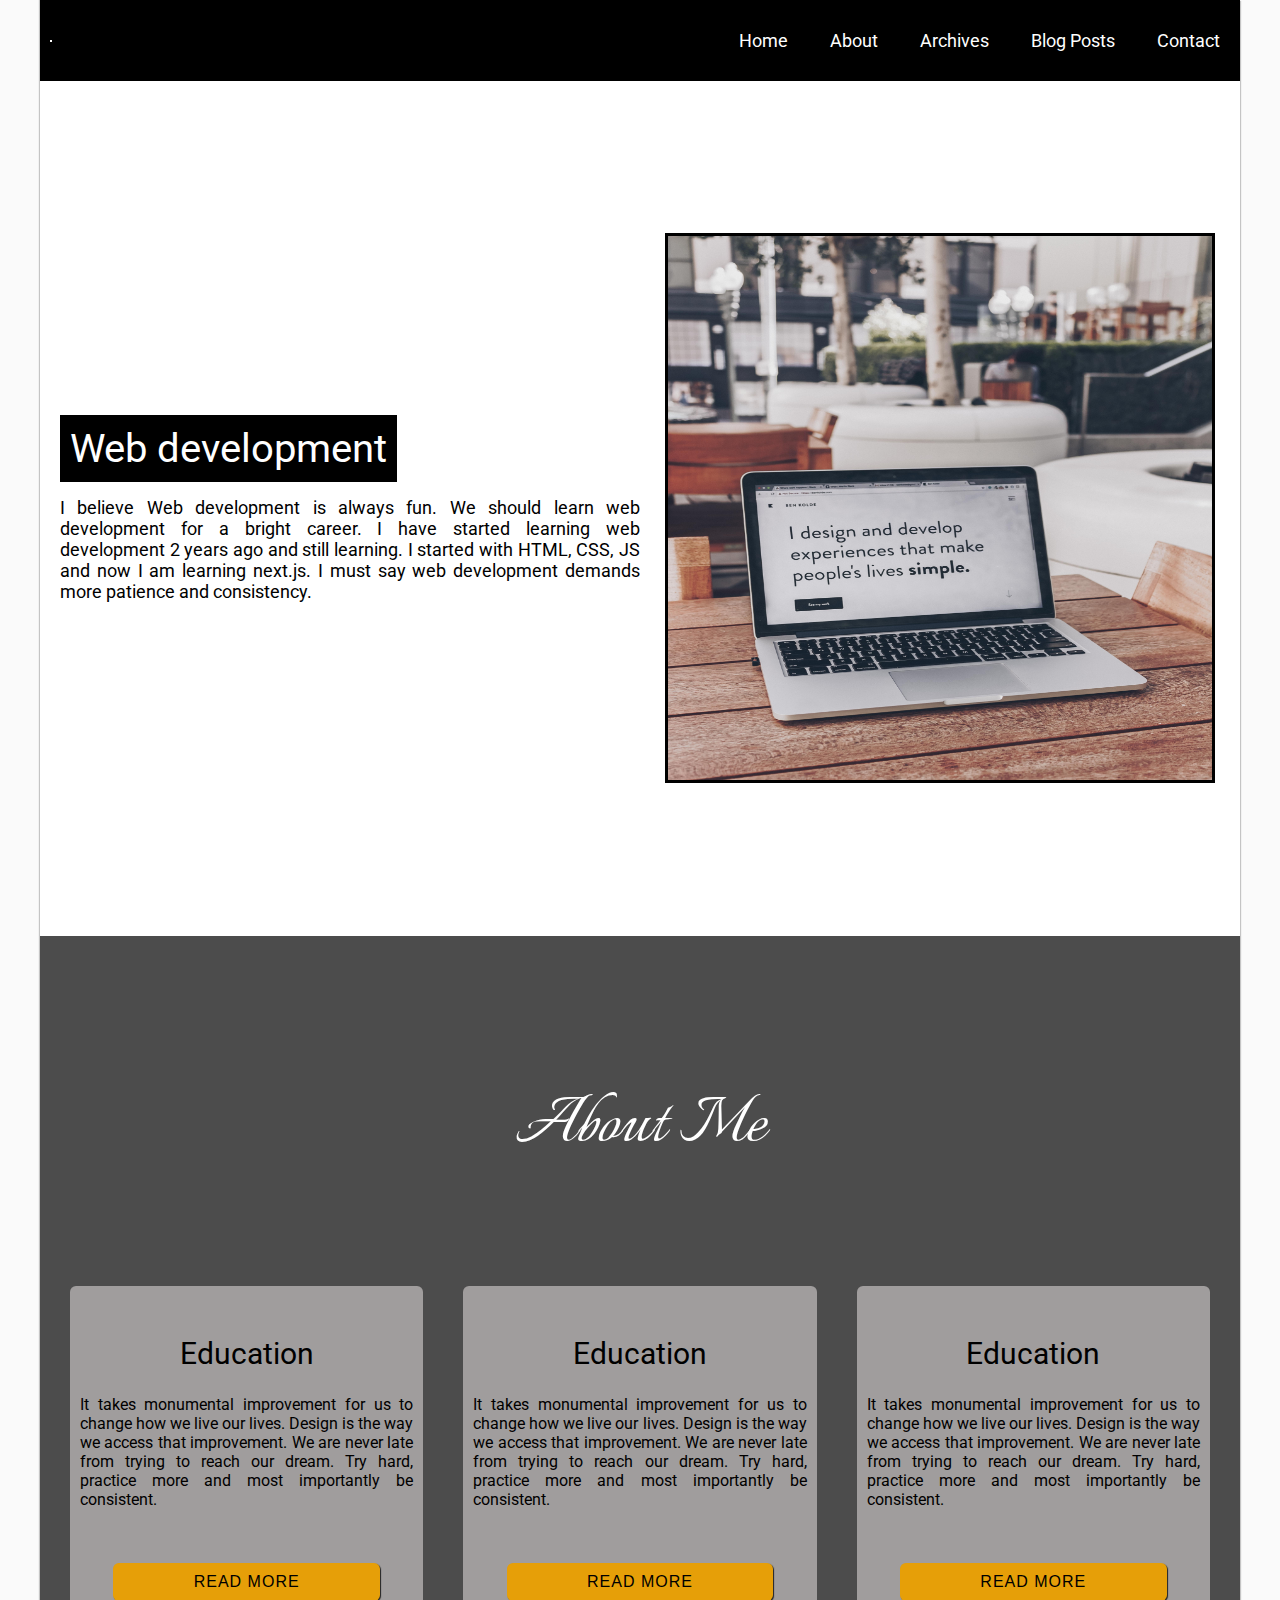
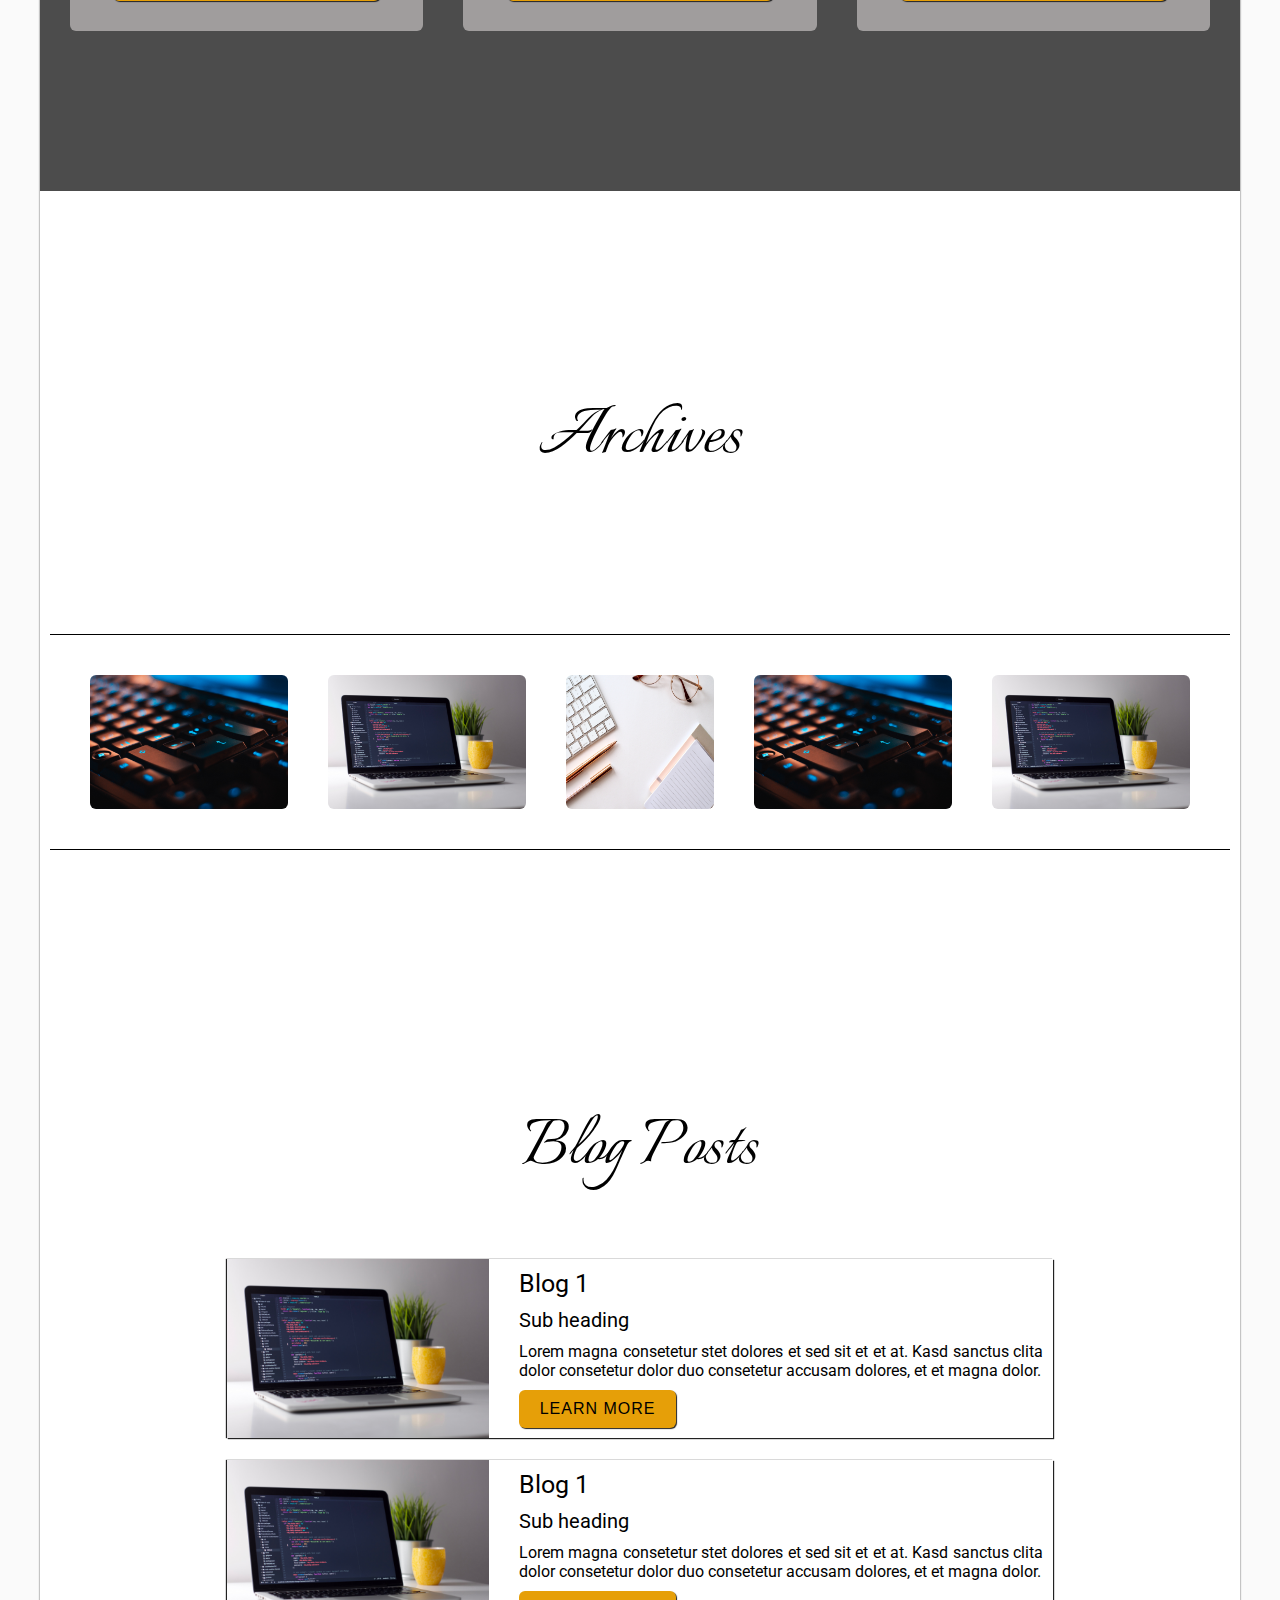
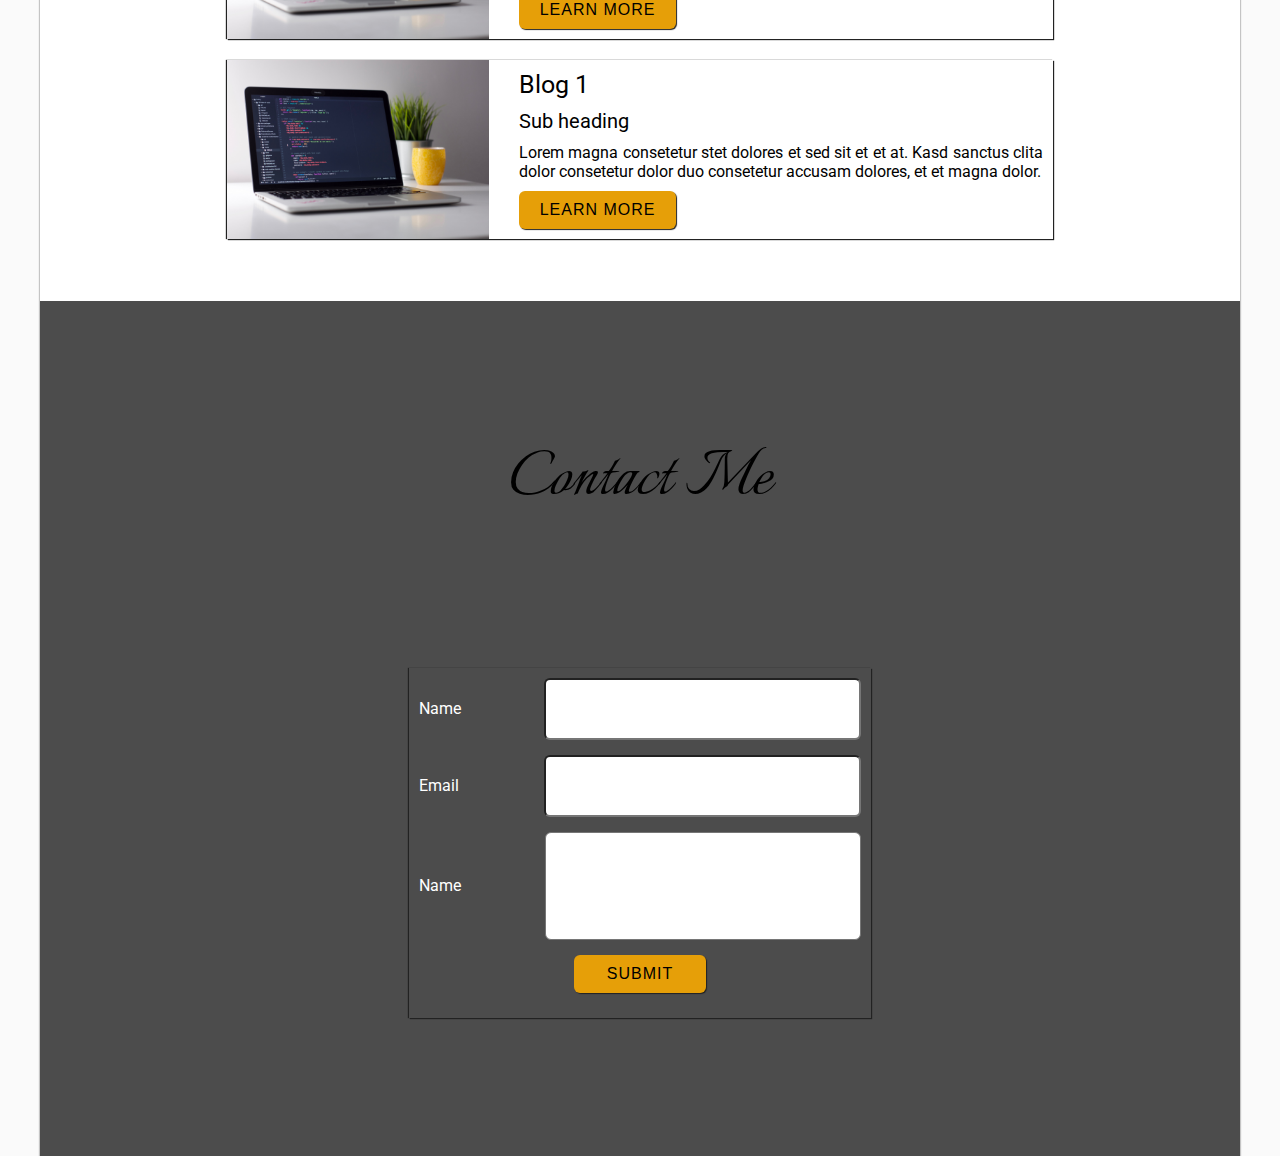
<file: Blog-Project/Index.html>
<!DOCTYPE html>
<html lang="en">
<head>
    <meta charset="UTF-8">
    <meta http-equiv="X-UA-Compatible" content="IE=edge">
    <meta name="viewport" content="width=device-width, initial-scale=1.0">
    <title>Document</title>
    <link rel="stylesheet" href="style.css">
    <link href="https://fonts.googleapis.com/css2?family=Italianno&family=Roboto:wght@400;500;700;900&display=swap" rel="stylesheet">
    <link rel="stylesheet" href="https://cdnjs.cloudflare.com/ajax/libs/font-awesome/6.2.0/css/all.min.css" integrity="sha512-xh6O/CkQoPOWDdYTDqeRdPCVd1SpvCA9XXcUnZS2FmJNp1coAFzvtCN9BmamE+4aHK8yyUHUSCcJHgXloTyT2A==" crossorigin="anonymous" referrerpolicy="no-referrer" />
    

</head>
<body>
    
    <!-- header starts here -->
    
    
    <header id="blog-header">
        <figure class="logo-figure">
            <i class="fab fa-autoprefixer logo"></i>
          </figure>

        <nav aria-label="Main Menu">
            <ul role="menubar">
                <li role="none">
                    <a href="#" class="nav-link"
                    role="menuitem">Home</a>
                </li>

                <li role="none">
                    <a href="#" class="nav-link"
                    role="menuitem">About</a>
                </li>

                <li role="none">
                    <a href="#" class="nav-link"
                    role="menuitem">Archives</a>
                </li>

                <li role="none">
                    <a href="#" class="nav-link"
                    role="menuitem">Blog Posts</a>
                </li>

                <li role="none">
                    <a href="#" class="nav-link"
                    role="menuitem">Contact</a>
                </li>
            </ul>
        </nav>
    </header>

    <!-- header ends here -->

    <!-- main starts here -->
    <main>
        <!-- banner section starts here -->
        <section id="blog-banner-section">
          <article>
            <h1 class="banner-heading">Web development</h1>
            <p class="banner-desc text-justify ">
            I believe Web development is always fun. We should learn web
            development for a bright career. I have started learning web
            development 2 years ago and still learning. I started with HTML,
            CSS, JS and now I am learning next.js. I must say web development
            demands more patience and consistency.
            </p>
          </article> 
          
          <aside>
            <img src="./images/cover-photo.jpg" alt="cover photo" class="banner-img">
          </aside>
        </section>
        <!-- banner section ends here -->


       <!-- about-me section starts here -->

       <section id="blog-about" class="section-center">
        <h2 class="section-heading text-white">About Me</h2>
        <div class="card-container">
            <div class="card">
                <h3 class="card-header">Education</h3>

                <p class="card-desc">
                    It takes monumental improvement for us to change how we live our
                    lives. Design is the way we access that improvement. We are never
                    late from trying to reach our dream. Try hard, practice more and
                    most importantly be consistent. 
                </p>

                <button type="submit" class="card-btn btn">Read More</button>


            </div>

            <div class="card">
                <h3 class="card-header">Education</h3>

                <p class="card-desc">
                    It takes monumental improvement for us to change how we live our
                    lives. Design is the way we access that improvement. We are never
                    late from trying to reach our dream. Try hard, practice more and
                    most importantly be consistent. 
                </p>

                <button type="submit" class="card-btn btn">Read More</button>


            </div>

            <div class="card">
                <h3 class="card-header">Education</h3>

                <p class="card-desc">
                    It takes monumental improvement for us to change how we live our
                    lives. Design is the way we access that improvement. We are never
                    late from trying to reach our dream. Try hard, practice more and
                    most importantly be consistent. 
                </p>

                <button type="submit" class="card-btn btn">Read More</button>


            </div>


        </div>

       </section>

       <!-- about-me section ends here -->
       

       <!-- Archives section starts here -->

       <section id="archives" class="section-center">
        <h2 class="section-heading">Archives</h2>
        <div class="archives-container">

            <ul class="archives-container-lists">
                <li class="archives-container-list">
                    <img src="./images/img-1.jpg" alt="image1" class="archives-img">
                </li>

                <li class="archives-container-list">
                    <img src="./images/img-2.jpg" alt="image1" class="archives-img">
                </li>

                <li class="archives-container-list">
                    <img src="./images/img-3.jpg" alt="image1" class="archives-img">
                </li>

                <li class="archives-container-list">
                    <img src="./images/img-1.jpg" alt="image1" class="archives-img">
                </li>

                <li class="archives-container-list">
                    <img src="./images/img-2.jpg" alt="image1" class="archives-img">
                </li>
            </ul>
        </div>
       </section>

       <!-- Archives section ends here -->

       <!-- blog-posts section starts here -->

       <section id="blog-posts" class="section-center">
        <h2 class="section-heading blog-posts-heading">Blog Posts</h2>
        <div class="blog-post">
            <aside class="blog-post-aside">
                <img src="./images/img-2.jpg" alt="laptop" class="blog-img">
            </aside>

            <article class="blog-content">
                <h2 class="blog-heading">Blog 1</h2>
                <h3 class="blog-sub-heading">Sub heading</h3>
                <p class="blog-desc">
                    Lorem magna consetetur stet dolores et sed sit et et at. Kasd sanctus clita dolor consetetur dolor duo consetetur accusam dolores, et et magna dolor.
                </p>
                <button type="submit" class="btn blog-btn">Learn More</button>
            </article>
        </div>

        <div class="blog-post">
            <aside class="blog-post-aside">
                <img src="./images/img-2.jpg" alt="laptop" class="blog-img">
            </aside>

            <article class="blog-content">
                <h2 class="blog-heading">Blog 1</h2>
                <h3 class="blog-sub-heading">Sub heading</h3>
                <p class="blog-desc">
                    Lorem magna consetetur stet dolores et sed sit et et at. Kasd sanctus clita dolor consetetur dolor duo consetetur accusam dolores, et et magna dolor.
                </p>
                <button type="submit" class="btn blog-btn">Learn More</button>
            </article>
        </div>

        <div class="blog-post">
            <aside class="blog-post-aside">
                <img src="./images/img-2.jpg" alt="laptop" class="blog-img">
            </aside>

            <article class="blog-content">
                <h2 class="blog-heading">Blog 1</h2>
                <h3 class="blog-sub-heading">Sub heading</h3>
                <p class="blog-desc">
                    Lorem magna consetetur stet dolores et sed sit et et at. Kasd sanctus clita dolor consetetur dolor duo consetetur accusam dolores, et et magna dolor.
                </p>
                <button type="submit" class="btn blog-btn">Learn More</button>
            </article>
        </div>
       </section>
       <!-- blog-posts section endss here -->

       <!-- contact section starts here -->
       <section id="contact-section" class="section-center">
        <h2 class="section-heading blog-posts-heading">Contact Me</h2>
        <from id="contact-form">
            <div class="form-control">
                <label for="name">Name</label>
                <input type="text" id="name" required autocomplete="name">
            </div>

            <div class="form-control">
                <label for="email">Email</label>
                <input type="email" id="email" required autocomplete="email">
            </div>

            <div class="form-control form-btn-field">
                <label for="message">Name</label>
                <textarea name="message" id="message"></textarea>
            </div>

            <div class="form-control">
                <button type="submit" class="btn contact-btn">Submit</button>
            </div>

        </from>
       </section>
       <!-- contact section starts here -->


    </main>
    <!-- main ends here -->

    <!-- footer section starts here -->
    <!-- footer section ends here -->

</body>
</html>
</file>
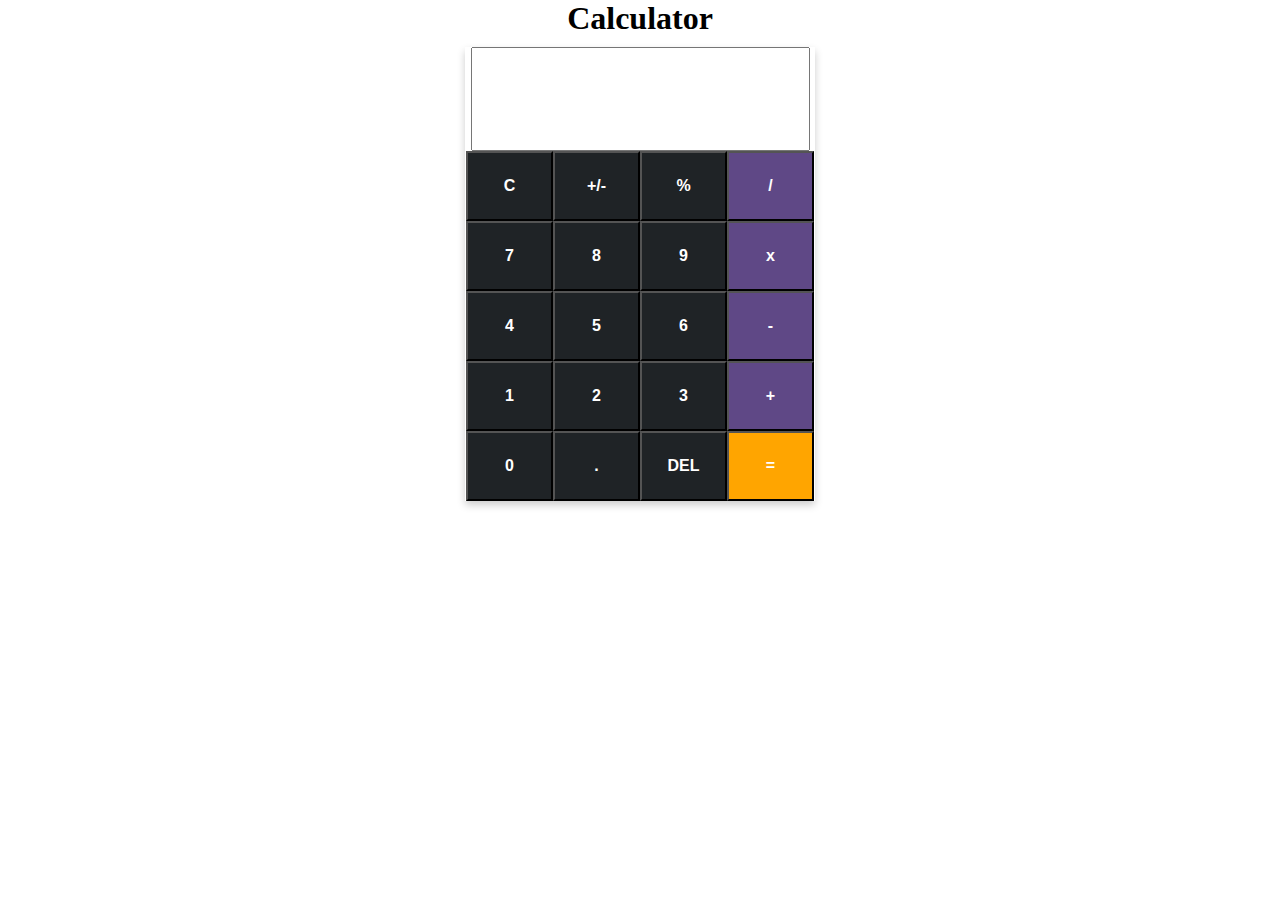
<file: Calculator(Fron_end)/index.html>
<!DOCTYPE html>
<html lang="en">
<head>
    <meta charset="UTF-8">
    <meta http-equiv="X-UA-Compatible" content="IE=edge">
    <meta name="viewport" content="width=device-width, initial-scale=1.0">
    <title>Calculator</title>
    <link rel="stylesheet" href="style.css">
</head>
<body>
    <h1>Calculator</h1>
    <div class="card">
        <div class="calc-head">
            <input type="text" id="result" maxlength="10">
        </div>

        <div class="calc-body">
            <input type="button" class="btn" value="C">
            <input type="button" class="btn" value="+/-">
            <input type="button" class="btn" value="%">
            <input type="button" class="btn btn-style" value="/">
        </div>

        <div class="calc-body">
            <input type="button" class="btn" value="7">
            <input type="button" class="btn" value="8">
            <input type="button" class="btn" value="9">
            <input type="button" class="btn btn-style" value="x">
        </div>

        <div class="calc-body">
            <input type="button" class="btn" value="4">
            <input type="button" class="btn" value="5">
            <input type="button" class="btn" value="6">
            <input type="button" class="btn btn-style" value="-">
        </div>

        <div class="calc-body">
            <input type="button" class="btn" value="1">
            <input type="button" class="btn" value="2">
            <input type="button" class="btn" value="3">
            <input type="button" class="btn btn-style" value="+">
        </div>

        <div class="calc-body">
            <input type="button" class="btn" value="0">
            <input type="button" class="btn" value=".">
            <input type="button" class="btn" value="DEL">
            <input type="button" class="btn" style="background-color: orange;" value="=">
        </div>

    </div>
    
</body>
</html>
</file>
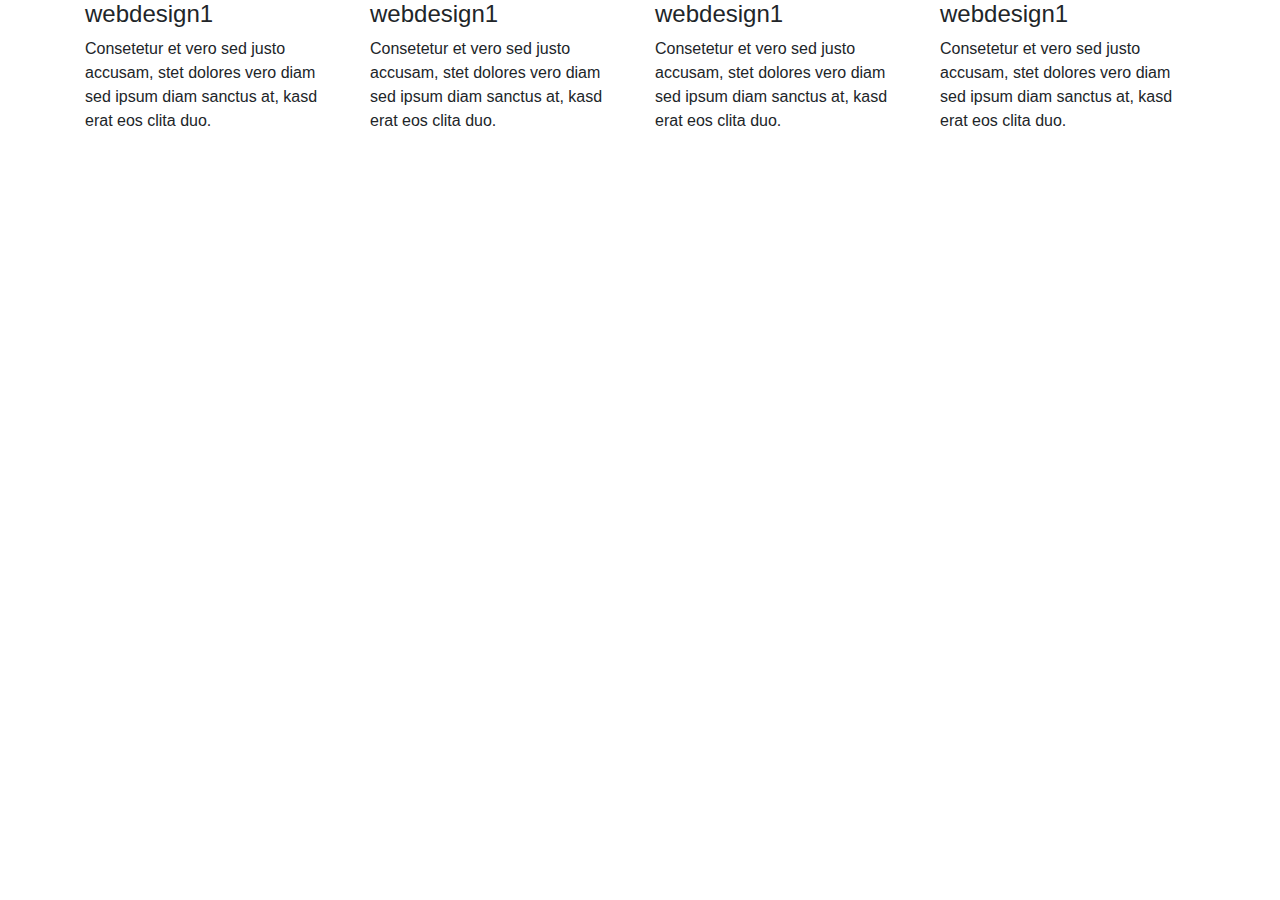
<file: Bootstarp/Bootstrap.html>
<!DOCTYPE html>
<html lang="en">
<head>
    <meta charset="UTF-8">
    <meta http-equiv="X-UA-Compatible" content="IE=edge">
    <meta name="viewport" content="width=device-width, initial-scale=1.0">
    <title>Bootstrap</title>

    <!-- Bootstrap cdn CSS only -->
    <link rel="stylesheet" href="https://stackpath.bootstrapcdn.com/bootstrap/4.5.2/css/bootstrap.min.css" integrity="sha384-JcKb8q3iqJ61gNV9KGb8thSsNjpSL0n8PARn9HuZOnIxN0hoP+VmmDGMN5t9UJ0Z" crossorigin="anonymous">
    <link rel="stylesheet" href="style.css">
</head>
<body>
 
    <div class="container">
        <div class="row">
            <div class="col-lg-3 col-md-6">
                <h4>webdesign1</h4>
                <p>Consetetur et vero sed justo accusam, stet dolores vero diam sed ipsum diam sanctus at, kasd erat eos clita duo.</p>
            </div>

            <div class="col-lg-3 col-md-6">
                <h4>webdesign1</h4>
                <p>Consetetur et vero sed justo accusam, stet dolores vero diam sed ipsum diam sanctus at, kasd erat eos clita duo.</p>
            </div>

            <div class="col-lg-3 col-md-6">
                <h4>webdesign1</h4>
                <p>Consetetur et vero sed justo accusam, stet dolores vero diam sed ipsum diam sanctus at, kasd erat eos clita duo.</p>
            </div>

            <div class="col-lg-3 col-md-6">
                <h4>webdesign1</h4>
                <p>Consetetur et vero sed justo accusam, stet dolores vero diam sed ipsum diam sanctus at, kasd erat eos clita duo.</p>
            </div>
   
        </div>
    </div>  
   
    <!-- JavaScript Bundle with Popper -->
 <!-- bootstrap js, jquery, popper -->
    <script src="https://code.jquery.com/jquery-3.5.1.slim.min.js" integrity="sha384-DfXdz2htPH0lsSSs5nCTpuj/zy4C+OGpamoFVy38MVBnE+IbbVYUew+OrCXaRkfj" crossorigin="anonymous"></script>
    <script src="https://cdn.jsdelivr.net/npm/popper.js@1.16.1/dist/umd/popper.min.js" integrity="sha384-9/reFTGAW83EW2RDu2S0VKaIzap3H66lZH81PoYlFhbGU+6BZp6G7niu735Sk7lN" crossorigin="anonymous"></script>
    <script src="https://stackpath.bootstrapcdn.com/bootstrap/4.5.2/js/bootstrap.min.js" integrity="sha384-B4gt1jrGC7Jh4AgTPSdUtOBvfO8shuf57BaghqFfPlYxofvL8/KUEfYiJOMMV+rV" crossorigin="anonymous"></script>
</body>
</html>
</file>
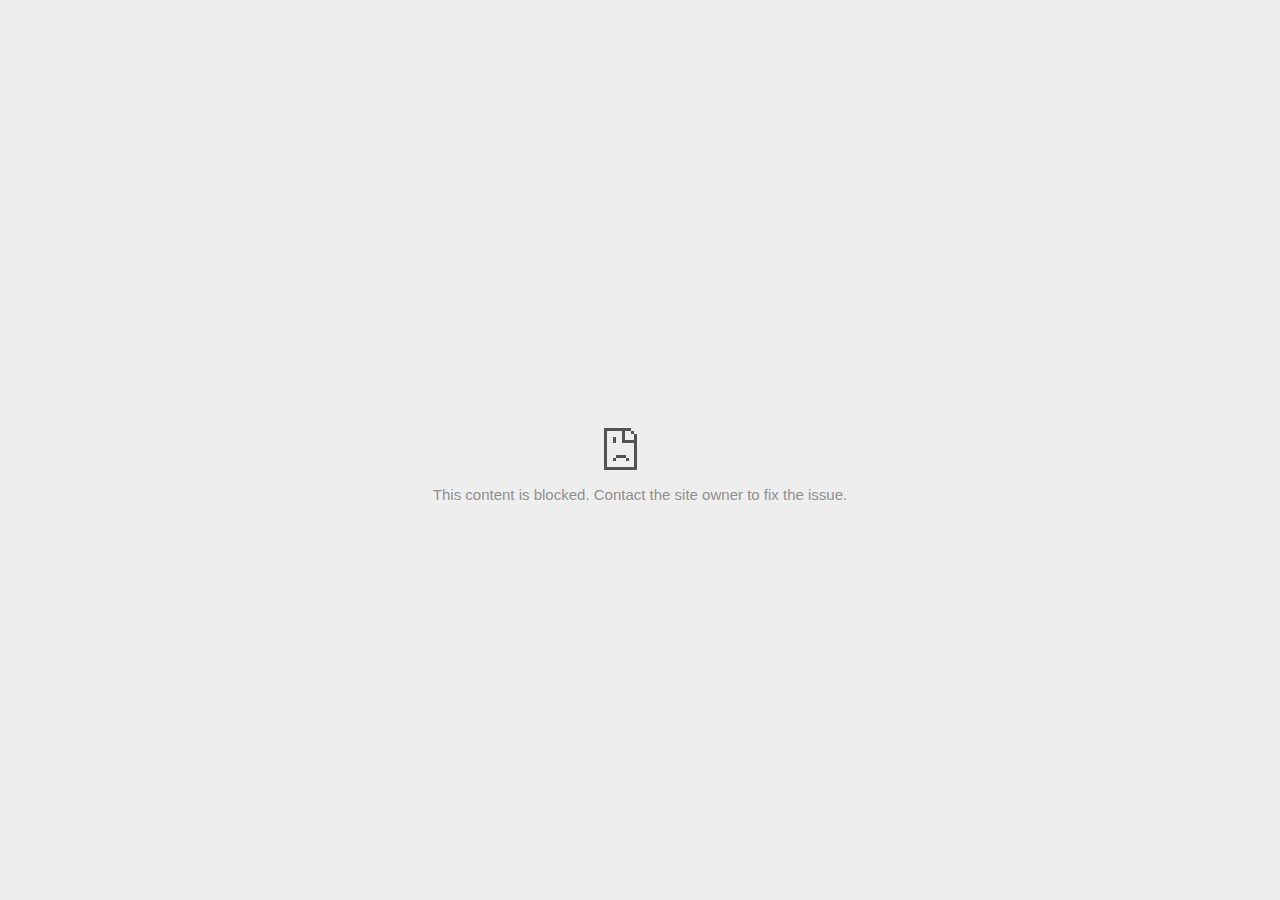
<file: Blog-Project/images/Physics And Mathematics - Basic Integration and Differentiation formulas _ Facebook_files/referer_frame(2).html>
<!DOCTYPE html>
<!-- saved from url=(0029)chrome-error://chromewebdata/ -->
<html dir="ltr" lang="en" subframe=""><head><meta http-equiv="Content-Type" content="text/html; charset=UTF-8">
  
  <meta name="color-scheme" content="light dark">
  <meta name="theme-color" content="#fff">
  <meta name="viewport" content="width=device-width, initial-scale=1.0,
                                 maximum-scale=1.0, user-scalable=no">
  <title>www.google.com.bd</title>
  <style>/* Copyright 2017 The Chromium Authors. All rights reserved.
 * Use of this source code is governed by a BSD-style license that can be
 * found in the LICENSE file. */

a {
  color: var(--link-color);
}

body {
  --background-color: #fff;
  --error-code-color: var(--google-gray-700);
  --google-blue-100: rgb(210, 227, 252);
  --google-blue-300: rgb(138, 180, 248);
  --google-blue-600: rgb(26, 115, 232);
  --google-blue-700: rgb(25, 103, 210);
  --google-gray-100: rgb(241, 243, 244);
  --google-gray-300: rgb(218, 220, 224);
  --google-gray-500: rgb(154, 160, 166);
  --google-gray-50: rgb(248, 249, 250);
  --google-gray-600: rgb(128, 134, 139);
  --google-gray-700: rgb(95, 99, 104);
  --google-gray-800: rgb(60, 64, 67);
  --google-gray-900: rgb(32, 33, 36);
  --heading-color: var(--google-gray-900);
  --link-color: rgb(88, 88, 88);
  --popup-container-background-color: rgba(0,0,0,.65);
  --primary-button-fill-color-active: var(--google-blue-700);
  --primary-button-fill-color: var(--google-blue-600);
  --primary-button-text-color: #fff;
  --quiet-background-color: rgb(247, 247, 247);
  --secondary-button-border-color: var(--google-gray-500);
  --secondary-button-fill-color: #fff;
  --secondary-button-hover-border-color: var(--google-gray-600);
  --secondary-button-hover-fill-color: var(--google-gray-50);
  --secondary-button-text-color: var(--google-gray-700);
  --small-link-color: var(--google-gray-700);
  --text-color: var(--google-gray-700);
  background: var(--background-color);
  color: var(--text-color);
  word-wrap: break-word;
}

.nav-wrapper .secondary-button {
  background: var(--secondary-button-fill-color);
  border: 1px solid var(--secondary-button-border-color);
  color: var(--secondary-button-text-color);
  float: none;
  margin: 0;
  padding: 8px 16px;
}

.hidden {
  display: none;
}

html {
  -webkit-text-size-adjust: 100%;
  font-size: 125%;
}

.icon {
  background-repeat: no-repeat;
  background-size: 100%;
}

@media (prefers-color-scheme: dark) {
  body {
    --background-color: var(--google-gray-900);
    --error-code-color: var(--google-gray-500);
    --heading-color: var(--google-gray-500);
    --link-color: var(--google-blue-300);
    --primary-button-fill-color-active: rgb(129, 162, 208);
    --primary-button-fill-color: var(--google-blue-300);
    --primary-button-text-color: var(--google-gray-900);
    --quiet-background-color: var(--background-color);
    --secondary-button-border-color: var(--google-gray-700);
    --secondary-button-fill-color: var(--google-gray-900);
    --secondary-button-hover-fill-color: rgb(48, 51, 57);
    --secondary-button-text-color: var(--google-blue-300);
    --small-link-color: var(--google-blue-300);
    --text-color: var(--google-gray-500);
  }
}
</style>
  <style>/* Copyright 2014 The Chromium Authors. All rights reserved.
   Use of this source code is governed by a BSD-style license that can be
   found in the LICENSE file. */

button {
  border: 0;
  border-radius: 4px;
  box-sizing: border-box;
  color: var(--primary-button-text-color);
  cursor: pointer;
  float: right;
  font-size: .875em;
  margin: 0;
  padding: 8px 16px;
  transition: box-shadow 150ms cubic-bezier(0.4, 0, 0.2, 1);
  user-select: none;
}

[dir='rtl'] button {
  float: left;
}

.bad-clock button,
.captive-portal button,
.https-only button,
.insecure-form button,
.lookalike-url button,
.main-frame-blocked button,
.neterror button,
.pdf button,
.ssl button,
.safe-browsing-billing button {
  background: var(--primary-button-fill-color);
}

button:active {
  background: var(--primary-button-fill-color-active);
  outline: 0;
}

#debugging {
  display: inline;
  overflow: auto;
}

.debugging-content {
  line-height: 1em;
  margin-bottom: 0;
  margin-top: 1em;
}

.debugging-content-fixed-width {
  display: block;
  font-family: monospace;
  font-size: 1.2em;
  margin-top: 0.5em;
}

.debugging-title {
  font-weight: bold;
}

#details {
  margin: 0 0 50px;
}

#details p:not(:first-of-type) {
  margin-top: 20px;
}

.secondary-button:active {
  border-color: white;
  box-shadow: 0 1px 2px 0 rgba(60, 64, 67, .3),
      0 2px 6px 2px rgba(60, 64, 67, .15);
}

.secondary-button:hover {
  background: var(--secondary-button-hover-fill-color);
  border-color: var(--secondary-button-hover-border-color);
  text-decoration: none;
}

.error-code {
  color: var(--error-code-color);
  font-size: .8em;
  margin-top: 12px;
  text-transform: uppercase;
}

#error-debugging-info {
  font-size: 0.8em;
}

h1 {
  color: var(--heading-color);
  font-size: 1.6em;
  font-weight: normal;
  line-height: 1.25em;
  margin-bottom: 16px;
}

h2 {
  font-size: 1.2em;
  font-weight: normal;
}

.icon {
  height: 72px;
  margin: 0 0 40px;
  width: 72px;
}

input[type=checkbox] {
  opacity: 0;
}

input[type=checkbox]:focus ~ .checkbox::after {
  outline: -webkit-focus-ring-color auto 5px;
}

.interstitial-wrapper {
  box-sizing: border-box;
  font-size: 1em;
  line-height: 1.6em;
  margin: 14vh auto 0;
  max-width: 600px;
  width: 100%;
}

#main-message > p {
  display: inline;
}

#extended-reporting-opt-in {
  font-size: .875em;
  margin-top: 32px;
}

#extended-reporting-opt-in label {
  display: grid;
  grid-template-columns: 1.8em 1fr;
  position: relative;
}

#enhanced-protection-message {
  border-radius: 4px;
  font-size: 1em;
  margin-top: 32px;
  padding: 10px 5px;
}

#enhanced-protection-message label {
  display: grid;
  grid-template-columns: 2.5em 1fr;
  position: relative;
}

#enhanced-protection-message div {
  margin: 0.5em;
}

#enhanced-protection-message .icon {
  height: 1.5em;
  vertical-align: middle;
  width: 1.5em;
}

.nav-wrapper {
  margin-top: 51px;
}

.nav-wrapper::after {
  clear: both;
  content: '';
  display: table;
  width: 100%;
}

.small-link {
  color: var(--small-link-color);
  font-size: .875em;
}

.checkboxes {
  flex: 0 0 24px;
}

.checkbox {
  --padding: .9em;
  background: transparent;
  display: block;
  height: 1em;
  left: -1em;
  padding-inline-start: var(--padding);
  position: absolute;
  right: 0;
  top: -.5em;
  width: 1em;
}

.checkbox::after {
  border: 1px solid white;
  border-radius: 2px;
  content: '';
  height: 1em;
  left: var(--padding);
  position: absolute;
  top: var(--padding);
  width: 1em;
}

.checkbox::before {
  background: transparent;
  border: 2px solid white;
  border-inline-end-width: 0;
  border-top-width: 0;
  content: '';
  height: .2em;
  left: calc(.3em + var(--padding));
  opacity: 0;
  position: absolute;
  top: calc(.3em  + var(--padding));
  transform: rotate(-45deg);
  width: .5em;
}

input[type=checkbox]:checked ~ .checkbox::before {
  opacity: 1;
}

#recurrent-error-message {
  background: #ededed;
  border-radius: 4px;
  margin-bottom: 16px;
  margin-top: 12px;
  padding: 12px 16px;
}

.showing-recurrent-error-message #extended-reporting-opt-in {
  margin-top: 16px;
}

.showing-recurrent-error-message #enhanced-protection-message {
  margin-top: 16px;
}

@media (max-width: 700px) {
  .interstitial-wrapper {
    padding: 0 10%;
  }

  #error-debugging-info {
    overflow: auto;
  }
}

@media (max-width: 420px) {
  button,
  [dir='rtl'] button,
  .small-link {
    float: none;
    font-size: .825em;
    font-weight: 500;
    margin: 0;
    width: 100%;
  }

  button {
    padding: 16px 24px;
  }

  #details {
    margin: 20px 0 20px 0;
  }

  #details p:not(:first-of-type) {
    margin-top: 10px;
  }

  .secondary-button:not(.hidden) {
    display: block;
    margin-top: 20px;
    text-align: center;
    width: 100%;
  }

  .interstitial-wrapper {
    padding: 0 5%;
  }

  #extended-reporting-opt-in {
    margin-top: 24px;
  }

  #enhanced-protection-message {
    margin-top: 24px;
  }

  .nav-wrapper {
    margin-top: 30px;
  }
}

/**
 * Mobile specific styling.
 * Navigation buttons are anchored to the bottom of the screen.
 * Details message replaces the top content in its own scrollable area.
 */

@media (max-width: 420px) {
  .nav-wrapper .secondary-button {
    border: 0;
    margin: 16px 0 0;
    margin-inline-end: 0;
    padding-bottom: 16px;
    padding-top: 16px;
  }
}

/* Fixed nav. */
@media (min-width: 240px) and (max-width: 420px) and
       (min-height: 401px),
       (min-width: 421px) and (min-height: 240px) and
       (max-height: 560px) {
  body .nav-wrapper {
    background: var(--background-color);
    bottom: 0;
    box-shadow: 0 -12px 24px var(--background-color);
    left: 0;
    margin: 0 auto;
    max-width: 736px;
    padding-inline-end: 24px;
    padding-inline-start: 24px;
    position: fixed;
    right: 0;
    width: 100%;
    z-index: 2;
  }

  .interstitial-wrapper {
    max-width: 736px;
  }

  #details,
  #main-content {
    padding-bottom: 40px;
  }

  #details {
    padding-top: 5.5vh;
  }

  button.small-link {
    color: var(--google-blue-600);
  }
}

@media (max-width: 420px) and (orientation: portrait),
       (max-height: 560px) {
  body {
    margin: 0 auto;
  }

  button,
  [dir='rtl'] button,
  button.small-link,
  .nav-wrapper .secondary-button {
    font-family: Roboto-Regular,Helvetica;
    font-size: .933em;
    margin: 6px 0;
    transform: translatez(0);
  }

  .nav-wrapper {
    box-sizing: border-box;
    padding-bottom: 8px;
    width: 100%;
  }

  #details {
    box-sizing: border-box;
    height: auto;
    margin: 0;
    opacity: 1;
    transition: opacity 250ms cubic-bezier(0.4, 0, 0.2, 1);
  }

  #details.hidden,
  #main-content.hidden {
    height: 0;
    opacity: 0;
    overflow: hidden;
    padding-bottom: 0;
    transition: none;
  }

  h1 {
    font-size: 1.5em;
    margin-bottom: 8px;
  }

  .icon {
    margin-bottom: 5.69vh;
  }

  .interstitial-wrapper {
    box-sizing: border-box;
    margin: 7vh auto 12px;
    padding: 0 24px;
    position: relative;
  }

  .interstitial-wrapper p {
    font-size: .95em;
    line-height: 1.61em;
    margin-top: 8px;
  }

  #main-content {
    margin: 0;
    transition: opacity 100ms cubic-bezier(0.4, 0, 0.2, 1);
  }

  .small-link {
    border: 0;
  }

  .suggested-left > #control-buttons,
  .suggested-right > #control-buttons {
    float: none;
    margin: 0;
  }
}

@media (min-width: 421px) and (min-height: 500px) and (max-height: 560px) {
  .interstitial-wrapper {
    margin-top: 10vh;
  }
}

@media (min-height: 400px) and (orientation:portrait) {
  .interstitial-wrapper {
    margin-bottom: 145px;
  }
}

@media (min-height: 299px) {
  .nav-wrapper {
    padding-bottom: 16px;
  }
}

@media (max-height: 560px) and (min-height: 240px) and (orientation:landscape) {
  .extended-reporting-has-checkbox #details {
    padding-bottom: 80px;
  }
}

@media (min-height: 500px) and (max-height: 650px) and (max-width: 414px) and
       (orientation: portrait) {
  .interstitial-wrapper {
    margin-top: 7vh;
  }
}

@media (min-height: 650px) and (max-width: 414px) and (orientation: portrait) {
  .interstitial-wrapper {
    margin-top: 10vh;
  }
}

/* Small mobile screens. No fixed nav. */
@media (max-height: 400px) and (orientation: portrait),
       (max-height: 239px) and (orientation: landscape),
       (max-width: 419px) and (max-height: 399px) {
  .interstitial-wrapper {
    display: flex;
    flex-direction: column;
    margin-bottom: 0;
  }

  #details {
    flex: 1 1 auto;
    order: 0;
  }

  #main-content {
    flex: 1 1 auto;
    order: 0;
  }

  .nav-wrapper {
    flex: 0 1 auto;
    margin-top: 8px;
    order: 1;
    padding-inline-end: 0;
    padding-inline-start: 0;
    position: relative;
    width: 100%;
  }

  button,
  .nav-wrapper .secondary-button {
    padding: 16px 24px;
  }

  button.small-link {
    color: var(--google-blue-600);
  }
}

@media (max-width: 239px) and (orientation: portrait) {
  .nav-wrapper {
    padding-inline-end: 0;
    padding-inline-start: 0;
  }
}
</style>
  <style>/* Copyright 2013 The Chromium Authors. All rights reserved.
 * Use of this source code is governed by a BSD-style license that can be
 * found in the LICENSE file. */

/* Don't use the main frame div when the error is in a subframe. */
html[subframe] #main-frame-error {
  display: none;
}

/* Don't use the subframe error div when the error is in a main frame. */
html:not([subframe]) #sub-frame-error {
  display: none;
}

h1 {
  margin-top: 0;
  word-wrap: break-word;
}

h1 span {
  font-weight: 500;
}

a {
  text-decoration: none;
}

.icon {
  -webkit-user-select: none;
  display: inline-block;
}

.icon-generic {
  /* Can't access chrome://theme/IDR_ERROR_NETWORK_GENERIC from an untrusted
   * renderer process, so embed the resource manually. */
  content: -webkit-image-set(
      url([data-uri]) 1x,
      url([data-uri]) 2x);
}

.icon-offline {
  content: -webkit-image-set(
      url([data-uri]) 1x,
      url([data-uri]) 2x);
  position: relative;
}

.icon-disabled {
  content: -webkit-image-set(
      url([data-uri]) 1x,
      url([data-uri]) 2x);
  width: 112px;
}

.hidden {
  display: none;
}

#suggestions-list a {
  color: var(--google-blue-600);
}

#suggestions-list p {
  margin-block-end: 0;
}

#suggestions-list ul {
  margin-top: 0;
}

.single-suggestion {
  list-style-type: none;
  padding-inline-start: 0;
}

#error-information-button {
  content: url([data-uri]);
  height: 24px;
  vertical-align: -.15em;
  width: 24px;
}

.use-popup-container#error-information-popup-container
  #error-information-popup {
  align-items: center;
  background-color: var(--popup-container-background-color);
  display: flex;
  height: 100%;
  left: 0;
  position: fixed;
  top: 0;
  width: 100%;
  z-index: 100;
}

.use-popup-container#error-information-popup-container
  #error-information-popup-content > p {
  margin-bottom: 11px;
  margin-inline-start: 20px;
}

.use-popup-container#error-information-popup-container #suggestions-list ul {
  margin-inline-start: 15px;
}

.use-popup-container#error-information-popup-container
  #error-information-popup-box {
  background-color: var(--background-color);
  left: 5%;
  padding-bottom: 15px;
  padding-top: 15px;
  position: fixed;
  width: 90%;
  z-index: 101;
}

.use-popup-container#error-information-popup-container div.error-code {
  margin-inline-start: 20px;
}

.use-popup-container#error-information-popup-container #suggestions-list p {
  margin-inline-start: 20px;
}

:not(.use-popup-container)#error-information-popup-container
  #error-information-popup-close {
  display: none;
}

#error-information-popup-close {
  margin-bottom: 0;
  margin-inline-end: 35px;
  margin-top: 15px;
  text-align: end;
}

.link-button {
  color: rgb(66, 133, 244);
  display: inline-block;
  font-weight: bold;
  text-transform: uppercase;
}

#sub-frame-error-details {

  color: #8F8F8F;

  /* Not done on mobile for performance reasons. */
  text-shadow: 0 1px 0 rgba(255,255,255,0.3);

}

[jscontent=hostName],
[jscontent=failedUrl] {
  overflow-wrap: break-word;
}

.secondary-button {
  background: #d9d9d9;
  color: #696969;
  margin-inline-end: 16px;
}

.snackbar {
  background: #323232;
  border-radius: 2px;
  bottom: 24px;
  box-sizing: border-box;
  color: #fff;
  font-size: .87em;
  left: 24px;
  max-width: 568px;
  min-width: 288px;
  opacity: 0;
  padding: 16px 24px 12px;
  position: fixed;
  transform: translateY(90px);
  will-change: opacity, transform;
  z-index: 999;
}

.snackbar-show {
  -webkit-animation:
    show-snackbar 250ms cubic-bezier(0, 0, 0.2, 1) forwards,
    hide-snackbar 250ms cubic-bezier(0.4, 0, 1, 1) forwards 5s;
}

@-webkit-keyframes show-snackbar {
  100% {
    opacity: 1;
    transform: translateY(0);
  }
}

@-webkit-keyframes hide-snackbar {
  0% {
    opacity: 1;
    transform: translateY(0);
  }
  100% {
    opacity: 0;
    transform: translateY(90px);
  }
}

.suggestions {
  margin-top: 18px;
}

.suggestion-header {
  font-weight: bold;
  margin-bottom: 4px;
}

.suggestion-body {
  color: #777;
}

/* Decrease padding at low sizes. */
@media (max-width: 640px), (max-height: 640px) {
  h1 {
    margin: 0 0 15px;
  }
  .suggestions {
    margin-top: 10px;
  }
  .suggestion-header {
    margin-bottom: 0;
  }
}

#download-link,
#download-link-clicked {
  margin-bottom: 30px;
  margin-top: 30px;
}

#download-link-clicked {
  color: #BBB;
}

#download-link::before,
#download-link-clicked::before {
  content: url([data-uri]);
  display: inline-block;
  margin-inline-end: 4px;
  vertical-align: -webkit-baseline-middle;
}

#download-link-clicked::before {
  opacity: 0;
  width: 0;
}

#offline-content-list-visibility-card {
  border: 1px solid white;
  border-radius: 8px;
  display: flex;
  font-size: .8em;
  justify-content: space-between;
  line-height: 1;
}

#offline-content-list.list-hidden #offline-content-list-visibility-card {
  border-color: rgb(218, 220, 224);
}

#offline-content-list-visibility-card > div {
  padding: 1em;
}

#offline-content-list-title {
  color: var(--google-gray-700);
}

#offline-content-list-show-text,
#offline-content-list-hide-text {
  color: rgb(66, 133, 244);
}

/* Hides the "hide" text div when the offline content list is collapsed/hidden
 * and, alternatively, hides the "show" text div when the offline content list
 * is expanded/shown.
 */
#offline-content-list.list-hidden #offline-content-list-hide-text,
#offline-content-list:not(.list-hidden) #offline-content-list-show-text {
  display: none;
}

/* Controls the animation of the offline content list when it is expanded/shown.
 */
#offline-content-suggestions {
  /* Max-height has to be set for the height animation to work. The chosen value
   * is a little greater than the maximum height the list will have, when all
   * suggestions have images, so that it is never clamped. This makes so that
   * when the actual height is smaller then the animation is not as smooth.
   */
  max-height: 27em;
  transition: max-height 200ms ease-in, visibility 0s 200ms,
              opacity 200ms 200ms linear;
}

/* Controls the animation of the offline content list when it is
 * collapsed/hidden.
 */
#offline-content-list.list-hidden #offline-content-suggestions {
  max-height: 0;
  opacity: 0;
  transition: opacity 200ms linear, visibility 0s 200ms,
              max-height 200ms 200ms ease-out;
  visibility: hidden;
}

#offline-content-list {
  margin-inline-start: -5%;
  width: 110%;
}

/* The selectors below adjust the "overflow" of the suggestion cards contents
 * based on the same screen size based strategy used for the main frame, which
 * is applied by the `interstitial-wrapper` class. */
@media (max-width: 420px)  {
  #offline-content-list {
    margin-inline-start: -2.5%;
    width: 105%;
  }
}
@media (max-width: 420px) and (orientation: portrait),
       (max-height: 560px) {
  #offline-content-list {
    margin-inline-start: -12px;
    width: calc(100% + 24px);
  }
}

.suggestion-with-image .offline-content-suggestion-thumbnail {
  flex-basis: 8.2em;
  flex-shrink: 0;
}

.suggestion-with-image .offline-content-suggestion-thumbnail > img {
  height: 100%;
  width: 100%;
}

.suggestion-with-image #offline-content-list:not(.is-rtl)
.offline-content-suggestion-thumbnail > img {
  border-bottom-right-radius: 7px;
  border-top-right-radius: 7px;
}

.suggestion-with-image #offline-content-list.is-rtl
.offline-content-suggestion-thumbnail > img {
  border-bottom-left-radius: 7px;
  border-top-left-radius: 7px;
}

.suggestion-with-icon .offline-content-suggestion-thumbnail {
  align-items: center;
  display: flex;
  justify-content: center;
  min-height: 4.2em;
  min-width: 4.2em;
}

.suggestion-with-icon .offline-content-suggestion-thumbnail > div {
  align-items: center;
  background-color: rgb(241, 243, 244);
  border-radius: 50%;
  display: flex;
  height: 2.3em;
  justify-content: center;
  width: 2.3em;
}

.suggestion-with-icon .offline-content-suggestion-thumbnail > div > img {
  height: 1.45em;
  width: 1.45em;
}

.offline-content-suggestion-favicon {
  height: 1em;
  margin-inline-end: 0.4em;
  width: 1.4em;
}

.offline-content-suggestion-favicon > img {
  height: 1.4em;
  width: 1.4em;
}

.no-favicon .offline-content-suggestion-favicon {
  display: none;
}

.image-video {
  content: url([data-uri]);
}

.image-music-note {
  content: url([data-uri]);
}

.image-earth {
  content: url([data-uri]);
}

.image-file {
  content: url([data-uri]);
}

.offline-content-suggestion-texts {
  display: flex;
  flex-direction: column;
  justify-content: space-between;
  line-height: 1.3;
  padding: .9em;
  width: 100%;
}

.offline-content-suggestion-title {
  -webkit-box-orient: vertical;
  -webkit-line-clamp: 3;
  color: rgb(32, 33, 36);
  display: -webkit-box;
  font-size: 1.1em;
  overflow: hidden;
  text-overflow: ellipsis;
}

div.offline-content-suggestion {
  align-items: stretch;
  border: 1px solid rgb(218, 220, 224);
  border-radius: 8px;
  display: flex;
  justify-content: space-between;
  margin-bottom: .8em;
}

.suggestion-with-image {
  flex-direction: row;
  height: 8.2em;
  max-height: 8.2em;
}

.suggestion-with-icon {
  flex-direction: row-reverse;
  height: 4.2em;
  max-height: 4.2em;
}

.suggestion-with-icon .offline-content-suggestion-title {
  -webkit-line-clamp: 1;
  word-break: break-all;
}

.suggestion-with-icon .offline-content-suggestion-texts {
  padding-inline-start: 0;
}

.offline-content-suggestion-attribution-freshness {
  color: rgb(95, 99, 104);
  display: flex;
  font-size: .8em;
  line-height: 1.7em;
}

.offline-content-suggestion-attribution {
  -webkit-box-orient: vertical;
  -webkit-line-clamp: 1;
  display: -webkit-box;
  flex-shrink: 1;
  margin-inline-end: 0.3em;
  overflow: hidden;
  overflow-wrap: break-word;
  text-overflow: ellipsis;
  word-break: break-all;
}

.no-attribution .offline-content-suggestion-attribution {
  display: none;
}

.offline-content-suggestion-freshness::before {
  content: '-';
  display: inline-block;
  flex-shrink: 0;
  margin-inline-end: .1em;
  margin-inline-start: .1em;
}

.no-attribution .offline-content-suggestion-freshness::before {
  display: none;
}

.offline-content-suggestion-freshness {
  flex-shrink: 0;
}

.suggestion-with-image .offline-content-suggestion-pin-spacer {
  flex-grow: 100;
  flex-shrink: 1;
}

.suggestion-with-image .offline-content-suggestion-pin {
  content: url([data-uri]);
  flex-shrink: 0;
  height: 1.4em;
  margin-inline-start: .4em;
  width: 1.4em;
}

/* Controls the animation (and a bit more) of the launch-downloads-home action
 * button when the offline content list is expanded/shown.
 */
#offline-content-list-action {
  text-align: center;
  transition: visibility 0s 200ms, opacity 200ms 200ms linear;
}

/* Controls the animation of the launch-downloads-home action button when the
 * offline content list is collapsed/hidden.
 */
#offline-content-list.list-hidden #offline-content-list-action {
  opacity: 0;
  transition: opacity 200ms linear, visibility 0s 200ms;
  visibility: hidden;
}

#cancel-save-page-button {
  background-image: url([data-uri]);
  background-position: right 27px center;
  background-repeat: no-repeat;
  border: 1px solid var(--google-gray-300);
  border-radius: 5px;
  color: var(--google-gray-700);
  margin-bottom: 26px;
  padding-bottom: 16px;
  padding-inline-end: 88px;
  padding-inline-start: 16px;
  padding-top: 16px;
  text-align: start;
}

html[dir='rtl'] #cancel-save-page-button {
  background-position: left 27px center;
}

#save-page-for-later-button {
  display: flex;
  justify-content: start;
}

#save-page-for-later-button a::before {
  content: url([data-uri]);
  display: inline-block;
  margin-inline-end: 4px;
  vertical-align: -webkit-baseline-middle;
}

.hidden#save-page-for-later-button {
  display: none;
}

/* Don't allow overflow when in a subframe. */
html[subframe] body {
  overflow: hidden;
}

#sub-frame-error {
  -webkit-align-items: center;
  -webkit-flex-flow: column;
  -webkit-justify-content: center;
  background-color: #DDD;
  display: -webkit-flex;
  height: 100%;
  left: 0;
  position: absolute;
  text-align: center;
  top: 0;
  transition: background-color 200ms ease-in-out;
  width: 100%;
}

#sub-frame-error:hover {
  background-color: #EEE;
}

#sub-frame-error .icon-generic {
  margin: 0 0 16px;
}

#sub-frame-error-details {
  margin: 0 10px;
  text-align: center;
  visibility: hidden;
}

/* Show details only when hovering. */
#sub-frame-error:hover #sub-frame-error-details {
  visibility: visible;
}

/* If the iframe is too small, always hide the error code. */
/* TODO(mmenke): See if overflow: no-display works better, once supported. */
@media (max-width: 200px), (max-height: 95px) {
  #sub-frame-error-details {
    display: none;
  }
}

/* Adjust icon for small embedded frames in apps. */
@media (max-height: 100px) {
  #sub-frame-error .icon-generic {
    height: auto;
    margin: 0;
    padding-top: 0;
    width: 25px;
  }
}

/* details-button is special; it's a <button> element that looks like a link. */
#details-button {
  box-shadow: none;
  min-width: 0;
}

/* Styles for platform dependent separation of controls and details button. */
.suggested-left > #control-buttons,
.suggested-right > #details-button {
  float: left;
}

.suggested-right > #control-buttons,
.suggested-left > #details-button {
  float: right;
}

.suggested-left .secondary-button {
  margin-inline-end: 0;
  margin-inline-start: 16px;
}

#details-button.singular {
  float: none;
}

/* download-button shows both icon and text. */
#download-button {
  padding-bottom: 4px;
  padding-top: 4px;
  position: relative;
}

#download-button::before {
  background: -webkit-image-set(
      url([data-uri]) 1x,
      url([data-uri]) 2x)
    no-repeat;
  content: '';
  display: inline-block;
  height: 24px;
  margin-inline-end: 4px;
  margin-inline-start: -4px;
  vertical-align: middle;
  width: 24px;
}

#download-button:disabled {
  background: rgb(180, 206, 249);
  color: rgb(255, 255, 255);
}

#buttons::after {
  clear: both;
  content: '';
  display: block;
  width: 100%;
}

/* Offline page */
html[dir='rtl'] .runner-container,
html[dir='rtl'].offline .icon-offline {
  transform: scaleX(-1);
}

.offline {
  transition: filter 1.5s cubic-bezier(0.65, 0.05, 0.36, 1),
              background-color 1.5s cubic-bezier(0.65, 0.05, 0.36, 1);

  will-change: filter, background-color;

}

.offline body {
  transition: background-color 1.5s cubic-bezier(0.65, 0.05, 0.36, 1);
}

.offline #main-message > p {
  display: none;
}

.offline.inverted {
  background-color: #fff;
  filter: invert(1);
}

.offline.inverted body {
  background-color: #fff;
}

.offline .interstitial-wrapper {
  color: var(--text-color);
  font-size: 1em;
  line-height: 1.55;
  margin: 0 auto;
  max-width: 600px;
  padding-top: 100px;
  position: relative;
  width: 100%;
}

.offline .runner-container {
  direction: ltr;
  height: 150px;
  max-width: 600px;
  overflow: hidden;
  position: absolute;
  top: 35px;
  width: 44px;
}

.offline .runner-container:focus {
  outline: none;
}

.offline .runner-container:focus-visible {
  outline: 3px solid var(--google-blue-300);
}

.offline .runner-canvas {
  height: 150px;
  max-width: 600px;
  opacity: 1;
  overflow: hidden;
  position: absolute;
  top: 0;
  z-index: 10;
}

.offline .controller {
  height: 100vh;
  left: 0;
  position: absolute;
  top: 0;
  width: 100vw;
  z-index: 9;
}

#offline-resources {
  display: none;
}

#offline-instruction {
  image-rendering: pixelated;
  left: 0;
  margin: auto;
  position: absolute;
  right: 0;
  top: 60px;
  width: fit-content;
}

.offline-runner-live-region {
  bottom: 0;
  clip-path: polygon(0 0, 0 0, 0 0);
  color: var(--background-color);
  display: block;
  font-size: xx-small;
  overflow: hidden;
  position: absolute;
  text-align: center;
  transition: color 1.5s cubic-bezier(0.65, 0.05, 0.36, 1);
  user-select: none;
}

/* Custom toggle */
.slow-speed-option {
  align-items: center;
  background: var(--google-gray-50);
  border-radius: 24px/50%;
  bottom: 0;
  color: var(--error-code-color);
  display: inline-flex;
  font-size: 1em;
  left: 0;
  line-height: 1.1em;
  margin: 5px auto;
  padding: 2px 12px 3px 20px;
  position: absolute;
  right: 0;
  width: max-content;
  z-index: 999;
}

.slow-speed-option.hidden {
  display: none;
}

.slow-speed-option [type=checkbox] {
  opacity: 0;
  pointer-events: none;
  position: absolute;
}

.slow-speed-option .slow-speed-toggle {
  cursor: pointer;
  margin-inline-start: 8px;
  padding: 8px 4px;
  position: relative;
}

.slow-speed-option [type=checkbox]:disabled ~ .slow-speed-toggle {
  cursor: default;
}

.slow-speed-option-label [type=checkbox] {
  opacity: 0;
  pointer-events: none;
  position: absolute;
}

.slow-speed-option .slow-speed-toggle::before,
.slow-speed-option .slow-speed-toggle::after {
  content: '';
  display: block;
  margin: 0 3px;
  transition: all 100ms cubic-bezier(0.4, 0, 1, 1);
}

.slow-speed-option .slow-speed-toggle::before {
  background: rgb(189,193,198);
  border-radius: 0.65em;
  height: 0.9em;
  width: 2em;
}

.slow-speed-option .slow-speed-toggle::after {
  background: #fff;
  border-radius: 50%;
  box-shadow: 0 1px 3px 0 rgb(0 0 0 / 40%);
  height: 1.2em;
  position: absolute;
  top: 51%;
  transform: translate(-20%, -50%);
  width: 1.1em;
}

.slow-speed-option [type=checkbox]:focus + .slow-speed-toggle {
  box-shadow: 0 0 8px rgb(94, 158, 214);
  outline: 1px solid rgb(93, 157, 213);
}

.slow-speed-option [type=checkbox]:checked + .slow-speed-toggle::before {
  background: var(--google-blue-600);
  opacity: 0.5;
}

.slow-speed-option [type=checkbox]:checked + .slow-speed-toggle::after {
  background: var(--google-blue-600);
  transform: translate(calc(2em - 90%), -50%);
}

.slow-speed-option [type=checkbox]:checked:disabled +
  .slow-speed-toggle::before {
  background: rgb(189,193,198);
}

.slow-speed-option [type=checkbox]:checked:disabled +
  .slow-speed-toggle::after {
  background: var(--google-gray-50);
}

@media (max-width: 420px) {
  #download-button {
    padding-bottom: 12px;
    padding-top: 12px;
  }

  .suggested-left > #control-buttons,
  .suggested-right > #control-buttons {
    float: none;
  }

  .snackbar {
    border-radius: 0;
    bottom: 0;
    left: 0;
    width: 100%;
  }
}

@media (max-height: 350px) {
  h1 {
    margin: 0 0 15px;
  }

  .icon-offline {
    margin: 0 0 10px;
  }

  .interstitial-wrapper {
    margin-top: 5%;
  }

  .nav-wrapper {
    margin-top: 30px;
  }
}

@media (min-width: 420px) and (max-width: 736px) and
       (min-height: 240px) and (max-height: 420px) and
       (orientation:landscape) {
  .interstitial-wrapper {
    margin-bottom: 100px;
  }
}

@media (max-width: 360px) and (max-height: 480px) {
  .offline .interstitial-wrapper {
    padding-top: 60px;
  }

  .offline .runner-container {
    top: 8px;
  }
}

@media (min-height: 240px) and (orientation: landscape) {
  .offline .interstitial-wrapper {
    margin-bottom: 90px;
  }

  .icon-offline {
    margin-bottom: 20px;
  }
}

@media (max-height: 320px) and (orientation: landscape) {
  .icon-offline {
    margin-bottom: 0;
  }

  .offline .runner-container {
    top: 10px;
  }
}

@media (max-width: 240px) {
  button {
    padding-inline-end: 12px;
    padding-inline-start: 12px;
  }

  .interstitial-wrapper {
    overflow: inherit;
    padding: 0 8px;
  }
}

@media (max-width: 120px) {
  button {
    width: auto;
  }
}

.arcade-mode,
.arcade-mode .runner-container,
.arcade-mode .runner-canvas {
  image-rendering: pixelated;
  max-width: 100%;
  overflow: hidden;
}

.arcade-mode #buttons,
.arcade-mode #main-content {
  opacity: 0;
  overflow: hidden;
}

.arcade-mode .interstitial-wrapper {
  height: 100vh;
  max-width: 100%;
  overflow: hidden;
}

.arcade-mode .runner-container {
  left: 0;
  margin: auto;
  right: 0;
  transform-origin: top center;
  transition: transform 250ms cubic-bezier(0.4, 0, 1, 1) 400ms;
  z-index: 2;
}

@media (prefers-color-scheme: dark) {
  .icon {
    filter: invert(1);
  }

  .offline .runner-canvas {
    filter: invert(1);
  }

  .offline.inverted {
    background-color: var(--background-color);
    filter: invert(0);
  }

  .offline.inverted body {
    background-color: #fff;
  }

  .offline.inverted .offline-runner-live-region {
    color: #fff;
  }

  #suggestions-list a {
    color: var(--link-color);
  }

  #error-information-button {
    filter: invert(0.6);
  }

  .slow-speed-option {
    background: var(--google-gray-800);
    color: var(--google-gray-100);
  }

  .slow-speed-option .slow-speed-toggle::before,
  .slow-speed-option [type=checkbox]:checked:disabled +
    .slow-speed-toggle::before {
     background: rgb(189,193,198);
  }

  .slow-speed-option [type=checkbox]:checked + .slow-speed-toggle::after,
  .slow-speed-option [type=checkbox]:checked + .slow-speed-toggle::before {
    background: var(--google-blue-300);
  }
}
</style>
  <script>// Copyright 2013 The Chromium Authors. All rights reserved.
// Use of this source code is governed by a BSD-style license that can be
// found in the LICENSE file.

/**
 * @typedef {{
 *   downloadButtonClick: function(),
 *   reloadButtonClick: function(string),
 *   detailsButtonClick: function(),
 *   diagnoseErrorsButtonClick: function(),
 *   trackEasterEgg: function(),
 *   updateEasterEggHighScore: function(number),
 *   resetEasterEggHighScore: function(),
 *   launchOfflineItem: function(string, string),
 *   savePageForLater: function(),
 *   cancelSavePage: function(),
 *   listVisibilityChange: function(boolean),
 * }}
 */
// eslint-disable-next-line no-var
var errorPageController;

const HIDDEN_CLASS = 'hidden';

// Decodes a UTF16 string that is encoded as base64.
function decodeUTF16Base64ToString(encoded_text) {
  const data = atob(encoded_text);
  let result = '';
  for (let i = 0; i < data.length; i += 2) {
    result +=
        String.fromCharCode(data.charCodeAt(i) * 256 + data.charCodeAt(i + 1));
  }
  return result;
}

function toggleHelpBox() {
  const helpBoxOuter = document.getElementById('details');
  helpBoxOuter.classList.toggle(HIDDEN_CLASS);
  const detailsButton = document.getElementById('details-button');
  if (helpBoxOuter.classList.contains(HIDDEN_CLASS)) {
    /** @suppress {missingProperties} */
    detailsButton.innerText = detailsButton.detailsText;
  } else {
    /** @suppress {missingProperties} */
    detailsButton.innerText = detailsButton.hideDetailsText;
  }

  // Details appears over the main content on small screens.
  if (mobileNav) {
    document.getElementById('main-content').classList.toggle(HIDDEN_CLASS);
    const runnerContainer = document.querySelector('.runner-container');
    if (runnerContainer) {
      runnerContainer.classList.toggle(HIDDEN_CLASS);
    }
  }
}

function diagnoseErrors() {
  if (window.errorPageController) {
    errorPageController.diagnoseErrorsButtonClick();
  }
}

// Subframes use a different layout but the same html file.  This is to make it
// easier to support platforms that load the error page via different
// mechanisms (Currently just iOS). We also use the subframe style for portals
// as they are embedded like subframes and can't be interacted with by the user.
let isSubFrame = false;
if (window.top.location !== window.location || window.portalHost) {
  document.documentElement.setAttribute('subframe', '');
  isSubFrame = true;
}

// Re-renders the error page using |strings| as the dictionary of values.
// Used by NetErrorTabHelper to update DNS error pages with probe results.
function updateForDnsProbe(strings) {
  const context = new JsEvalContext(strings);
  jstProcess(context, document.getElementById('t'));
  onDocumentLoadOrUpdate();
}

// Adds an icon class to the list and removes classes previously set.
function updateIconClass(newClass) {
  const frameSelector = isSubFrame ? '#sub-frame-error' : '#main-frame-error';
  const iconEl = document.querySelector(frameSelector + ' .icon');

  if (iconEl.classList.contains(newClass)) {
    return;
  }

  iconEl.className = 'icon ' + newClass;
}

// Implements button clicks.  This function is needed during the transition
// between implementing these in trunk chromium and implementing them in iOS.
function reloadButtonClick(url) {
  if (window.errorPageController) {
    // 

    // 
    errorPageController.reloadButtonClick();
    // 
  } else {
    window.location = url;
  }
}

function downloadButtonClick() {
  if (window.errorPageController) {
    errorPageController.downloadButtonClick();
    const downloadButton = document.getElementById('download-button');
    downloadButton.disabled = true;
    /** @suppress {missingProperties} */
    downloadButton.textContent = downloadButton.disabledText;

    document.getElementById('download-link-wrapper')
        .classList.add(HIDDEN_CLASS);
    document.getElementById('download-link-clicked-wrapper')
        .classList.remove(HIDDEN_CLASS);
  }
}

function detailsButtonClick() {
  if (window.errorPageController) {
    errorPageController.detailsButtonClick();
  }
}

let primaryControlOnLeft = true;
// clang-format off
// 

function setAutoFetchState(scheduled, can_schedule) {
  document.getElementById('cancel-save-page-button')
      .classList.toggle(HIDDEN_CLASS, !scheduled);
  document.getElementById('save-page-for-later-button')
      .classList.toggle(HIDDEN_CLASS, scheduled || !can_schedule);
}

function savePageLaterClick() {
  errorPageController.savePageForLater();
  // savePageForLater will eventually trigger a call to setAutoFetchState() when
  // it completes.
}

function cancelSavePageClick() {
  errorPageController.cancelSavePage();
  // setAutoFetchState is not called in response to cancelSavePage(), so do it
  // now.
  setAutoFetchState(false, true);
}

function toggleErrorInformationPopup() {
  document.getElementById('error-information-popup-container')
      .classList.toggle(HIDDEN_CLASS);
}

function launchOfflineItem(itemID, name_space) {
  errorPageController.launchOfflineItem(itemID, name_space);
}

function launchDownloadsPage() {
  errorPageController.launchDownloadsPage();
}

function getIconForSuggestedItem(item) {
  // Note: |item.content_type| contains the enum values from
  // chrome::mojom::AvailableContentType.
  switch (item.content_type) {
    case 1:  // kVideo
      return 'image-video';
    case 2:  // kAudio
      return 'image-music-note';
    case 0:  // kPrefetchedPage
    case 3:  // kOtherPage
      return 'image-earth';
  }
  return 'image-file';
}

function getSuggestedContentDiv(item, index) {
  // Note: See AvailableContentToValue in available_offline_content_helper.cc
  // for the data contained in an |item|.
  // TODO(carlosk): Present |snippet_base64| when that content becomes
  // available.
  let thumbnail = '';
  const extraContainerClasses = [];
  // html_inline.py will try to replace src attributes with data URIs using a
  // simple regex. The following is obfuscated slightly to avoid that.
  const source = 'src';
  if (item.thumbnail_data_uri) {
    extraContainerClasses.push('suggestion-with-image');
    thumbnail = `<img ${source}="${item.thumbnail_data_uri}">`;
  } else {
    extraContainerClasses.push('suggestion-with-icon');
    const iconClass = getIconForSuggestedItem(item);
    thumbnail = `<div><img class="${iconClass}"></div>`;
  }

  let favicon = '';
  if (item.favicon_data_uri) {
    favicon = `<img ${source}="${item.favicon_data_uri}">`;
  } else {
    extraContainerClasses.push('no-favicon');
  }

  if (!item.attribution_base64) {
    extraContainerClasses.push('no-attribution');
  }

  return `
  <div class="offline-content-suggestion ${extraContainerClasses.join(' ')}"
    onclick="launchOfflineItem('${item.ID}', '${item.name_space}')">
      <div class="offline-content-suggestion-texts">
        <div id="offline-content-suggestion-title-${index}"
             class="offline-content-suggestion-title">
        </div>
        <div class="offline-content-suggestion-attribution-freshness">
          <div id="offline-content-suggestion-favicon-${index}"
               class="offline-content-suggestion-favicon">
            ${favicon}
          </div>
          <div id="offline-content-suggestion-attribution-${index}"
               class="offline-content-suggestion-attribution">
          </div>
          <div class="offline-content-suggestion-freshness">
            ${item.date_modified}
          </div>
          <div class="offline-content-suggestion-pin-spacer"></div>
          <div class="offline-content-suggestion-pin"></div>
        </div>
      </div>
      <div class="offline-content-suggestion-thumbnail">
        ${thumbnail}
      </div>
  </div>`;
}

/**
 * @typedef {{
 *   ID: string,
 *   name_space: string,
 *   title_base64: string,
 *   snippet_base64: string,
 *   date_modified: string,
 *   attribution_base64: string,
 *   thumbnail_data_uri: string,
 *   favicon_data_uri: string,
 *   content_type: number,
 * }}
 */
let AvailableOfflineContent;

// Populates a list of suggested offline content.
// Note: For security reasons all content downloaded from the web is considered
// unsafe and must be securely handled to be presented on the dino page. Images
// have already been safely re-encoded but textual content -- like title and
// attribution -- must be properly handled here.
// @param {boolean} isShown
// @param {Array<AvailableOfflineContent>} suggestions
function offlineContentAvailable(isShown, suggestions) {
  if (!suggestions || !loadTimeData.valueExists('offlineContentList')) {
    return;
  }

  const suggestionsHTML = [];
  for (let index = 0; index < suggestions.length; index++) {
    suggestionsHTML.push(getSuggestedContentDiv(suggestions[index], index));
  }

  document.getElementById('offline-content-suggestions').innerHTML =
      suggestionsHTML.join('\n');

  // Sets textual web content using |textContent| to make sure it's handled as
  // plain text.
  for (let index = 0; index < suggestions.length; index++) {
    document.getElementById(`offline-content-suggestion-title-${index}`)
        .textContent =
        decodeUTF16Base64ToString(suggestions[index].title_base64);
    document.getElementById(`offline-content-suggestion-attribution-${index}`)
        .textContent =
        decodeUTF16Base64ToString(suggestions[index].attribution_base64);
  }

  const contentListElement = document.getElementById('offline-content-list');
  if (document.dir === 'rtl') {
    contentListElement.classList.add('is-rtl');
  }
  contentListElement.hidden = false;
  // The list is configured as hidden by default. Show it if needed.
  if (isShown) {
    toggleOfflineContentListVisibility(false);
  }
}

function toggleOfflineContentListVisibility(updatePref) {
  if (!loadTimeData.valueExists('offlineContentList')) {
    return;
  }

  const contentListElement = document.getElementById('offline-content-list');
  const isVisible = !contentListElement.classList.toggle('list-hidden');

  if (updatePref && window.errorPageController) {
    errorPageController.listVisibilityChanged(isVisible);
  }
}

// Called on document load, and from updateForDnsProbe().
function onDocumentLoadOrUpdate() {
  const downloadButtonVisible = loadTimeData.valueExists('downloadButton') &&
      loadTimeData.getValue('downloadButton').msg;
  const detailsButton = document.getElementById('details-button');

  // If offline content suggestions will be visible, the usual buttons will not
  // be presented.
  const offlineContentVisible =
      loadTimeData.valueExists('suggestedOfflineContentPresentation');
  if (offlineContentVisible) {
    document.querySelector('.nav-wrapper').classList.add(HIDDEN_CLASS);
    detailsButton.classList.add(HIDDEN_CLASS);

    document.getElementById('download-link').hidden = !downloadButtonVisible;
    document.getElementById('download-links-wrapper')
        .classList.remove(HIDDEN_CLASS);
    document.getElementById('error-information-popup-container')
        .classList.add('use-popup-container', HIDDEN_CLASS);
    document.getElementById('error-information-button')
        .classList.remove(HIDDEN_CLASS);
  }

  const attemptAutoFetch = loadTimeData.valueExists('attemptAutoFetch') &&
      loadTimeData.getValue('attemptAutoFetch');

  const reloadButtonVisible = loadTimeData.valueExists('reloadButton') &&
      loadTimeData.getValue('reloadButton').msg;

  const reloadButton = document.getElementById('reload-button');
  const downloadButton = document.getElementById('download-button');
  if (reloadButton.style.display === 'none' &&
      downloadButton.style.display === 'none') {
    detailsButton.classList.add('singular');
  }

  // Show or hide control buttons.
  const controlButtonDiv = document.getElementById('control-buttons');
  controlButtonDiv.hidden =
      offlineContentVisible || !(reloadButtonVisible || downloadButtonVisible);

  const iconClass = loadTimeData.valueExists('iconClass') &&
      loadTimeData.getValue('iconClass');

  updateIconClass(iconClass);

  if (!isSubFrame && iconClass === 'icon-offline') {
    document.documentElement.classList.add('offline');
    new Runner('.interstitial-wrapper');
  }
}

function onDocumentLoad() {
  // Sets up the proper button layout for the current platform.
  const buttonsDiv = document.getElementById('buttons');
  if (primaryControlOnLeft) {
    buttonsDiv.classList.add('suggested-left');
  } else {
    buttonsDiv.classList.add('suggested-right');
  }

  onDocumentLoadOrUpdate();
}

document.addEventListener('DOMContentLoaded', onDocumentLoad);
</script>
  <script>// Copyright 2015 The Chromium Authors. All rights reserved.
// Use of this source code is governed by a BSD-style license that can be
// found in the LICENSE file.

let mobileNav = false;

/**
 * For small screen mobile the navigation buttons are moved
 * below the advanced text.
 */
function onResize() {
  const helpOuterBox = document.querySelector('#details');
  const mainContent = document.querySelector('#main-content');
  const mediaQuery = '(min-width: 240px) and (max-width: 420px) and ' +
      '(min-height: 401px), ' +
      '(max-height: 560px) and (min-height: 240px) and ' +
      '(min-width: 421px)';

  const detailsHidden = helpOuterBox.classList.contains(HIDDEN_CLASS);
  const runnerContainer = document.querySelector('.runner-container');

  // Check for change in nav status.
  if (mobileNav !== window.matchMedia(mediaQuery).matches) {
    mobileNav = !mobileNav;

    // Handle showing the top content / details sections according to state.
    if (mobileNav) {
      mainContent.classList.toggle(HIDDEN_CLASS, !detailsHidden);
      helpOuterBox.classList.toggle(HIDDEN_CLASS, detailsHidden);
      if (runnerContainer) {
        runnerContainer.classList.toggle(HIDDEN_CLASS, !detailsHidden);
      }
    } else if (!detailsHidden) {
      // Non mobile nav with visible details.
      mainContent.classList.remove(HIDDEN_CLASS);
      helpOuterBox.classList.remove(HIDDEN_CLASS);
      if (runnerContainer) {
        runnerContainer.classList.remove(HIDDEN_CLASS);
      }
    }
  }
}

function setupMobileNav() {
  window.addEventListener('resize', onResize);
  onResize();
}

document.addEventListener('DOMContentLoaded', setupMobileNav);
</script>
  <script>// Copyright (c) 2014 The Chromium Authors. All rights reserved.
// Use of this source code is governed by a BSD-style license that can be
// found in the LICENSE file.

/**
 * T-Rex runner.
 * @param {string} outerContainerId Outer containing element id.
 * @param {!Object=} opt_config
 * @constructor
 * @implements {EventListener}
 * @export
 */
function Runner(outerContainerId, opt_config) {
  // Singleton
  if (Runner.instance_) {
    return Runner.instance_;
  }
  Runner.instance_ = this;

  this.outerContainerEl = document.querySelector(outerContainerId);
  this.containerEl = null;
  this.snackbarEl = null;
  // A div to intercept touch events. Only set while (playing && useTouch).
  this.touchController = null;

  this.config = opt_config || Object.assign(Runner.config, Runner.normalConfig);
  // Logical dimensions of the container.
  this.dimensions = Runner.defaultDimensions;

  this.gameType = null;
  Runner.spriteDefinition = Runner.spriteDefinitionByType['original'];

  this.altGameImageSprite = null;
  this.altGameModeActive = false;
  this.altGameModeFlashTimer = null;
  this.fadeInTimer = 0;

  this.canvas = null;
  this.canvasCtx = null;

  this.tRex = null;

  this.distanceMeter = null;
  this.distanceRan = 0;

  this.highestScore = 0;
  this.syncHighestScore = false;

  this.time = 0;
  this.runningTime = 0;
  this.msPerFrame = 1000 / FPS;
  this.currentSpeed = this.config.SPEED;
  Runner.slowDown = false;

  this.obstacles = [];

  this.activated = false; // Whether the easter egg has been activated.
  this.playing = false; // Whether the game is currently in play state.
  this.crashed = false;
  this.paused = false;
  this.inverted = false;
  this.invertTimer = 0;
  this.resizeTimerId_ = null;

  this.playCount = 0;

  // Sound FX.
  this.audioBuffer = null;

  /** @type {Object} */
  this.soundFx = {};
  this.generatedSoundFx = null;

  // Global web audio context for playing sounds.
  this.audioContext = null;

  // Images.
  this.images = {};
  this.imagesLoaded = 0;

  // Gamepad state.
  this.pollingGamepads = false;
  this.gamepadIndex = undefined;
  this.previousGamepad = null;

  if (this.isDisabled()) {
    this.setupDisabledRunner();
  } else {
    if (Runner.isAltGameModeEnabled()) {
      this.initAltGameType();
      Runner.gameType = this.gameType;
    }
    this.loadImages();

    window['initializeEasterEggHighScore'] =
        this.initializeHighScore.bind(this);
  }
}

/**
 * Default game width.
 * @const
 */
const DEFAULT_WIDTH = 600;

/**
 * Frames per second.
 * @const
 */
const FPS = 60;

/** @const */
const IS_HIDPI = window.devicePixelRatio > 1;

/** @const */
const IS_IOS = /CriOS/.test(window.navigator.userAgent);

/** @const */
const IS_MOBILE = /Android/.test(window.navigator.userAgent) || IS_IOS;

/** @const */
const IS_RTL = document.querySelector('html').dir == 'rtl';

/** @const */
const ARCADE_MODE_URL = 'chrome://dino/';

/** @const */
const RESOURCE_POSTFIX = 'offline-resources-';

/** @const */
const A11Y_STRINGS = {
  ariaLabel: 'dinoGameA11yAriaLabel',
  description: 'dinoGameA11yDescription',
  gameOver: 'dinoGameA11yGameOver',
  highScore: 'dinoGameA11yHighScore',
  jump: 'dinoGameA11yJump',
  started: 'dinoGameA11yStartGame',
  speedLabel: 'dinoGameA11ySpeedToggle',
};

/**
 * Default game configuration.
 * Shared config for all  versions of the game. Additional parameters are
 * defined in Runner.normalConfig and Runner.slowConfig.
 */
Runner.config = {
  AUDIOCUE_PROXIMITY_THRESHOLD: 190,
  AUDIOCUE_PROXIMITY_THRESHOLD_MOBILE_A11Y: 250,
  BG_CLOUD_SPEED: 0.2,
  BOTTOM_PAD: 10,
  // Scroll Y threshold at which the game can be activated.
  CANVAS_IN_VIEW_OFFSET: -10,
  CLEAR_TIME: 3000,
  CLOUD_FREQUENCY: 0.5,
  FADE_DURATION: 1,
  FLASH_DURATION: 1000,
  GAMEOVER_CLEAR_TIME: 1200,
  INITIAL_JUMP_VELOCITY: 12,
  INVERT_FADE_DURATION: 12000,
  MAX_BLINK_COUNT: 3,
  MAX_CLOUDS: 6,
  MAX_OBSTACLE_LENGTH: 3,
  MAX_OBSTACLE_DUPLICATION: 2,
  RESOURCE_TEMPLATE_ID: 'audio-resources',
  SPEED: 6,
  SPEED_DROP_COEFFICIENT: 3,
  ARCADE_MODE_INITIAL_TOP_POSITION: 35,
  ARCADE_MODE_TOP_POSITION_PERCENT: 0.1,
};

Runner.normalConfig = {
  ACCELERATION: 0.001,
  AUDIOCUE_PROXIMITY_THRESHOLD: 190,
  AUDIOCUE_PROXIMITY_THRESHOLD_MOBILE_A11Y: 250,
  GAP_COEFFICIENT: 0.6,
  INVERT_DISTANCE: 700,
  MAX_SPEED: 13,
  MOBILE_SPEED_COEFFICIENT: 1.2,
  SPEED: 6,
};


Runner.slowConfig = {
  ACCELERATION: 0.0005,
  AUDIOCUE_PROXIMITY_THRESHOLD: 170,
  AUDIOCUE_PROXIMITY_THRESHOLD_MOBILE_A11Y: 220,
  GAP_COEFFICIENT: 0.3,
  INVERT_DISTANCE: 350,
  MAX_SPEED: 9,
  MOBILE_SPEED_COEFFICIENT: 1.5,
  SPEED: 4.2,
};


/**
 * Default dimensions.
 */
Runner.defaultDimensions = {
  WIDTH: DEFAULT_WIDTH,
  HEIGHT: 150,
};


/**
 * CSS class names.
 * @enum {string}
 */
Runner.classes = {
  ARCADE_MODE: 'arcade-mode',
  CANVAS: 'runner-canvas',
  CONTAINER: 'runner-container',
  CRASHED: 'crashed',
  ICON: 'icon-offline',
  INVERTED: 'inverted',
  SNACKBAR: 'snackbar',
  SNACKBAR_SHOW: 'snackbar-show',
  TOUCH_CONTROLLER: 'controller',
};


/**
 * Sound FX. Reference to the ID of the audio tag on interstitial page.
 * @enum {string}
 */
Runner.sounds = {
  BUTTON_PRESS: 'offline-sound-press',
  HIT: 'offline-sound-hit',
  SCORE: 'offline-sound-reached',
};


/**
 * Key code mapping.
 * @enum {Object}
 */
Runner.keycodes = {
  JUMP: {'38': 1, '32': 1},  // Up, spacebar
  DUCK: {'40': 1},           // Down
  RESTART: {'13': 1},        // Enter
};


/**
 * Runner event names.
 * @enum {string}
 */
Runner.events = {
  ANIM_END: 'webkitAnimationEnd',
  CLICK: 'click',
  KEYDOWN: 'keydown',
  KEYUP: 'keyup',
  POINTERDOWN: 'pointerdown',
  POINTERUP: 'pointerup',
  RESIZE: 'resize',
  TOUCHEND: 'touchend',
  TOUCHSTART: 'touchstart',
  VISIBILITY: 'visibilitychange',
  BLUR: 'blur',
  FOCUS: 'focus',
  LOAD: 'load',
  GAMEPADCONNECTED: 'gamepadconnected',
};

Runner.prototype = {
  /**
   * Initialize alternative game type.
   */
  initAltGameType() {
    if (GAME_TYPE.length > 0) {
      this.gameType = loadTimeData && loadTimeData.valueExists('altGameType') ?
          GAME_TYPE[parseInt(loadTimeData.getValue('altGameType'), 10) - 1] :
          '';
    }
  },

  /**
   * Whether the easter egg has been disabled. CrOS enterprise enrolled devices.
   * @return {boolean}
   */
  isDisabled() {
    return loadTimeData && loadTimeData.valueExists('disabledEasterEgg');
  },

  /**
   * For disabled instances, set up a snackbar with the disabled message.
   */
  setupDisabledRunner() {
    this.containerEl = document.createElement('div');
    this.containerEl.className = Runner.classes.SNACKBAR;
    this.containerEl.textContent = loadTimeData.getValue('disabledEasterEgg');
    this.outerContainerEl.appendChild(this.containerEl);

    // Show notification when the activation key is pressed.
    document.addEventListener(Runner.events.KEYDOWN, function(e) {
      if (Runner.keycodes.JUMP[e.keyCode]) {
        this.containerEl.classList.add(Runner.classes.SNACKBAR_SHOW);
        document.querySelector('.icon').classList.add('icon-disabled');
      }
    }.bind(this));
  },

  /**
   * Setting individual settings for debugging.
   * @param {string} setting
   * @param {number|string} value
   */
  updateConfigSetting(setting, value) {
    if (setting in this.config && value !== undefined) {
      this.config[setting] = value;

      switch (setting) {
        case 'GRAVITY':
        case 'MIN_JUMP_HEIGHT':
        case 'SPEED_DROP_COEFFICIENT':
          this.tRex.config[setting] = value;
          break;
        case 'INITIAL_JUMP_VELOCITY':
          this.tRex.setJumpVelocity(value);
          break;
        case 'SPEED':
          this.setSpeed(/** @type {number} */ (value));
          break;
      }
    }
  },

  /**
   * Creates an on page image element from the base 64 encoded string source.
   * @param {string} resourceName Name in data object,
   * @return {HTMLImageElement} The created element.
   */
  createImageElement(resourceName) {
    const imgSrc = loadTimeData && loadTimeData.valueExists(resourceName) ?
        loadTimeData.getString(resourceName) :
        null;

    if (imgSrc) {
      const el =
          /** @type {HTMLImageElement} */ (document.createElement('img'));
      el.id = resourceName;
      el.src = imgSrc;
      document.getElementById('offline-resources').appendChild(el);
      return el;
    }
    return null;
  },

  /**
   * Cache the appropriate image sprite from the page and get the sprite sheet
   * definition.
   */
  loadImages() {
    let scale = '1x';
    this.spriteDef = Runner.spriteDefinition.LDPI;
    if (IS_HIDPI) {
      scale = '2x';
      this.spriteDef = Runner.spriteDefinition.HDPI;
    }

    Runner.imageSprite = /** @type {HTMLImageElement} */
        (document.getElementById(RESOURCE_POSTFIX + scale));

    if (this.gameType) {
      Runner.altGameImageSprite = /** @type {HTMLImageElement} */
          (this.createImageElement('altGameSpecificImage' + scale));
      Runner.altCommonImageSprite = /** @type {HTMLImageElement} */
          (this.createImageElement('altGameCommonImage' + scale));
    }
    Runner.origImageSprite = Runner.imageSprite;

    // Disable the alt game mode if the sprites can't be loaded.
    if (!Runner.altGameImageSprite || !Runner.altCommonImageSprite) {
      Runner.isAltGameModeEnabled = () => false;
      this.altGameModeActive = false;
    }

    if (Runner.imageSprite.complete) {
      this.init();
    } else {
      // If the images are not yet loaded, add a listener.
      Runner.imageSprite.addEventListener(Runner.events.LOAD,
          this.init.bind(this));
    }
  },

  /**
   * Load and decode base 64 encoded sounds.
   */
  loadSounds() {
    if (!IS_IOS) {
      this.audioContext = new AudioContext();

      const resourceTemplate =
          document.getElementById(this.config.RESOURCE_TEMPLATE_ID).content;

      for (const sound in Runner.sounds) {
        let soundSrc =
            resourceTemplate.getElementById(Runner.sounds[sound]).src;
        soundSrc = soundSrc.substr(soundSrc.indexOf(',') + 1);
        const buffer = decodeBase64ToArrayBuffer(soundSrc);

        // Async, so no guarantee of order in array.
        this.audioContext.decodeAudioData(buffer, function(index, audioData) {
            this.soundFx[index] = audioData;
          }.bind(this, sound));
      }
    }
  },

  /**
   * Sets the game speed. Adjust the speed accordingly if on a smaller screen.
   * @param {number=} opt_speed
   */
  setSpeed(opt_speed) {
    const speed = opt_speed || this.currentSpeed;

    // Reduce the speed on smaller mobile screens.
    if (this.dimensions.WIDTH < DEFAULT_WIDTH) {
      const mobileSpeed = Runner.slowDown ? speed :
                                            speed * this.dimensions.WIDTH /
              DEFAULT_WIDTH * this.config.MOBILE_SPEED_COEFFICIENT;
      this.currentSpeed = mobileSpeed > speed ? speed : mobileSpeed;
    } else if (opt_speed) {
      this.currentSpeed = opt_speed;
    }
  },

  /**
   * Game initialiser.
   */
  init() {
    // Hide the static icon.
    document.querySelector('.' + Runner.classes.ICON).style.visibility =
        'hidden';

    this.adjustDimensions();
    this.setSpeed();

    const ariaLabel = getA11yString(A11Y_STRINGS.ariaLabel);
    this.containerEl = document.createElement('div');
    this.containerEl.setAttribute('role', IS_MOBILE ? 'button' : 'application');
    this.containerEl.setAttribute('tabindex', '0');
    this.containerEl.setAttribute('title', ariaLabel);

    this.containerEl.className = Runner.classes.CONTAINER;

    // Player canvas container.
    this.canvas = createCanvas(this.containerEl, this.dimensions.WIDTH,
        this.dimensions.HEIGHT);

    // Live region for game status updates.
    this.a11yStatusEl = document.createElement('span');
    this.a11yStatusEl.className = 'offline-runner-live-region';
    this.a11yStatusEl.setAttribute('aria-live', 'assertive');
    this.a11yStatusEl.textContent = '';
    Runner.a11yStatusEl = this.a11yStatusEl;

    // Add checkbox to slow down the game.
    this.slowSpeedCheckboxLabel = document.createElement('label');
    this.slowSpeedCheckboxLabel.className = 'slow-speed-option hidden';
    this.slowSpeedCheckboxLabel.textContent =
        getA11yString(A11Y_STRINGS.speedLabel);

    this.slowSpeedCheckbox = document.createElement('input');
    this.slowSpeedCheckbox.setAttribute('type', 'checkbox');
    this.slowSpeedCheckbox.setAttribute(
        'title', getA11yString(A11Y_STRINGS.speedLabel));
    this.slowSpeedCheckbox.setAttribute('tabindex', '0');
    this.slowSpeedCheckbox.setAttribute('checked', 'checked');

    this.slowSpeedToggleEl = document.createElement('span');
    this.slowSpeedToggleEl.className = 'slow-speed-toggle';

    this.slowSpeedCheckboxLabel.appendChild(this.slowSpeedCheckbox);
    this.slowSpeedCheckboxLabel.appendChild(this.slowSpeedToggleEl);

    if (IS_IOS) {
      this.outerContainerEl.appendChild(this.a11yStatusEl);
    } else {
      this.containerEl.appendChild(this.a11yStatusEl);
    }

    announcePhrase(getA11yString(A11Y_STRINGS.description));

    this.generatedSoundFx = new GeneratedSoundFx();

    this.canvasCtx =
        /** @type {CanvasRenderingContext2D} */ (this.canvas.getContext('2d'));
    this.canvasCtx.fillStyle = '#f7f7f7';
    this.canvasCtx.fill();
    Runner.updateCanvasScaling(this.canvas);

    // Horizon contains clouds, obstacles and the ground.
    this.horizon = new Horizon(this.canvas, this.spriteDef, this.dimensions,
        this.config.GAP_COEFFICIENT);

    // Distance meter
    this.distanceMeter = new DistanceMeter(this.canvas,
          this.spriteDef.TEXT_SPRITE, this.dimensions.WIDTH);

    // Draw t-rex
    this.tRex = new Trex(this.canvas, this.spriteDef.TREX);

    this.outerContainerEl.appendChild(this.containerEl);
    this.outerContainerEl.appendChild(this.slowSpeedCheckboxLabel);

    this.startListening();
    this.update();

    window.addEventListener(Runner.events.RESIZE,
        this.debounceResize.bind(this));

    // Handle dark mode
    const darkModeMediaQuery =
        window.matchMedia('(prefers-color-scheme: dark)');
    this.isDarkMode = darkModeMediaQuery && darkModeMediaQuery.matches;
    darkModeMediaQuery.addListener((e) => {
      this.isDarkMode = e.matches;
    });
  },

  /**
   * Create the touch controller. A div that covers whole screen.
   */
  createTouchController() {
    this.touchController = document.createElement('div');
    this.touchController.className = Runner.classes.TOUCH_CONTROLLER;
    this.touchController.addEventListener(Runner.events.TOUCHSTART, this);
    this.touchController.addEventListener(Runner.events.TOUCHEND, this);
    this.outerContainerEl.appendChild(this.touchController);
  },

  /**
   * Debounce the resize event.
   */
  debounceResize() {
    if (!this.resizeTimerId_) {
      this.resizeTimerId_ =
          setInterval(this.adjustDimensions.bind(this), 250);
    }
  },

  /**
   * Adjust game space dimensions on resize.
   */
  adjustDimensions() {
    clearInterval(this.resizeTimerId_);
    this.resizeTimerId_ = null;

    const boxStyles = window.getComputedStyle(this.outerContainerEl);
    const padding = Number(boxStyles.paddingLeft.substr(0,
        boxStyles.paddingLeft.length - 2));

    this.dimensions.WIDTH = this.outerContainerEl.offsetWidth - padding * 2;
    if (this.isArcadeMode()) {
      this.dimensions.WIDTH = Math.min(DEFAULT_WIDTH, this.dimensions.WIDTH);
      if (this.activated) {
        this.setArcadeModeContainerScale();
      }
    }

    // Redraw the elements back onto the canvas.
    if (this.canvas) {
      this.canvas.width = this.dimensions.WIDTH;
      this.canvas.height = this.dimensions.HEIGHT;

      Runner.updateCanvasScaling(this.canvas);

      this.distanceMeter.calcXPos(this.dimensions.WIDTH);
      this.clearCanvas();
      this.horizon.update(0, 0, true);
      this.tRex.update(0);

      // Outer container and distance meter.
      if (this.playing || this.crashed || this.paused) {
        this.containerEl.style.width = this.dimensions.WIDTH + 'px';
        this.containerEl.style.height = this.dimensions.HEIGHT + 'px';
        this.distanceMeter.update(0, Math.ceil(this.distanceRan));
        this.stop();
      } else {
        this.tRex.draw(0, 0);
      }

      // Game over panel.
      if (this.crashed && this.gameOverPanel) {
        this.gameOverPanel.updateDimensions(this.dimensions.WIDTH);
        this.gameOverPanel.draw(this.altGameModeActive, this.tRex);
      }
    }
  },

  /**
   * Play the game intro.
   * Canvas container width expands out to the full width.
   */
  playIntro() {
    if (!this.activated && !this.crashed) {
      this.playingIntro = true;
      this.tRex.playingIntro = true;

      // CSS animation definition.
      const keyframes = '@-webkit-keyframes intro { ' +
            'from { width:' + Trex.config.WIDTH + 'px }' +
            'to { width: ' + this.dimensions.WIDTH + 'px }' +
          '}';
      document.styleSheets[0].insertRule(keyframes, 0);

      this.containerEl.addEventListener(Runner.events.ANIM_END,
          this.startGame.bind(this));

      this.containerEl.style.webkitAnimation = 'intro .4s ease-out 1 both';
      this.containerEl.style.width = this.dimensions.WIDTH + 'px';

      this.setPlayStatus(true);
      this.activated = true;
    } else if (this.crashed) {
      this.restart();
    }
  },


  /**
   * Update the game status to started.
   */
  startGame() {
    if (this.isArcadeMode()) {
      this.setArcadeMode();
    }
    this.toggleSpeed();
    this.runningTime = 0;
    this.playingIntro = false;
    this.tRex.playingIntro = false;
    this.containerEl.style.webkitAnimation = '';
    this.playCount++;
    this.generatedSoundFx.background();
    announcePhrase(getA11yString(A11Y_STRINGS.started));

    if (Runner.audioCues) {
      this.containerEl.setAttribute('title', getA11yString(A11Y_STRINGS.jump));
    }

    // Handle tabbing off the page. Pause the current game.
    document.addEventListener(Runner.events.VISIBILITY,
          this.onVisibilityChange.bind(this));

    window.addEventListener(Runner.events.BLUR,
          this.onVisibilityChange.bind(this));

    window.addEventListener(Runner.events.FOCUS,
          this.onVisibilityChange.bind(this));
  },

  clearCanvas() {
    this.canvasCtx.clearRect(0, 0, this.dimensions.WIDTH,
        this.dimensions.HEIGHT);
  },

  /**
   * Checks whether the canvas area is in the viewport of the browser
   * through the current scroll position.
   * @return boolean.
   */
  isCanvasInView() {
    return this.containerEl.getBoundingClientRect().top >
        Runner.config.CANVAS_IN_VIEW_OFFSET;
  },

  /**
   * Enable the alt game mode. Switching out the sprites.
   */
  enableAltGameMode() {
    Runner.imageSprite = Runner.altGameImageSprite;
    Runner.spriteDefinition = Runner.spriteDefinitionByType[Runner.gameType];

    if (IS_HIDPI) {
      this.spriteDef = Runner.spriteDefinition.HDPI;
    } else {
      this.spriteDef = Runner.spriteDefinition.LDPI;
    }

    this.altGameModeActive = true;
    this.tRex.enableAltGameMode(this.spriteDef.TREX);
    this.horizon.enableAltGameMode(this.spriteDef);
    this.generatedSoundFx.background();
  },

  /**
   * Update the game frame and schedules the next one.
   */
  update() {
    this.updatePending = false;

    const now = getTimeStamp();
    let deltaTime = now - (this.time || now);

    // Flashing when switching game modes.
    if (this.altGameModeFlashTimer < 0 || this.altGameModeFlashTimer === 0) {
      this.altGameModeFlashTimer = null;
      this.tRex.setFlashing(false);
      this.enableAltGameMode();
    } else if (this.altGameModeFlashTimer > 0) {
      this.altGameModeFlashTimer -= deltaTime;
      this.tRex.update(deltaTime);
      deltaTime = 0;
    }

    this.time = now;

    if (this.playing) {
      this.clearCanvas();

      // Additional fade in - Prevents jump when switching sprites
      if (this.altGameModeActive &&
          this.fadeInTimer <= this.config.FADE_DURATION) {
        this.fadeInTimer += deltaTime / 1000;
        this.canvasCtx.globalAlpha = this.fadeInTimer;
      } else {
        this.canvasCtx.globalAlpha = 1;
      }

      if (this.tRex.jumping) {
        this.tRex.updateJump(deltaTime);
      }

      this.runningTime += deltaTime;
      const hasObstacles = this.runningTime > this.config.CLEAR_TIME;

      // First jump triggers the intro.
      if (this.tRex.jumpCount === 1 && !this.playingIntro) {
        this.playIntro();
      }

      // The horizon doesn't move until the intro is over.
      if (this.playingIntro) {
        this.horizon.update(0, this.currentSpeed, hasObstacles);
      } else if (!this.crashed) {
        const showNightMode = this.isDarkMode ^ this.inverted;
        deltaTime = !this.activated ? 0 : deltaTime;
        this.horizon.update(
            deltaTime, this.currentSpeed, hasObstacles, showNightMode);
      }

      // Check for collisions.
      let collision = hasObstacles &&
          checkForCollision(this.horizon.obstacles[0], this.tRex);

      // For a11y, audio cues.
      if (Runner.audioCues && hasObstacles) {
        const jumpObstacle =
            this.horizon.obstacles[0].typeConfig.type != 'COLLECTABLE';

        if (!this.horizon.obstacles[0].jumpAlerted) {
          const threshold = Runner.isMobileMouseInput ?
              Runner.config.AUDIOCUE_PROXIMITY_THRESHOLD_MOBILE_A11Y :
              Runner.config.AUDIOCUE_PROXIMITY_THRESHOLD;
          const adjProximityThreshold = threshold +
              (threshold * Math.log10(this.currentSpeed / Runner.config.SPEED));

          if (this.horizon.obstacles[0].xPos < adjProximityThreshold) {
            if (jumpObstacle) {
              this.generatedSoundFx.jump();
            }
            this.horizon.obstacles[0].jumpAlerted = true;
          }
        }
      }

      // Activated alt game mode.
      if (Runner.isAltGameModeEnabled() && collision &&
          this.horizon.obstacles[0].typeConfig.type == 'COLLECTABLE') {
        this.horizon.removeFirstObstacle();
        this.tRex.setFlashing(true);
        collision = false;
        this.altGameModeFlashTimer = this.config.FLASH_DURATION;
        this.runningTime = 0;
        this.generatedSoundFx.collect();
      }

      if (!collision) {
        this.distanceRan += this.currentSpeed * deltaTime / this.msPerFrame;

        if (this.currentSpeed < this.config.MAX_SPEED) {
          this.currentSpeed += this.config.ACCELERATION;
        }
      } else {
        this.gameOver();
      }

      const playAchievementSound = this.distanceMeter.update(deltaTime,
          Math.ceil(this.distanceRan));

      if (!Runner.audioCues && playAchievementSound) {
        this.playSound(this.soundFx.SCORE);
      }

      // Night mode.
      if (!Runner.isAltGameModeEnabled()) {
        if (this.invertTimer > this.config.INVERT_FADE_DURATION) {
          this.invertTimer = 0;
          this.invertTrigger = false;
          this.invert(false);
        } else if (this.invertTimer) {
          this.invertTimer += deltaTime;
        } else {
          const actualDistance =
              this.distanceMeter.getActualDistance(Math.ceil(this.distanceRan));

          if (actualDistance > 0) {
            this.invertTrigger =
                !(actualDistance % this.config.INVERT_DISTANCE);

            if (this.invertTrigger && this.invertTimer === 0) {
              this.invertTimer += deltaTime;
              this.invert(false);
            }
          }
        }
      }
    }

    if (this.playing || (!this.activated &&
        this.tRex.blinkCount < Runner.config.MAX_BLINK_COUNT)) {
      this.tRex.update(deltaTime);
      this.scheduleNextUpdate();
    }
  },

  /**
   * Event handler.
   * @param {Event} e
   */
  handleEvent(e) {
    return (function(evtType, events) {
      switch (evtType) {
        case events.KEYDOWN:
        case events.TOUCHSTART:
        case events.POINTERDOWN:
          this.onKeyDown(e);
          break;
        case events.KEYUP:
        case events.TOUCHEND:
        case events.POINTERUP:
          this.onKeyUp(e);
          break;
        case events.GAMEPADCONNECTED:
          this.onGamepadConnected(e);
          break;
      }
    }.bind(this))(e.type, Runner.events);
  },

  /**
   * Initialize audio cues if activated by focus on the canvas element.
   * @param {Event} e
   */
  handleCanvasKeyPress(e) {
    if (!this.activated && !Runner.audioCues) {
      this.toggleSpeed();
      Runner.audioCues = true;
      this.generatedSoundFx.init();
      Runner.generatedSoundFx = this.generatedSoundFx;
      Runner.config.CLEAR_TIME *= 1.2;
    } else if (e.keyCode && Runner.keycodes.JUMP[e.keyCode]) {
      this.onKeyDown(e);
    }
  },

  /**
   * Prevent space key press from scrolling.
   * @param {Event} e
   */
  preventScrolling(e) {
    if (e.keyCode === 32) {
      e.preventDefault();
    }
  },

  /**
   * Toggle speed setting if toggle is shown.
   */
  toggleSpeed() {
    if (Runner.audioCues) {
      const speedChange = Runner.slowDown != this.slowSpeedCheckbox.checked;

      if (speedChange) {
        Runner.slowDown = this.slowSpeedCheckbox.checked;
        const updatedConfig =
            Runner.slowDown ? Runner.slowConfig : Runner.normalConfig;

        Runner.config = Object.assign(Runner.config, updatedConfig);
        this.currentSpeed = updatedConfig.SPEED;
        this.tRex.enableSlowConfig();
        this.horizon.adjustObstacleSpeed();
      }
      if (this.playing) {
        this.disableSpeedToggle(true);
      }
    }
  },

  /**
   * Show the speed toggle.
   * From focus event or when audio cues are activated.
   * @param {Event=} e
   */
  showSpeedToggle(e) {
    const isFocusEvent = e && e.type == 'focus';
    if (Runner.audioCues || isFocusEvent) {
      this.slowSpeedCheckboxLabel.classList.toggle(
          HIDDEN_CLASS, isFocusEvent ? false : !this.crashed);
    }
  },

  /**
   * Disable the speed toggle.
   * @param {boolean} disable
   */
  disableSpeedToggle(disable) {
    if (disable) {
      this.slowSpeedCheckbox.setAttribute('disabled', 'disabled');
    } else {
      this.slowSpeedCheckbox.removeAttribute('disabled');
    }
  },

  /**
   * Bind relevant key / mouse / touch listeners.
   */
  startListening() {
    // A11y keyboard / screen reader activation.
    this.containerEl.addEventListener(
        Runner.events.KEYDOWN, this.handleCanvasKeyPress.bind(this));
    if (!IS_MOBILE) {
      this.containerEl.addEventListener(
          Runner.events.FOCUS, this.showSpeedToggle.bind(this));
    }
    this.canvas.addEventListener(
        Runner.events.KEYDOWN, this.preventScrolling.bind(this));
    this.canvas.addEventListener(
        Runner.events.KEYUP, this.preventScrolling.bind(this));

    // Keys.
    document.addEventListener(Runner.events.KEYDOWN, this);
    document.addEventListener(Runner.events.KEYUP, this);

    // Touch / pointer.
    this.containerEl.addEventListener(Runner.events.TOUCHSTART, this);
    document.addEventListener(Runner.events.POINTERDOWN, this);
    document.addEventListener(Runner.events.POINTERUP, this);

    if (this.isArcadeMode()) {
      // Gamepad
      window.addEventListener(Runner.events.GAMEPADCONNECTED, this);
    }
  },

  /**
   * Remove all listeners.
   */
  stopListening() {
    document.removeEventListener(Runner.events.KEYDOWN, this);
    document.removeEventListener(Runner.events.KEYUP, this);

    if (this.touchController) {
      this.touchController.removeEventListener(Runner.events.TOUCHSTART, this);
      this.touchController.removeEventListener(Runner.events.TOUCHEND, this);
    }

    this.containerEl.removeEventListener(Runner.events.TOUCHSTART, this);
    document.removeEventListener(Runner.events.POINTERDOWN, this);
    document.removeEventListener(Runner.events.POINTERUP, this);

    if (this.isArcadeMode()) {
      window.removeEventListener(Runner.events.GAMEPADCONNECTED, this);
    }
  },

  /**
   * Process keydown.
   * @param {Event} e
   */
  onKeyDown(e) {
    // Prevent native page scrolling whilst tapping on mobile.
    if (IS_MOBILE && this.playing) {
      e.preventDefault();
    }

    if (this.isCanvasInView()) {
      // Allow toggling of speed toggle.
      if (Runner.keycodes.JUMP[e.keyCode] &&
          e.target == this.slowSpeedCheckbox) {
        return;
      }

      if (!this.crashed && !this.paused) {
        // For a11y, screen reader activation.
        const isMobileMouseInput = IS_MOBILE &&
                e.type === Runner.events.POINTERDOWN &&
                e.pointerType == 'mouse' && e.target == this.containerEl ||
            (IS_IOS && e.pointerType == 'touch' &&
             document.activeElement == this.containerEl);

        if (Runner.keycodes.JUMP[e.keyCode] ||
            e.type === Runner.events.TOUCHSTART || isMobileMouseInput ||
            (Runner.keycodes.DUCK[e.keyCode] && this.altGameModeActive)) {
          e.preventDefault();
          // Starting the game for the first time.
          if (!this.playing) {
            // Started by touch so create a touch controller.
            if (!this.touchController && e.type === Runner.events.TOUCHSTART) {
              this.createTouchController();
            }

            if (isMobileMouseInput) {
              this.handleCanvasKeyPress(e);
            }
            this.loadSounds();
            this.setPlayStatus(true);
            this.update();
            if (window.errorPageController) {
              errorPageController.trackEasterEgg();
            }
          }
          // Start jump.
          if (!this.tRex.jumping && !this.tRex.ducking) {
            if (Runner.audioCues) {
              this.generatedSoundFx.cancelFootSteps();
            } else {
              this.playSound(this.soundFx.BUTTON_PRESS);
            }
            this.tRex.startJump(this.currentSpeed);
          }
          // Ducking is disabled on alt game modes.
        } else if (
            !this.altGameModeActive && this.playing &&
            Runner.keycodes.DUCK[e.keyCode]) {
          e.preventDefault();
          if (this.tRex.jumping) {
            // Speed drop, activated only when jump key is not pressed.
            this.tRex.setSpeedDrop();
          } else if (!this.tRex.jumping && !this.tRex.ducking) {
            // Duck.
            this.tRex.setDuck(true);
          }
        }
      }
    }
  },

  /**
   * Process key up.
   * @param {Event} e
   */
  onKeyUp(e) {
    const keyCode = String(e.keyCode);
    const isjumpKey = Runner.keycodes.JUMP[keyCode] ||
        e.type === Runner.events.TOUCHEND || e.type === Runner.events.POINTERUP;

    if (this.isRunning() && isjumpKey) {
      this.tRex.endJump();
    } else if (Runner.keycodes.DUCK[keyCode]) {
      this.tRex.speedDrop = false;
      this.tRex.setDuck(false);
    } else if (this.crashed) {
      // Check that enough time has elapsed before allowing jump key to restart.
      const deltaTime = getTimeStamp() - this.time;

      if (this.isCanvasInView() &&
          (Runner.keycodes.RESTART[keyCode] || this.isLeftClickOnCanvas(e) ||
          (deltaTime >= this.config.GAMEOVER_CLEAR_TIME &&
          Runner.keycodes.JUMP[keyCode]))) {
        this.handleGameOverClicks(e);
      }
    } else if (this.paused && isjumpKey) {
      // Reset the jump state
      this.tRex.reset();
      this.play();
    }
  },

  /**
   * Process gamepad connected event.
   * @param {Event} e
   */
  onGamepadConnected(e) {
    if (!this.pollingGamepads) {
      this.pollGamepadState();
    }
  },

  /**
   * rAF loop for gamepad polling.
   */
  pollGamepadState() {
    const gamepads = navigator.getGamepads();
    this.pollActiveGamepad(gamepads);

    this.pollingGamepads = true;
    requestAnimationFrame(this.pollGamepadState.bind(this));
  },

  /**
   * Polls for a gamepad with the jump button pressed. If one is found this
   * becomes the "active" gamepad and all others are ignored.
   * @param {!Array<Gamepad>} gamepads
   */
  pollForActiveGamepad(gamepads) {
    for (let i = 0; i < gamepads.length; ++i) {
      if (gamepads[i] && gamepads[i].buttons.length > 0 &&
          gamepads[i].buttons[0].pressed) {
        this.gamepadIndex = i;
        this.pollActiveGamepad(gamepads);
        return;
      }
    }
  },

  /**
   * Polls the chosen gamepad for button presses and generates KeyboardEvents
   * to integrate with the rest of the game logic.
   * @param {!Array<Gamepad>} gamepads
   */
  pollActiveGamepad(gamepads) {
    if (this.gamepadIndex === undefined) {
      this.pollForActiveGamepad(gamepads);
      return;
    }

    const gamepad = gamepads[this.gamepadIndex];
    if (!gamepad) {
      this.gamepadIndex = undefined;
      this.pollForActiveGamepad(gamepads);
      return;
    }

    // The gamepad specification defines the typical mapping of physical buttons
    // to button indicies: https://w3c.github.io/gamepad/#remapping
    this.pollGamepadButton(gamepad, 0, 38);  // Jump
    if (gamepad.buttons.length >= 2) {
      this.pollGamepadButton(gamepad, 1, 40);  // Duck
    }
    if (gamepad.buttons.length >= 10) {
      this.pollGamepadButton(gamepad, 9, 13);  // Restart
    }

    this.previousGamepad = gamepad;
  },

  /**
   * Generates a key event based on a gamepad button.
   * @param {!Gamepad} gamepad
   * @param {number} buttonIndex
   * @param {number} keyCode
   */
  pollGamepadButton(gamepad, buttonIndex, keyCode) {
    const state = gamepad.buttons[buttonIndex].pressed;
    let previousState = false;
    if (this.previousGamepad) {
      previousState = this.previousGamepad.buttons[buttonIndex].pressed;
    }
    // Generate key events on the rising and falling edge of a button press.
    if (state !== previousState) {
      const e = new KeyboardEvent(state ? Runner.events.KEYDOWN
                                      : Runner.events.KEYUP,
                                { keyCode: keyCode });
      document.dispatchEvent(e);
    }
  },

  /**
   * Handle interactions on the game over screen state.
   * A user is able to tap the high score twice to reset it.
   * @param {Event} e
   */
  handleGameOverClicks(e) {
    if (e.target != this.slowSpeedCheckbox) {
      e.preventDefault();
      if (this.distanceMeter.hasClickedOnHighScore(e) && this.highestScore) {
        if (this.distanceMeter.isHighScoreFlashing()) {
          // Subsequent click, reset the high score.
          this.saveHighScore(0, true);
          this.distanceMeter.resetHighScore();
        } else {
          // First click, flash the high score.
          this.distanceMeter.startHighScoreFlashing();
        }
      } else {
        this.distanceMeter.cancelHighScoreFlashing();
        this.restart();
      }
    }
  },

  /**
   * Returns whether the event was a left click on canvas.
   * On Windows right click is registered as a click.
   * @param {Event} e
   * @return {boolean}
   */
  isLeftClickOnCanvas(e) {
    return e.button != null && e.button < 2 &&
        e.type === Runner.events.POINTERUP &&
        (e.target === this.canvas ||
         (IS_MOBILE && Runner.audioCues && e.target === this.containerEl));
  },

  /**
   * RequestAnimationFrame wrapper.
   */
  scheduleNextUpdate() {
    if (!this.updatePending) {
      this.updatePending = true;
      this.raqId = requestAnimationFrame(this.update.bind(this));
    }
  },

  /**
   * Whether the game is running.
   * @return {boolean}
   */
  isRunning() {
    return !!this.raqId;
  },

  /**
   * Set the initial high score as stored in the user's profile.
   * @param {number} highScore
   */
  initializeHighScore(highScore) {
    this.syncHighestScore = true;
    highScore = Math.ceil(highScore);
    if (highScore < this.highestScore) {
      if (window.errorPageController) {
        errorPageController.updateEasterEggHighScore(this.highestScore);
      }
      return;
    }
    this.highestScore = highScore;
    this.distanceMeter.setHighScore(this.highestScore);
  },

  /**
   * Sets the current high score and saves to the profile if available.
   * @param {number} distanceRan Total distance ran.
   * @param {boolean=} opt_resetScore Whether to reset the score.
   */
  saveHighScore(distanceRan, opt_resetScore) {
    this.highestScore = Math.ceil(distanceRan);
    this.distanceMeter.setHighScore(this.highestScore);

    // Store the new high score in the profile.
    if (this.syncHighestScore && window.errorPageController) {
      if (opt_resetScore) {
        errorPageController.resetEasterEggHighScore();
      } else {
        errorPageController.updateEasterEggHighScore(this.highestScore);
      }
    }
  },

  /**
   * Game over state.
   */
  gameOver() {
    this.playSound(this.soundFx.HIT);
    vibrate(200);

    this.stop();
    this.crashed = true;
    this.distanceMeter.achievement = false;

    this.tRex.update(100, Trex.status.CRASHED);

    // Game over panel.
    if (!this.gameOverPanel) {
      const origSpriteDef = IS_HIDPI ?
          Runner.spriteDefinitionByType.original.HDPI :
          Runner.spriteDefinitionByType.original.LDPI;

      if (this.canvas) {
        if (Runner.isAltGameModeEnabled) {
          this.gameOverPanel = new GameOverPanel(
              this.canvas, origSpriteDef.TEXT_SPRITE, origSpriteDef.RESTART,
              this.dimensions, origSpriteDef.ALT_GAME_END,
              this.altGameModeActive);
        } else {
          this.gameOverPanel = new GameOverPanel(
              this.canvas, origSpriteDef.TEXT_SPRITE, origSpriteDef.RESTART,
              this.dimensions);
        }
      }
    }

    this.gameOverPanel.draw(this.altGameModeActive, this.tRex);

    // Update the high score.
    if (this.distanceRan > this.highestScore) {
      this.saveHighScore(this.distanceRan);
    }

    // Reset the time clock.
    this.time = getTimeStamp();

    if (Runner.audioCues) {
      this.generatedSoundFx.stopAll();
      announcePhrase(
          getA11yString(A11Y_STRINGS.gameOver)
              .replace(
                  '$1',
                  this.distanceMeter.getActualDistance(this.distanceRan)
                      .toString()) +
          ' ' +
          getA11yString(A11Y_STRINGS.highScore)
              .replace(
                  '$1',

                  this.distanceMeter.getActualDistance(this.highestScore)
                      .toString()));
      this.containerEl.setAttribute(
          'title', getA11yString(A11Y_STRINGS.ariaLabel));
    }
    this.showSpeedToggle();
    this.disableSpeedToggle(false);
  },

  stop() {
    this.setPlayStatus(false);
    this.paused = true;
    cancelAnimationFrame(this.raqId);
    this.raqId = 0;
    this.generatedSoundFx.stopAll();
  },

  play() {
    if (!this.crashed) {
      this.setPlayStatus(true);
      this.paused = false;
      this.tRex.update(0, Trex.status.RUNNING);
      this.time = getTimeStamp();
      this.update();
      this.generatedSoundFx.background();
    }
  },

  restart() {
    if (!this.raqId) {
      this.playCount++;
      this.runningTime = 0;
      this.setPlayStatus(true);
      this.toggleSpeed();
      this.paused = false;
      this.crashed = false;
      this.distanceRan = 0;
      this.setSpeed(this.config.SPEED);
      this.time = getTimeStamp();
      this.containerEl.classList.remove(Runner.classes.CRASHED);
      this.clearCanvas();
      this.distanceMeter.reset();
      this.horizon.reset();
      this.tRex.reset();
      this.playSound(this.soundFx.BUTTON_PRESS);
      this.invert(true);
      this.flashTimer = null;
      this.update();
      this.gameOverPanel.reset();
      this.generatedSoundFx.background();
      this.containerEl.setAttribute('title', getA11yString(A11Y_STRINGS.jump));
      announcePhrase(getA11yString(A11Y_STRINGS.started));
    }
  },

  setPlayStatus(isPlaying) {
    if (this.touchController) {
      this.touchController.classList.toggle(HIDDEN_CLASS, !isPlaying);
    }
    this.playing = isPlaying;
  },

  /**
   * Whether the game should go into arcade mode.
   * @return {boolean}
   */
  isArcadeMode() {
    // In RTL languages the title is wrapped with the left to right mark
    // control characters &#x202A; and &#x202C but are invisible.
    return IS_RTL ? document.title.indexOf(ARCADE_MODE_URL) == 1 :
                    document.title === ARCADE_MODE_URL;
  },

  /**
   * Hides offline messaging for a fullscreen game only experience.
   */
  setArcadeMode() {
    document.body.classList.add(Runner.classes.ARCADE_MODE);
    this.setArcadeModeContainerScale();
  },

  /**
   * Sets the scaling for arcade mode.
   */
  setArcadeModeContainerScale() {
    const windowHeight = window.innerHeight;
    const scaleHeight = windowHeight / this.dimensions.HEIGHT;
    const scaleWidth = window.innerWidth / this.dimensions.WIDTH;
    const scale = Math.max(1, Math.min(scaleHeight, scaleWidth));
    const scaledCanvasHeight = this.dimensions.HEIGHT * scale;
    // Positions the game container at 10% of the available vertical window
    // height minus the game container height.
    const translateY = Math.ceil(Math.max(0, (windowHeight - scaledCanvasHeight -
        Runner.config.ARCADE_MODE_INITIAL_TOP_POSITION) *
        Runner.config.ARCADE_MODE_TOP_POSITION_PERCENT)) *
        window.devicePixelRatio;

    const cssScale = IS_RTL ? -scale + ',' + scale : scale;
    this.containerEl.style.transform =
        'scale(' + cssScale + ') translateY(' + translateY + 'px)';
  },

  /**
   * Pause the game if the tab is not in focus.
   */
  onVisibilityChange(e) {
    if (document.hidden || document.webkitHidden || e.type === 'blur' ||
        document.visibilityState !== 'visible') {
      this.stop();
    } else if (!this.crashed) {
      this.tRex.reset();
      this.play();
    }
  },

  /**
   * Play a sound.
   * @param {AudioBuffer} soundBuffer
   */
  playSound(soundBuffer) {
    if (soundBuffer) {
      const sourceNode = this.audioContext.createBufferSource();
      sourceNode.buffer = soundBuffer;
      sourceNode.connect(this.audioContext.destination);
      sourceNode.start(0);
    }
  },

  /**
   * Inverts the current page / canvas colors.
   * @param {boolean} reset Whether to reset colors.
   */
  invert(reset) {
    const htmlEl = document.firstElementChild;

    if (reset) {
      htmlEl.classList.toggle(Runner.classes.INVERTED,
          false);
      this.invertTimer = 0;
      this.inverted = false;
    } else {
      this.inverted = htmlEl.classList.toggle(
          Runner.classes.INVERTED, this.invertTrigger);
    }
  },
};


/**
 * Updates the canvas size taking into
 * account the backing store pixel ratio and
 * the device pixel ratio.
 *
 * See article by Paul Lewis:
 * http://www.html5rocks.com/en/tutorials/canvas/hidpi/
 *
 * @param {HTMLCanvasElement} canvas
 * @param {number=} opt_width
 * @param {number=} opt_height
 * @return {boolean} Whether the canvas was scaled.
 */
Runner.updateCanvasScaling = function(canvas, opt_width, opt_height) {
  const context =
      /** @type {CanvasRenderingContext2D} */ (canvas.getContext('2d'));

  // Query the various pixel ratios
  const devicePixelRatio = Math.floor(window.devicePixelRatio) || 1;
  /** @suppress {missingProperties} */
  const backingStoreRatio =
      Math.floor(context.webkitBackingStorePixelRatio) || 1;
  const ratio = devicePixelRatio / backingStoreRatio;

  // Upscale the canvas if the two ratios don't match
  if (devicePixelRatio !== backingStoreRatio) {
    const oldWidth = opt_width || canvas.width;
    const oldHeight = opt_height || canvas.height;

    canvas.width = oldWidth * ratio;
    canvas.height = oldHeight * ratio;

    canvas.style.width = oldWidth + 'px';
    canvas.style.height = oldHeight + 'px';

    // Scale the context to counter the fact that we've manually scaled
    // our canvas element.
    context.scale(ratio, ratio);
    return true;
  } else if (devicePixelRatio === 1) {
    // Reset the canvas width / height. Fixes scaling bug when the page is
    // zoomed and the devicePixelRatio changes accordingly.
    canvas.style.width = canvas.width + 'px';
    canvas.style.height = canvas.height + 'px';
  }
  return false;
};


/**
 * Whether events are enabled.
 * @return {boolean}
 */
Runner.isAltGameModeEnabled = function() {
  return loadTimeData && loadTimeData.valueExists('enableAltGameMode');
};


/**
 * Generated sound FX class for audio cues.
 * @constructor
 */
function GeneratedSoundFx() {
  this.audioCues = false;
  this.context = null;
  this.panner = null;
}

GeneratedSoundFx.prototype = {
  init() {
    this.audioCues = true;
    if (!this.context) {
      // iOS only supports the webkit version.
      this.context = window.webkitAudioContext ? new webkitAudioContext() :
                                                 new AudioContext();
      if (IS_IOS) {
        this.context.onstatechange = (function() {
                                       if (this.context.state != 'running') {
                                         this.context.resume();
                                       }
                                     }).bind(this);
        this.context.resume();
      }
      this.panner = this.context.createStereoPanner ?
          this.context.createStereoPanner() :
          null;
    }
  },

  stopAll() {
    this.cancelFootSteps();
  },

  /**
   * Play oscillators at certain frequency and for a certain time.
   * @param {number} frequency
   * @param {number} startTime
   * @param {number} duration
   * @param {?number=} opt_vol
   * @param {number=} opt_pan
   */
  playNote(frequency, startTime, duration, opt_vol, opt_pan) {
    const osc1 = this.context.createOscillator();
    const osc2 = this.context.createOscillator();
    const volume = this.context.createGain();

    // Set oscillator wave type
    osc1.type = 'triangle';
    osc2.type = 'triangle';
    volume.gain.value = 0.1;

    // Set up node routing
    if (this.panner) {
      this.panner.pan.value = opt_pan || 0;
      osc1.connect(volume).connect(this.panner);
      osc2.connect(volume).connect(this.panner);
      this.panner.connect(this.context.destination);
    } else {
      osc1.connect(volume);
      osc2.connect(volume);
      volume.connect(this.context.destination);
    }

    // Detune oscillators for chorus effect
    osc1.frequency.value = frequency + 1;
    osc2.frequency.value = frequency - 2;

    // Fade out
    volume.gain.setValueAtTime(opt_vol || 0.01, startTime + duration - 0.05);
    volume.gain.linearRampToValueAtTime(0.00001, startTime + duration);

    // Start oscillators
    osc1.start(startTime);
    osc2.start(startTime);
    // Stop oscillators
    osc1.stop(startTime + duration);
    osc2.stop(startTime + duration);
  },

  background() {
    if (this.audioCues) {
      const now = this.context.currentTime;
      this.playNote(493.883, now, 0.116);
      this.playNote(659.255, now + 0.116, 0.232);
      this.loopFootSteps();
    }
  },

  loopFootSteps() {
    if (this.audioCues && !this.bgSoundIntervalId) {
      this.bgSoundIntervalId = setInterval(function() {
        this.playNote(73.42, this.context.currentTime, 0.05, 0.16);
        this.playNote(69.30, this.context.currentTime + 0.116, 0.116, 0.16);
      }.bind(this), 280);
    }
  },

  cancelFootSteps() {
    if (this.audioCues && this.bgSoundIntervalId) {
      clearInterval(this.bgSoundIntervalId);
      this.bgSoundIntervalId = null;
      this.playNote(103.83, this.context.currentTime, 0.232, 0.02);
      this.playNote(116.54, this.context.currentTime + 0.116, 0.232, 0.02);
    }
  },

  collect() {
    if (this.audioCues) {
      this.cancelFootSteps();
      const now = this.context.currentTime;
      this.playNote(830.61, now, 0.116);
      this.playNote(1318.51, now + 0.116, 0.232);
    }
  },

  jump() {
    if (this.audioCues) {
      const now = this.context.currentTime;
      this.playNote(659.25, now, 0.116, 0.3, -0.6);
      this.playNote(880, now + 0.116, 0.232, 0.3, -0.6);
    }
  },
};


/**
 * Speak a phrase using Speech Synthesis API for a11y.
 * @param {string} phrase Sentence to speak.
 */
function speakPhrase(phrase) {
  if ('speechSynthesis' in window) {
    const msg = new SpeechSynthesisUtterance(phrase);
    const voices = window.speechSynthesis.getVoices();
    msg.text = phrase;
    speechSynthesis.speak(msg);
  }
}


/**
 * For screen readers make an announcement to the live region.
 * @param {string} phrase Sentence to speak.
 */
function announcePhrase(phrase) {
  if (Runner.a11yStatusEl) {
    Runner.a11yStatusEl.textContent = '';
    Runner.a11yStatusEl.textContent = phrase;
  }
}


/**
 * Returns a string from loadTimeData data object.
 * @param {string} stringName
 * @return {string}
 */
function getA11yString(stringName) {
  return loadTimeData && loadTimeData.valueExists(stringName) ?
      loadTimeData.getString(stringName) :
      '';
}


/**
 * Get random number.
 * @param {number} min
 * @param {number} max
 */
function getRandomNum(min, max) {
  return Math.floor(Math.random() * (max - min + 1)) + min;
}


/**
 * Vibrate on mobile devices.
 * @param {number} duration Duration of the vibration in milliseconds.
 */
function vibrate(duration) {
  if (IS_MOBILE && window.navigator.vibrate) {
    window.navigator.vibrate(duration);
  }
}


/**
 * Create canvas element.
 * @param {Element} container Element to append canvas to.
 * @param {number} width
 * @param {number} height
 * @param {string=} opt_classname
 * @return {HTMLCanvasElement}
 */
function createCanvas(container, width, height, opt_classname) {
  const canvas =
      /** @type {!HTMLCanvasElement} */ (document.createElement('canvas'));
  canvas.className = opt_classname ? Runner.classes.CANVAS + ' ' +
      opt_classname : Runner.classes.CANVAS;
  canvas.width = width;
  canvas.height = height;
  container.appendChild(canvas);

  return canvas;
}


/**
 * Decodes the base 64 audio to ArrayBuffer used by Web Audio.
 * @param {string} base64String
 */
function decodeBase64ToArrayBuffer(base64String) {
  const len = (base64String.length / 4) * 3;
  const str = atob(base64String);
  const arrayBuffer = new ArrayBuffer(len);
  const bytes = new Uint8Array(arrayBuffer);

  for (let i = 0; i < len; i++) {
    bytes[i] = str.charCodeAt(i);
  }
  return bytes.buffer;
}


/**
 * Return the current timestamp.
 * @return {number}
 */
function getTimeStamp() {
  return IS_IOS ? new Date().getTime() : performance.now();
}


//******************************************************************************


/**
 * Game over panel.
 * @param {!HTMLCanvasElement} canvas
 * @param {Object} textImgPos
 * @param {Object} restartImgPos
 * @param {!Object} dimensions Canvas dimensions.
 * @param {Object=} opt_altGameEndImgPos
 * @param {boolean=} opt_altGameActive
 * @constructor
 */
function GameOverPanel(
    canvas, textImgPos, restartImgPos, dimensions, opt_altGameEndImgPos,
    opt_altGameActive) {
  this.canvas = canvas;
  this.canvasCtx =
      /** @type {CanvasRenderingContext2D} */ (canvas.getContext('2d'));
  this.canvasDimensions = dimensions;
  this.textImgPos = textImgPos;
  this.restartImgPos = restartImgPos;
  this.altGameEndImgPos = opt_altGameEndImgPos;
  this.altGameModeActive = opt_altGameActive;

  // Retry animation.
  this.frameTimeStamp = 0;
  this.animTimer = 0;
  this.currentFrame = 0;

  this.gameOverRafId = null;

  this.flashTimer = 0;
  this.flashCounter = 0;
  this.originalText = true;
}

GameOverPanel.RESTART_ANIM_DURATION = 875;
GameOverPanel.LOGO_PAUSE_DURATION = 875;
GameOverPanel.FLASH_ITERATIONS = 5;

/**
 * Animation frames spec.
 */
GameOverPanel.animConfig = {
  frames: [0, 36, 72, 108, 144, 180, 216, 252],
  msPerFrame: GameOverPanel.RESTART_ANIM_DURATION / 8,
};

/**
 * Dimensions used in the panel.
 * @enum {number}
 */
GameOverPanel.dimensions = {
  TEXT_X: 0,
  TEXT_Y: 13,
  TEXT_WIDTH: 191,
  TEXT_HEIGHT: 11,
  RESTART_WIDTH: 36,
  RESTART_HEIGHT: 32,
};


GameOverPanel.prototype = {
  /**
   * Update the panel dimensions.
   * @param {number} width New canvas width.
   * @param {number} opt_height Optional new canvas height.
   */
  updateDimensions(width, opt_height) {
    this.canvasDimensions.WIDTH = width;
    if (opt_height) {
      this.canvasDimensions.HEIGHT = opt_height;
    }
    this.currentFrame = GameOverPanel.animConfig.frames.length - 1;
  },

  drawGameOverText(dimensions, opt_useAltText) {
    const centerX = this.canvasDimensions.WIDTH / 2;
    let textSourceX = dimensions.TEXT_X;
    let textSourceY = dimensions.TEXT_Y;
    let textSourceWidth = dimensions.TEXT_WIDTH;
    let textSourceHeight = dimensions.TEXT_HEIGHT;

    const textTargetX = Math.round(centerX - (dimensions.TEXT_WIDTH / 2));
    const textTargetY = Math.round((this.canvasDimensions.HEIGHT - 25) / 3);
    const textTargetWidth = dimensions.TEXT_WIDTH;
    const textTargetHeight = dimensions.TEXT_HEIGHT;

    if (IS_HIDPI) {
      textSourceY *= 2;
      textSourceX *= 2;
      textSourceWidth *= 2;
      textSourceHeight *= 2;
    }

    if (!opt_useAltText) {
      textSourceX += this.textImgPos.x;
      textSourceY += this.textImgPos.y;
    }

    const spriteSource =
        opt_useAltText ? Runner.altCommonImageSprite : Runner.origImageSprite;

    this.canvasCtx.save();

    if (IS_RTL) {
      this.canvasCtx.translate(this.canvasDimensions.WIDTH, 0);
      this.canvasCtx.scale(-1, 1);
    }

    // Game over text from sprite.
    this.canvasCtx.drawImage(
        spriteSource, textSourceX, textSourceY, textSourceWidth,
        textSourceHeight, textTargetX, textTargetY, textTargetWidth,
        textTargetHeight);

    this.canvasCtx.restore();
  },

  /**
   * Draw additional adornments for alternative game types.
   */
  drawAltGameElements(tRex) {
    // Additional adornments.
    if (this.altGameModeActive && Runner.spriteDefinition.ALT_GAME_END_CONFIG) {
      const altGameEndConfig = Runner.spriteDefinition.ALT_GAME_END_CONFIG;

      let altGameEndSourceWidth = altGameEndConfig.WIDTH;
      let altGameEndSourceHeight = altGameEndConfig.HEIGHT;
      const altGameEndTargetX = tRex.xPos + altGameEndConfig.X_OFFSET;
      const altGameEndTargetY = tRex.yPos + altGameEndConfig.Y_OFFSET;

      if (IS_HIDPI) {
        altGameEndSourceWidth *= 2;
        altGameEndSourceHeight *= 2;
      }

      this.canvasCtx.drawImage(
          Runner.altCommonImageSprite, this.altGameEndImgPos.x,
          this.altGameEndImgPos.y, altGameEndSourceWidth,
          altGameEndSourceHeight, altGameEndTargetX, altGameEndTargetY,
          altGameEndConfig.WIDTH, altGameEndConfig.HEIGHT);
    }
  },

  /**
   * Draw restart button.
   */
  drawRestartButton() {
    const dimensions = GameOverPanel.dimensions;
    let framePosX = GameOverPanel.animConfig.frames[this.currentFrame];
    let restartSourceWidth = dimensions.RESTART_WIDTH;
    let restartSourceHeight = dimensions.RESTART_HEIGHT;
    const restartTargetX =
        (this.canvasDimensions.WIDTH / 2) - (dimensions.RESTART_WIDTH / 2);
    const restartTargetY = this.canvasDimensions.HEIGHT / 2;

    if (IS_HIDPI) {
      restartSourceWidth *= 2;
      restartSourceHeight *= 2;
      framePosX *= 2;
    }

    this.canvasCtx.save();

    if (IS_RTL) {
      this.canvasCtx.translate(this.canvasDimensions.WIDTH, 0);
      this.canvasCtx.scale(-1, 1);
    }

    this.canvasCtx.drawImage(
        Runner.origImageSprite, this.restartImgPos.x + framePosX,
        this.restartImgPos.y, restartSourceWidth, restartSourceHeight,
        restartTargetX, restartTargetY, dimensions.RESTART_WIDTH,
        dimensions.RESTART_HEIGHT);
    this.canvasCtx.restore();
  },


  /**
   * Draw the panel.
   * @param {boolean} opt_altGameModeActive
   * @param {!Trex} opt_tRex
   */
  draw(opt_altGameModeActive, opt_tRex) {
    if (opt_altGameModeActive) {
      this.altGameModeActive = opt_altGameModeActive;
    }

    this.drawGameOverText(GameOverPanel.dimensions, false);
    this.drawRestartButton();
    this.drawAltGameElements(opt_tRex);
    this.update();
  },

  /**
   * Update animation frames.
   */
  update() {
    const now = getTimeStamp();
    const deltaTime = now - (this.frameTimeStamp || now);

    this.frameTimeStamp = now;
    this.animTimer += deltaTime;
    this.flashTimer += deltaTime;

    // Restart Button
    if (this.currentFrame == 0 &&
        this.animTimer > GameOverPanel.LOGO_PAUSE_DURATION) {
      this.animTimer = 0;
      this.currentFrame++;
      this.drawRestartButton();
    } else if (
        this.currentFrame > 0 &&
        this.currentFrame < GameOverPanel.animConfig.frames.length) {
      if (this.animTimer >= GameOverPanel.animConfig.msPerFrame) {
        this.currentFrame++;
        this.drawRestartButton();
      }
    } else if (
        !this.altGameModeActive &&
        this.currentFrame == GameOverPanel.animConfig.frames.length) {
      this.reset();
      return;
    }

    // Game over text
    if (this.altGameModeActive &&
        Runner.spriteDefinitionByType.original.ALT_GAME_OVER_TEXT_CONFIG) {
      const altTextConfig =
          Runner.spriteDefinitionByType.original.ALT_GAME_OVER_TEXT_CONFIG;

      if (this.flashCounter < GameOverPanel.FLASH_ITERATIONS &&
          this.flashTimer > altTextConfig.FLASH_DURATION) {
        this.flashTimer = 0;
        this.originalText = !this.originalText;

        this.clearGameOverTextBounds();
        if (this.originalText) {
          this.drawGameOverText(GameOverPanel.dimensions, false);
          this.flashCounter++;
        } else {
          this.drawGameOverText(altTextConfig, true);
        }
      } else if (this.flashCounter >= GameOverPanel.FLASH_ITERATIONS) {
        this.reset();
        return;
      }
    }

    this.gameOverRafId = requestAnimationFrame(this.update.bind(this));
  },

  /**
   * Clear game over text.
   */
  clearGameOverTextBounds() {
    this.canvasCtx.save();

    this.canvasCtx.clearRect(
        Math.round(
            this.canvasDimensions.WIDTH / 2 -
            (GameOverPanel.dimensions.TEXT_WIDTH / 2)),
        Math.round((this.canvasDimensions.HEIGHT - 25) / 3),
        GameOverPanel.dimensions.TEXT_WIDTH,
        GameOverPanel.dimensions.TEXT_HEIGHT + 4);
    this.canvasCtx.restore();
  },

  reset() {
    if (this.gameOverRafId) {
      cancelAnimationFrame(this.gameOverRafId);
      this.gameOverRafId = null;
    }
    this.animTimer = 0;
    this.frameTimeStamp = 0;
    this.currentFrame = 0;
    this.flashTimer = 0;
    this.flashCounter = 0;
    this.originalText = true;
  },
};


//******************************************************************************

/**
 * Check for a collision.
 * @param {!Obstacle} obstacle
 * @param {!Trex} tRex T-rex object.
 * @param {CanvasRenderingContext2D=} opt_canvasCtx Optional canvas context for
 *    drawing collision boxes.
 * @return {Array<CollisionBox>|undefined}
 */
function checkForCollision(obstacle, tRex, opt_canvasCtx) {
  const obstacleBoxXPos = Runner.defaultDimensions.WIDTH + obstacle.xPos;

  // Adjustments are made to the bounding box as there is a 1 pixel white
  // border around the t-rex and obstacles.
  const tRexBox = new CollisionBox(
      tRex.xPos + 1,
      tRex.yPos + 1,
      tRex.config.WIDTH - 2,
      tRex.config.HEIGHT - 2);

  const obstacleBox = new CollisionBox(
      obstacle.xPos + 1,
      obstacle.yPos + 1,
      obstacle.typeConfig.width * obstacle.size - 2,
      obstacle.typeConfig.height - 2);

  // Debug outer box
  if (opt_canvasCtx) {
    drawCollisionBoxes(opt_canvasCtx, tRexBox, obstacleBox);
  }

  // Simple outer bounds check.
  if (boxCompare(tRexBox, obstacleBox)) {
    const collisionBoxes = obstacle.collisionBoxes;
    let tRexCollisionBoxes = [];

    if (Runner.isAltGameModeEnabled()) {
      tRexCollisionBoxes = Runner.spriteDefinition.TREX.COLLISION_BOXES;
    } else {
      tRexCollisionBoxes = tRex.ducking ? Trex.collisionBoxes.DUCKING :
                                          Trex.collisionBoxes.RUNNING;
    }

    // Detailed axis aligned box check.
    for (let t = 0; t < tRexCollisionBoxes.length; t++) {
      for (let i = 0; i < collisionBoxes.length; i++) {
        // Adjust the box to actual positions.
        const adjTrexBox =
            createAdjustedCollisionBox(tRexCollisionBoxes[t], tRexBox);
        const adjObstacleBox =
            createAdjustedCollisionBox(collisionBoxes[i], obstacleBox);
        const crashed = boxCompare(adjTrexBox, adjObstacleBox);

        // Draw boxes for debug.
        if (opt_canvasCtx) {
          drawCollisionBoxes(opt_canvasCtx, adjTrexBox, adjObstacleBox);
        }

        if (crashed) {
          return [adjTrexBox, adjObstacleBox];
        }
      }
    }
  }
}


/**
 * Adjust the collision box.
 * @param {!CollisionBox} box The original box.
 * @param {!CollisionBox} adjustment Adjustment box.
 * @return {CollisionBox} The adjusted collision box object.
 */
function createAdjustedCollisionBox(box, adjustment) {
  return new CollisionBox(
      box.x + adjustment.x,
      box.y + adjustment.y,
      box.width,
      box.height);
}


/**
 * Draw the collision boxes for debug.
 */
function drawCollisionBoxes(canvasCtx, tRexBox, obstacleBox) {
  canvasCtx.save();
  canvasCtx.strokeStyle = '#f00';
  canvasCtx.strokeRect(tRexBox.x, tRexBox.y, tRexBox.width, tRexBox.height);

  canvasCtx.strokeStyle = '#0f0';
  canvasCtx.strokeRect(obstacleBox.x, obstacleBox.y,
      obstacleBox.width, obstacleBox.height);
  canvasCtx.restore();
}


/**
 * Compare two collision boxes for a collision.
 * @param {CollisionBox} tRexBox
 * @param {CollisionBox} obstacleBox
 * @return {boolean} Whether the boxes intersected.
 */
function boxCompare(tRexBox, obstacleBox) {
  let crashed = false;
  const tRexBoxX = tRexBox.x;
  const tRexBoxY = tRexBox.y;

  const obstacleBoxX = obstacleBox.x;
  const obstacleBoxY = obstacleBox.y;

  // Axis-Aligned Bounding Box method.
  if (tRexBox.x < obstacleBoxX + obstacleBox.width &&
      tRexBox.x + tRexBox.width > obstacleBoxX &&
      tRexBox.y < obstacleBox.y + obstacleBox.height &&
      tRexBox.height + tRexBox.y > obstacleBox.y) {
    crashed = true;
  }

  return crashed;
}


//******************************************************************************

/**
 * Collision box object.
 * @param {number} x X position.
 * @param {number} y Y Position.
 * @param {number} w Width.
 * @param {number} h Height.
 * @constructor
 */
function CollisionBox(x, y, w, h) {
  this.x = x;
  this.y = y;
  this.width = w;
  this.height = h;
}


//******************************************************************************

/**
 * Obstacle.
 * @param {CanvasRenderingContext2D} canvasCtx
 * @param {ObstacleType} type
 * @param {Object} spriteImgPos Obstacle position in sprite.
 * @param {Object} dimensions
 * @param {number} gapCoefficient Mutipler in determining the gap.
 * @param {number} speed
 * @param {number=} opt_xOffset
 * @param {boolean=} opt_isAltGameMode
 * @constructor
 */
function Obstacle(
    canvasCtx, type, spriteImgPos, dimensions, gapCoefficient, speed,
    opt_xOffset, opt_isAltGameMode) {
  this.canvasCtx = canvasCtx;
  this.spritePos = spriteImgPos;
  this.typeConfig = type;
  this.gapCoefficient = Runner.slowDown ? gapCoefficient * 2 : gapCoefficient;
  this.size = getRandomNum(1, Obstacle.MAX_OBSTACLE_LENGTH);
  this.dimensions = dimensions;
  this.remove = false;
  this.xPos = dimensions.WIDTH + (opt_xOffset || 0);
  this.yPos = 0;
  this.width = 0;
  this.collisionBoxes = [];
  this.gap = 0;
  this.speedOffset = 0;
  this.altGameModeActive = opt_isAltGameMode;
  this.imageSprite = this.typeConfig.type == 'COLLECTABLE' ?
      Runner.altCommonImageSprite :
      this.altGameModeActive ? Runner.altGameImageSprite : Runner.imageSprite;

  // For animated obstacles.
  this.currentFrame = 0;
  this.timer = 0;

  this.init(speed);
}

/**
 * Coefficient for calculating the maximum gap.
 */
Obstacle.MAX_GAP_COEFFICIENT = 1.5;

/**
 * Maximum obstacle grouping count.
 */
Obstacle.MAX_OBSTACLE_LENGTH = 3;


Obstacle.prototype = {
  /**
   * Initialise the DOM for the obstacle.
   * @param {number} speed
   */
  init(speed) {
    this.cloneCollisionBoxes();

    // Only allow sizing if we're at the right speed.
    if (this.size > 1 && this.typeConfig.multipleSpeed > speed) {
      this.size = 1;
    }

    this.width = this.typeConfig.width * this.size;

    // Check if obstacle can be positioned at various heights.
    if (Array.isArray(this.typeConfig.yPos)) {
      const yPosConfig =
          IS_MOBILE ? this.typeConfig.yPosMobile : this.typeConfig.yPos;
      this.yPos = yPosConfig[getRandomNum(0, yPosConfig.length - 1)];
    } else {
      this.yPos = this.typeConfig.yPos;
    }

    this.draw();

    // Make collision box adjustments,
    // Central box is adjusted to the size as one box.
    //      ____        ______        ________
    //    _|   |-|    _|     |-|    _|       |-|
    //   | |<->| |   | |<--->| |   | |<----->| |
    //   | | 1 | |   | |  2  | |   | |   3   | |
    //   |_|___|_|   |_|_____|_|   |_|_______|_|
    //
    if (this.size > 1) {
      this.collisionBoxes[1].width = this.width - this.collisionBoxes[0].width -
          this.collisionBoxes[2].width;
      this.collisionBoxes[2].x = this.width - this.collisionBoxes[2].width;
    }

    // For obstacles that go at a different speed from the horizon.
    if (this.typeConfig.speedOffset) {
      this.speedOffset = Math.random() > 0.5 ? this.typeConfig.speedOffset :
                                               -this.typeConfig.speedOffset;
    }

    this.gap = this.getGap(this.gapCoefficient, speed);

    // Increase gap for audio cues enabled.
    if (Runner.audioCues) {
      this.gap *= 2;
    }
  },

  /**
   * Draw and crop based on size.
   */
  draw() {
    let sourceWidth = this.typeConfig.width;
    let sourceHeight = this.typeConfig.height;

    if (IS_HIDPI) {
      sourceWidth = sourceWidth * 2;
      sourceHeight = sourceHeight * 2;
    }

    // X position in sprite.
    let sourceX =
        (sourceWidth * this.size) * (0.5 * (this.size - 1)) + this.spritePos.x;

    // Animation frames.
    if (this.currentFrame > 0) {
      sourceX += sourceWidth * this.currentFrame;
    }

    this.canvasCtx.drawImage(
        this.imageSprite, sourceX, this.spritePos.y, sourceWidth * this.size,
        sourceHeight, this.xPos, this.yPos, this.typeConfig.width * this.size,
        this.typeConfig.height);
  },

  /**
   * Obstacle frame update.
   * @param {number} deltaTime
   * @param {number} speed
   */
  update(deltaTime, speed) {
    if (!this.remove) {
      if (this.typeConfig.speedOffset) {
        speed += this.speedOffset;
      }
      this.xPos -= Math.floor((speed * FPS / 1000) * deltaTime);

      // Update frame
      if (this.typeConfig.numFrames) {
        this.timer += deltaTime;
        if (this.timer >= this.typeConfig.frameRate) {
          this.currentFrame =
              this.currentFrame === this.typeConfig.numFrames - 1 ?
              0 :
              this.currentFrame + 1;
          this.timer = 0;
        }
      }
      this.draw();

      if (!this.isVisible()) {
        this.remove = true;
      }
    }
  },

  /**
   * Calculate a random gap size.
   * - Minimum gap gets wider as speed increses
   * @param {number} gapCoefficient
   * @param {number} speed
   * @return {number} The gap size.
   */
  getGap(gapCoefficient, speed) {
    const minGap = Math.round(
        this.width * speed + this.typeConfig.minGap * gapCoefficient);
    const maxGap = Math.round(minGap * Obstacle.MAX_GAP_COEFFICIENT);
    return getRandomNum(minGap, maxGap);
  },

  /**
   * Check if obstacle is visible.
   * @return {boolean} Whether the obstacle is in the game area.
   */
  isVisible() {
    return this.xPos + this.width > 0;
  },

  /**
   * Make a copy of the collision boxes, since these will change based on
   * obstacle type and size.
   */
  cloneCollisionBoxes() {
    const collisionBoxes = this.typeConfig.collisionBoxes;

    for (let i = collisionBoxes.length - 1; i >= 0; i--) {
      this.collisionBoxes[i] = new CollisionBox(
          collisionBoxes[i].x, collisionBoxes[i].y, collisionBoxes[i].width,
          collisionBoxes[i].height);
    }
  },
};


//******************************************************************************
/**
 * T-rex game character.
 * @param {HTMLCanvasElement} canvas
 * @param {Object} spritePos Positioning within image sprite.
 * @constructor
 */
function Trex(canvas, spritePos) {
  this.canvas = canvas;
  this.canvasCtx =
      /** @type {CanvasRenderingContext2D} */ (canvas.getContext('2d'));
  this.spritePos = spritePos;
  this.xPos = 0;
  this.yPos = 0;
  this.xInitialPos = 0;
  // Position when on the ground.
  this.groundYPos = 0;
  this.currentFrame = 0;
  this.currentAnimFrames = [];
  this.blinkDelay = 0;
  this.blinkCount = 0;
  this.animStartTime = 0;
  this.timer = 0;
  this.msPerFrame = 1000 / FPS;
  this.config = Object.assign(Trex.config, Trex.normalJumpConfig);
  // Current status.
  this.status = Trex.status.WAITING;
  this.jumping = false;
  this.ducking = false;
  this.jumpVelocity = 0;
  this.reachedMinHeight = false;
  this.speedDrop = false;
  this.jumpCount = 0;
  this.jumpspotX = 0;
  this.altGameModeEnabled = false;
  this.flashing = false;

  this.init();
}


/**
 * T-rex player config.
 */
Trex.config = {
  DROP_VELOCITY: -5,
  FLASH_OFF: 175,
  FLASH_ON: 100,
  HEIGHT: 47,
  HEIGHT_DUCK: 25,
  INTRO_DURATION: 1500,
  SPEED_DROP_COEFFICIENT: 3,
  SPRITE_WIDTH: 262,
  START_X_POS: 50,
  WIDTH: 44,
  WIDTH_DUCK: 59,
};

Trex.slowJumpConfig = {
  GRAVITY: 0.25,
  MAX_JUMP_HEIGHT: 50,
  MIN_JUMP_HEIGHT: 45,
  INITIAL_JUMP_VELOCITY: -20,
};

Trex.normalJumpConfig = {
  GRAVITY: 0.6,
  MAX_JUMP_HEIGHT: 30,
  MIN_JUMP_HEIGHT: 30,
  INITIAL_JUMP_VELOCITY: -10,
};

/**
 * Used in collision detection.
 * @enum {Array<CollisionBox>}
 */
Trex.collisionBoxes = {
  DUCKING: [new CollisionBox(1, 18, 55, 25)],
  RUNNING: [
    new CollisionBox(22, 0, 17, 16),
    new CollisionBox(1, 18, 30, 9),
    new CollisionBox(10, 35, 14, 8),
    new CollisionBox(1, 24, 29, 5),
    new CollisionBox(5, 30, 21, 4),
    new CollisionBox(9, 34, 15, 4),
  ],
};


/**
 * Animation states.
 * @enum {string}
 */
Trex.status = {
  CRASHED: 'CRASHED',
  DUCKING: 'DUCKING',
  JUMPING: 'JUMPING',
  RUNNING: 'RUNNING',
  WAITING: 'WAITING',
};

/**
 * Blinking coefficient.
 * @const
 */
Trex.BLINK_TIMING = 7000;


/**
 * Animation config for different states.
 * @enum {Object}
 */
Trex.animFrames = {
  WAITING: {
    frames: [44, 0],
    msPerFrame: 1000 / 3,
  },
  RUNNING: {
    frames: [88, 132],
    msPerFrame: 1000 / 12,
  },
  CRASHED: {
    frames: [220],
    msPerFrame: 1000 / 60,
  },
  JUMPING: {
    frames: [0],
    msPerFrame: 1000 / 60,
  },
  DUCKING: {
    frames: [264, 323],
    msPerFrame: 1000 / 8,
  },
};


Trex.prototype = {
  /**
   * T-rex player initaliser.
   * Sets the t-rex to blink at random intervals.
   */
  init() {
    this.groundYPos = Runner.defaultDimensions.HEIGHT - this.config.HEIGHT -
        Runner.config.BOTTOM_PAD;
    this.yPos = this.groundYPos;
    this.minJumpHeight = this.groundYPos - this.config.MIN_JUMP_HEIGHT;

    this.draw(0, 0);
    this.update(0, Trex.status.WAITING);
  },

  /**
   * Assign the appropriate jump parameters based on the game speed.
   */
  enableSlowConfig: function() {
    const jumpConfig =
        Runner.slowDown ? Trex.slowJumpConfig : Trex.normalJumpConfig;
    Trex.config = Object.assign(Trex.config, jumpConfig);

    this.adjustAltGameConfigForSlowSpeed();
  },

  /**
   * Enables the alternative game. Redefines the dino config.
   * @param {Object} spritePos New positioning within image sprite.
   */
  enableAltGameMode: function(spritePos) {
    this.altGameModeEnabled = true;
    this.spritePos = spritePos;
    const spriteDefinition = Runner.spriteDefinition['TREX'];

    // Update animation frames.
    Trex.animFrames.RUNNING.frames =
        [spriteDefinition.RUNNING_1.x, spriteDefinition.RUNNING_2.x];
    Trex.animFrames.CRASHED.frames = [spriteDefinition.CRASHED.x];

    if (typeof spriteDefinition.JUMPING.x == 'object') {
      Trex.animFrames.JUMPING.frames = spriteDefinition.JUMPING.x;
    } else {
      Trex.animFrames.JUMPING.frames = [spriteDefinition.JUMPING.x];
    }

    Trex.animFrames.DUCKING.frames =
        [spriteDefinition.RUNNING_1.x, spriteDefinition.RUNNING_2.x];

    // Update Trex config
    Trex.config.GRAVITY = spriteDefinition.GRAVITY || Trex.config.GRAVITY;
    Trex.config.HEIGHT = spriteDefinition.RUNNING_1.h,
    Trex.config.INITIAL_JUMP_VELOCITY = spriteDefinition.INITIAL_JUMP_VELOCITY;
    Trex.config.MAX_JUMP_HEIGHT = spriteDefinition.MAX_JUMP_HEIGHT;
    Trex.config.MIN_JUMP_HEIGHT = spriteDefinition.MIN_JUMP_HEIGHT;
    Trex.config.WIDTH = spriteDefinition.RUNNING_1.w;
    Trex.config.WIDTH_JUMP = spriteDefinition.JUMPING.w;
    Trex.config.INVERT_JUMP = spriteDefinition.INVERT_JUMP;

    this.adjustAltGameConfigForSlowSpeed(spriteDefinition.GRAVITY);
    this.config = Trex.config;

    // Adjust bottom horizon placement.
    this.groundYPos = Runner.defaultDimensions.HEIGHT - this.config.HEIGHT -
        Runner.spriteDefinition['BOTTOM_PAD'];
    this.yPos = this.groundYPos;
    this.reset();
  },

  /**
   * Slow speeds adjustments for the alt game modes.
   * @param {number=} opt_gravityValue
   */
  adjustAltGameConfigForSlowSpeed: function(opt_gravityValue) {
    if (Runner.slowDown) {
      if (opt_gravityValue) {
        Trex.config.GRAVITY = opt_gravityValue / 1.5;
      }
      Trex.config.MIN_JUMP_HEIGHT *= 1.5;
      Trex.config.MAX_JUMP_HEIGHT *= 1.5;
      Trex.config.INITIAL_JUMP_VELOCITY =
          Trex.config.INITIAL_JUMP_VELOCITY * 1.5;
    }
  },

  /**
   * Setter whether dino is flashing.
   * @param {boolean} status
   */
  setFlashing: function(status) {
    this.flashing = status;
  },

  /**
   * Setter for the jump velocity.
   * The approriate drop velocity is also set.
   * @param {number} setting
   */
  setJumpVelocity(setting) {
    this.config.INITIAL_JUMP_VELOCITY = -setting;
    this.config.DROP_VELOCITY = -setting / 2;
  },

  /**
   * Set the animation status.
   * @param {!number} deltaTime
   * @param {Trex.status=} opt_status Optional status to switch to.
   */
  update(deltaTime, opt_status) {
    this.timer += deltaTime;

    // Update the status.
    if (opt_status) {
      this.status = opt_status;
      this.currentFrame = 0;
      this.msPerFrame = Trex.animFrames[opt_status].msPerFrame;
      this.currentAnimFrames = Trex.animFrames[opt_status].frames;

      if (opt_status === Trex.status.WAITING) {
        this.animStartTime = getTimeStamp();
        this.setBlinkDelay();
      }
    }
    // Game intro animation, T-rex moves in from the left.
    if (this.playingIntro && this.xPos < this.config.START_X_POS) {
      this.xPos += Math.round((this.config.START_X_POS /
          this.config.INTRO_DURATION) * deltaTime);
      this.xInitialPos = this.xPos;
    }

    if (this.status === Trex.status.WAITING) {
      this.blink(getTimeStamp());
    } else {
      this.draw(this.currentAnimFrames[this.currentFrame], 0);
    }

    // Update the frame position.
    if (!this.flashing && this.timer >= this.msPerFrame) {
      this.currentFrame = this.currentFrame ==
          this.currentAnimFrames.length - 1 ? 0 : this.currentFrame + 1;
      this.timer = 0;
    }

    if (!this.altGameModeEnabled) {
      // Speed drop becomes duck if the down key is still being pressed.
      if (this.speedDrop && this.yPos === this.groundYPos) {
        this.speedDrop = false;
        this.setDuck(true);
      }
    }
  },

  /**
   * Draw the t-rex to a particular position.
   * @param {number} x
   * @param {number} y
   */
  draw(x, y) {
    let sourceX = x;
    let sourceY = y;
    let sourceWidth = this.ducking && this.status !== Trex.status.CRASHED ?
        this.config.WIDTH_DUCK :
        this.config.WIDTH;
    let sourceHeight = this.config.HEIGHT;
    const outputHeight = sourceHeight;

    let jumpOffset = Runner.spriteDefinition.TREX.JUMPING.xOffset;

    // Width of sprite changes on jump.
    if (this.altGameModeEnabled && this.jumping &&
        this.status !== Trex.status.CRASHED) {
      sourceWidth = this.config.WIDTH_JUMP;
    }

    if (IS_HIDPI) {
      sourceX *= 2;
      sourceY *= 2;
      sourceWidth *= 2;
      sourceHeight *= 2;
      jumpOffset *= 2;
    }

    // Adjustments for sprite sheet position.
    sourceX += this.spritePos.x;
    sourceY += this.spritePos.y;

    // Flashing.
    if (this.flashing) {
      if (this.timer < this.config.FLASH_ON) {
        this.canvasCtx.globalAlpha = 0.5;
      } else if (this.timer > this.config.FLASH_OFF) {
        this.timer = 0;
      }
    }

    // Ducking.
    if (!this.altGameModeEnabled && this.ducking &&
        this.status !== Trex.status.CRASHED) {
      this.canvasCtx.drawImage(Runner.imageSprite, sourceX, sourceY,
          sourceWidth, sourceHeight,
          this.xPos, this.yPos,
          this.config.WIDTH_DUCK, outputHeight);
    } else if (
        this.altGameModeEnabled && this.jumping &&
        this.status !== Trex.status.CRASHED) {
      // Jumping with adjustments.
      this.canvasCtx.drawImage(
          Runner.imageSprite, sourceX, sourceY, sourceWidth, sourceHeight,
          this.xPos - jumpOffset, this.yPos, this.config.WIDTH_JUMP,
          outputHeight);
    } else {
      // Crashed whilst ducking. Trex is standing up so needs adjustment.
      if (this.ducking && this.status === Trex.status.CRASHED) {
        this.xPos++;
      }
      // Standing / running
      this.canvasCtx.drawImage(Runner.imageSprite, sourceX, sourceY,
          sourceWidth, sourceHeight,
          this.xPos, this.yPos,
          this.config.WIDTH, outputHeight);
    }
    this.canvasCtx.globalAlpha = 1;
  },

  /**
   * Sets a random time for the blink to happen.
   */
  setBlinkDelay() {
    this.blinkDelay = Math.ceil(Math.random() * Trex.BLINK_TIMING);
  },

  /**
   * Make t-rex blink at random intervals.
   * @param {number} time Current time in milliseconds.
   */
  blink(time) {
    const deltaTime = time - this.animStartTime;

    if (deltaTime >= this.blinkDelay) {
      this.draw(this.currentAnimFrames[this.currentFrame], 0);

      if (this.currentFrame === 1) {
        // Set new random delay to blink.
        this.setBlinkDelay();
        this.animStartTime = time;
        this.blinkCount++;
      }
    }
  },

  /**
   * Initialise a jump.
   * @param {number} speed
   */
  startJump(speed) {
    if (!this.jumping) {
      this.update(0, Trex.status.JUMPING);
      // Tweak the jump velocity based on the speed.
      this.jumpVelocity = this.config.INITIAL_JUMP_VELOCITY - (speed / 10);
      this.jumping = true;
      this.reachedMinHeight = false;
      this.speedDrop = false;

      if (this.config.INVERT_JUMP) {
        this.minJumpHeight = this.groundYPos + this.config.MIN_JUMP_HEIGHT;
      }
    }
  },

  /**
   * Jump is complete, falling down.
   */
  endJump() {
    if (this.reachedMinHeight &&
        this.jumpVelocity < this.config.DROP_VELOCITY) {
      this.jumpVelocity = this.config.DROP_VELOCITY;
    }
  },

  /**
   * Update frame for a jump.
   * @param {number} deltaTime
   */
  updateJump(deltaTime) {
    const msPerFrame = Trex.animFrames[this.status].msPerFrame;
    const framesElapsed = deltaTime / msPerFrame;

    // Speed drop makes Trex fall faster.
    if (this.speedDrop) {
      this.yPos += Math.round(this.jumpVelocity *
          this.config.SPEED_DROP_COEFFICIENT * framesElapsed);
    } else if (this.config.INVERT_JUMP) {
      this.yPos -= Math.round(this.jumpVelocity * framesElapsed);
    } else {
      this.yPos += Math.round(this.jumpVelocity * framesElapsed);
    }

    this.jumpVelocity += this.config.GRAVITY * framesElapsed;

    // Minimum height has been reached.
    if (this.config.INVERT_JUMP && (this.yPos > this.minJumpHeight) ||
        !this.config.INVERT_JUMP && (this.yPos < this.minJumpHeight) ||
        this.speedDrop) {
      this.reachedMinHeight = true;
    }

    // Reached max height.
    if (this.config.INVERT_JUMP && (this.yPos > -this.config.MAX_JUMP_HEIGHT) ||
        !this.config.INVERT_JUMP && (this.yPos < this.config.MAX_JUMP_HEIGHT) ||
        this.speedDrop) {
      this.endJump();
    }

    // Back down at ground level. Jump completed.
    if ((this.config.INVERT_JUMP && this.yPos) < this.groundYPos ||
        (!this.config.INVERT_JUMP && this.yPos) > this.groundYPos) {
      this.reset();
      this.jumpCount++;

      if (Runner.audioCues) {
        Runner.generatedSoundFx.loopFootSteps();
      }
    }
  },

  /**
   * Set the speed drop. Immediately cancels the current jump.
   */
  setSpeedDrop() {
    this.speedDrop = true;
    this.jumpVelocity = 1;
  },

  /**
   * @param {boolean} isDucking
   */
  setDuck(isDucking) {
    if (isDucking && this.status !== Trex.status.DUCKING) {
      this.update(0, Trex.status.DUCKING);
      this.ducking = true;
    } else if (this.status === Trex.status.DUCKING) {
      this.update(0, Trex.status.RUNNING);
      this.ducking = false;
    }
  },

  /**
   * Reset the t-rex to running at start of game.
   */
  reset() {
    this.xPos = this.xInitialPos;
    this.yPos = this.groundYPos;
    this.jumpVelocity = 0;
    this.jumping = false;
    this.ducking = false;
    this.update(0, Trex.status.RUNNING);
    this.midair = false;
    this.speedDrop = false;
    this.jumpCount = 0;
  },
};


//******************************************************************************

/**
 * Handles displaying the distance meter.
 * @param {!HTMLCanvasElement} canvas
 * @param {Object} spritePos Image position in sprite.
 * @param {number} canvasWidth
 * @constructor
 */
function DistanceMeter(canvas, spritePos, canvasWidth) {
  this.canvas = canvas;
  this.canvasCtx =
      /** @type {CanvasRenderingContext2D} */ (canvas.getContext('2d'));
  this.image = Runner.imageSprite;
  this.spritePos = spritePos;
  this.x = 0;
  this.y = 5;

  this.currentDistance = 0;
  this.maxScore = 0;
  this.highScore = '0';
  this.container = null;

  this.digits = [];
  this.achievement = false;
  this.defaultString = '';
  this.flashTimer = 0;
  this.flashIterations = 0;
  this.invertTrigger = false;
  this.flashingRafId = null;
  this.highScoreBounds = {};
  this.highScoreFlashing = false;

  this.config = DistanceMeter.config;
  this.maxScoreUnits = this.config.MAX_DISTANCE_UNITS;
  this.canvasWidth = canvasWidth;
  this.init(canvasWidth);
}


/**
 * @enum {number}
 */
DistanceMeter.dimensions = {
  WIDTH: 10,
  HEIGHT: 13,
  DEST_WIDTH: 11,
};


/**
 * Y positioning of the digits in the sprite sheet.
 * X position is always 0.
 * @type {Array<number>}
 */
DistanceMeter.yPos = [0, 13, 27, 40, 53, 67, 80, 93, 107, 120];


/**
 * Distance meter config.
 * @enum {number}
 */
DistanceMeter.config = {
  // Number of digits.
  MAX_DISTANCE_UNITS: 5,

  // Distance that causes achievement animation.
  ACHIEVEMENT_DISTANCE: 100,

  // Used for conversion from pixel distance to a scaled unit.
  COEFFICIENT: 0.025,

  // Flash duration in milliseconds.
  FLASH_DURATION: 1000 / 4,

  // Flash iterations for achievement animation.
  FLASH_ITERATIONS: 3,

  // Padding around the high score hit area.
  HIGH_SCORE_HIT_AREA_PADDING: 4,
};


DistanceMeter.prototype = {
  /**
   * Initialise the distance meter to '00000'.
   * @param {number} width Canvas width in px.
   */
  init(width) {
    let maxDistanceStr = '';

    this.calcXPos(width);
    this.maxScore = this.maxScoreUnits;
    for (let i = 0; i < this.maxScoreUnits; i++) {
      this.draw(i, 0);
      this.defaultString += '0';
      maxDistanceStr += '9';
    }

    this.maxScore = parseInt(maxDistanceStr, 10);
  },

  /**
   * Calculate the xPos in the canvas.
   * @param {number} canvasWidth
   */
  calcXPos(canvasWidth) {
    this.x = canvasWidth - (DistanceMeter.dimensions.DEST_WIDTH *
        (this.maxScoreUnits + 1));
  },

  /**
   * Draw a digit to canvas.
   * @param {number} digitPos Position of the digit.
   * @param {number} value Digit value 0-9.
   * @param {boolean=} opt_highScore Whether drawing the high score.
   */
  draw(digitPos, value, opt_highScore) {
    let sourceWidth = DistanceMeter.dimensions.WIDTH;
    let sourceHeight = DistanceMeter.dimensions.HEIGHT;
    let sourceX = DistanceMeter.dimensions.WIDTH * value;
    let sourceY = 0;

    const targetX = digitPos * DistanceMeter.dimensions.DEST_WIDTH;
    const targetY = this.y;
    const targetWidth = DistanceMeter.dimensions.WIDTH;
    const targetHeight = DistanceMeter.dimensions.HEIGHT;

    // For high DPI we 2x source values.
    if (IS_HIDPI) {
      sourceWidth *= 2;
      sourceHeight *= 2;
      sourceX *= 2;
    }

    sourceX += this.spritePos.x;
    sourceY += this.spritePos.y;

    this.canvasCtx.save();

    if (IS_RTL) {
      if (opt_highScore) {
        this.canvasCtx.translate(
            this.canvasWidth -
                (DistanceMeter.dimensions.WIDTH * (this.maxScoreUnits + 3)),
            this.y);
      } else {
        this.canvasCtx.translate(
            this.canvasWidth - DistanceMeter.dimensions.WIDTH, this.y);
      }
      this.canvasCtx.scale(-1, 1);
    } else {
      const highScoreX =
          this.x - (this.maxScoreUnits * 2) * DistanceMeter.dimensions.WIDTH;
      if (opt_highScore) {
        this.canvasCtx.translate(highScoreX, this.y);
      } else {
        this.canvasCtx.translate(this.x, this.y);
      }
    }

    this.canvasCtx.drawImage(
        this.image,
        sourceX,
        sourceY,
        sourceWidth,
        sourceHeight,
        targetX,
        targetY,
        targetWidth,
        targetHeight,
    );

    this.canvasCtx.restore();
  },

  /**
   * Covert pixel distance to a 'real' distance.
   * @param {number} distance Pixel distance ran.
   * @return {number} The 'real' distance ran.
   */
  getActualDistance(distance) {
    return distance ? Math.round(distance * this.config.COEFFICIENT) : 0;
  },

  /**
   * Update the distance meter.
   * @param {number} distance
   * @param {number} deltaTime
   * @return {boolean} Whether the acheivement sound fx should be played.
   */
  update(deltaTime, distance) {
    let paint = true;
    let playSound = false;

    if (!this.achievement) {
      distance = this.getActualDistance(distance);
      // Score has gone beyond the initial digit count.
      if (distance > this.maxScore && this.maxScoreUnits ==
        this.config.MAX_DISTANCE_UNITS) {
        this.maxScoreUnits++;
        this.maxScore = parseInt(this.maxScore + '9', 10);
      } else {
        this.distance = 0;
      }

      if (distance > 0) {
        // Achievement unlocked.
        if (distance % this.config.ACHIEVEMENT_DISTANCE === 0) {
          // Flash score and play sound.
          this.achievement = true;
          this.flashTimer = 0;
          playSound = true;
        }

        // Create a string representation of the distance with leading 0.
        const distanceStr = (this.defaultString +
            distance).substr(-this.maxScoreUnits);
        this.digits = distanceStr.split('');
      } else {
        this.digits = this.defaultString.split('');
      }
    } else {
      // Control flashing of the score on reaching acheivement.
      if (this.flashIterations <= this.config.FLASH_ITERATIONS) {
        this.flashTimer += deltaTime;

        if (this.flashTimer < this.config.FLASH_DURATION) {
          paint = false;
        } else if (this.flashTimer > this.config.FLASH_DURATION * 2) {
          this.flashTimer = 0;
          this.flashIterations++;
        }
      } else {
        this.achievement = false;
        this.flashIterations = 0;
        this.flashTimer = 0;
      }
    }

    // Draw the digits if not flashing.
    if (paint) {
      for (let i = this.digits.length - 1; i >= 0; i--) {
        this.draw(i, parseInt(this.digits[i], 10));
      }
    }

    this.drawHighScore();
    return playSound;
  },

  /**
   * Draw the high score.
   */
  drawHighScore() {
    if (parseInt(this.highScore, 10) > 0) {
      this.canvasCtx.save();
      this.canvasCtx.globalAlpha = .8;
      for (let i = this.highScore.length - 1; i >= 0; i--) {
        this.draw(i, parseInt(this.highScore[i], 10), true);
      }
      this.canvasCtx.restore();
    }
  },

  /**
   * Set the highscore as a array string.
   * Position of char in the sprite: H - 10, I - 11.
   * @param {number} distance Distance ran in pixels.
   */
  setHighScore(distance) {
    distance = this.getActualDistance(distance);
    const highScoreStr = (this.defaultString +
        distance).substr(-this.maxScoreUnits);

    this.highScore = ['10', '11', ''].concat(highScoreStr.split(''));
  },


  /**
   * Whether a clicked is in the high score area.
   * @param {Event} e Event object.
   * @return {boolean} Whether the click was in the high score bounds.
   */
  hasClickedOnHighScore(e) {
    let x = 0;
    let y = 0;

    if (e.touches) {
      // Bounds for touch differ from pointer.
      const canvasBounds = this.canvas.getBoundingClientRect();
      x = e.touches[0].clientX - canvasBounds.left;
      y = e.touches[0].clientY - canvasBounds.top;
    } else {
      x = e.offsetX;
      y = e.offsetY;
    }

    this.highScoreBounds = this.getHighScoreBounds();
    return x >= this.highScoreBounds.x && x <=
        this.highScoreBounds.x + this.highScoreBounds.width &&
        y >= this.highScoreBounds.y && y <=
        this.highScoreBounds.y + this.highScoreBounds.height;
  },

  /**
   * Get the bounding box for the high score.
   * @return {Object} Object with x, y, width and height properties.
   */
  getHighScoreBounds() {
    return {
      x: (this.x - (this.maxScoreUnits * 2) * DistanceMeter.dimensions.WIDTH) -
          DistanceMeter.config.HIGH_SCORE_HIT_AREA_PADDING,
      y: this.y,
      width: DistanceMeter.dimensions.WIDTH * (this.highScore.length + 1) +
          DistanceMeter.config.HIGH_SCORE_HIT_AREA_PADDING,
      height: DistanceMeter.dimensions.HEIGHT +
          (DistanceMeter.config.HIGH_SCORE_HIT_AREA_PADDING * 2),
    };
  },

  /**
   * Animate flashing the high score to indicate ready for resetting.
   * The flashing stops following this.config.FLASH_ITERATIONS x 2 flashes.
   */
  flashHighScore() {
    const now = getTimeStamp();
    const deltaTime = now - (this.frameTimeStamp || now);
    let paint = true;
    this.frameTimeStamp = now;

    // Reached the max number of flashes.
    if (this.flashIterations > this.config.FLASH_ITERATIONS * 2) {
      this.cancelHighScoreFlashing();
      return;
    }

    this.flashTimer += deltaTime;

    if (this.flashTimer < this.config.FLASH_DURATION) {
      paint = false;
    } else if (this.flashTimer > this.config.FLASH_DURATION * 2) {
      this.flashTimer = 0;
      this.flashIterations++;
    }

    if (paint) {
      this.drawHighScore();
    } else {
      this.clearHighScoreBounds();
    }
    // Frame update.
    this.flashingRafId =
        requestAnimationFrame(this.flashHighScore.bind(this));
  },

  /**
   * Draw empty rectangle over high score.
   */
  clearHighScoreBounds() {
    this.canvasCtx.save();
    this.canvasCtx.fillStyle = '#fff';
    this.canvasCtx.rect(this.highScoreBounds.x, this.highScoreBounds.y,
        this.highScoreBounds.width, this.highScoreBounds.height);
    this.canvasCtx.fill();
    this.canvasCtx.restore();
  },

  /**
   * Starts the flashing of the high score.
   */
  startHighScoreFlashing() {
    this.highScoreFlashing = true;
    this.flashHighScore();
  },

  /**
   * Whether high score is flashing.
   * @return {boolean}
   */
  isHighScoreFlashing() {
    return this.highScoreFlashing;
  },

  /**
   * Stop flashing the high score.
   */
  cancelHighScoreFlashing() {
    if (this.flashingRafId) {
      cancelAnimationFrame(this.flashingRafId);
    }
    this.flashIterations = 0;
    this.flashTimer = 0;
    this.highScoreFlashing = false;
    this.clearHighScoreBounds();
    this.drawHighScore();
  },

  /**
   * Clear the high score.
   */
  resetHighScore() {
    this.setHighScore(0);
    this.cancelHighScoreFlashing();
  },

  /**
   * Reset the distance meter back to '00000'.
   */
  reset() {
    this.update(0, 0);
    this.achievement = false;
  },
};


//******************************************************************************

/**
 * Cloud background item.
 * Similar to an obstacle object but without collision boxes.
 * @param {HTMLCanvasElement} canvas Canvas element.
 * @param {Object} spritePos Position of image in sprite.
 * @param {number} containerWidth
 * @constructor
 */
function Cloud(canvas, spritePos, containerWidth) {
  this.canvas = canvas;
  this.canvasCtx =
      /** @type {CanvasRenderingContext2D} */ (this.canvas.getContext('2d'));
  this.spritePos = spritePos;
  this.containerWidth = containerWidth;
  this.xPos = containerWidth;
  this.yPos = 0;
  this.remove = false;
  this.gap =
      getRandomNum(Cloud.config.MIN_CLOUD_GAP, Cloud.config.MAX_CLOUD_GAP);

  this.init();
}


/**
 * Cloud object config.
 * @enum {number}
 */
Cloud.config = {
  HEIGHT: 14,
  MAX_CLOUD_GAP: 400,
  MAX_SKY_LEVEL: 30,
  MIN_CLOUD_GAP: 100,
  MIN_SKY_LEVEL: 71,
  WIDTH: 46,
};


Cloud.prototype = {
  /**
   * Initialise the cloud. Sets the Cloud height.
   */
  init() {
    this.yPos = getRandomNum(Cloud.config.MAX_SKY_LEVEL,
        Cloud.config.MIN_SKY_LEVEL);
    this.draw();
  },

  /**
   * Draw the cloud.
   */
  draw() {
    this.canvasCtx.save();
    let sourceWidth = Cloud.config.WIDTH;
    let sourceHeight = Cloud.config.HEIGHT;
    const outputWidth = sourceWidth;
    const outputHeight = sourceHeight;
    if (IS_HIDPI) {
      sourceWidth = sourceWidth * 2;
      sourceHeight = sourceHeight * 2;
    }

    this.canvasCtx.drawImage(Runner.imageSprite, this.spritePos.x,
        this.spritePos.y,
        sourceWidth, sourceHeight,
        this.xPos, this.yPos,
        outputWidth, outputHeight);

    this.canvasCtx.restore();
  },

  /**
   * Update the cloud position.
   * @param {number} speed
   */
  update(speed) {
    if (!this.remove) {
      this.xPos -= Math.ceil(speed);
      this.draw();

      // Mark as removeable if no longer in the canvas.
      if (!this.isVisible()) {
        this.remove = true;
      }
    }
  },

  /**
   * Check if the cloud is visible on the stage.
   * @return {boolean}
   */
  isVisible() {
    return this.xPos + Cloud.config.WIDTH > 0;
  },
};


/**
 * Background item.
 * Similar to cloud, without random y position.
 * @param {HTMLCanvasElement} canvas Canvas element.
 * @param {Object} spritePos Position of image in sprite.
 * @param {number} containerWidth
 * @param {string} type Element type.
 * @constructor
 */
function BackgroundEl(canvas, spritePos, containerWidth, type) {
  this.canvas = canvas;
  this.canvasCtx =
      /** @type {CanvasRenderingContext2D} */ (this.canvas.getContext('2d'));
  this.spritePos = spritePos;
  this.containerWidth = containerWidth;
  this.xPos = containerWidth;
  this.yPos = 0;
  this.remove = false;
  this.type = type;
  this.gap =
      getRandomNum(BackgroundEl.config.MIN_GAP, BackgroundEl.config.MAX_GAP);
  this.animTimer = 0;
  this.switchFrames = false;

  this.spriteConfig = {};
  this.init();
}

/**
 * Background element object config.
 * Real values assigned when game type changes.
 * @enum {number}
 */
BackgroundEl.config = {
  MAX_BG_ELS: 0,
  MAX_GAP: 0,
  MIN_GAP: 0,
  POS: 0,
  SPEED: 0,
  Y_POS: 0,
  MS_PER_FRAME: 0,  // only needed when BACKGROUND_EL.FIXED is true
};


BackgroundEl.prototype = {
  /**
   * Initialise the element setting the y position.
   */
  init() {
    this.spriteConfig = Runner.spriteDefinition.BACKGROUND_EL[this.type];
    if (this.spriteConfig.FIXED) {
      this.xPos = this.spriteConfig.FIXED_X_POS;
    }
    this.yPos = BackgroundEl.config.Y_POS - this.spriteConfig.HEIGHT +
        this.spriteConfig.OFFSET;
    this.draw();
  },

  /**
   * Draw the element.
   */
  draw() {
    this.canvasCtx.save();
    let sourceWidth = this.spriteConfig.WIDTH;
    let sourceHeight = this.spriteConfig.HEIGHT;
    let sourceX = this.spriteConfig.X_POS;
    const outputWidth = sourceWidth;
    const outputHeight = sourceHeight;

    if (IS_HIDPI) {
      sourceWidth *= 2;
      sourceHeight *= 2;
      sourceX *= 2;
    }

    this.canvasCtx.drawImage(
        Runner.imageSprite, sourceX, this.spritePos.y, sourceWidth,
        sourceHeight, this.xPos, this.yPos, outputWidth, outputHeight);

    this.canvasCtx.restore();
  },

  /**
   * Update the background element position.
   * @param {number} speed
   */
  update(speed) {
    if (!this.remove) {
      if (this.spriteConfig.FIXED) {
        this.animTimer += speed;
        if (this.animTimer > BackgroundEl.config.MS_PER_FRAME) {
          this.animTimer = 0;
          this.switchFrames = !this.switchFrames;
        }

        if (this.spriteConfig.FIXED_Y_POS_1 &&
            this.spriteConfig.FIXED_Y_POS_2) {
          this.yPos = this.switchFrames ? this.spriteConfig.FIXED_Y_POS_1 :
                                          this.spriteConfig.FIXED_Y_POS_2;
        }
      } else {
        // Fixed speed, regardless of actual game speed.
        this.xPos -= BackgroundEl.config.SPEED;
      }
      this.draw();

      // Mark as removable if no longer in the canvas.
      if (!this.isVisible()) {
        this.remove = true;
      }
    }
  },

  /**
   * Check if the element is visible on the stage.
   * @return {boolean}
   */
  isVisible() {
    return this.xPos + this.spriteConfig.WIDTH > 0;
  },
};



//******************************************************************************

/**
 * Nightmode shows a moon and stars on the horizon.
 * @param {HTMLCanvasElement} canvas
 * @param {number} spritePos
 * @param {number} containerWidth
 * @constructor
 */
function NightMode(canvas, spritePos, containerWidth) {
  this.spritePos = spritePos;
  this.canvas = canvas;
  this.canvasCtx =
      /** @type {CanvasRenderingContext2D} */ (canvas.getContext('2d'));
  this.xPos = containerWidth - 50;
  this.yPos = 30;
  this.currentPhase = 0;
  this.opacity = 0;
  this.containerWidth = containerWidth;
  this.stars = [];
  this.drawStars = false;
  this.placeStars();
}

/**
 * @enum {number}
 */
NightMode.config = {
  FADE_SPEED: 0.035,
  HEIGHT: 40,
  MOON_SPEED: 0.25,
  NUM_STARS: 2,
  STAR_SIZE: 9,
  STAR_SPEED: 0.3,
  STAR_MAX_Y: 70,
  WIDTH: 20,
};

NightMode.phases = [140, 120, 100, 60, 40, 20, 0];

NightMode.prototype = {
  /**
   * Update moving moon, changing phases.
   * @param {boolean} activated Whether night mode is activated.
   */
  update(activated) {
    // Moon phase.
    if (activated && this.opacity === 0) {
      this.currentPhase++;

      if (this.currentPhase >= NightMode.phases.length) {
        this.currentPhase = 0;
      }
    }

    // Fade in / out.
    if (activated && (this.opacity < 1 || this.opacity === 0)) {
      this.opacity += NightMode.config.FADE_SPEED;
    } else if (this.opacity > 0) {
      this.opacity -= NightMode.config.FADE_SPEED;
    }

    // Set moon positioning.
    if (this.opacity > 0) {
      this.xPos = this.updateXPos(this.xPos, NightMode.config.MOON_SPEED);

      // Update stars.
      if (this.drawStars) {
        for (let i = 0; i < NightMode.config.NUM_STARS; i++) {
          this.stars[i].x =
              this.updateXPos(this.stars[i].x, NightMode.config.STAR_SPEED);
        }
      }
      this.draw();
    } else {
      this.opacity = 0;
      this.placeStars();
    }
    this.drawStars = true;
  },

  updateXPos(currentPos, speed) {
    if (currentPos < -NightMode.config.WIDTH) {
      currentPos = this.containerWidth;
    } else {
      currentPos -= speed;
    }
    return currentPos;
  },

  draw() {
    let moonSourceWidth = this.currentPhase === 3 ? NightMode.config.WIDTH * 2 :
                                                    NightMode.config.WIDTH;
    let moonSourceHeight = NightMode.config.HEIGHT;
    let moonSourceX = this.spritePos.x + NightMode.phases[this.currentPhase];
    const moonOutputWidth = moonSourceWidth;
    let starSize = NightMode.config.STAR_SIZE;
    let starSourceX = Runner.spriteDefinitionByType.original.LDPI.STAR.x;

    if (IS_HIDPI) {
      moonSourceWidth *= 2;
      moonSourceHeight *= 2;
      moonSourceX = this.spritePos.x +
          (NightMode.phases[this.currentPhase] * 2);
      starSize *= 2;
      starSourceX = Runner.spriteDefinitionByType.original.HDPI.STAR.x;
    }

    this.canvasCtx.save();
    this.canvasCtx.globalAlpha = this.opacity;

    // Stars.
    if (this.drawStars) {
      for (let i = 0; i < NightMode.config.NUM_STARS; i++) {
        this.canvasCtx.drawImage(
            Runner.origImageSprite, starSourceX, this.stars[i].sourceY,
            starSize, starSize, Math.round(this.stars[i].x), this.stars[i].y,
            NightMode.config.STAR_SIZE, NightMode.config.STAR_SIZE);
      }
    }

    // Moon.
    this.canvasCtx.drawImage(
        Runner.origImageSprite, moonSourceX, this.spritePos.y, moonSourceWidth,
        moonSourceHeight, Math.round(this.xPos), this.yPos, moonOutputWidth,
        NightMode.config.HEIGHT);

    this.canvasCtx.globalAlpha = 1;
    this.canvasCtx.restore();
  },

  // Do star placement.
  placeStars() {
    const segmentSize = Math.round(this.containerWidth /
        NightMode.config.NUM_STARS);

    for (let i = 0; i < NightMode.config.NUM_STARS; i++) {
      this.stars[i] = {};
      this.stars[i].x = getRandomNum(segmentSize * i, segmentSize * (i + 1));
      this.stars[i].y = getRandomNum(0, NightMode.config.STAR_MAX_Y);

      if (IS_HIDPI) {
        this.stars[i].sourceY =
            Runner.spriteDefinitionByType.original.HDPI.STAR.y +
            NightMode.config.STAR_SIZE * 2 * i;
      } else {
        this.stars[i].sourceY =
            Runner.spriteDefinitionByType.original.LDPI.STAR.y +
            NightMode.config.STAR_SIZE * i;
      }
    }
  },

  reset() {
    this.currentPhase = 0;
    this.opacity = 0;
    this.update(false);
  },

};


//******************************************************************************

/**
 * Horizon Line.
 * Consists of two connecting lines. Randomly assigns a flat / bumpy horizon.
 * @param {HTMLCanvasElement} canvas
 * @param {Object} lineConfig Configuration object.
 * @constructor
 */
function HorizonLine(canvas, lineConfig) {
  let sourceX = lineConfig.SOURCE_X;
  let sourceY = lineConfig.SOURCE_Y;

  if (IS_HIDPI) {
    sourceX *= 2;
    sourceY *= 2;
  }

  this.spritePos = {x: sourceX, y: sourceY};
  this.canvas = canvas;
  this.canvasCtx =
      /** @type {CanvasRenderingContext2D} */ (canvas.getContext('2d'));
  this.sourceDimensions = {};
  this.dimensions = lineConfig;

  this.sourceXPos = [this.spritePos.x, this.spritePos.x +
      this.dimensions.WIDTH];
  this.xPos = [];
  this.yPos = 0;
  this.bumpThreshold = 0.5;

  this.setSourceDimensions(lineConfig);
  this.draw();
}


/**
 * Horizon line dimensions.
 * @enum {number}
 */
HorizonLine.dimensions = {
  WIDTH: 600,
  HEIGHT: 12,
  YPOS: 127,
};


HorizonLine.prototype = {
  /**
   * Set the source dimensions of the horizon line.
   */
  setSourceDimensions(newDimensions) {
    for (const dimension in newDimensions) {
      if (dimension !== 'SOURCE_X' && dimension !== 'SOURCE_Y') {
        if (IS_HIDPI) {
          if (dimension !== 'YPOS') {
            this.sourceDimensions[dimension] = newDimensions[dimension] * 2;
          }
        } else {
          this.sourceDimensions[dimension] = newDimensions[dimension];
        }
        this.dimensions[dimension] = newDimensions[dimension];
      }
    }

    this.xPos = [0, newDimensions.WIDTH];
    this.yPos = newDimensions.YPOS;
  },

  /**
   * Return the crop x position of a type.
   */
  getRandomType() {
    return Math.random() > this.bumpThreshold ? this.dimensions.WIDTH : 0;
  },

  /**
   * Draw the horizon line.
   */
  draw() {
    this.canvasCtx.drawImage(Runner.imageSprite, this.sourceXPos[0],
        this.spritePos.y,
        this.sourceDimensions.WIDTH, this.sourceDimensions.HEIGHT,
        this.xPos[0], this.yPos,
        this.dimensions.WIDTH, this.dimensions.HEIGHT);

    this.canvasCtx.drawImage(Runner.imageSprite, this.sourceXPos[1],
        this.spritePos.y,
        this.sourceDimensions.WIDTH, this.sourceDimensions.HEIGHT,
        this.xPos[1], this.yPos,
        this.dimensions.WIDTH, this.dimensions.HEIGHT);
  },

  /**
   * Update the x position of an indivdual piece of the line.
   * @param {number} pos Line position.
   * @param {number} increment
   */
  updateXPos(pos, increment) {
    const line1 = pos;
    const line2 = pos === 0 ? 1 : 0;

    this.xPos[line1] -= increment;
    this.xPos[line2] = this.xPos[line1] + this.dimensions.WIDTH;

    if (this.xPos[line1] <= -this.dimensions.WIDTH) {
      this.xPos[line1] += this.dimensions.WIDTH * 2;
      this.xPos[line2] = this.xPos[line1] - this.dimensions.WIDTH;
      this.sourceXPos[line1] = this.getRandomType() + this.spritePos.x;
    }
  },

  /**
   * Update the horizon line.
   * @param {number} deltaTime
   * @param {number} speed
   */
  update(deltaTime, speed) {
    const increment = Math.floor(speed * (FPS / 1000) * deltaTime);

    if (this.xPos[0] <= 0) {
      this.updateXPos(0, increment);
    } else {
      this.updateXPos(1, increment);
    }
    this.draw();
  },

  /**
   * Reset horizon to the starting position.
   */
  reset() {
    this.xPos[0] = 0;
    this.xPos[1] = this.dimensions.WIDTH;
  },
};


//******************************************************************************

/**
 * Horizon background class.
 * @param {HTMLCanvasElement} canvas
 * @param {Object} spritePos Sprite positioning.
 * @param {Object} dimensions Canvas dimensions.
 * @param {number} gapCoefficient
 * @constructor
 */
function Horizon(canvas, spritePos, dimensions, gapCoefficient) {
  this.canvas = canvas;
  this.canvasCtx =
      /** @type {CanvasRenderingContext2D} */ (this.canvas.getContext('2d'));
  this.config = Horizon.config;
  this.dimensions = dimensions;
  this.gapCoefficient = gapCoefficient;
  this.obstacles = [];
  this.obstacleHistory = [];
  this.horizonOffsets = [0, 0];
  this.cloudFrequency = this.config.CLOUD_FREQUENCY;
  this.spritePos = spritePos;
  this.nightMode = null;
  this.altGameModeActive = false;

  // Cloud
  this.clouds = [];
  this.cloudSpeed = this.config.BG_CLOUD_SPEED;

  // Background elements
  this.backgroundEls = [];
  this.lastEl = null;
  this.backgroundSpeed = this.config.BG_CLOUD_SPEED;

  // Horizon
  this.horizonLine = null;
  this.horizonLines = [];
  this.init();
}


/**
 * Horizon config.
 * @enum {number}
 */
Horizon.config = {
  BG_CLOUD_SPEED: 0.2,
  BUMPY_THRESHOLD: .3,
  CLOUD_FREQUENCY: .5,
  HORIZON_HEIGHT: 16,
  MAX_CLOUDS: 6,
};


Horizon.prototype = {
  /**
   * Initialise the horizon. Just add the line and a cloud. No obstacles.
   */
  init() {
    Obstacle.types = Runner.spriteDefinitionByType.original.OBSTACLES;
    this.addCloud();
    // Multiple Horizon lines
    for (let i = 0; i < Runner.spriteDefinition.LINES.length; i++) {
      this.horizonLines.push(
          new HorizonLine(this.canvas, Runner.spriteDefinition.LINES[i]));
    }

    this.nightMode = new NightMode(this.canvas, this.spritePos.MOON,
        this.dimensions.WIDTH);
  },

  /**
   * Update obstacle definitions based on the speed of the game.
   */
  adjustObstacleSpeed: function() {
    for (let i = 0; i < Obstacle.types.length; i++) {
      if (Runner.slowDown) {
        Obstacle.types[i].multipleSpeed = Obstacle.types[i].multipleSpeed / 2;
        Obstacle.types[i].minGap *= 1.5;
        Obstacle.types[i].minSpeed = Obstacle.types[i].minSpeed / 2;

        // Convert variable y position obstacles to fixed.
        if (typeof (Obstacle.types[i].yPos) == 'object') {
          Obstacle.types[i].yPos = Obstacle.types[i].yPos[0];
          Obstacle.types[i].yPosMobile = Obstacle.types[i].yPos[0];
        }
      }
    }
  },

  /**
   * Update sprites to correspond to change in sprite sheet.
   * @param {number} spritePos
   */
  enableAltGameMode: function(spritePos) {
    // Clear existing horizon objects.
    this.clouds = [];
    this.backgroundEls = [];

    this.altGameModeActive = true;
    this.spritePos = spritePos;

    Obstacle.types = Runner.spriteDefinition.OBSTACLES;
    this.adjustObstacleSpeed();

    Obstacle.MAX_GAP_COEFFICIENT = Runner.spriteDefinition.MAX_GAP_COEFFICIENT;
    Obstacle.MAX_OBSTACLE_LENGTH = Runner.spriteDefinition.MAX_OBSTACLE_LENGTH;

    BackgroundEl.config = Runner.spriteDefinition.BACKGROUND_EL_CONFIG;

    this.horizonLines = [];
    for (let i = 0; i < Runner.spriteDefinition.LINES.length; i++) {
      this.horizonLines.push(
          new HorizonLine(this.canvas, Runner.spriteDefinition.LINES[i]));
    }
    this.reset();
  },

  /**
   * @param {number} deltaTime
   * @param {number} currentSpeed
   * @param {boolean} updateObstacles Used as an override to prevent
   *     the obstacles from being updated / added. This happens in the
   *     ease in section.
   * @param {boolean} showNightMode Night mode activated.
   */
  update(deltaTime, currentSpeed, updateObstacles, showNightMode) {
    this.runningTime += deltaTime;

    if (this.altGameModeActive) {
      this.updateBackgroundEls(deltaTime, currentSpeed);
    }

    for (let i = 0; i < this.horizonLines.length; i++) {
      this.horizonLines[i].update(deltaTime, currentSpeed);
    }

    if (!this.altGameModeActive || Runner.spriteDefinition.HAS_CLOUDS) {
      this.nightMode.update(showNightMode);
      this.updateClouds(deltaTime, currentSpeed);
    }

    if (updateObstacles) {
      this.updateObstacles(deltaTime, currentSpeed);
    }
  },

  /**
   * Update background element positions. Also handles creating new elements.
   * @param {number} elSpeed
   * @param {Array<Object>} bgElArray
   * @param {number} maxBgEl
   * @param {Function} bgElAddFunction
   * @param {number} frequency
   */
  updateBackgroundEl(elSpeed, bgElArray, maxBgEl, bgElAddFunction, frequency) {
    const numElements = bgElArray.length;

    if (numElements) {
      for (let i = numElements - 1; i >= 0; i--) {
        bgElArray[i].update(elSpeed);
      }

      const lastEl = bgElArray[numElements - 1];

      // Check for adding a new element.
      if (numElements < maxBgEl &&
          (this.dimensions.WIDTH - lastEl.xPos) > lastEl.gap &&
          frequency > Math.random()) {
        bgElAddFunction();
      }
    } else {
      bgElAddFunction();
    }
  },

  /**
   * Update the cloud positions.
   * @param {number} deltaTime
   * @param {number} speed
   */
  updateClouds(deltaTime, speed) {
    const elSpeed = this.cloudSpeed / 1000 * deltaTime * speed;
    this.updateBackgroundEl(
        elSpeed, this.clouds, this.config.MAX_CLOUDS, this.addCloud.bind(this),
        this.cloudFrequency);

    // Remove expired elements.
    this.clouds = this.clouds.filter((obj) => !obj.remove);
  },

  /**
   * Update the background element positions.
   * @param {number} deltaTime
   * @param {number} speed
   */
  updateBackgroundEls(deltaTime, speed) {
    this.updateBackgroundEl(
        deltaTime, this.backgroundEls, BackgroundEl.config.MAX_BG_ELS,
        this.addBackgroundEl.bind(this), this.cloudFrequency);

    // Remove expired elements.
    this.backgroundEls = this.backgroundEls.filter((obj) => !obj.remove);
  },

  /**
   * Update the obstacle positions.
   * @param {number} deltaTime
   * @param {number} currentSpeed
   */
  updateObstacles(deltaTime, currentSpeed) {
    const updatedObstacles = this.obstacles.slice(0);

    for (let i = 0; i < this.obstacles.length; i++) {
      const obstacle = this.obstacles[i];
      obstacle.update(deltaTime, currentSpeed);

      // Clean up existing obstacles.
      if (obstacle.remove) {
        updatedObstacles.shift();
      }
    }
    this.obstacles = updatedObstacles;

    if (this.obstacles.length > 0) {
      const lastObstacle = this.obstacles[this.obstacles.length - 1];

      if (lastObstacle && !lastObstacle.followingObstacleCreated &&
          lastObstacle.isVisible() &&
          (lastObstacle.xPos + lastObstacle.width + lastObstacle.gap) <
          this.dimensions.WIDTH) {
        this.addNewObstacle(currentSpeed);
        lastObstacle.followingObstacleCreated = true;
      }
    } else {
      // Create new obstacles.
      this.addNewObstacle(currentSpeed);
    }
  },

  removeFirstObstacle() {
    this.obstacles.shift();
  },

  /**
   * Add a new obstacle.
   * @param {number} currentSpeed
   */
  addNewObstacle(currentSpeed) {
    const obstacleCount =
        Obstacle.types[Obstacle.types.length - 1].type != 'COLLECTABLE' ||
            (Runner.isAltGameModeEnabled() && !this.altGameModeActive ||
             this.altGameModeActive) ?
        Obstacle.types.length - 1 :
        Obstacle.types.length - 2;
    const obstacleTypeIndex =
        obstacleCount > 0 ? getRandomNum(0, obstacleCount) : 0;
    const obstacleType = Obstacle.types[obstacleTypeIndex];

    // Check for multiples of the same type of obstacle.
    // Also check obstacle is available at current speed.
    if ((obstacleCount > 0 && this.duplicateObstacleCheck(obstacleType.type)) ||
        currentSpeed < obstacleType.minSpeed) {
      this.addNewObstacle(currentSpeed);
    } else {
      const obstacleSpritePos = this.spritePos[obstacleType.type];

      this.obstacles.push(new Obstacle(
          this.canvasCtx, obstacleType, obstacleSpritePos, this.dimensions,
          this.gapCoefficient, currentSpeed, obstacleType.width,
          this.altGameModeActive));

      this.obstacleHistory.unshift(obstacleType.type);

      if (this.obstacleHistory.length > 1) {
        this.obstacleHistory.splice(Runner.config.MAX_OBSTACLE_DUPLICATION);
      }
    }
  },

  /**
   * Returns whether the previous two obstacles are the same as the next one.
   * Maximum duplication is set in config value MAX_OBSTACLE_DUPLICATION.
   * @return {boolean}
   */
  duplicateObstacleCheck(nextObstacleType) {
    let duplicateCount = 0;

    for (let i = 0; i < this.obstacleHistory.length; i++) {
      duplicateCount =
          this.obstacleHistory[i] === nextObstacleType ? duplicateCount + 1 : 0;
    }
    return duplicateCount >= Runner.config.MAX_OBSTACLE_DUPLICATION;
  },

  /**
   * Reset the horizon layer.
   * Remove existing obstacles and reposition the horizon line.
   */
  reset() {
    this.obstacles = [];
    for (let l = 0; l < this.horizonLines.length; l++) {
      this.horizonLines[l].reset();
    }

    this.nightMode.reset();
  },

  /**
   * Update the canvas width and scaling.
   * @param {number} width Canvas width.
   * @param {number} height Canvas height.
   */
  resize(width, height) {
    this.canvas.width = width;
    this.canvas.height = height;
  },

  /**
   * Add a new cloud to the horizon.
   */
  addCloud() {
    this.clouds.push(new Cloud(this.canvas, this.spritePos.CLOUD,
        this.dimensions.WIDTH));
  },

  /**
   * Add a random background element to the horizon.
   */
  addBackgroundEl() {
    const backgroundElTypes =
        Object.keys(Runner.spriteDefinition.BACKGROUND_EL);

    if (backgroundElTypes.length > 0) {
      let index = getRandomNum(0, backgroundElTypes.length - 1);
      let type = backgroundElTypes[index];

      // Add variation if available.
      while (type == this.lastEl && backgroundElTypes.length > 1) {
        index = getRandomNum(0, backgroundElTypes.length - 1);
        type = backgroundElTypes[index];
      }

      this.lastEl = type;
      this.backgroundEls.push(new BackgroundEl(
          this.canvas, this.spritePos.BACKGROUND_EL, this.dimensions.WIDTH,
          type));
    }
  },
};
</script>
  <script>// Copyright (c) 2021 The Chromium Authors. All rights reserved.
// Use of this source code is governed by a BSD-style license that can be
// found in the LICENSE file.

/* @const
 * Add matching sprite definition and config to Runner.spriteDefinitionByType.
 */
const GAME_TYPE = [];

/**
 * Obstacle definitions.
 * minGap: minimum pixel space between obstacles.
 * multipleSpeed: Speed at which multiples are allowed.
 * speedOffset: speed faster / slower than the horizon.
 * minSpeed: Minimum speed which the obstacle can make an appearance.
 *
 * @typedef {{
 *   type: string,
 *   width: number,
 *   height: number,
 *   yPos: number,
 *   multipleSpeed: number,
 *   minGap: number,
 *   minSpeed: number,
 *   collisionBoxes: Array<CollisionBox>,
 * }}
 */
let ObstacleType;

/**
 * T-Rex runner sprite definitions.
 */
Runner.spriteDefinitionByType = {
  original: {
    LDPI: {
      BACKGROUND_EL: {x: 86, y: 2},
      CACTUS_LARGE: {x: 332, y: 2},
      CACTUS_SMALL: {x: 228, y: 2},
      OBSTACLE_2: {x: 332, y: 2},
      OBSTACLE: {x: 228, y: 2},
      CLOUD: {x: 86, y: 2},
      HORIZON: {x: 2, y: 54},
      MOON: {x: 484, y: 2},
      PTERODACTYL: {x: 134, y: 2},
      RESTART: {x: 2, y: 68},
      TEXT_SPRITE: {x: 655, y: 2},
      TREX: {x: 848, y: 2},
      STAR: {x: 645, y: 2},
      COLLECTABLE: {x: 2, y: 2},
      ALT_GAME_END: {x: 121, y: 2},
    },
    HDPI: {
      BACKGROUND_EL: {x: 166, y: 2},
      CACTUS_LARGE: {x: 652, y: 2},
      CACTUS_SMALL: {x: 446, y: 2},
      OBSTACLE_2: {x: 652, y: 2},
      OBSTACLE: {x: 446, y: 2},
      CLOUD: {x: 166, y: 2},
      HORIZON: {x: 2, y: 104},
      MOON: {x: 954, y: 2},
      PTERODACTYL: {x: 260, y: 2},
      RESTART: {x: 2, y: 130},
      TEXT_SPRITE: {x: 1294, y: 2},
      TREX: {x: 1678, y: 2},
      STAR: {x: 1276, y: 2},
      COLLECTABLE: {x: 4, y: 4},
      ALT_GAME_END: {x: 242, y: 4},
    },
    MAX_GAP_COEFFICIENT: 1.5,
    MAX_OBSTACLE_LENGTH: 3,
    HAS_CLOUDS: 1,
    BOTTOM_PAD: 10,
    TREX: {
      WAITING_1: {x: 44, w: 44, h: 47, xOffset: 0},
      WAITING_2: {x: 0, w: 44, h: 47, xOffset: 0},
      RUNNING_1: {x: 88, w: 44, h: 47, xOffset: 0},
      RUNNING_2: {x: 132, w: 44, h: 47, xOffset: 0},
      JUMPING: {x: 0, w: 44, h: 47, xOffset: 0},
      CRASHED: {x: 220, w: 44, h: 47, xOffset: 0},
      COLLISION_BOXES: [
        new CollisionBox(22, 0, 17, 16),
        new CollisionBox(1, 18, 30, 9),
        new CollisionBox(10, 35, 14, 8),
        new CollisionBox(1, 24, 29, 5),
        new CollisionBox(5, 30, 21, 4),
        new CollisionBox(9, 34, 15, 4),
      ],
    },
    /** @type {Array<ObstacleType>} */
    OBSTACLES: [
      {
        type: 'CACTUS_SMALL',
        width: 17,
        height: 35,
        yPos: 105,
        multipleSpeed: 4,
        minGap: 120,
        minSpeed: 0,
        collisionBoxes: [
          new CollisionBox(0, 7, 5, 27),
          new CollisionBox(4, 0, 6, 34),
          new CollisionBox(10, 4, 7, 14),
        ],
      },
      {
        type: 'CACTUS_LARGE',
        width: 25,
        height: 50,
        yPos: 90,
        multipleSpeed: 7,
        minGap: 120,
        minSpeed: 0,
        collisionBoxes: [
          new CollisionBox(0, 12, 7, 38),
          new CollisionBox(8, 0, 7, 49),
          new CollisionBox(13, 10, 10, 38),
        ],
      },
      {
        type: 'PTERODACTYL',
        width: 46,
        height: 40,
        yPos: [100, 75, 50],    // Variable height.
        yPosMobile: [100, 50],  // Variable height mobile.
        multipleSpeed: 999,
        minSpeed: 8.5,
        minGap: 150,
        collisionBoxes: [
          new CollisionBox(15, 15, 16, 5),
          new CollisionBox(18, 21, 24, 6),
          new CollisionBox(2, 14, 4, 3),
          new CollisionBox(6, 10, 4, 7),
          new CollisionBox(10, 8, 6, 9),
        ],
        numFrames: 2,
        frameRate: 1000 / 6,
        speedOffset: .8,
      },
    ],
    BACKGROUND_EL: {
      'CLOUD': {
        HEIGHT: 14,
        MAX_CLOUD_GAP: 400,
        MAX_SKY_LEVEL: 30,
        MIN_CLOUD_GAP: 100,
        MIN_SKY_LEVEL: 71,
        OFFSET: 4,
        WIDTH: 46,
        X_POS: 1,
        Y_POS: 120,
      },
    },
    BACKGROUND_EL_CONFIG: {
      MAX_BG_ELS: 1,
      MAX_GAP: 400,
      MIN_GAP: 100,
      POS: 0,
      SPEED: 0.5,
      Y_POS: 125,
    },
    LINES: [
      {SOURCE_X: 2, SOURCE_Y: 52, WIDTH: 600, HEIGHT: 12, YPOS: 127},
    ],
  },
};
</script>
  
</head>
<body id="t" class="neterror" style="font-family: &#39;Segoe UI&#39;, Tahoma, sans-serif; font-size: 75%" marginwidth="0" marginheight="0" jstcache="0">
  <div id="main-frame-error" class="interstitial-wrapper" jstcache="0">
    <div id="main-content" jstcache="0">
      <div class="icon" jstcache="0"></div>
      <div id="main-message" jstcache="0">
        <h1 jstcache="0">
          <span jsselect="heading" jsvalues=".innerHTML:msg" jstcache="9"><span jscontent="hostName" jstcache="22">www.google.com.bd</span> is blocked</span>
          <a id="error-information-button" class="hidden" onclick="toggleErrorInformationPopup();" jstcache="0"></a>
        </h1>
        <p jsselect="summary" jsvalues=".innerHTML:msg" jstcache="1">This content is blocked. Contact the site owner to fix the issue.</p>
        <!--The suggestion list and error code are normally presented inline,
          in which case error-information-popup-* divs have no effect. When
          error-information-popup-container has the use-popup-container class, this
          information is provided in a popup instead.-->
        <div id="error-information-popup-container" jstcache="0">
          <div id="error-information-popup" jstcache="0">
            <div id="error-information-popup-box" jstcache="0">
              <div id="error-information-popup-content" jstcache="0">
                <div id="suggestions-list" style="display:none" jsdisplay="(suggestionsSummaryList &amp;&amp; suggestionsSummaryList.length)" jstcache="16">
                  <p jsvalues=".innerHTML:suggestionsSummaryListHeader" jstcache="18"></p>
                  <ul jsvalues=".className:suggestionsSummaryList.length == 1 ? &#39;single-suggestion&#39; : &#39;&#39;" jstcache="19">
                    <li jsselect="suggestionsSummaryList" jsvalues=".innerHTML:summary" jstcache="21"></li>
                  </ul>
                </div>
                <div class="error-code" jscontent="errorCode" jstcache="17">ERR_BLOCKED_BY_CSP</div>
                <p id="error-information-popup-close" jstcache="0">
                  <a class="link-button" jscontent="closeDescriptionPopup" onclick="toggleErrorInformationPopup();" jstcache="20">null</a>
                </p>
              </div>
            </div>
          </div>
        </div>
        <div id="download-links-wrapper" class="hidden" jstcache="0">
          <div id="download-link-wrapper" jstcache="0">
            <a id="download-link" class="link-button" onclick="downloadButtonClick()" jsselect="downloadButton" jscontent="msg" jsvalues=".disabledText:disabledMsg" jstcache="6" style="display: none;">
            </a>
          </div>
          <div id="download-link-clicked-wrapper" class="hidden" jstcache="0">
            <div id="download-link-clicked" class="link-button" jsselect="downloadButton" jscontent="disabledMsg" jstcache="11" style="display: none;">
            </div>
          </div>
        </div>
        <div id="save-page-for-later-button" class="hidden" jstcache="0">
          <a class="link-button" onclick="savePageLaterClick()" jsselect="savePageLater" jscontent="savePageMsg" jstcache="10" style="display: none;">
          </a>
        </div>
        <div id="cancel-save-page-button" class="hidden" onclick="cancelSavePageClick()" jsselect="savePageLater" jsvalues=".innerHTML:cancelMsg" jstcache="4" style="display: none;">
        </div>
        <div id="offline-content-list" class="list-hidden" hidden="" jstcache="0">
          <div id="offline-content-list-visibility-card" onclick="toggleOfflineContentListVisibility(true)" jstcache="0">
            <div id="offline-content-list-title" jsselect="offlineContentList" jscontent="title" jstcache="12" style="display: none;">
            </div>
            <div jstcache="0">
              <div id="offline-content-list-show-text" jsselect="offlineContentList" jscontent="showText" jstcache="14" style="display: none;">
              </div>
              <div id="offline-content-list-hide-text" jsselect="offlineContentList" jscontent="hideText" jstcache="15" style="display: none;">
              </div>
            </div>
          </div>
          <div id="offline-content-suggestions" jstcache="0"></div>
          <div id="offline-content-list-action" jstcache="0">
            <a class="link-button" onclick="launchDownloadsPage()" jsselect="offlineContentList" jscontent="actionText" jstcache="13" style="display: none;">
            </a>
          </div>
        </div>
      </div>
    </div>
    <div id="buttons" class="nav-wrapper suggested-left" jstcache="0">
      <div id="control-buttons" hidden="" jstcache="0">
        <button id="reload-button" class="blue-button text-button" onclick="reloadButtonClick(this.url);" jsselect="reloadButton" jsvalues=".url:reloadUrl" jscontent="msg" jstcache="5" style="display: none;"></button>
        <button id="download-button" class="blue-button text-button" onclick="downloadButtonClick()" jsselect="downloadButton" jscontent="msg" jsvalues=".disabledText:disabledMsg" jstcache="6" style="display: none;">
        </button>
      </div>
      <button id="details-button" class="secondary-button text-button small-link singular" onclick="detailsButtonClick(); toggleHelpBox()" jscontent="details" jsdisplay="(suggestionsDetails &amp;&amp; suggestionsDetails.length &gt; 0) || diagnose" jsvalues=".detailsText:details; .hideDetailsText:hideDetails;" jstcache="2" style="display: none;"></button>
    </div>
    <div id="details" class="hidden" jstcache="0">
      <div class="suggestions" jsselect="suggestionsDetails" jstcache="3" jsinstance="*0" style="display: none;">
        <div class="suggestion-header" jsvalues=".innerHTML:header" jstcache="7"></div>
        <div class="suggestion-body" jsvalues=".innerHTML:body" jstcache="8"></div>
      </div>
    </div>
  </div>
  <div id="sub-frame-error" jstcache="0">
    <!-- Show details when hovering over the icon, in case the details are
         hidden because they're too large. -->
    <div class="icon icon-generic" jstcache="0"></div>
    <div id="sub-frame-error-details" jsselect="summary" jsvalues=".innerHTML:msg" jstcache="1">This content is blocked. Contact the site owner to fix the issue.</div>
  </div>

  <div id="offline-resources" jstcache="0">
    <img id="offline-resources-1x" src="[data-uri]" jstcache="0">
    <img id="offline-resources-2x" src="[data-uri]" jstcache="0">
    <template id="audio-resources" jstcache="0"></template>
  </div>


<script jstcache="0">(function(){function l(a,b,c){return Function.prototype.call.apply(Array.prototype.slice,arguments)}function m(a,b,c){var e=l(arguments,2);return function(){return b.apply(a,e)}}function n(a,b){var c=new p(b);for(c.h=[a];c.h.length;){var e=c,d=c.h.shift();e.i(d);for(d=d.firstChild;d;d=d.nextSibling)1==d.nodeType&&e.h.push(d)}}function p(a){this.i=a}function q(a){a.style.display=""}function r(a){a.style.display="none"};var t=/\s*;\s*/;function u(a,b){this.l.apply(this,arguments)}u.prototype.l=function(a,b){this.a||(this.a={});if(b){var c=this.a,e=b.a;for(d in e)c[d]=e[d]}else{var d=this.a;e=v;for(c in e)d[c]=e[c]}this.a.$this=a;this.a.$context=this;this.f="undefined"!=typeof a&&null!=a?a:"";b||(this.a.$top=this.f)};var v={$default:null},w=[];function x(a){for(var b in a.a)delete a.a[b];a.f=null;w.push(a)}function y(a,b,c){try{return b.call(c,a.a,a.f)}catch(e){return v.$default}}
u.prototype.clone=function(a,b,c){if(0<w.length){var e=w.pop();u.call(e,a,this);a=e}else a=new u(a,this);a.a.$index=b;a.a.$count=c;return a};var z;window.trustedTypes&&(z=trustedTypes.createPolicy("jstemplate",{createScript:function(a){return a}}));var A={};function B(a){if(!A[a])try{var b="(function(a_, b_) { with (a_) with (b_) return "+a+" })",c=window.trustedTypes?z.createScript(b):b;A[a]=window.eval(c)}catch(e){}return A[a]}
function E(a){var b=[];a=a.split(t);for(var c=0,e=a.length;c<e;++c){var d=a[c].indexOf(":");if(!(0>d)){var g=a[c].substr(0,d).replace(/^\s+/,"").replace(/\s+$/,"");d=B(a[c].substr(d+1));b.push(g,d)}}return b};function F(){}var G=0,H={0:{}},I={},J={},K=[];function L(a){a.__jstcache||n(a,function(b){M(b)})}var N=[["jsselect",B],["jsdisplay",B],["jsvalues",E],["jsvars",E],["jseval",function(a){var b=[];a=a.split(t);for(var c=0,e=a.length;c<e;++c)if(a[c]){var d=B(a[c]);b.push(d)}return b}],["transclude",function(a){return a}],["jscontent",B],["jsskip",B]];
function M(a){if(a.__jstcache)return a.__jstcache;var b=a.getAttribute("jstcache");if(null!=b)return a.__jstcache=H[b];b=K.length=0;for(var c=N.length;b<c;++b){var e=N[b][0],d=a.getAttribute(e);J[e]=d;null!=d&&K.push(e+"="+d)}if(0==K.length)return a.setAttribute("jstcache","0"),a.__jstcache=H[0];var g=K.join("&");if(b=I[g])return a.setAttribute("jstcache",b),a.__jstcache=H[b];var h={};b=0;for(c=N.length;b<c;++b){d=N[b];e=d[0];var f=d[1];d=J[e];null!=d&&(h[e]=f(d))}b=""+ ++G;a.setAttribute("jstcache",
b);H[b]=h;I[g]=b;return a.__jstcache=h}function P(a,b){a.j.push(b);a.o.push(0)}function Q(a){return a.c.length?a.c.pop():[]}
F.prototype.g=function(a,b){var c=R(b),e=c.transclude;if(e)(c=S(e))?(b.parentNode.replaceChild(c,b),e=Q(this),e.push(this.g,a,c),P(this,e)):b.parentNode.removeChild(b);else if(c=c.jsselect){c=y(a,c,b);var d=b.getAttribute("jsinstance");var g=!1;d&&("*"==d.charAt(0)?(d=parseInt(d.substr(1),10),g=!0):d=parseInt(d,10));var h=null!=c&&"object"==typeof c&&"number"==typeof c.length;e=h?c.length:1;var f=h&&0==e;if(h)if(f)d?b.parentNode.removeChild(b):(b.setAttribute("jsinstance","*0"),r(b));else if(q(b),
null===d||""===d||g&&d<e-1){g=Q(this);d=d||0;for(h=e-1;d<h;++d){var k=b.cloneNode(!0);b.parentNode.insertBefore(k,b);T(k,c,d);f=a.clone(c[d],d,e);g.push(this.b,f,k,x,f,null)}T(b,c,d);f=a.clone(c[d],d,e);g.push(this.b,f,b,x,f,null);P(this,g)}else d<e?(g=c[d],T(b,c,d),f=a.clone(g,d,e),g=Q(this),g.push(this.b,f,b,x,f,null),P(this,g)):b.parentNode.removeChild(b);else null==c?r(b):(q(b),f=a.clone(c,0,1),g=Q(this),g.push(this.b,f,b,x,f,null),P(this,g))}else this.b(a,b)};
F.prototype.b=function(a,b){var c=R(b),e=c.jsdisplay;if(e){if(!y(a,e,b)){r(b);return}q(b)}if(e=c.jsvars)for(var d=0,g=e.length;d<g;d+=2){var h=e[d],f=y(a,e[d+1],b);a.a[h]=f}if(e=c.jsvalues)for(d=0,g=e.length;d<g;d+=2)if(f=e[d],h=y(a,e[d+1],b),"$"==f.charAt(0))a.a[f]=h;else if("."==f.charAt(0)){f=f.substr(1).split(".");for(var k=b,O=f.length,C=0,U=O-1;C<U;++C){var D=f[C];k[D]||(k[D]={});k=k[D]}k[f[O-1]]=h}else f&&("boolean"==typeof h?h?b.setAttribute(f,f):b.removeAttribute(f):b.setAttribute(f,""+h));
if(e=c.jseval)for(d=0,g=e.length;d<g;++d)y(a,e[d],b);e=c.jsskip;if(!e||!y(a,e,b))if(c=c.jscontent){if(c=""+y(a,c,b),b.innerHTML!=c){for(;b.firstChild;)e=b.firstChild,e.parentNode.removeChild(e);b.appendChild(this.m.createTextNode(c))}}else{c=Q(this);for(e=b.firstChild;e;e=e.nextSibling)1==e.nodeType&&c.push(this.g,a,e);c.length&&P(this,c)}};function R(a){if(a.__jstcache)return a.__jstcache;var b=a.getAttribute("jstcache");return b?a.__jstcache=H[b]:M(a)}
function S(a,b){var c=document;if(b){var e=c.getElementById(a);if(!e){e=b();var d=c.getElementById("jsts");d||(d=c.createElement("div"),d.id="jsts",r(d),d.style.position="absolute",c.body.appendChild(d));var g=c.createElement("div");d.appendChild(g);g.innerHTML=e;e=c.getElementById(a)}c=e}else c=c.getElementById(a);return c?(L(c),c=c.cloneNode(!0),c.removeAttribute("id"),c):null}function T(a,b,c){c==b.length-1?a.setAttribute("jsinstance","*"+c):a.setAttribute("jsinstance",""+c)};window.jstGetTemplate=S;window.JsEvalContext=u;window.jstProcess=function(a,b){var c=new F;L(b);c.m=b?9==b.nodeType?b:b.ownerDocument||document:document;var e=m(c,c.g,a,b),d=c.j=[],g=c.o=[];c.c=[];e();for(var h,f,k;d.length;)h=d[d.length-1],e=g[g.length-1],e>=h.length?(e=c,f=d.pop(),f.length=0,e.c.push(f),g.pop()):(f=h[e++],k=h[e++],h=h[e++],g[g.length-1]=e,f.call(c,k,h))};
})()</script><script jstcache="0">// Copyright (c) 2012 The Chromium Authors. All rights reserved.
// Use of this source code is governed by a BSD-style license that can be
// found in the LICENSE file.

/**
 * @fileoverview This file defines a singleton which provides access to all data
 * that is available as soon as the page's resources are loaded (before DOM
 * content has finished loading). This data includes both localized strings and
 * any data that is important to have ready from a very early stage (e.g. things
 * that must be displayed right away).
 *
 * Note that loadTimeData is not guaranteed to be consistent between page
 * refreshes (https://crbug.com/740629) and should not contain values that might
 * change if the page is re-opened later.
 */

/** @type {!LoadTimeData} */
// eslint-disable-next-line no-var
var loadTimeData;

class LoadTimeData {
  constructor() {
    /** @type {?Object} */
    this.data_ = null;
  }

  /**
   * Sets the backing object.
   *
   * Note that there is no getter for |data_| to discourage abuse of the form:
   *
   *     var value = loadTimeData.data()['key'];
   *
   * @param {Object} value The de-serialized page data.
   */
  set data(value) {
    expect(!this.data_, 'Re-setting data.');
    this.data_ = value;
  }

  /**
   * @param {string} id An ID of a value that might exist.
   * @return {boolean} True if |id| is a key in the dictionary.
   */
  valueExists(id) {
    return id in this.data_;
  }

  /**
   * Fetches a value, expecting that it exists.
   * @param {string} id The key that identifies the desired value.
   * @return {*} The corresponding value.
   */
  getValue(id) {
    expect(this.data_, 'No data. Did you remember to include strings.js?');
    const value = this.data_[id];
    expect(typeof value !== 'undefined', 'Could not find value for ' + id);
    return value;
  }

  /**
   * As above, but also makes sure that the value is a string.
   * @param {string} id The key that identifies the desired string.
   * @return {string} The corresponding string value.
   */
  getString(id) {
    const value = this.getValue(id);
    expectIsType(id, value, 'string');
    return /** @type {string} */ (value);
  }

  /**
   * Returns a formatted localized string where $1 to $9 are replaced by the
   * second to the tenth argument.
   * @param {string} id The ID of the string we want.
   * @param {...(string|number)} var_args The extra values to include in the
   *     formatted output.
   * @return {string} The formatted string.
   */
  getStringF(id, var_args) {
    const value = this.getString(id);
    if (!value) {
      return '';
    }

    const args = Array.prototype.slice.call(arguments);
    args[0] = value;
    return this.substituteString.apply(this, args);
  }

  /**
   * Returns a formatted localized string where $1 to $9 are replaced by the
   * second to the tenth argument. Any standalone $ signs must be escaped as
   * $$.
   * @param {string} label The label to substitute through.
   *     This is not an resource ID.
   * @param {...(string|number)} var_args The extra values to include in the
   *     formatted output.
   * @return {string} The formatted string.
   */
  substituteString(label, var_args) {
    const varArgs = arguments;
    return label.replace(/\$(.|$|\n)/g, function(m) {
      expect(m.match(/\$[$1-9]/), 'Unescaped $ found in localized string.');
      return m === '$$' ? '$' : varArgs[m[1]];
    });
  }

  /**
   * Returns a formatted string where $1 to $9 are replaced by the second to
   * tenth argument, split apart into a list of pieces describing how the
   * substitution was performed. Any standalone $ signs must be escaped as $$.
   * @param {string} label A localized string to substitute through.
   *     This is not an resource ID.
   * @param {...(string|number)} var_args The extra values to include in the
   *     formatted output.
   * @return {!Array<!{value: string, arg: (null|string)}>} The formatted
   *     string pieces.
   */
  getSubstitutedStringPieces(label, var_args) {
    const varArgs = arguments;
    // Split the string by separately matching all occurrences of $1-9 and of
    // non $1-9 pieces.
    const pieces = (label.match(/(\$[1-9])|(([^$]|\$([^1-9]|$))+)/g) ||
                    []).map(function(p) {
      // Pieces that are not $1-9 should be returned after replacing $$
      // with $.
      if (!p.match(/^\$[1-9]$/)) {
        expect(
            (p.match(/\$/g) || []).length % 2 === 0,
            'Unescaped $ found in localized string.');
        return {value: p.replace(/\$\$/g, '$'), arg: null};
      }

      // Otherwise, return the substitution value.
      return {value: varArgs[p[1]], arg: p};
    });

    return pieces;
  }

  /**
   * As above, but also makes sure that the value is a boolean.
   * @param {string} id The key that identifies the desired boolean.
   * @return {boolean} The corresponding boolean value.
   */
  getBoolean(id) {
    const value = this.getValue(id);
    expectIsType(id, value, 'boolean');
    return /** @type {boolean} */ (value);
  }

  /**
   * As above, but also makes sure that the value is an integer.
   * @param {string} id The key that identifies the desired number.
   * @return {number} The corresponding number value.
   */
  getInteger(id) {
    const value = this.getValue(id);
    expectIsType(id, value, 'number');
    expect(value === Math.floor(value), 'Number isn\'t integer: ' + value);
    return /** @type {number} */ (value);
  }

  /**
   * Override values in loadTimeData with the values found in |replacements|.
   * @param {Object} replacements The dictionary object of keys to replace.
   */
  overrideValues(replacements) {
    expect(
        typeof replacements === 'object',
        'Replacements must be a dictionary object.');
    for (const key in replacements) {
      this.data_[key] = replacements[key];
    }
  }

  /**
   * Reset loadTimeData's data. Should only be used in tests.
   * @param {?Object} newData The data to restore to, when null restores to
   *    unset state.
   */
  resetForTesting(newData = null) {
    this.data_ = newData;
  }

  /**
   * @return {boolean} Whether loadTimeData.data has been set.
   */
  isInitialized() {
    return this.data_ !== null;
  }
}

  /**
   * Checks condition, throws error message if expectation fails.
   * @param {*} condition The condition to check for truthiness.
   * @param {string} message The message to display if the check fails.
   */
  function expect(condition, message) {
    if (!condition) {
      throw new Error(
          'Unexpected condition on ' + document.location.href + ': ' + message);
    }
  }

  /**
   * Checks that the given value has the given type.
   * @param {string} id The id of the value (only used for error message).
   * @param {*} value The value to check the type on.
   * @param {string} type The type we expect |value| to be.
   */
  function expectIsType(id, value, type) {
    expect(
        typeof value === type, '[' + value + '] (' + id + ') is not a ' + type);
  }

  expect(!loadTimeData, 'should only include this file once');
  loadTimeData = new LoadTimeData();

  // Expose |loadTimeData| directly on |window|, since within a JS module the
  // scope is local and not all files have been updated to import the exported
  // |loadTimeData| explicitly.
  window.loadTimeData = loadTimeData;

  console.warn('crbug/1173575, non-JS module files deprecated.');</script><script jstcache="0">const pageData = {"details":"Details","errorCode":"ERR_BLOCKED_BY_CSP","fontfamily":"'Segoe UI', Tahoma, sans-serif","fontsize":"75%","heading":{"hostName":"www.google.com.bd","msg":"\u003Cspan jscontent=\"hostName\">\u003C/span> is blocked"},"hideDetails":"Hide details","iconClass":"icon-generic","language":"en","suggestionsDetails":[],"suggestionsSummaryList":[],"summary":{"failedUrl":"https://www.google.com.bd/pagead/1p-user-list/1032622309/?value=1.00&currency_code=USD&label=V_pUCOK574MBEOWhsuwD&guid=ON&script=0&is_vtc=1&random=3366492246&ipr=y","hostName":"www.google.com.bd","msg":"This content is blocked. Contact the site owner to fix the issue."},"textdirection":"ltr","title":"www.google.com.bd"};loadTimeData.data = pageData;var tp = document.getElementById('t');jstProcess(new JsEvalContext(pageData), tp);</script></body></html>
</file>
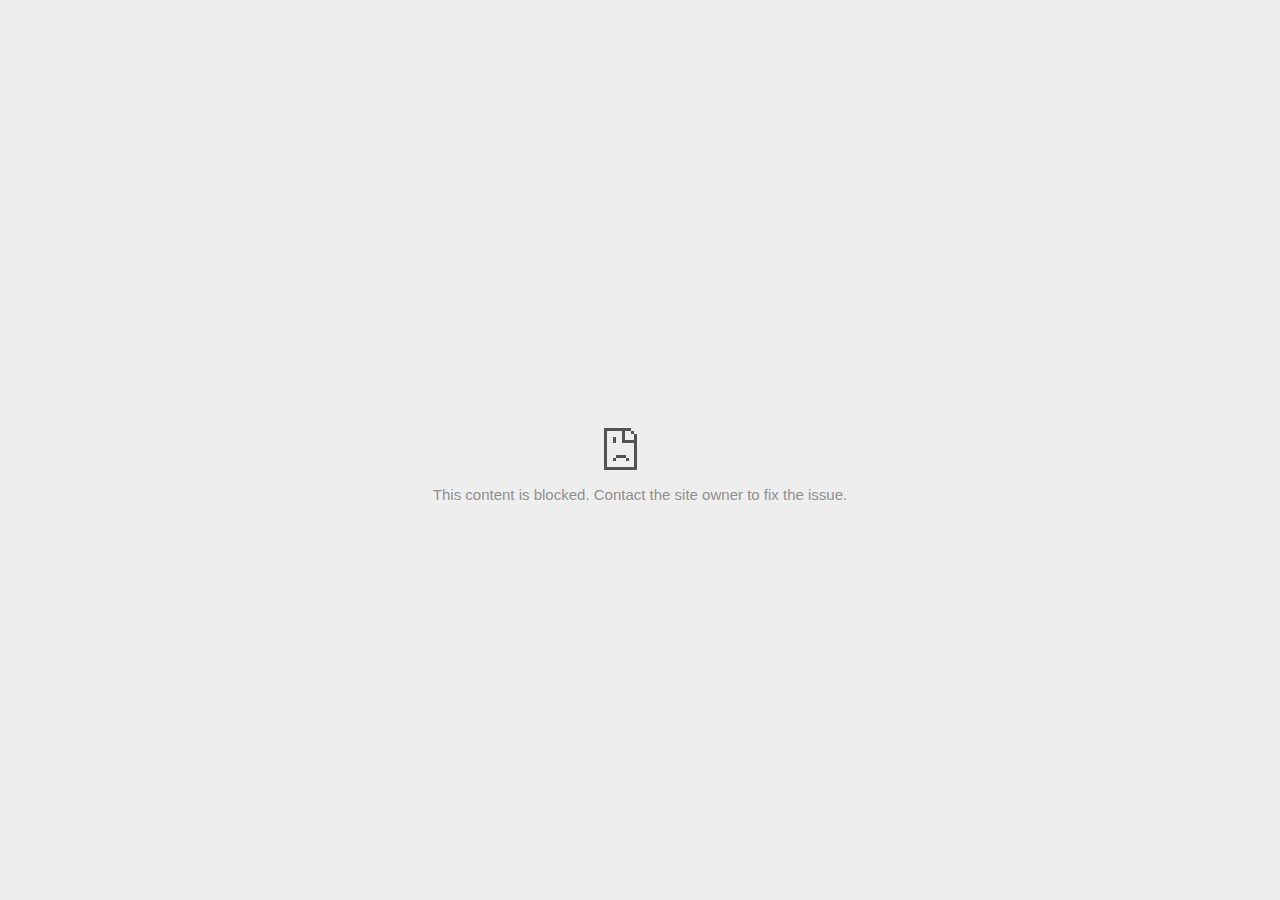
<file: Blog-Project/images/Physics And Mathematics - Basic Integration and Differentiation formulas _ Facebook_files/referer_frame.html>
<!DOCTYPE html>
<!-- saved from url=(0029)chrome-error://chromewebdata/ -->
<html dir="ltr" lang="en" subframe=""><head><meta http-equiv="Content-Type" content="text/html; charset=UTF-8">
  
  <meta name="color-scheme" content="light dark">
  <meta name="theme-color" content="#fff">
  <meta name="viewport" content="width=device-width, initial-scale=1.0,
                                 maximum-scale=1.0, user-scalable=no">
  <title>www.google.com.bd</title>
  <style>/* Copyright 2017 The Chromium Authors. All rights reserved.
 * Use of this source code is governed by a BSD-style license that can be
 * found in the LICENSE file. */

a {
  color: var(--link-color);
}

body {
  --background-color: #fff;
  --error-code-color: var(--google-gray-700);
  --google-blue-100: rgb(210, 227, 252);
  --google-blue-300: rgb(138, 180, 248);
  --google-blue-600: rgb(26, 115, 232);
  --google-blue-700: rgb(25, 103, 210);
  --google-gray-100: rgb(241, 243, 244);
  --google-gray-300: rgb(218, 220, 224);
  --google-gray-500: rgb(154, 160, 166);
  --google-gray-50: rgb(248, 249, 250);
  --google-gray-600: rgb(128, 134, 139);
  --google-gray-700: rgb(95, 99, 104);
  --google-gray-800: rgb(60, 64, 67);
  --google-gray-900: rgb(32, 33, 36);
  --heading-color: var(--google-gray-900);
  --link-color: rgb(88, 88, 88);
  --popup-container-background-color: rgba(0,0,0,.65);
  --primary-button-fill-color-active: var(--google-blue-700);
  --primary-button-fill-color: var(--google-blue-600);
  --primary-button-text-color: #fff;
  --quiet-background-color: rgb(247, 247, 247);
  --secondary-button-border-color: var(--google-gray-500);
  --secondary-button-fill-color: #fff;
  --secondary-button-hover-border-color: var(--google-gray-600);
  --secondary-button-hover-fill-color: var(--google-gray-50);
  --secondary-button-text-color: var(--google-gray-700);
  --small-link-color: var(--google-gray-700);
  --text-color: var(--google-gray-700);
  background: var(--background-color);
  color: var(--text-color);
  word-wrap: break-word;
}

.nav-wrapper .secondary-button {
  background: var(--secondary-button-fill-color);
  border: 1px solid var(--secondary-button-border-color);
  color: var(--secondary-button-text-color);
  float: none;
  margin: 0;
  padding: 8px 16px;
}

.hidden {
  display: none;
}

html {
  -webkit-text-size-adjust: 100%;
  font-size: 125%;
}

.icon {
  background-repeat: no-repeat;
  background-size: 100%;
}

@media (prefers-color-scheme: dark) {
  body {
    --background-color: var(--google-gray-900);
    --error-code-color: var(--google-gray-500);
    --heading-color: var(--google-gray-500);
    --link-color: var(--google-blue-300);
    --primary-button-fill-color-active: rgb(129, 162, 208);
    --primary-button-fill-color: var(--google-blue-300);
    --primary-button-text-color: var(--google-gray-900);
    --quiet-background-color: var(--background-color);
    --secondary-button-border-color: var(--google-gray-700);
    --secondary-button-fill-color: var(--google-gray-900);
    --secondary-button-hover-fill-color: rgb(48, 51, 57);
    --secondary-button-text-color: var(--google-blue-300);
    --small-link-color: var(--google-blue-300);
    --text-color: var(--google-gray-500);
  }
}
</style>
  <style>/* Copyright 2014 The Chromium Authors. All rights reserved.
   Use of this source code is governed by a BSD-style license that can be
   found in the LICENSE file. */

button {
  border: 0;
  border-radius: 4px;
  box-sizing: border-box;
  color: var(--primary-button-text-color);
  cursor: pointer;
  float: right;
  font-size: .875em;
  margin: 0;
  padding: 8px 16px;
  transition: box-shadow 150ms cubic-bezier(0.4, 0, 0.2, 1);
  user-select: none;
}

[dir='rtl'] button {
  float: left;
}

.bad-clock button,
.captive-portal button,
.https-only button,
.insecure-form button,
.lookalike-url button,
.main-frame-blocked button,
.neterror button,
.pdf button,
.ssl button,
.safe-browsing-billing button {
  background: var(--primary-button-fill-color);
}

button:active {
  background: var(--primary-button-fill-color-active);
  outline: 0;
}

#debugging {
  display: inline;
  overflow: auto;
}

.debugging-content {
  line-height: 1em;
  margin-bottom: 0;
  margin-top: 1em;
}

.debugging-content-fixed-width {
  display: block;
  font-family: monospace;
  font-size: 1.2em;
  margin-top: 0.5em;
}

.debugging-title {
  font-weight: bold;
}

#details {
  margin: 0 0 50px;
}

#details p:not(:first-of-type) {
  margin-top: 20px;
}

.secondary-button:active {
  border-color: white;
  box-shadow: 0 1px 2px 0 rgba(60, 64, 67, .3),
      0 2px 6px 2px rgba(60, 64, 67, .15);
}

.secondary-button:hover {
  background: var(--secondary-button-hover-fill-color);
  border-color: var(--secondary-button-hover-border-color);
  text-decoration: none;
}

.error-code {
  color: var(--error-code-color);
  font-size: .8em;
  margin-top: 12px;
  text-transform: uppercase;
}

#error-debugging-info {
  font-size: 0.8em;
}

h1 {
  color: var(--heading-color);
  font-size: 1.6em;
  font-weight: normal;
  line-height: 1.25em;
  margin-bottom: 16px;
}

h2 {
  font-size: 1.2em;
  font-weight: normal;
}

.icon {
  height: 72px;
  margin: 0 0 40px;
  width: 72px;
}

input[type=checkbox] {
  opacity: 0;
}

input[type=checkbox]:focus ~ .checkbox::after {
  outline: -webkit-focus-ring-color auto 5px;
}

.interstitial-wrapper {
  box-sizing: border-box;
  font-size: 1em;
  line-height: 1.6em;
  margin: 14vh auto 0;
  max-width: 600px;
  width: 100%;
}

#main-message > p {
  display: inline;
}

#extended-reporting-opt-in {
  font-size: .875em;
  margin-top: 32px;
}

#extended-reporting-opt-in label {
  display: grid;
  grid-template-columns: 1.8em 1fr;
  position: relative;
}

#enhanced-protection-message {
  border-radius: 4px;
  font-size: 1em;
  margin-top: 32px;
  padding: 10px 5px;
}

#enhanced-protection-message label {
  display: grid;
  grid-template-columns: 2.5em 1fr;
  position: relative;
}

#enhanced-protection-message div {
  margin: 0.5em;
}

#enhanced-protection-message .icon {
  height: 1.5em;
  vertical-align: middle;
  width: 1.5em;
}

.nav-wrapper {
  margin-top: 51px;
}

.nav-wrapper::after {
  clear: both;
  content: '';
  display: table;
  width: 100%;
}

.small-link {
  color: var(--small-link-color);
  font-size: .875em;
}

.checkboxes {
  flex: 0 0 24px;
}

.checkbox {
  --padding: .9em;
  background: transparent;
  display: block;
  height: 1em;
  left: -1em;
  padding-inline-start: var(--padding);
  position: absolute;
  right: 0;
  top: -.5em;
  width: 1em;
}

.checkbox::after {
  border: 1px solid white;
  border-radius: 2px;
  content: '';
  height: 1em;
  left: var(--padding);
  position: absolute;
  top: var(--padding);
  width: 1em;
}

.checkbox::before {
  background: transparent;
  border: 2px solid white;
  border-inline-end-width: 0;
  border-top-width: 0;
  content: '';
  height: .2em;
  left: calc(.3em + var(--padding));
  opacity: 0;
  position: absolute;
  top: calc(.3em  + var(--padding));
  transform: rotate(-45deg);
  width: .5em;
}

input[type=checkbox]:checked ~ .checkbox::before {
  opacity: 1;
}

#recurrent-error-message {
  background: #ededed;
  border-radius: 4px;
  margin-bottom: 16px;
  margin-top: 12px;
  padding: 12px 16px;
}

.showing-recurrent-error-message #extended-reporting-opt-in {
  margin-top: 16px;
}

.showing-recurrent-error-message #enhanced-protection-message {
  margin-top: 16px;
}

@media (max-width: 700px) {
  .interstitial-wrapper {
    padding: 0 10%;
  }

  #error-debugging-info {
    overflow: auto;
  }
}

@media (max-width: 420px) {
  button,
  [dir='rtl'] button,
  .small-link {
    float: none;
    font-size: .825em;
    font-weight: 500;
    margin: 0;
    width: 100%;
  }

  button {
    padding: 16px 24px;
  }

  #details {
    margin: 20px 0 20px 0;
  }

  #details p:not(:first-of-type) {
    margin-top: 10px;
  }

  .secondary-button:not(.hidden) {
    display: block;
    margin-top: 20px;
    text-align: center;
    width: 100%;
  }

  .interstitial-wrapper {
    padding: 0 5%;
  }

  #extended-reporting-opt-in {
    margin-top: 24px;
  }

  #enhanced-protection-message {
    margin-top: 24px;
  }

  .nav-wrapper {
    margin-top: 30px;
  }
}

/**
 * Mobile specific styling.
 * Navigation buttons are anchored to the bottom of the screen.
 * Details message replaces the top content in its own scrollable area.
 */

@media (max-width: 420px) {
  .nav-wrapper .secondary-button {
    border: 0;
    margin: 16px 0 0;
    margin-inline-end: 0;
    padding-bottom: 16px;
    padding-top: 16px;
  }
}

/* Fixed nav. */
@media (min-width: 240px) and (max-width: 420px) and
       (min-height: 401px),
       (min-width: 421px) and (min-height: 240px) and
       (max-height: 560px) {
  body .nav-wrapper {
    background: var(--background-color);
    bottom: 0;
    box-shadow: 0 -12px 24px var(--background-color);
    left: 0;
    margin: 0 auto;
    max-width: 736px;
    padding-inline-end: 24px;
    padding-inline-start: 24px;
    position: fixed;
    right: 0;
    width: 100%;
    z-index: 2;
  }

  .interstitial-wrapper {
    max-width: 736px;
  }

  #details,
  #main-content {
    padding-bottom: 40px;
  }

  #details {
    padding-top: 5.5vh;
  }

  button.small-link {
    color: var(--google-blue-600);
  }
}

@media (max-width: 420px) and (orientation: portrait),
       (max-height: 560px) {
  body {
    margin: 0 auto;
  }

  button,
  [dir='rtl'] button,
  button.small-link,
  .nav-wrapper .secondary-button {
    font-family: Roboto-Regular,Helvetica;
    font-size: .933em;
    margin: 6px 0;
    transform: translatez(0);
  }

  .nav-wrapper {
    box-sizing: border-box;
    padding-bottom: 8px;
    width: 100%;
  }

  #details {
    box-sizing: border-box;
    height: auto;
    margin: 0;
    opacity: 1;
    transition: opacity 250ms cubic-bezier(0.4, 0, 0.2, 1);
  }

  #details.hidden,
  #main-content.hidden {
    height: 0;
    opacity: 0;
    overflow: hidden;
    padding-bottom: 0;
    transition: none;
  }

  h1 {
    font-size: 1.5em;
    margin-bottom: 8px;
  }

  .icon {
    margin-bottom: 5.69vh;
  }

  .interstitial-wrapper {
    box-sizing: border-box;
    margin: 7vh auto 12px;
    padding: 0 24px;
    position: relative;
  }

  .interstitial-wrapper p {
    font-size: .95em;
    line-height: 1.61em;
    margin-top: 8px;
  }

  #main-content {
    margin: 0;
    transition: opacity 100ms cubic-bezier(0.4, 0, 0.2, 1);
  }

  .small-link {
    border: 0;
  }

  .suggested-left > #control-buttons,
  .suggested-right > #control-buttons {
    float: none;
    margin: 0;
  }
}

@media (min-width: 421px) and (min-height: 500px) and (max-height: 560px) {
  .interstitial-wrapper {
    margin-top: 10vh;
  }
}

@media (min-height: 400px) and (orientation:portrait) {
  .interstitial-wrapper {
    margin-bottom: 145px;
  }
}

@media (min-height: 299px) {
  .nav-wrapper {
    padding-bottom: 16px;
  }
}

@media (max-height: 560px) and (min-height: 240px) and (orientation:landscape) {
  .extended-reporting-has-checkbox #details {
    padding-bottom: 80px;
  }
}

@media (min-height: 500px) and (max-height: 650px) and (max-width: 414px) and
       (orientation: portrait) {
  .interstitial-wrapper {
    margin-top: 7vh;
  }
}

@media (min-height: 650px) and (max-width: 414px) and (orientation: portrait) {
  .interstitial-wrapper {
    margin-top: 10vh;
  }
}

/* Small mobile screens. No fixed nav. */
@media (max-height: 400px) and (orientation: portrait),
       (max-height: 239px) and (orientation: landscape),
       (max-width: 419px) and (max-height: 399px) {
  .interstitial-wrapper {
    display: flex;
    flex-direction: column;
    margin-bottom: 0;
  }

  #details {
    flex: 1 1 auto;
    order: 0;
  }

  #main-content {
    flex: 1 1 auto;
    order: 0;
  }

  .nav-wrapper {
    flex: 0 1 auto;
    margin-top: 8px;
    order: 1;
    padding-inline-end: 0;
    padding-inline-start: 0;
    position: relative;
    width: 100%;
  }

  button,
  .nav-wrapper .secondary-button {
    padding: 16px 24px;
  }

  button.small-link {
    color: var(--google-blue-600);
  }
}

@media (max-width: 239px) and (orientation: portrait) {
  .nav-wrapper {
    padding-inline-end: 0;
    padding-inline-start: 0;
  }
}
</style>
  <style>/* Copyright 2013 The Chromium Authors. All rights reserved.
 * Use of this source code is governed by a BSD-style license that can be
 * found in the LICENSE file. */

/* Don't use the main frame div when the error is in a subframe. */
html[subframe] #main-frame-error {
  display: none;
}

/* Don't use the subframe error div when the error is in a main frame. */
html:not([subframe]) #sub-frame-error {
  display: none;
}

h1 {
  margin-top: 0;
  word-wrap: break-word;
}

h1 span {
  font-weight: 500;
}

a {
  text-decoration: none;
}

.icon {
  -webkit-user-select: none;
  display: inline-block;
}

.icon-generic {
  /* Can't access chrome://theme/IDR_ERROR_NETWORK_GENERIC from an untrusted
   * renderer process, so embed the resource manually. */
  content: -webkit-image-set(
      url([data-uri]) 1x,
      url([data-uri]) 2x);
}

.icon-offline {
  content: -webkit-image-set(
      url([data-uri]) 1x,
      url([data-uri]) 2x);
  position: relative;
}

.icon-disabled {
  content: -webkit-image-set(
      url([data-uri]) 1x,
      url([data-uri]) 2x);
  width: 112px;
}

.hidden {
  display: none;
}

#suggestions-list a {
  color: var(--google-blue-600);
}

#suggestions-list p {
  margin-block-end: 0;
}

#suggestions-list ul {
  margin-top: 0;
}

.single-suggestion {
  list-style-type: none;
  padding-inline-start: 0;
}

#error-information-button {
  content: url([data-uri]);
  height: 24px;
  vertical-align: -.15em;
  width: 24px;
}

.use-popup-container#error-information-popup-container
  #error-information-popup {
  align-items: center;
  background-color: var(--popup-container-background-color);
  display: flex;
  height: 100%;
  left: 0;
  position: fixed;
  top: 0;
  width: 100%;
  z-index: 100;
}

.use-popup-container#error-information-popup-container
  #error-information-popup-content > p {
  margin-bottom: 11px;
  margin-inline-start: 20px;
}

.use-popup-container#error-information-popup-container #suggestions-list ul {
  margin-inline-start: 15px;
}

.use-popup-container#error-information-popup-container
  #error-information-popup-box {
  background-color: var(--background-color);
  left: 5%;
  padding-bottom: 15px;
  padding-top: 15px;
  position: fixed;
  width: 90%;
  z-index: 101;
}

.use-popup-container#error-information-popup-container div.error-code {
  margin-inline-start: 20px;
}

.use-popup-container#error-information-popup-container #suggestions-list p {
  margin-inline-start: 20px;
}

:not(.use-popup-container)#error-information-popup-container
  #error-information-popup-close {
  display: none;
}

#error-information-popup-close {
  margin-bottom: 0;
  margin-inline-end: 35px;
  margin-top: 15px;
  text-align: end;
}

.link-button {
  color: rgb(66, 133, 244);
  display: inline-block;
  font-weight: bold;
  text-transform: uppercase;
}

#sub-frame-error-details {

  color: #8F8F8F;

  /* Not done on mobile for performance reasons. */
  text-shadow: 0 1px 0 rgba(255,255,255,0.3);

}

[jscontent=hostName],
[jscontent=failedUrl] {
  overflow-wrap: break-word;
}

.secondary-button {
  background: #d9d9d9;
  color: #696969;
  margin-inline-end: 16px;
}

.snackbar {
  background: #323232;
  border-radius: 2px;
  bottom: 24px;
  box-sizing: border-box;
  color: #fff;
  font-size: .87em;
  left: 24px;
  max-width: 568px;
  min-width: 288px;
  opacity: 0;
  padding: 16px 24px 12px;
  position: fixed;
  transform: translateY(90px);
  will-change: opacity, transform;
  z-index: 999;
}

.snackbar-show {
  -webkit-animation:
    show-snackbar 250ms cubic-bezier(0, 0, 0.2, 1) forwards,
    hide-snackbar 250ms cubic-bezier(0.4, 0, 1, 1) forwards 5s;
}

@-webkit-keyframes show-snackbar {
  100% {
    opacity: 1;
    transform: translateY(0);
  }
}

@-webkit-keyframes hide-snackbar {
  0% {
    opacity: 1;
    transform: translateY(0);
  }
  100% {
    opacity: 0;
    transform: translateY(90px);
  }
}

.suggestions {
  margin-top: 18px;
}

.suggestion-header {
  font-weight: bold;
  margin-bottom: 4px;
}

.suggestion-body {
  color: #777;
}

/* Decrease padding at low sizes. */
@media (max-width: 640px), (max-height: 640px) {
  h1 {
    margin: 0 0 15px;
  }
  .suggestions {
    margin-top: 10px;
  }
  .suggestion-header {
    margin-bottom: 0;
  }
}

#download-link,
#download-link-clicked {
  margin-bottom: 30px;
  margin-top: 30px;
}

#download-link-clicked {
  color: #BBB;
}

#download-link::before,
#download-link-clicked::before {
  content: url([data-uri]);
  display: inline-block;
  margin-inline-end: 4px;
  vertical-align: -webkit-baseline-middle;
}

#download-link-clicked::before {
  opacity: 0;
  width: 0;
}

#offline-content-list-visibility-card {
  border: 1px solid white;
  border-radius: 8px;
  display: flex;
  font-size: .8em;
  justify-content: space-between;
  line-height: 1;
}

#offline-content-list.list-hidden #offline-content-list-visibility-card {
  border-color: rgb(218, 220, 224);
}

#offline-content-list-visibility-card > div {
  padding: 1em;
}

#offline-content-list-title {
  color: var(--google-gray-700);
}

#offline-content-list-show-text,
#offline-content-list-hide-text {
  color: rgb(66, 133, 244);
}

/* Hides the "hide" text div when the offline content list is collapsed/hidden
 * and, alternatively, hides the "show" text div when the offline content list
 * is expanded/shown.
 */
#offline-content-list.list-hidden #offline-content-list-hide-text,
#offline-content-list:not(.list-hidden) #offline-content-list-show-text {
  display: none;
}

/* Controls the animation of the offline content list when it is expanded/shown.
 */
#offline-content-suggestions {
  /* Max-height has to be set for the height animation to work. The chosen value
   * is a little greater than the maximum height the list will have, when all
   * suggestions have images, so that it is never clamped. This makes so that
   * when the actual height is smaller then the animation is not as smooth.
   */
  max-height: 27em;
  transition: max-height 200ms ease-in, visibility 0s 200ms,
              opacity 200ms 200ms linear;
}

/* Controls the animation of the offline content list when it is
 * collapsed/hidden.
 */
#offline-content-list.list-hidden #offline-content-suggestions {
  max-height: 0;
  opacity: 0;
  transition: opacity 200ms linear, visibility 0s 200ms,
              max-height 200ms 200ms ease-out;
  visibility: hidden;
}

#offline-content-list {
  margin-inline-start: -5%;
  width: 110%;
}

/* The selectors below adjust the "overflow" of the suggestion cards contents
 * based on the same screen size based strategy used for the main frame, which
 * is applied by the `interstitial-wrapper` class. */
@media (max-width: 420px)  {
  #offline-content-list {
    margin-inline-start: -2.5%;
    width: 105%;
  }
}
@media (max-width: 420px) and (orientation: portrait),
       (max-height: 560px) {
  #offline-content-list {
    margin-inline-start: -12px;
    width: calc(100% + 24px);
  }
}

.suggestion-with-image .offline-content-suggestion-thumbnail {
  flex-basis: 8.2em;
  flex-shrink: 0;
}

.suggestion-with-image .offline-content-suggestion-thumbnail > img {
  height: 100%;
  width: 100%;
}

.suggestion-with-image #offline-content-list:not(.is-rtl)
.offline-content-suggestion-thumbnail > img {
  border-bottom-right-radius: 7px;
  border-top-right-radius: 7px;
}

.suggestion-with-image #offline-content-list.is-rtl
.offline-content-suggestion-thumbnail > img {
  border-bottom-left-radius: 7px;
  border-top-left-radius: 7px;
}

.suggestion-with-icon .offline-content-suggestion-thumbnail {
  align-items: center;
  display: flex;
  justify-content: center;
  min-height: 4.2em;
  min-width: 4.2em;
}

.suggestion-with-icon .offline-content-suggestion-thumbnail > div {
  align-items: center;
  background-color: rgb(241, 243, 244);
  border-radius: 50%;
  display: flex;
  height: 2.3em;
  justify-content: center;
  width: 2.3em;
}

.suggestion-with-icon .offline-content-suggestion-thumbnail > div > img {
  height: 1.45em;
  width: 1.45em;
}

.offline-content-suggestion-favicon {
  height: 1em;
  margin-inline-end: 0.4em;
  width: 1.4em;
}

.offline-content-suggestion-favicon > img {
  height: 1.4em;
  width: 1.4em;
}

.no-favicon .offline-content-suggestion-favicon {
  display: none;
}

.image-video {
  content: url([data-uri]);
}

.image-music-note {
  content: url([data-uri]);
}

.image-earth {
  content: url([data-uri]);
}

.image-file {
  content: url([data-uri]);
}

.offline-content-suggestion-texts {
  display: flex;
  flex-direction: column;
  justify-content: space-between;
  line-height: 1.3;
  padding: .9em;
  width: 100%;
}

.offline-content-suggestion-title {
  -webkit-box-orient: vertical;
  -webkit-line-clamp: 3;
  color: rgb(32, 33, 36);
  display: -webkit-box;
  font-size: 1.1em;
  overflow: hidden;
  text-overflow: ellipsis;
}

div.offline-content-suggestion {
  align-items: stretch;
  border: 1px solid rgb(218, 220, 224);
  border-radius: 8px;
  display: flex;
  justify-content: space-between;
  margin-bottom: .8em;
}

.suggestion-with-image {
  flex-direction: row;
  height: 8.2em;
  max-height: 8.2em;
}

.suggestion-with-icon {
  flex-direction: row-reverse;
  height: 4.2em;
  max-height: 4.2em;
}

.suggestion-with-icon .offline-content-suggestion-title {
  -webkit-line-clamp: 1;
  word-break: break-all;
}

.suggestion-with-icon .offline-content-suggestion-texts {
  padding-inline-start: 0;
}

.offline-content-suggestion-attribution-freshness {
  color: rgb(95, 99, 104);
  display: flex;
  font-size: .8em;
  line-height: 1.7em;
}

.offline-content-suggestion-attribution {
  -webkit-box-orient: vertical;
  -webkit-line-clamp: 1;
  display: -webkit-box;
  flex-shrink: 1;
  margin-inline-end: 0.3em;
  overflow: hidden;
  overflow-wrap: break-word;
  text-overflow: ellipsis;
  word-break: break-all;
}

.no-attribution .offline-content-suggestion-attribution {
  display: none;
}

.offline-content-suggestion-freshness::before {
  content: '-';
  display: inline-block;
  flex-shrink: 0;
  margin-inline-end: .1em;
  margin-inline-start: .1em;
}

.no-attribution .offline-content-suggestion-freshness::before {
  display: none;
}

.offline-content-suggestion-freshness {
  flex-shrink: 0;
}

.suggestion-with-image .offline-content-suggestion-pin-spacer {
  flex-grow: 100;
  flex-shrink: 1;
}

.suggestion-with-image .offline-content-suggestion-pin {
  content: url([data-uri]);
  flex-shrink: 0;
  height: 1.4em;
  margin-inline-start: .4em;
  width: 1.4em;
}

/* Controls the animation (and a bit more) of the launch-downloads-home action
 * button when the offline content list is expanded/shown.
 */
#offline-content-list-action {
  text-align: center;
  transition: visibility 0s 200ms, opacity 200ms 200ms linear;
}

/* Controls the animation of the launch-downloads-home action button when the
 * offline content list is collapsed/hidden.
 */
#offline-content-list.list-hidden #offline-content-list-action {
  opacity: 0;
  transition: opacity 200ms linear, visibility 0s 200ms;
  visibility: hidden;
}

#cancel-save-page-button {
  background-image: url([data-uri]);
  background-position: right 27px center;
  background-repeat: no-repeat;
  border: 1px solid var(--google-gray-300);
  border-radius: 5px;
  color: var(--google-gray-700);
  margin-bottom: 26px;
  padding-bottom: 16px;
  padding-inline-end: 88px;
  padding-inline-start: 16px;
  padding-top: 16px;
  text-align: start;
}

html[dir='rtl'] #cancel-save-page-button {
  background-position: left 27px center;
}

#save-page-for-later-button {
  display: flex;
  justify-content: start;
}

#save-page-for-later-button a::before {
  content: url([data-uri]);
  display: inline-block;
  margin-inline-end: 4px;
  vertical-align: -webkit-baseline-middle;
}

.hidden#save-page-for-later-button {
  display: none;
}

/* Don't allow overflow when in a subframe. */
html[subframe] body {
  overflow: hidden;
}

#sub-frame-error {
  -webkit-align-items: center;
  -webkit-flex-flow: column;
  -webkit-justify-content: center;
  background-color: #DDD;
  display: -webkit-flex;
  height: 100%;
  left: 0;
  position: absolute;
  text-align: center;
  top: 0;
  transition: background-color 200ms ease-in-out;
  width: 100%;
}

#sub-frame-error:hover {
  background-color: #EEE;
}

#sub-frame-error .icon-generic {
  margin: 0 0 16px;
}

#sub-frame-error-details {
  margin: 0 10px;
  text-align: center;
  visibility: hidden;
}

/* Show details only when hovering. */
#sub-frame-error:hover #sub-frame-error-details {
  visibility: visible;
}

/* If the iframe is too small, always hide the error code. */
/* TODO(mmenke): See if overflow: no-display works better, once supported. */
@media (max-width: 200px), (max-height: 95px) {
  #sub-frame-error-details {
    display: none;
  }
}

/* Adjust icon for small embedded frames in apps. */
@media (max-height: 100px) {
  #sub-frame-error .icon-generic {
    height: auto;
    margin: 0;
    padding-top: 0;
    width: 25px;
  }
}

/* details-button is special; it's a <button> element that looks like a link. */
#details-button {
  box-shadow: none;
  min-width: 0;
}

/* Styles for platform dependent separation of controls and details button. */
.suggested-left > #control-buttons,
.suggested-right > #details-button {
  float: left;
}

.suggested-right > #control-buttons,
.suggested-left > #details-button {
  float: right;
}

.suggested-left .secondary-button {
  margin-inline-end: 0;
  margin-inline-start: 16px;
}

#details-button.singular {
  float: none;
}

/* download-button shows both icon and text. */
#download-button {
  padding-bottom: 4px;
  padding-top: 4px;
  position: relative;
}

#download-button::before {
  background: -webkit-image-set(
      url([data-uri]) 1x,
      url([data-uri]) 2x)
    no-repeat;
  content: '';
  display: inline-block;
  height: 24px;
  margin-inline-end: 4px;
  margin-inline-start: -4px;
  vertical-align: middle;
  width: 24px;
}

#download-button:disabled {
  background: rgb(180, 206, 249);
  color: rgb(255, 255, 255);
}

#buttons::after {
  clear: both;
  content: '';
  display: block;
  width: 100%;
}

/* Offline page */
html[dir='rtl'] .runner-container,
html[dir='rtl'].offline .icon-offline {
  transform: scaleX(-1);
}

.offline {
  transition: filter 1.5s cubic-bezier(0.65, 0.05, 0.36, 1),
              background-color 1.5s cubic-bezier(0.65, 0.05, 0.36, 1);

  will-change: filter, background-color;

}

.offline body {
  transition: background-color 1.5s cubic-bezier(0.65, 0.05, 0.36, 1);
}

.offline #main-message > p {
  display: none;
}

.offline.inverted {
  background-color: #fff;
  filter: invert(1);
}

.offline.inverted body {
  background-color: #fff;
}

.offline .interstitial-wrapper {
  color: var(--text-color);
  font-size: 1em;
  line-height: 1.55;
  margin: 0 auto;
  max-width: 600px;
  padding-top: 100px;
  position: relative;
  width: 100%;
}

.offline .runner-container {
  direction: ltr;
  height: 150px;
  max-width: 600px;
  overflow: hidden;
  position: absolute;
  top: 35px;
  width: 44px;
}

.offline .runner-container:focus {
  outline: none;
}

.offline .runner-container:focus-visible {
  outline: 3px solid var(--google-blue-300);
}

.offline .runner-canvas {
  height: 150px;
  max-width: 600px;
  opacity: 1;
  overflow: hidden;
  position: absolute;
  top: 0;
  z-index: 10;
}

.offline .controller {
  height: 100vh;
  left: 0;
  position: absolute;
  top: 0;
  width: 100vw;
  z-index: 9;
}

#offline-resources {
  display: none;
}

#offline-instruction {
  image-rendering: pixelated;
  left: 0;
  margin: auto;
  position: absolute;
  right: 0;
  top: 60px;
  width: fit-content;
}

.offline-runner-live-region {
  bottom: 0;
  clip-path: polygon(0 0, 0 0, 0 0);
  color: var(--background-color);
  display: block;
  font-size: xx-small;
  overflow: hidden;
  position: absolute;
  text-align: center;
  transition: color 1.5s cubic-bezier(0.65, 0.05, 0.36, 1);
  user-select: none;
}

/* Custom toggle */
.slow-speed-option {
  align-items: center;
  background: var(--google-gray-50);
  border-radius: 24px/50%;
  bottom: 0;
  color: var(--error-code-color);
  display: inline-flex;
  font-size: 1em;
  left: 0;
  line-height: 1.1em;
  margin: 5px auto;
  padding: 2px 12px 3px 20px;
  position: absolute;
  right: 0;
  width: max-content;
  z-index: 999;
}

.slow-speed-option.hidden {
  display: none;
}

.slow-speed-option [type=checkbox] {
  opacity: 0;
  pointer-events: none;
  position: absolute;
}

.slow-speed-option .slow-speed-toggle {
  cursor: pointer;
  margin-inline-start: 8px;
  padding: 8px 4px;
  position: relative;
}

.slow-speed-option [type=checkbox]:disabled ~ .slow-speed-toggle {
  cursor: default;
}

.slow-speed-option-label [type=checkbox] {
  opacity: 0;
  pointer-events: none;
  position: absolute;
}

.slow-speed-option .slow-speed-toggle::before,
.slow-speed-option .slow-speed-toggle::after {
  content: '';
  display: block;
  margin: 0 3px;
  transition: all 100ms cubic-bezier(0.4, 0, 1, 1);
}

.slow-speed-option .slow-speed-toggle::before {
  background: rgb(189,193,198);
  border-radius: 0.65em;
  height: 0.9em;
  width: 2em;
}

.slow-speed-option .slow-speed-toggle::after {
  background: #fff;
  border-radius: 50%;
  box-shadow: 0 1px 3px 0 rgb(0 0 0 / 40%);
  height: 1.2em;
  position: absolute;
  top: 51%;
  transform: translate(-20%, -50%);
  width: 1.1em;
}

.slow-speed-option [type=checkbox]:focus + .slow-speed-toggle {
  box-shadow: 0 0 8px rgb(94, 158, 214);
  outline: 1px solid rgb(93, 157, 213);
}

.slow-speed-option [type=checkbox]:checked + .slow-speed-toggle::before {
  background: var(--google-blue-600);
  opacity: 0.5;
}

.slow-speed-option [type=checkbox]:checked + .slow-speed-toggle::after {
  background: var(--google-blue-600);
  transform: translate(calc(2em - 90%), -50%);
}

.slow-speed-option [type=checkbox]:checked:disabled +
  .slow-speed-toggle::before {
  background: rgb(189,193,198);
}

.slow-speed-option [type=checkbox]:checked:disabled +
  .slow-speed-toggle::after {
  background: var(--google-gray-50);
}

@media (max-width: 420px) {
  #download-button {
    padding-bottom: 12px;
    padding-top: 12px;
  }

  .suggested-left > #control-buttons,
  .suggested-right > #control-buttons {
    float: none;
  }

  .snackbar {
    border-radius: 0;
    bottom: 0;
    left: 0;
    width: 100%;
  }
}

@media (max-height: 350px) {
  h1 {
    margin: 0 0 15px;
  }

  .icon-offline {
    margin: 0 0 10px;
  }

  .interstitial-wrapper {
    margin-top: 5%;
  }

  .nav-wrapper {
    margin-top: 30px;
  }
}

@media (min-width: 420px) and (max-width: 736px) and
       (min-height: 240px) and (max-height: 420px) and
       (orientation:landscape) {
  .interstitial-wrapper {
    margin-bottom: 100px;
  }
}

@media (max-width: 360px) and (max-height: 480px) {
  .offline .interstitial-wrapper {
    padding-top: 60px;
  }

  .offline .runner-container {
    top: 8px;
  }
}

@media (min-height: 240px) and (orientation: landscape) {
  .offline .interstitial-wrapper {
    margin-bottom: 90px;
  }

  .icon-offline {
    margin-bottom: 20px;
  }
}

@media (max-height: 320px) and (orientation: landscape) {
  .icon-offline {
    margin-bottom: 0;
  }

  .offline .runner-container {
    top: 10px;
  }
}

@media (max-width: 240px) {
  button {
    padding-inline-end: 12px;
    padding-inline-start: 12px;
  }

  .interstitial-wrapper {
    overflow: inherit;
    padding: 0 8px;
  }
}

@media (max-width: 120px) {
  button {
    width: auto;
  }
}

.arcade-mode,
.arcade-mode .runner-container,
.arcade-mode .runner-canvas {
  image-rendering: pixelated;
  max-width: 100%;
  overflow: hidden;
}

.arcade-mode #buttons,
.arcade-mode #main-content {
  opacity: 0;
  overflow: hidden;
}

.arcade-mode .interstitial-wrapper {
  height: 100vh;
  max-width: 100%;
  overflow: hidden;
}

.arcade-mode .runner-container {
  left: 0;
  margin: auto;
  right: 0;
  transform-origin: top center;
  transition: transform 250ms cubic-bezier(0.4, 0, 1, 1) 400ms;
  z-index: 2;
}

@media (prefers-color-scheme: dark) {
  .icon {
    filter: invert(1);
  }

  .offline .runner-canvas {
    filter: invert(1);
  }

  .offline.inverted {
    background-color: var(--background-color);
    filter: invert(0);
  }

  .offline.inverted body {
    background-color: #fff;
  }

  .offline.inverted .offline-runner-live-region {
    color: #fff;
  }

  #suggestions-list a {
    color: var(--link-color);
  }

  #error-information-button {
    filter: invert(0.6);
  }

  .slow-speed-option {
    background: var(--google-gray-800);
    color: var(--google-gray-100);
  }

  .slow-speed-option .slow-speed-toggle::before,
  .slow-speed-option [type=checkbox]:checked:disabled +
    .slow-speed-toggle::before {
     background: rgb(189,193,198);
  }

  .slow-speed-option [type=checkbox]:checked + .slow-speed-toggle::after,
  .slow-speed-option [type=checkbox]:checked + .slow-speed-toggle::before {
    background: var(--google-blue-300);
  }
}
</style>
  <script>// Copyright 2013 The Chromium Authors. All rights reserved.
// Use of this source code is governed by a BSD-style license that can be
// found in the LICENSE file.

/**
 * @typedef {{
 *   downloadButtonClick: function(),
 *   reloadButtonClick: function(string),
 *   detailsButtonClick: function(),
 *   diagnoseErrorsButtonClick: function(),
 *   trackEasterEgg: function(),
 *   updateEasterEggHighScore: function(number),
 *   resetEasterEggHighScore: function(),
 *   launchOfflineItem: function(string, string),
 *   savePageForLater: function(),
 *   cancelSavePage: function(),
 *   listVisibilityChange: function(boolean),
 * }}
 */
// eslint-disable-next-line no-var
var errorPageController;

const HIDDEN_CLASS = 'hidden';

// Decodes a UTF16 string that is encoded as base64.
function decodeUTF16Base64ToString(encoded_text) {
  const data = atob(encoded_text);
  let result = '';
  for (let i = 0; i < data.length; i += 2) {
    result +=
        String.fromCharCode(data.charCodeAt(i) * 256 + data.charCodeAt(i + 1));
  }
  return result;
}

function toggleHelpBox() {
  const helpBoxOuter = document.getElementById('details');
  helpBoxOuter.classList.toggle(HIDDEN_CLASS);
  const detailsButton = document.getElementById('details-button');
  if (helpBoxOuter.classList.contains(HIDDEN_CLASS)) {
    /** @suppress {missingProperties} */
    detailsButton.innerText = detailsButton.detailsText;
  } else {
    /** @suppress {missingProperties} */
    detailsButton.innerText = detailsButton.hideDetailsText;
  }

  // Details appears over the main content on small screens.
  if (mobileNav) {
    document.getElementById('main-content').classList.toggle(HIDDEN_CLASS);
    const runnerContainer = document.querySelector('.runner-container');
    if (runnerContainer) {
      runnerContainer.classList.toggle(HIDDEN_CLASS);
    }
  }
}

function diagnoseErrors() {
  if (window.errorPageController) {
    errorPageController.diagnoseErrorsButtonClick();
  }
}

// Subframes use a different layout but the same html file.  This is to make it
// easier to support platforms that load the error page via different
// mechanisms (Currently just iOS). We also use the subframe style for portals
// as they are embedded like subframes and can't be interacted with by the user.
let isSubFrame = false;
if (window.top.location !== window.location || window.portalHost) {
  document.documentElement.setAttribute('subframe', '');
  isSubFrame = true;
}

// Re-renders the error page using |strings| as the dictionary of values.
// Used by NetErrorTabHelper to update DNS error pages with probe results.
function updateForDnsProbe(strings) {
  const context = new JsEvalContext(strings);
  jstProcess(context, document.getElementById('t'));
  onDocumentLoadOrUpdate();
}

// Adds an icon class to the list and removes classes previously set.
function updateIconClass(newClass) {
  const frameSelector = isSubFrame ? '#sub-frame-error' : '#main-frame-error';
  const iconEl = document.querySelector(frameSelector + ' .icon');

  if (iconEl.classList.contains(newClass)) {
    return;
  }

  iconEl.className = 'icon ' + newClass;
}

// Implements button clicks.  This function is needed during the transition
// between implementing these in trunk chromium and implementing them in iOS.
function reloadButtonClick(url) {
  if (window.errorPageController) {
    // 

    // 
    errorPageController.reloadButtonClick();
    // 
  } else {
    window.location = url;
  }
}

function downloadButtonClick() {
  if (window.errorPageController) {
    errorPageController.downloadButtonClick();
    const downloadButton = document.getElementById('download-button');
    downloadButton.disabled = true;
    /** @suppress {missingProperties} */
    downloadButton.textContent = downloadButton.disabledText;

    document.getElementById('download-link-wrapper')
        .classList.add(HIDDEN_CLASS);
    document.getElementById('download-link-clicked-wrapper')
        .classList.remove(HIDDEN_CLASS);
  }
}

function detailsButtonClick() {
  if (window.errorPageController) {
    errorPageController.detailsButtonClick();
  }
}

let primaryControlOnLeft = true;
// clang-format off
// 

function setAutoFetchState(scheduled, can_schedule) {
  document.getElementById('cancel-save-page-button')
      .classList.toggle(HIDDEN_CLASS, !scheduled);
  document.getElementById('save-page-for-later-button')
      .classList.toggle(HIDDEN_CLASS, scheduled || !can_schedule);
}

function savePageLaterClick() {
  errorPageController.savePageForLater();
  // savePageForLater will eventually trigger a call to setAutoFetchState() when
  // it completes.
}

function cancelSavePageClick() {
  errorPageController.cancelSavePage();
  // setAutoFetchState is not called in response to cancelSavePage(), so do it
  // now.
  setAutoFetchState(false, true);
}

function toggleErrorInformationPopup() {
  document.getElementById('error-information-popup-container')
      .classList.toggle(HIDDEN_CLASS);
}

function launchOfflineItem(itemID, name_space) {
  errorPageController.launchOfflineItem(itemID, name_space);
}

function launchDownloadsPage() {
  errorPageController.launchDownloadsPage();
}

function getIconForSuggestedItem(item) {
  // Note: |item.content_type| contains the enum values from
  // chrome::mojom::AvailableContentType.
  switch (item.content_type) {
    case 1:  // kVideo
      return 'image-video';
    case 2:  // kAudio
      return 'image-music-note';
    case 0:  // kPrefetchedPage
    case 3:  // kOtherPage
      return 'image-earth';
  }
  return 'image-file';
}

function getSuggestedContentDiv(item, index) {
  // Note: See AvailableContentToValue in available_offline_content_helper.cc
  // for the data contained in an |item|.
  // TODO(carlosk): Present |snippet_base64| when that content becomes
  // available.
  let thumbnail = '';
  const extraContainerClasses = [];
  // html_inline.py will try to replace src attributes with data URIs using a
  // simple regex. The following is obfuscated slightly to avoid that.
  const source = 'src';
  if (item.thumbnail_data_uri) {
    extraContainerClasses.push('suggestion-with-image');
    thumbnail = `<img ${source}="${item.thumbnail_data_uri}">`;
  } else {
    extraContainerClasses.push('suggestion-with-icon');
    const iconClass = getIconForSuggestedItem(item);
    thumbnail = `<div><img class="${iconClass}"></div>`;
  }

  let favicon = '';
  if (item.favicon_data_uri) {
    favicon = `<img ${source}="${item.favicon_data_uri}">`;
  } else {
    extraContainerClasses.push('no-favicon');
  }

  if (!item.attribution_base64) {
    extraContainerClasses.push('no-attribution');
  }

  return `
  <div class="offline-content-suggestion ${extraContainerClasses.join(' ')}"
    onclick="launchOfflineItem('${item.ID}', '${item.name_space}')">
      <div class="offline-content-suggestion-texts">
        <div id="offline-content-suggestion-title-${index}"
             class="offline-content-suggestion-title">
        </div>
        <div class="offline-content-suggestion-attribution-freshness">
          <div id="offline-content-suggestion-favicon-${index}"
               class="offline-content-suggestion-favicon">
            ${favicon}
          </div>
          <div id="offline-content-suggestion-attribution-${index}"
               class="offline-content-suggestion-attribution">
          </div>
          <div class="offline-content-suggestion-freshness">
            ${item.date_modified}
          </div>
          <div class="offline-content-suggestion-pin-spacer"></div>
          <div class="offline-content-suggestion-pin"></div>
        </div>
      </div>
      <div class="offline-content-suggestion-thumbnail">
        ${thumbnail}
      </div>
  </div>`;
}

/**
 * @typedef {{
 *   ID: string,
 *   name_space: string,
 *   title_base64: string,
 *   snippet_base64: string,
 *   date_modified: string,
 *   attribution_base64: string,
 *   thumbnail_data_uri: string,
 *   favicon_data_uri: string,
 *   content_type: number,
 * }}
 */
let AvailableOfflineContent;

// Populates a list of suggested offline content.
// Note: For security reasons all content downloaded from the web is considered
// unsafe and must be securely handled to be presented on the dino page. Images
// have already been safely re-encoded but textual content -- like title and
// attribution -- must be properly handled here.
// @param {boolean} isShown
// @param {Array<AvailableOfflineContent>} suggestions
function offlineContentAvailable(isShown, suggestions) {
  if (!suggestions || !loadTimeData.valueExists('offlineContentList')) {
    return;
  }

  const suggestionsHTML = [];
  for (let index = 0; index < suggestions.length; index++) {
    suggestionsHTML.push(getSuggestedContentDiv(suggestions[index], index));
  }

  document.getElementById('offline-content-suggestions').innerHTML =
      suggestionsHTML.join('\n');

  // Sets textual web content using |textContent| to make sure it's handled as
  // plain text.
  for (let index = 0; index < suggestions.length; index++) {
    document.getElementById(`offline-content-suggestion-title-${index}`)
        .textContent =
        decodeUTF16Base64ToString(suggestions[index].title_base64);
    document.getElementById(`offline-content-suggestion-attribution-${index}`)
        .textContent =
        decodeUTF16Base64ToString(suggestions[index].attribution_base64);
  }

  const contentListElement = document.getElementById('offline-content-list');
  if (document.dir === 'rtl') {
    contentListElement.classList.add('is-rtl');
  }
  contentListElement.hidden = false;
  // The list is configured as hidden by default. Show it if needed.
  if (isShown) {
    toggleOfflineContentListVisibility(false);
  }
}

function toggleOfflineContentListVisibility(updatePref) {
  if (!loadTimeData.valueExists('offlineContentList')) {
    return;
  }

  const contentListElement = document.getElementById('offline-content-list');
  const isVisible = !contentListElement.classList.toggle('list-hidden');

  if (updatePref && window.errorPageController) {
    errorPageController.listVisibilityChanged(isVisible);
  }
}

// Called on document load, and from updateForDnsProbe().
function onDocumentLoadOrUpdate() {
  const downloadButtonVisible = loadTimeData.valueExists('downloadButton') &&
      loadTimeData.getValue('downloadButton').msg;
  const detailsButton = document.getElementById('details-button');

  // If offline content suggestions will be visible, the usual buttons will not
  // be presented.
  const offlineContentVisible =
      loadTimeData.valueExists('suggestedOfflineContentPresentation');
  if (offlineContentVisible) {
    document.querySelector('.nav-wrapper').classList.add(HIDDEN_CLASS);
    detailsButton.classList.add(HIDDEN_CLASS);

    document.getElementById('download-link').hidden = !downloadButtonVisible;
    document.getElementById('download-links-wrapper')
        .classList.remove(HIDDEN_CLASS);
    document.getElementById('error-information-popup-container')
        .classList.add('use-popup-container', HIDDEN_CLASS);
    document.getElementById('error-information-button')
        .classList.remove(HIDDEN_CLASS);
  }

  const attemptAutoFetch = loadTimeData.valueExists('attemptAutoFetch') &&
      loadTimeData.getValue('attemptAutoFetch');

  const reloadButtonVisible = loadTimeData.valueExists('reloadButton') &&
      loadTimeData.getValue('reloadButton').msg;

  const reloadButton = document.getElementById('reload-button');
  const downloadButton = document.getElementById('download-button');
  if (reloadButton.style.display === 'none' &&
      downloadButton.style.display === 'none') {
    detailsButton.classList.add('singular');
  }

  // Show or hide control buttons.
  const controlButtonDiv = document.getElementById('control-buttons');
  controlButtonDiv.hidden =
      offlineContentVisible || !(reloadButtonVisible || downloadButtonVisible);

  const iconClass = loadTimeData.valueExists('iconClass') &&
      loadTimeData.getValue('iconClass');

  updateIconClass(iconClass);

  if (!isSubFrame && iconClass === 'icon-offline') {
    document.documentElement.classList.add('offline');
    new Runner('.interstitial-wrapper');
  }
}

function onDocumentLoad() {
  // Sets up the proper button layout for the current platform.
  const buttonsDiv = document.getElementById('buttons');
  if (primaryControlOnLeft) {
    buttonsDiv.classList.add('suggested-left');
  } else {
    buttonsDiv.classList.add('suggested-right');
  }

  onDocumentLoadOrUpdate();
}

document.addEventListener('DOMContentLoaded', onDocumentLoad);
</script>
  <script>// Copyright 2015 The Chromium Authors. All rights reserved.
// Use of this source code is governed by a BSD-style license that can be
// found in the LICENSE file.

let mobileNav = false;

/**
 * For small screen mobile the navigation buttons are moved
 * below the advanced text.
 */
function onResize() {
  const helpOuterBox = document.querySelector('#details');
  const mainContent = document.querySelector('#main-content');
  const mediaQuery = '(min-width: 240px) and (max-width: 420px) and ' +
      '(min-height: 401px), ' +
      '(max-height: 560px) and (min-height: 240px) and ' +
      '(min-width: 421px)';

  const detailsHidden = helpOuterBox.classList.contains(HIDDEN_CLASS);
  const runnerContainer = document.querySelector('.runner-container');

  // Check for change in nav status.
  if (mobileNav !== window.matchMedia(mediaQuery).matches) {
    mobileNav = !mobileNav;

    // Handle showing the top content / details sections according to state.
    if (mobileNav) {
      mainContent.classList.toggle(HIDDEN_CLASS, !detailsHidden);
      helpOuterBox.classList.toggle(HIDDEN_CLASS, detailsHidden);
      if (runnerContainer) {
        runnerContainer.classList.toggle(HIDDEN_CLASS, !detailsHidden);
      }
    } else if (!detailsHidden) {
      // Non mobile nav with visible details.
      mainContent.classList.remove(HIDDEN_CLASS);
      helpOuterBox.classList.remove(HIDDEN_CLASS);
      if (runnerContainer) {
        runnerContainer.classList.remove(HIDDEN_CLASS);
      }
    }
  }
}

function setupMobileNav() {
  window.addEventListener('resize', onResize);
  onResize();
}

document.addEventListener('DOMContentLoaded', setupMobileNav);
</script>
  <script>// Copyright (c) 2014 The Chromium Authors. All rights reserved.
// Use of this source code is governed by a BSD-style license that can be
// found in the LICENSE file.

/**
 * T-Rex runner.
 * @param {string} outerContainerId Outer containing element id.
 * @param {!Object=} opt_config
 * @constructor
 * @implements {EventListener}
 * @export
 */
function Runner(outerContainerId, opt_config) {
  // Singleton
  if (Runner.instance_) {
    return Runner.instance_;
  }
  Runner.instance_ = this;

  this.outerContainerEl = document.querySelector(outerContainerId);
  this.containerEl = null;
  this.snackbarEl = null;
  // A div to intercept touch events. Only set while (playing && useTouch).
  this.touchController = null;

  this.config = opt_config || Object.assign(Runner.config, Runner.normalConfig);
  // Logical dimensions of the container.
  this.dimensions = Runner.defaultDimensions;

  this.gameType = null;
  Runner.spriteDefinition = Runner.spriteDefinitionByType['original'];

  this.altGameImageSprite = null;
  this.altGameModeActive = false;
  this.altGameModeFlashTimer = null;
  this.fadeInTimer = 0;

  this.canvas = null;
  this.canvasCtx = null;

  this.tRex = null;

  this.distanceMeter = null;
  this.distanceRan = 0;

  this.highestScore = 0;
  this.syncHighestScore = false;

  this.time = 0;
  this.runningTime = 0;
  this.msPerFrame = 1000 / FPS;
  this.currentSpeed = this.config.SPEED;
  Runner.slowDown = false;

  this.obstacles = [];

  this.activated = false; // Whether the easter egg has been activated.
  this.playing = false; // Whether the game is currently in play state.
  this.crashed = false;
  this.paused = false;
  this.inverted = false;
  this.invertTimer = 0;
  this.resizeTimerId_ = null;

  this.playCount = 0;

  // Sound FX.
  this.audioBuffer = null;

  /** @type {Object} */
  this.soundFx = {};
  this.generatedSoundFx = null;

  // Global web audio context for playing sounds.
  this.audioContext = null;

  // Images.
  this.images = {};
  this.imagesLoaded = 0;

  // Gamepad state.
  this.pollingGamepads = false;
  this.gamepadIndex = undefined;
  this.previousGamepad = null;

  if (this.isDisabled()) {
    this.setupDisabledRunner();
  } else {
    if (Runner.isAltGameModeEnabled()) {
      this.initAltGameType();
      Runner.gameType = this.gameType;
    }
    this.loadImages();

    window['initializeEasterEggHighScore'] =
        this.initializeHighScore.bind(this);
  }
}

/**
 * Default game width.
 * @const
 */
const DEFAULT_WIDTH = 600;

/**
 * Frames per second.
 * @const
 */
const FPS = 60;

/** @const */
const IS_HIDPI = window.devicePixelRatio > 1;

/** @const */
const IS_IOS = /CriOS/.test(window.navigator.userAgent);

/** @const */
const IS_MOBILE = /Android/.test(window.navigator.userAgent) || IS_IOS;

/** @const */
const IS_RTL = document.querySelector('html').dir == 'rtl';

/** @const */
const ARCADE_MODE_URL = 'chrome://dino/';

/** @const */
const RESOURCE_POSTFIX = 'offline-resources-';

/** @const */
const A11Y_STRINGS = {
  ariaLabel: 'dinoGameA11yAriaLabel',
  description: 'dinoGameA11yDescription',
  gameOver: 'dinoGameA11yGameOver',
  highScore: 'dinoGameA11yHighScore',
  jump: 'dinoGameA11yJump',
  started: 'dinoGameA11yStartGame',
  speedLabel: 'dinoGameA11ySpeedToggle',
};

/**
 * Default game configuration.
 * Shared config for all  versions of the game. Additional parameters are
 * defined in Runner.normalConfig and Runner.slowConfig.
 */
Runner.config = {
  AUDIOCUE_PROXIMITY_THRESHOLD: 190,
  AUDIOCUE_PROXIMITY_THRESHOLD_MOBILE_A11Y: 250,
  BG_CLOUD_SPEED: 0.2,
  BOTTOM_PAD: 10,
  // Scroll Y threshold at which the game can be activated.
  CANVAS_IN_VIEW_OFFSET: -10,
  CLEAR_TIME: 3000,
  CLOUD_FREQUENCY: 0.5,
  FADE_DURATION: 1,
  FLASH_DURATION: 1000,
  GAMEOVER_CLEAR_TIME: 1200,
  INITIAL_JUMP_VELOCITY: 12,
  INVERT_FADE_DURATION: 12000,
  MAX_BLINK_COUNT: 3,
  MAX_CLOUDS: 6,
  MAX_OBSTACLE_LENGTH: 3,
  MAX_OBSTACLE_DUPLICATION: 2,
  RESOURCE_TEMPLATE_ID: 'audio-resources',
  SPEED: 6,
  SPEED_DROP_COEFFICIENT: 3,
  ARCADE_MODE_INITIAL_TOP_POSITION: 35,
  ARCADE_MODE_TOP_POSITION_PERCENT: 0.1,
};

Runner.normalConfig = {
  ACCELERATION: 0.001,
  AUDIOCUE_PROXIMITY_THRESHOLD: 190,
  AUDIOCUE_PROXIMITY_THRESHOLD_MOBILE_A11Y: 250,
  GAP_COEFFICIENT: 0.6,
  INVERT_DISTANCE: 700,
  MAX_SPEED: 13,
  MOBILE_SPEED_COEFFICIENT: 1.2,
  SPEED: 6,
};


Runner.slowConfig = {
  ACCELERATION: 0.0005,
  AUDIOCUE_PROXIMITY_THRESHOLD: 170,
  AUDIOCUE_PROXIMITY_THRESHOLD_MOBILE_A11Y: 220,
  GAP_COEFFICIENT: 0.3,
  INVERT_DISTANCE: 350,
  MAX_SPEED: 9,
  MOBILE_SPEED_COEFFICIENT: 1.5,
  SPEED: 4.2,
};


/**
 * Default dimensions.
 */
Runner.defaultDimensions = {
  WIDTH: DEFAULT_WIDTH,
  HEIGHT: 150,
};


/**
 * CSS class names.
 * @enum {string}
 */
Runner.classes = {
  ARCADE_MODE: 'arcade-mode',
  CANVAS: 'runner-canvas',
  CONTAINER: 'runner-container',
  CRASHED: 'crashed',
  ICON: 'icon-offline',
  INVERTED: 'inverted',
  SNACKBAR: 'snackbar',
  SNACKBAR_SHOW: 'snackbar-show',
  TOUCH_CONTROLLER: 'controller',
};


/**
 * Sound FX. Reference to the ID of the audio tag on interstitial page.
 * @enum {string}
 */
Runner.sounds = {
  BUTTON_PRESS: 'offline-sound-press',
  HIT: 'offline-sound-hit',
  SCORE: 'offline-sound-reached',
};


/**
 * Key code mapping.
 * @enum {Object}
 */
Runner.keycodes = {
  JUMP: {'38': 1, '32': 1},  // Up, spacebar
  DUCK: {'40': 1},           // Down
  RESTART: {'13': 1},        // Enter
};


/**
 * Runner event names.
 * @enum {string}
 */
Runner.events = {
  ANIM_END: 'webkitAnimationEnd',
  CLICK: 'click',
  KEYDOWN: 'keydown',
  KEYUP: 'keyup',
  POINTERDOWN: 'pointerdown',
  POINTERUP: 'pointerup',
  RESIZE: 'resize',
  TOUCHEND: 'touchend',
  TOUCHSTART: 'touchstart',
  VISIBILITY: 'visibilitychange',
  BLUR: 'blur',
  FOCUS: 'focus',
  LOAD: 'load',
  GAMEPADCONNECTED: 'gamepadconnected',
};

Runner.prototype = {
  /**
   * Initialize alternative game type.
   */
  initAltGameType() {
    if (GAME_TYPE.length > 0) {
      this.gameType = loadTimeData && loadTimeData.valueExists('altGameType') ?
          GAME_TYPE[parseInt(loadTimeData.getValue('altGameType'), 10) - 1] :
          '';
    }
  },

  /**
   * Whether the easter egg has been disabled. CrOS enterprise enrolled devices.
   * @return {boolean}
   */
  isDisabled() {
    return loadTimeData && loadTimeData.valueExists('disabledEasterEgg');
  },

  /**
   * For disabled instances, set up a snackbar with the disabled message.
   */
  setupDisabledRunner() {
    this.containerEl = document.createElement('div');
    this.containerEl.className = Runner.classes.SNACKBAR;
    this.containerEl.textContent = loadTimeData.getValue('disabledEasterEgg');
    this.outerContainerEl.appendChild(this.containerEl);

    // Show notification when the activation key is pressed.
    document.addEventListener(Runner.events.KEYDOWN, function(e) {
      if (Runner.keycodes.JUMP[e.keyCode]) {
        this.containerEl.classList.add(Runner.classes.SNACKBAR_SHOW);
        document.querySelector('.icon').classList.add('icon-disabled');
      }
    }.bind(this));
  },

  /**
   * Setting individual settings for debugging.
   * @param {string} setting
   * @param {number|string} value
   */
  updateConfigSetting(setting, value) {
    if (setting in this.config && value !== undefined) {
      this.config[setting] = value;

      switch (setting) {
        case 'GRAVITY':
        case 'MIN_JUMP_HEIGHT':
        case 'SPEED_DROP_COEFFICIENT':
          this.tRex.config[setting] = value;
          break;
        case 'INITIAL_JUMP_VELOCITY':
          this.tRex.setJumpVelocity(value);
          break;
        case 'SPEED':
          this.setSpeed(/** @type {number} */ (value));
          break;
      }
    }
  },

  /**
   * Creates an on page image element from the base 64 encoded string source.
   * @param {string} resourceName Name in data object,
   * @return {HTMLImageElement} The created element.
   */
  createImageElement(resourceName) {
    const imgSrc = loadTimeData && loadTimeData.valueExists(resourceName) ?
        loadTimeData.getString(resourceName) :
        null;

    if (imgSrc) {
      const el =
          /** @type {HTMLImageElement} */ (document.createElement('img'));
      el.id = resourceName;
      el.src = imgSrc;
      document.getElementById('offline-resources').appendChild(el);
      return el;
    }
    return null;
  },

  /**
   * Cache the appropriate image sprite from the page and get the sprite sheet
   * definition.
   */
  loadImages() {
    let scale = '1x';
    this.spriteDef = Runner.spriteDefinition.LDPI;
    if (IS_HIDPI) {
      scale = '2x';
      this.spriteDef = Runner.spriteDefinition.HDPI;
    }

    Runner.imageSprite = /** @type {HTMLImageElement} */
        (document.getElementById(RESOURCE_POSTFIX + scale));

    if (this.gameType) {
      Runner.altGameImageSprite = /** @type {HTMLImageElement} */
          (this.createImageElement('altGameSpecificImage' + scale));
      Runner.altCommonImageSprite = /** @type {HTMLImageElement} */
          (this.createImageElement('altGameCommonImage' + scale));
    }
    Runner.origImageSprite = Runner.imageSprite;

    // Disable the alt game mode if the sprites can't be loaded.
    if (!Runner.altGameImageSprite || !Runner.altCommonImageSprite) {
      Runner.isAltGameModeEnabled = () => false;
      this.altGameModeActive = false;
    }

    if (Runner.imageSprite.complete) {
      this.init();
    } else {
      // If the images are not yet loaded, add a listener.
      Runner.imageSprite.addEventListener(Runner.events.LOAD,
          this.init.bind(this));
    }
  },

  /**
   * Load and decode base 64 encoded sounds.
   */
  loadSounds() {
    if (!IS_IOS) {
      this.audioContext = new AudioContext();

      const resourceTemplate =
          document.getElementById(this.config.RESOURCE_TEMPLATE_ID).content;

      for (const sound in Runner.sounds) {
        let soundSrc =
            resourceTemplate.getElementById(Runner.sounds[sound]).src;
        soundSrc = soundSrc.substr(soundSrc.indexOf(',') + 1);
        const buffer = decodeBase64ToArrayBuffer(soundSrc);

        // Async, so no guarantee of order in array.
        this.audioContext.decodeAudioData(buffer, function(index, audioData) {
            this.soundFx[index] = audioData;
          }.bind(this, sound));
      }
    }
  },

  /**
   * Sets the game speed. Adjust the speed accordingly if on a smaller screen.
   * @param {number=} opt_speed
   */
  setSpeed(opt_speed) {
    const speed = opt_speed || this.currentSpeed;

    // Reduce the speed on smaller mobile screens.
    if (this.dimensions.WIDTH < DEFAULT_WIDTH) {
      const mobileSpeed = Runner.slowDown ? speed :
                                            speed * this.dimensions.WIDTH /
              DEFAULT_WIDTH * this.config.MOBILE_SPEED_COEFFICIENT;
      this.currentSpeed = mobileSpeed > speed ? speed : mobileSpeed;
    } else if (opt_speed) {
      this.currentSpeed = opt_speed;
    }
  },

  /**
   * Game initialiser.
   */
  init() {
    // Hide the static icon.
    document.querySelector('.' + Runner.classes.ICON).style.visibility =
        'hidden';

    this.adjustDimensions();
    this.setSpeed();

    const ariaLabel = getA11yString(A11Y_STRINGS.ariaLabel);
    this.containerEl = document.createElement('div');
    this.containerEl.setAttribute('role', IS_MOBILE ? 'button' : 'application');
    this.containerEl.setAttribute('tabindex', '0');
    this.containerEl.setAttribute('title', ariaLabel);

    this.containerEl.className = Runner.classes.CONTAINER;

    // Player canvas container.
    this.canvas = createCanvas(this.containerEl, this.dimensions.WIDTH,
        this.dimensions.HEIGHT);

    // Live region for game status updates.
    this.a11yStatusEl = document.createElement('span');
    this.a11yStatusEl.className = 'offline-runner-live-region';
    this.a11yStatusEl.setAttribute('aria-live', 'assertive');
    this.a11yStatusEl.textContent = '';
    Runner.a11yStatusEl = this.a11yStatusEl;

    // Add checkbox to slow down the game.
    this.slowSpeedCheckboxLabel = document.createElement('label');
    this.slowSpeedCheckboxLabel.className = 'slow-speed-option hidden';
    this.slowSpeedCheckboxLabel.textContent =
        getA11yString(A11Y_STRINGS.speedLabel);

    this.slowSpeedCheckbox = document.createElement('input');
    this.slowSpeedCheckbox.setAttribute('type', 'checkbox');
    this.slowSpeedCheckbox.setAttribute(
        'title', getA11yString(A11Y_STRINGS.speedLabel));
    this.slowSpeedCheckbox.setAttribute('tabindex', '0');
    this.slowSpeedCheckbox.setAttribute('checked', 'checked');

    this.slowSpeedToggleEl = document.createElement('span');
    this.slowSpeedToggleEl.className = 'slow-speed-toggle';

    this.slowSpeedCheckboxLabel.appendChild(this.slowSpeedCheckbox);
    this.slowSpeedCheckboxLabel.appendChild(this.slowSpeedToggleEl);

    if (IS_IOS) {
      this.outerContainerEl.appendChild(this.a11yStatusEl);
    } else {
      this.containerEl.appendChild(this.a11yStatusEl);
    }

    announcePhrase(getA11yString(A11Y_STRINGS.description));

    this.generatedSoundFx = new GeneratedSoundFx();

    this.canvasCtx =
        /** @type {CanvasRenderingContext2D} */ (this.canvas.getContext('2d'));
    this.canvasCtx.fillStyle = '#f7f7f7';
    this.canvasCtx.fill();
    Runner.updateCanvasScaling(this.canvas);

    // Horizon contains clouds, obstacles and the ground.
    this.horizon = new Horizon(this.canvas, this.spriteDef, this.dimensions,
        this.config.GAP_COEFFICIENT);

    // Distance meter
    this.distanceMeter = new DistanceMeter(this.canvas,
          this.spriteDef.TEXT_SPRITE, this.dimensions.WIDTH);

    // Draw t-rex
    this.tRex = new Trex(this.canvas, this.spriteDef.TREX);

    this.outerContainerEl.appendChild(this.containerEl);
    this.outerContainerEl.appendChild(this.slowSpeedCheckboxLabel);

    this.startListening();
    this.update();

    window.addEventListener(Runner.events.RESIZE,
        this.debounceResize.bind(this));

    // Handle dark mode
    const darkModeMediaQuery =
        window.matchMedia('(prefers-color-scheme: dark)');
    this.isDarkMode = darkModeMediaQuery && darkModeMediaQuery.matches;
    darkModeMediaQuery.addListener((e) => {
      this.isDarkMode = e.matches;
    });
  },

  /**
   * Create the touch controller. A div that covers whole screen.
   */
  createTouchController() {
    this.touchController = document.createElement('div');
    this.touchController.className = Runner.classes.TOUCH_CONTROLLER;
    this.touchController.addEventListener(Runner.events.TOUCHSTART, this);
    this.touchController.addEventListener(Runner.events.TOUCHEND, this);
    this.outerContainerEl.appendChild(this.touchController);
  },

  /**
   * Debounce the resize event.
   */
  debounceResize() {
    if (!this.resizeTimerId_) {
      this.resizeTimerId_ =
          setInterval(this.adjustDimensions.bind(this), 250);
    }
  },

  /**
   * Adjust game space dimensions on resize.
   */
  adjustDimensions() {
    clearInterval(this.resizeTimerId_);
    this.resizeTimerId_ = null;

    const boxStyles = window.getComputedStyle(this.outerContainerEl);
    const padding = Number(boxStyles.paddingLeft.substr(0,
        boxStyles.paddingLeft.length - 2));

    this.dimensions.WIDTH = this.outerContainerEl.offsetWidth - padding * 2;
    if (this.isArcadeMode()) {
      this.dimensions.WIDTH = Math.min(DEFAULT_WIDTH, this.dimensions.WIDTH);
      if (this.activated) {
        this.setArcadeModeContainerScale();
      }
    }

    // Redraw the elements back onto the canvas.
    if (this.canvas) {
      this.canvas.width = this.dimensions.WIDTH;
      this.canvas.height = this.dimensions.HEIGHT;

      Runner.updateCanvasScaling(this.canvas);

      this.distanceMeter.calcXPos(this.dimensions.WIDTH);
      this.clearCanvas();
      this.horizon.update(0, 0, true);
      this.tRex.update(0);

      // Outer container and distance meter.
      if (this.playing || this.crashed || this.paused) {
        this.containerEl.style.width = this.dimensions.WIDTH + 'px';
        this.containerEl.style.height = this.dimensions.HEIGHT + 'px';
        this.distanceMeter.update(0, Math.ceil(this.distanceRan));
        this.stop();
      } else {
        this.tRex.draw(0, 0);
      }

      // Game over panel.
      if (this.crashed && this.gameOverPanel) {
        this.gameOverPanel.updateDimensions(this.dimensions.WIDTH);
        this.gameOverPanel.draw(this.altGameModeActive, this.tRex);
      }
    }
  },

  /**
   * Play the game intro.
   * Canvas container width expands out to the full width.
   */
  playIntro() {
    if (!this.activated && !this.crashed) {
      this.playingIntro = true;
      this.tRex.playingIntro = true;

      // CSS animation definition.
      const keyframes = '@-webkit-keyframes intro { ' +
            'from { width:' + Trex.config.WIDTH + 'px }' +
            'to { width: ' + this.dimensions.WIDTH + 'px }' +
          '}';
      document.styleSheets[0].insertRule(keyframes, 0);

      this.containerEl.addEventListener(Runner.events.ANIM_END,
          this.startGame.bind(this));

      this.containerEl.style.webkitAnimation = 'intro .4s ease-out 1 both';
      this.containerEl.style.width = this.dimensions.WIDTH + 'px';

      this.setPlayStatus(true);
      this.activated = true;
    } else if (this.crashed) {
      this.restart();
    }
  },


  /**
   * Update the game status to started.
   */
  startGame() {
    if (this.isArcadeMode()) {
      this.setArcadeMode();
    }
    this.toggleSpeed();
    this.runningTime = 0;
    this.playingIntro = false;
    this.tRex.playingIntro = false;
    this.containerEl.style.webkitAnimation = '';
    this.playCount++;
    this.generatedSoundFx.background();
    announcePhrase(getA11yString(A11Y_STRINGS.started));

    if (Runner.audioCues) {
      this.containerEl.setAttribute('title', getA11yString(A11Y_STRINGS.jump));
    }

    // Handle tabbing off the page. Pause the current game.
    document.addEventListener(Runner.events.VISIBILITY,
          this.onVisibilityChange.bind(this));

    window.addEventListener(Runner.events.BLUR,
          this.onVisibilityChange.bind(this));

    window.addEventListener(Runner.events.FOCUS,
          this.onVisibilityChange.bind(this));
  },

  clearCanvas() {
    this.canvasCtx.clearRect(0, 0, this.dimensions.WIDTH,
        this.dimensions.HEIGHT);
  },

  /**
   * Checks whether the canvas area is in the viewport of the browser
   * through the current scroll position.
   * @return boolean.
   */
  isCanvasInView() {
    return this.containerEl.getBoundingClientRect().top >
        Runner.config.CANVAS_IN_VIEW_OFFSET;
  },

  /**
   * Enable the alt game mode. Switching out the sprites.
   */
  enableAltGameMode() {
    Runner.imageSprite = Runner.altGameImageSprite;
    Runner.spriteDefinition = Runner.spriteDefinitionByType[Runner.gameType];

    if (IS_HIDPI) {
      this.spriteDef = Runner.spriteDefinition.HDPI;
    } else {
      this.spriteDef = Runner.spriteDefinition.LDPI;
    }

    this.altGameModeActive = true;
    this.tRex.enableAltGameMode(this.spriteDef.TREX);
    this.horizon.enableAltGameMode(this.spriteDef);
    this.generatedSoundFx.background();
  },

  /**
   * Update the game frame and schedules the next one.
   */
  update() {
    this.updatePending = false;

    const now = getTimeStamp();
    let deltaTime = now - (this.time || now);

    // Flashing when switching game modes.
    if (this.altGameModeFlashTimer < 0 || this.altGameModeFlashTimer === 0) {
      this.altGameModeFlashTimer = null;
      this.tRex.setFlashing(false);
      this.enableAltGameMode();
    } else if (this.altGameModeFlashTimer > 0) {
      this.altGameModeFlashTimer -= deltaTime;
      this.tRex.update(deltaTime);
      deltaTime = 0;
    }

    this.time = now;

    if (this.playing) {
      this.clearCanvas();

      // Additional fade in - Prevents jump when switching sprites
      if (this.altGameModeActive &&
          this.fadeInTimer <= this.config.FADE_DURATION) {
        this.fadeInTimer += deltaTime / 1000;
        this.canvasCtx.globalAlpha = this.fadeInTimer;
      } else {
        this.canvasCtx.globalAlpha = 1;
      }

      if (this.tRex.jumping) {
        this.tRex.updateJump(deltaTime);
      }

      this.runningTime += deltaTime;
      const hasObstacles = this.runningTime > this.config.CLEAR_TIME;

      // First jump triggers the intro.
      if (this.tRex.jumpCount === 1 && !this.playingIntro) {
        this.playIntro();
      }

      // The horizon doesn't move until the intro is over.
      if (this.playingIntro) {
        this.horizon.update(0, this.currentSpeed, hasObstacles);
      } else if (!this.crashed) {
        const showNightMode = this.isDarkMode ^ this.inverted;
        deltaTime = !this.activated ? 0 : deltaTime;
        this.horizon.update(
            deltaTime, this.currentSpeed, hasObstacles, showNightMode);
      }

      // Check for collisions.
      let collision = hasObstacles &&
          checkForCollision(this.horizon.obstacles[0], this.tRex);

      // For a11y, audio cues.
      if (Runner.audioCues && hasObstacles) {
        const jumpObstacle =
            this.horizon.obstacles[0].typeConfig.type != 'COLLECTABLE';

        if (!this.horizon.obstacles[0].jumpAlerted) {
          const threshold = Runner.isMobileMouseInput ?
              Runner.config.AUDIOCUE_PROXIMITY_THRESHOLD_MOBILE_A11Y :
              Runner.config.AUDIOCUE_PROXIMITY_THRESHOLD;
          const adjProximityThreshold = threshold +
              (threshold * Math.log10(this.currentSpeed / Runner.config.SPEED));

          if (this.horizon.obstacles[0].xPos < adjProximityThreshold) {
            if (jumpObstacle) {
              this.generatedSoundFx.jump();
            }
            this.horizon.obstacles[0].jumpAlerted = true;
          }
        }
      }

      // Activated alt game mode.
      if (Runner.isAltGameModeEnabled() && collision &&
          this.horizon.obstacles[0].typeConfig.type == 'COLLECTABLE') {
        this.horizon.removeFirstObstacle();
        this.tRex.setFlashing(true);
        collision = false;
        this.altGameModeFlashTimer = this.config.FLASH_DURATION;
        this.runningTime = 0;
        this.generatedSoundFx.collect();
      }

      if (!collision) {
        this.distanceRan += this.currentSpeed * deltaTime / this.msPerFrame;

        if (this.currentSpeed < this.config.MAX_SPEED) {
          this.currentSpeed += this.config.ACCELERATION;
        }
      } else {
        this.gameOver();
      }

      const playAchievementSound = this.distanceMeter.update(deltaTime,
          Math.ceil(this.distanceRan));

      if (!Runner.audioCues && playAchievementSound) {
        this.playSound(this.soundFx.SCORE);
      }

      // Night mode.
      if (!Runner.isAltGameModeEnabled()) {
        if (this.invertTimer > this.config.INVERT_FADE_DURATION) {
          this.invertTimer = 0;
          this.invertTrigger = false;
          this.invert(false);
        } else if (this.invertTimer) {
          this.invertTimer += deltaTime;
        } else {
          const actualDistance =
              this.distanceMeter.getActualDistance(Math.ceil(this.distanceRan));

          if (actualDistance > 0) {
            this.invertTrigger =
                !(actualDistance % this.config.INVERT_DISTANCE);

            if (this.invertTrigger && this.invertTimer === 0) {
              this.invertTimer += deltaTime;
              this.invert(false);
            }
          }
        }
      }
    }

    if (this.playing || (!this.activated &&
        this.tRex.blinkCount < Runner.config.MAX_BLINK_COUNT)) {
      this.tRex.update(deltaTime);
      this.scheduleNextUpdate();
    }
  },

  /**
   * Event handler.
   * @param {Event} e
   */
  handleEvent(e) {
    return (function(evtType, events) {
      switch (evtType) {
        case events.KEYDOWN:
        case events.TOUCHSTART:
        case events.POINTERDOWN:
          this.onKeyDown(e);
          break;
        case events.KEYUP:
        case events.TOUCHEND:
        case events.POINTERUP:
          this.onKeyUp(e);
          break;
        case events.GAMEPADCONNECTED:
          this.onGamepadConnected(e);
          break;
      }
    }.bind(this))(e.type, Runner.events);
  },

  /**
   * Initialize audio cues if activated by focus on the canvas element.
   * @param {Event} e
   */
  handleCanvasKeyPress(e) {
    if (!this.activated && !Runner.audioCues) {
      this.toggleSpeed();
      Runner.audioCues = true;
      this.generatedSoundFx.init();
      Runner.generatedSoundFx = this.generatedSoundFx;
      Runner.config.CLEAR_TIME *= 1.2;
    } else if (e.keyCode && Runner.keycodes.JUMP[e.keyCode]) {
      this.onKeyDown(e);
    }
  },

  /**
   * Prevent space key press from scrolling.
   * @param {Event} e
   */
  preventScrolling(e) {
    if (e.keyCode === 32) {
      e.preventDefault();
    }
  },

  /**
   * Toggle speed setting if toggle is shown.
   */
  toggleSpeed() {
    if (Runner.audioCues) {
      const speedChange = Runner.slowDown != this.slowSpeedCheckbox.checked;

      if (speedChange) {
        Runner.slowDown = this.slowSpeedCheckbox.checked;
        const updatedConfig =
            Runner.slowDown ? Runner.slowConfig : Runner.normalConfig;

        Runner.config = Object.assign(Runner.config, updatedConfig);
        this.currentSpeed = updatedConfig.SPEED;
        this.tRex.enableSlowConfig();
        this.horizon.adjustObstacleSpeed();
      }
      if (this.playing) {
        this.disableSpeedToggle(true);
      }
    }
  },

  /**
   * Show the speed toggle.
   * From focus event or when audio cues are activated.
   * @param {Event=} e
   */
  showSpeedToggle(e) {
    const isFocusEvent = e && e.type == 'focus';
    if (Runner.audioCues || isFocusEvent) {
      this.slowSpeedCheckboxLabel.classList.toggle(
          HIDDEN_CLASS, isFocusEvent ? false : !this.crashed);
    }
  },

  /**
   * Disable the speed toggle.
   * @param {boolean} disable
   */
  disableSpeedToggle(disable) {
    if (disable) {
      this.slowSpeedCheckbox.setAttribute('disabled', 'disabled');
    } else {
      this.slowSpeedCheckbox.removeAttribute('disabled');
    }
  },

  /**
   * Bind relevant key / mouse / touch listeners.
   */
  startListening() {
    // A11y keyboard / screen reader activation.
    this.containerEl.addEventListener(
        Runner.events.KEYDOWN, this.handleCanvasKeyPress.bind(this));
    if (!IS_MOBILE) {
      this.containerEl.addEventListener(
          Runner.events.FOCUS, this.showSpeedToggle.bind(this));
    }
    this.canvas.addEventListener(
        Runner.events.KEYDOWN, this.preventScrolling.bind(this));
    this.canvas.addEventListener(
        Runner.events.KEYUP, this.preventScrolling.bind(this));

    // Keys.
    document.addEventListener(Runner.events.KEYDOWN, this);
    document.addEventListener(Runner.events.KEYUP, this);

    // Touch / pointer.
    this.containerEl.addEventListener(Runner.events.TOUCHSTART, this);
    document.addEventListener(Runner.events.POINTERDOWN, this);
    document.addEventListener(Runner.events.POINTERUP, this);

    if (this.isArcadeMode()) {
      // Gamepad
      window.addEventListener(Runner.events.GAMEPADCONNECTED, this);
    }
  },

  /**
   * Remove all listeners.
   */
  stopListening() {
    document.removeEventListener(Runner.events.KEYDOWN, this);
    document.removeEventListener(Runner.events.KEYUP, this);

    if (this.touchController) {
      this.touchController.removeEventListener(Runner.events.TOUCHSTART, this);
      this.touchController.removeEventListener(Runner.events.TOUCHEND, this);
    }

    this.containerEl.removeEventListener(Runner.events.TOUCHSTART, this);
    document.removeEventListener(Runner.events.POINTERDOWN, this);
    document.removeEventListener(Runner.events.POINTERUP, this);

    if (this.isArcadeMode()) {
      window.removeEventListener(Runner.events.GAMEPADCONNECTED, this);
    }
  },

  /**
   * Process keydown.
   * @param {Event} e
   */
  onKeyDown(e) {
    // Prevent native page scrolling whilst tapping on mobile.
    if (IS_MOBILE && this.playing) {
      e.preventDefault();
    }

    if (this.isCanvasInView()) {
      // Allow toggling of speed toggle.
      if (Runner.keycodes.JUMP[e.keyCode] &&
          e.target == this.slowSpeedCheckbox) {
        return;
      }

      if (!this.crashed && !this.paused) {
        // For a11y, screen reader activation.
        const isMobileMouseInput = IS_MOBILE &&
                e.type === Runner.events.POINTERDOWN &&
                e.pointerType == 'mouse' && e.target == this.containerEl ||
            (IS_IOS && e.pointerType == 'touch' &&
             document.activeElement == this.containerEl);

        if (Runner.keycodes.JUMP[e.keyCode] ||
            e.type === Runner.events.TOUCHSTART || isMobileMouseInput ||
            (Runner.keycodes.DUCK[e.keyCode] && this.altGameModeActive)) {
          e.preventDefault();
          // Starting the game for the first time.
          if (!this.playing) {
            // Started by touch so create a touch controller.
            if (!this.touchController && e.type === Runner.events.TOUCHSTART) {
              this.createTouchController();
            }

            if (isMobileMouseInput) {
              this.handleCanvasKeyPress(e);
            }
            this.loadSounds();
            this.setPlayStatus(true);
            this.update();
            if (window.errorPageController) {
              errorPageController.trackEasterEgg();
            }
          }
          // Start jump.
          if (!this.tRex.jumping && !this.tRex.ducking) {
            if (Runner.audioCues) {
              this.generatedSoundFx.cancelFootSteps();
            } else {
              this.playSound(this.soundFx.BUTTON_PRESS);
            }
            this.tRex.startJump(this.currentSpeed);
          }
          // Ducking is disabled on alt game modes.
        } else if (
            !this.altGameModeActive && this.playing &&
            Runner.keycodes.DUCK[e.keyCode]) {
          e.preventDefault();
          if (this.tRex.jumping) {
            // Speed drop, activated only when jump key is not pressed.
            this.tRex.setSpeedDrop();
          } else if (!this.tRex.jumping && !this.tRex.ducking) {
            // Duck.
            this.tRex.setDuck(true);
          }
        }
      }
    }
  },

  /**
   * Process key up.
   * @param {Event} e
   */
  onKeyUp(e) {
    const keyCode = String(e.keyCode);
    const isjumpKey = Runner.keycodes.JUMP[keyCode] ||
        e.type === Runner.events.TOUCHEND || e.type === Runner.events.POINTERUP;

    if (this.isRunning() && isjumpKey) {
      this.tRex.endJump();
    } else if (Runner.keycodes.DUCK[keyCode]) {
      this.tRex.speedDrop = false;
      this.tRex.setDuck(false);
    } else if (this.crashed) {
      // Check that enough time has elapsed before allowing jump key to restart.
      const deltaTime = getTimeStamp() - this.time;

      if (this.isCanvasInView() &&
          (Runner.keycodes.RESTART[keyCode] || this.isLeftClickOnCanvas(e) ||
          (deltaTime >= this.config.GAMEOVER_CLEAR_TIME &&
          Runner.keycodes.JUMP[keyCode]))) {
        this.handleGameOverClicks(e);
      }
    } else if (this.paused && isjumpKey) {
      // Reset the jump state
      this.tRex.reset();
      this.play();
    }
  },

  /**
   * Process gamepad connected event.
   * @param {Event} e
   */
  onGamepadConnected(e) {
    if (!this.pollingGamepads) {
      this.pollGamepadState();
    }
  },

  /**
   * rAF loop for gamepad polling.
   */
  pollGamepadState() {
    const gamepads = navigator.getGamepads();
    this.pollActiveGamepad(gamepads);

    this.pollingGamepads = true;
    requestAnimationFrame(this.pollGamepadState.bind(this));
  },

  /**
   * Polls for a gamepad with the jump button pressed. If one is found this
   * becomes the "active" gamepad and all others are ignored.
   * @param {!Array<Gamepad>} gamepads
   */
  pollForActiveGamepad(gamepads) {
    for (let i = 0; i < gamepads.length; ++i) {
      if (gamepads[i] && gamepads[i].buttons.length > 0 &&
          gamepads[i].buttons[0].pressed) {
        this.gamepadIndex = i;
        this.pollActiveGamepad(gamepads);
        return;
      }
    }
  },

  /**
   * Polls the chosen gamepad for button presses and generates KeyboardEvents
   * to integrate with the rest of the game logic.
   * @param {!Array<Gamepad>} gamepads
   */
  pollActiveGamepad(gamepads) {
    if (this.gamepadIndex === undefined) {
      this.pollForActiveGamepad(gamepads);
      return;
    }

    const gamepad = gamepads[this.gamepadIndex];
    if (!gamepad) {
      this.gamepadIndex = undefined;
      this.pollForActiveGamepad(gamepads);
      return;
    }

    // The gamepad specification defines the typical mapping of physical buttons
    // to button indicies: https://w3c.github.io/gamepad/#remapping
    this.pollGamepadButton(gamepad, 0, 38);  // Jump
    if (gamepad.buttons.length >= 2) {
      this.pollGamepadButton(gamepad, 1, 40);  // Duck
    }
    if (gamepad.buttons.length >= 10) {
      this.pollGamepadButton(gamepad, 9, 13);  // Restart
    }

    this.previousGamepad = gamepad;
  },

  /**
   * Generates a key event based on a gamepad button.
   * @param {!Gamepad} gamepad
   * @param {number} buttonIndex
   * @param {number} keyCode
   */
  pollGamepadButton(gamepad, buttonIndex, keyCode) {
    const state = gamepad.buttons[buttonIndex].pressed;
    let previousState = false;
    if (this.previousGamepad) {
      previousState = this.previousGamepad.buttons[buttonIndex].pressed;
    }
    // Generate key events on the rising and falling edge of a button press.
    if (state !== previousState) {
      const e = new KeyboardEvent(state ? Runner.events.KEYDOWN
                                      : Runner.events.KEYUP,
                                { keyCode: keyCode });
      document.dispatchEvent(e);
    }
  },

  /**
   * Handle interactions on the game over screen state.
   * A user is able to tap the high score twice to reset it.
   * @param {Event} e
   */
  handleGameOverClicks(e) {
    if (e.target != this.slowSpeedCheckbox) {
      e.preventDefault();
      if (this.distanceMeter.hasClickedOnHighScore(e) && this.highestScore) {
        if (this.distanceMeter.isHighScoreFlashing()) {
          // Subsequent click, reset the high score.
          this.saveHighScore(0, true);
          this.distanceMeter.resetHighScore();
        } else {
          // First click, flash the high score.
          this.distanceMeter.startHighScoreFlashing();
        }
      } else {
        this.distanceMeter.cancelHighScoreFlashing();
        this.restart();
      }
    }
  },

  /**
   * Returns whether the event was a left click on canvas.
   * On Windows right click is registered as a click.
   * @param {Event} e
   * @return {boolean}
   */
  isLeftClickOnCanvas(e) {
    return e.button != null && e.button < 2 &&
        e.type === Runner.events.POINTERUP &&
        (e.target === this.canvas ||
         (IS_MOBILE && Runner.audioCues && e.target === this.containerEl));
  },

  /**
   * RequestAnimationFrame wrapper.
   */
  scheduleNextUpdate() {
    if (!this.updatePending) {
      this.updatePending = true;
      this.raqId = requestAnimationFrame(this.update.bind(this));
    }
  },

  /**
   * Whether the game is running.
   * @return {boolean}
   */
  isRunning() {
    return !!this.raqId;
  },

  /**
   * Set the initial high score as stored in the user's profile.
   * @param {number} highScore
   */
  initializeHighScore(highScore) {
    this.syncHighestScore = true;
    highScore = Math.ceil(highScore);
    if (highScore < this.highestScore) {
      if (window.errorPageController) {
        errorPageController.updateEasterEggHighScore(this.highestScore);
      }
      return;
    }
    this.highestScore = highScore;
    this.distanceMeter.setHighScore(this.highestScore);
  },

  /**
   * Sets the current high score and saves to the profile if available.
   * @param {number} distanceRan Total distance ran.
   * @param {boolean=} opt_resetScore Whether to reset the score.
   */
  saveHighScore(distanceRan, opt_resetScore) {
    this.highestScore = Math.ceil(distanceRan);
    this.distanceMeter.setHighScore(this.highestScore);

    // Store the new high score in the profile.
    if (this.syncHighestScore && window.errorPageController) {
      if (opt_resetScore) {
        errorPageController.resetEasterEggHighScore();
      } else {
        errorPageController.updateEasterEggHighScore(this.highestScore);
      }
    }
  },

  /**
   * Game over state.
   */
  gameOver() {
    this.playSound(this.soundFx.HIT);
    vibrate(200);

    this.stop();
    this.crashed = true;
    this.distanceMeter.achievement = false;

    this.tRex.update(100, Trex.status.CRASHED);

    // Game over panel.
    if (!this.gameOverPanel) {
      const origSpriteDef = IS_HIDPI ?
          Runner.spriteDefinitionByType.original.HDPI :
          Runner.spriteDefinitionByType.original.LDPI;

      if (this.canvas) {
        if (Runner.isAltGameModeEnabled) {
          this.gameOverPanel = new GameOverPanel(
              this.canvas, origSpriteDef.TEXT_SPRITE, origSpriteDef.RESTART,
              this.dimensions, origSpriteDef.ALT_GAME_END,
              this.altGameModeActive);
        } else {
          this.gameOverPanel = new GameOverPanel(
              this.canvas, origSpriteDef.TEXT_SPRITE, origSpriteDef.RESTART,
              this.dimensions);
        }
      }
    }

    this.gameOverPanel.draw(this.altGameModeActive, this.tRex);

    // Update the high score.
    if (this.distanceRan > this.highestScore) {
      this.saveHighScore(this.distanceRan);
    }

    // Reset the time clock.
    this.time = getTimeStamp();

    if (Runner.audioCues) {
      this.generatedSoundFx.stopAll();
      announcePhrase(
          getA11yString(A11Y_STRINGS.gameOver)
              .replace(
                  '$1',
                  this.distanceMeter.getActualDistance(this.distanceRan)
                      .toString()) +
          ' ' +
          getA11yString(A11Y_STRINGS.highScore)
              .replace(
                  '$1',

                  this.distanceMeter.getActualDistance(this.highestScore)
                      .toString()));
      this.containerEl.setAttribute(
          'title', getA11yString(A11Y_STRINGS.ariaLabel));
    }
    this.showSpeedToggle();
    this.disableSpeedToggle(false);
  },

  stop() {
    this.setPlayStatus(false);
    this.paused = true;
    cancelAnimationFrame(this.raqId);
    this.raqId = 0;
    this.generatedSoundFx.stopAll();
  },

  play() {
    if (!this.crashed) {
      this.setPlayStatus(true);
      this.paused = false;
      this.tRex.update(0, Trex.status.RUNNING);
      this.time = getTimeStamp();
      this.update();
      this.generatedSoundFx.background();
    }
  },

  restart() {
    if (!this.raqId) {
      this.playCount++;
      this.runningTime = 0;
      this.setPlayStatus(true);
      this.toggleSpeed();
      this.paused = false;
      this.crashed = false;
      this.distanceRan = 0;
      this.setSpeed(this.config.SPEED);
      this.time = getTimeStamp();
      this.containerEl.classList.remove(Runner.classes.CRASHED);
      this.clearCanvas();
      this.distanceMeter.reset();
      this.horizon.reset();
      this.tRex.reset();
      this.playSound(this.soundFx.BUTTON_PRESS);
      this.invert(true);
      this.flashTimer = null;
      this.update();
      this.gameOverPanel.reset();
      this.generatedSoundFx.background();
      this.containerEl.setAttribute('title', getA11yString(A11Y_STRINGS.jump));
      announcePhrase(getA11yString(A11Y_STRINGS.started));
    }
  },

  setPlayStatus(isPlaying) {
    if (this.touchController) {
      this.touchController.classList.toggle(HIDDEN_CLASS, !isPlaying);
    }
    this.playing = isPlaying;
  },

  /**
   * Whether the game should go into arcade mode.
   * @return {boolean}
   */
  isArcadeMode() {
    // In RTL languages the title is wrapped with the left to right mark
    // control characters &#x202A; and &#x202C but are invisible.
    return IS_RTL ? document.title.indexOf(ARCADE_MODE_URL) == 1 :
                    document.title === ARCADE_MODE_URL;
  },

  /**
   * Hides offline messaging for a fullscreen game only experience.
   */
  setArcadeMode() {
    document.body.classList.add(Runner.classes.ARCADE_MODE);
    this.setArcadeModeContainerScale();
  },

  /**
   * Sets the scaling for arcade mode.
   */
  setArcadeModeContainerScale() {
    const windowHeight = window.innerHeight;
    const scaleHeight = windowHeight / this.dimensions.HEIGHT;
    const scaleWidth = window.innerWidth / this.dimensions.WIDTH;
    const scale = Math.max(1, Math.min(scaleHeight, scaleWidth));
    const scaledCanvasHeight = this.dimensions.HEIGHT * scale;
    // Positions the game container at 10% of the available vertical window
    // height minus the game container height.
    const translateY = Math.ceil(Math.max(0, (windowHeight - scaledCanvasHeight -
        Runner.config.ARCADE_MODE_INITIAL_TOP_POSITION) *
        Runner.config.ARCADE_MODE_TOP_POSITION_PERCENT)) *
        window.devicePixelRatio;

    const cssScale = IS_RTL ? -scale + ',' + scale : scale;
    this.containerEl.style.transform =
        'scale(' + cssScale + ') translateY(' + translateY + 'px)';
  },

  /**
   * Pause the game if the tab is not in focus.
   */
  onVisibilityChange(e) {
    if (document.hidden || document.webkitHidden || e.type === 'blur' ||
        document.visibilityState !== 'visible') {
      this.stop();
    } else if (!this.crashed) {
      this.tRex.reset();
      this.play();
    }
  },

  /**
   * Play a sound.
   * @param {AudioBuffer} soundBuffer
   */
  playSound(soundBuffer) {
    if (soundBuffer) {
      const sourceNode = this.audioContext.createBufferSource();
      sourceNode.buffer = soundBuffer;
      sourceNode.connect(this.audioContext.destination);
      sourceNode.start(0);
    }
  },

  /**
   * Inverts the current page / canvas colors.
   * @param {boolean} reset Whether to reset colors.
   */
  invert(reset) {
    const htmlEl = document.firstElementChild;

    if (reset) {
      htmlEl.classList.toggle(Runner.classes.INVERTED,
          false);
      this.invertTimer = 0;
      this.inverted = false;
    } else {
      this.inverted = htmlEl.classList.toggle(
          Runner.classes.INVERTED, this.invertTrigger);
    }
  },
};


/**
 * Updates the canvas size taking into
 * account the backing store pixel ratio and
 * the device pixel ratio.
 *
 * See article by Paul Lewis:
 * http://www.html5rocks.com/en/tutorials/canvas/hidpi/
 *
 * @param {HTMLCanvasElement} canvas
 * @param {number=} opt_width
 * @param {number=} opt_height
 * @return {boolean} Whether the canvas was scaled.
 */
Runner.updateCanvasScaling = function(canvas, opt_width, opt_height) {
  const context =
      /** @type {CanvasRenderingContext2D} */ (canvas.getContext('2d'));

  // Query the various pixel ratios
  const devicePixelRatio = Math.floor(window.devicePixelRatio) || 1;
  /** @suppress {missingProperties} */
  const backingStoreRatio =
      Math.floor(context.webkitBackingStorePixelRatio) || 1;
  const ratio = devicePixelRatio / backingStoreRatio;

  // Upscale the canvas if the two ratios don't match
  if (devicePixelRatio !== backingStoreRatio) {
    const oldWidth = opt_width || canvas.width;
    const oldHeight = opt_height || canvas.height;

    canvas.width = oldWidth * ratio;
    canvas.height = oldHeight * ratio;

    canvas.style.width = oldWidth + 'px';
    canvas.style.height = oldHeight + 'px';

    // Scale the context to counter the fact that we've manually scaled
    // our canvas element.
    context.scale(ratio, ratio);
    return true;
  } else if (devicePixelRatio === 1) {
    // Reset the canvas width / height. Fixes scaling bug when the page is
    // zoomed and the devicePixelRatio changes accordingly.
    canvas.style.width = canvas.width + 'px';
    canvas.style.height = canvas.height + 'px';
  }
  return false;
};


/**
 * Whether events are enabled.
 * @return {boolean}
 */
Runner.isAltGameModeEnabled = function() {
  return loadTimeData && loadTimeData.valueExists('enableAltGameMode');
};


/**
 * Generated sound FX class for audio cues.
 * @constructor
 */
function GeneratedSoundFx() {
  this.audioCues = false;
  this.context = null;
  this.panner = null;
}

GeneratedSoundFx.prototype = {
  init() {
    this.audioCues = true;
    if (!this.context) {
      // iOS only supports the webkit version.
      this.context = window.webkitAudioContext ? new webkitAudioContext() :
                                                 new AudioContext();
      if (IS_IOS) {
        this.context.onstatechange = (function() {
                                       if (this.context.state != 'running') {
                                         this.context.resume();
                                       }
                                     }).bind(this);
        this.context.resume();
      }
      this.panner = this.context.createStereoPanner ?
          this.context.createStereoPanner() :
          null;
    }
  },

  stopAll() {
    this.cancelFootSteps();
  },

  /**
   * Play oscillators at certain frequency and for a certain time.
   * @param {number} frequency
   * @param {number} startTime
   * @param {number} duration
   * @param {?number=} opt_vol
   * @param {number=} opt_pan
   */
  playNote(frequency, startTime, duration, opt_vol, opt_pan) {
    const osc1 = this.context.createOscillator();
    const osc2 = this.context.createOscillator();
    const volume = this.context.createGain();

    // Set oscillator wave type
    osc1.type = 'triangle';
    osc2.type = 'triangle';
    volume.gain.value = 0.1;

    // Set up node routing
    if (this.panner) {
      this.panner.pan.value = opt_pan || 0;
      osc1.connect(volume).connect(this.panner);
      osc2.connect(volume).connect(this.panner);
      this.panner.connect(this.context.destination);
    } else {
      osc1.connect(volume);
      osc2.connect(volume);
      volume.connect(this.context.destination);
    }

    // Detune oscillators for chorus effect
    osc1.frequency.value = frequency + 1;
    osc2.frequency.value = frequency - 2;

    // Fade out
    volume.gain.setValueAtTime(opt_vol || 0.01, startTime + duration - 0.05);
    volume.gain.linearRampToValueAtTime(0.00001, startTime + duration);

    // Start oscillators
    osc1.start(startTime);
    osc2.start(startTime);
    // Stop oscillators
    osc1.stop(startTime + duration);
    osc2.stop(startTime + duration);
  },

  background() {
    if (this.audioCues) {
      const now = this.context.currentTime;
      this.playNote(493.883, now, 0.116);
      this.playNote(659.255, now + 0.116, 0.232);
      this.loopFootSteps();
    }
  },

  loopFootSteps() {
    if (this.audioCues && !this.bgSoundIntervalId) {
      this.bgSoundIntervalId = setInterval(function() {
        this.playNote(73.42, this.context.currentTime, 0.05, 0.16);
        this.playNote(69.30, this.context.currentTime + 0.116, 0.116, 0.16);
      }.bind(this), 280);
    }
  },

  cancelFootSteps() {
    if (this.audioCues && this.bgSoundIntervalId) {
      clearInterval(this.bgSoundIntervalId);
      this.bgSoundIntervalId = null;
      this.playNote(103.83, this.context.currentTime, 0.232, 0.02);
      this.playNote(116.54, this.context.currentTime + 0.116, 0.232, 0.02);
    }
  },

  collect() {
    if (this.audioCues) {
      this.cancelFootSteps();
      const now = this.context.currentTime;
      this.playNote(830.61, now, 0.116);
      this.playNote(1318.51, now + 0.116, 0.232);
    }
  },

  jump() {
    if (this.audioCues) {
      const now = this.context.currentTime;
      this.playNote(659.25, now, 0.116, 0.3, -0.6);
      this.playNote(880, now + 0.116, 0.232, 0.3, -0.6);
    }
  },
};


/**
 * Speak a phrase using Speech Synthesis API for a11y.
 * @param {string} phrase Sentence to speak.
 */
function speakPhrase(phrase) {
  if ('speechSynthesis' in window) {
    const msg = new SpeechSynthesisUtterance(phrase);
    const voices = window.speechSynthesis.getVoices();
    msg.text = phrase;
    speechSynthesis.speak(msg);
  }
}


/**
 * For screen readers make an announcement to the live region.
 * @param {string} phrase Sentence to speak.
 */
function announcePhrase(phrase) {
  if (Runner.a11yStatusEl) {
    Runner.a11yStatusEl.textContent = '';
    Runner.a11yStatusEl.textContent = phrase;
  }
}


/**
 * Returns a string from loadTimeData data object.
 * @param {string} stringName
 * @return {string}
 */
function getA11yString(stringName) {
  return loadTimeData && loadTimeData.valueExists(stringName) ?
      loadTimeData.getString(stringName) :
      '';
}


/**
 * Get random number.
 * @param {number} min
 * @param {number} max
 */
function getRandomNum(min, max) {
  return Math.floor(Math.random() * (max - min + 1)) + min;
}


/**
 * Vibrate on mobile devices.
 * @param {number} duration Duration of the vibration in milliseconds.
 */
function vibrate(duration) {
  if (IS_MOBILE && window.navigator.vibrate) {
    window.navigator.vibrate(duration);
  }
}


/**
 * Create canvas element.
 * @param {Element} container Element to append canvas to.
 * @param {number} width
 * @param {number} height
 * @param {string=} opt_classname
 * @return {HTMLCanvasElement}
 */
function createCanvas(container, width, height, opt_classname) {
  const canvas =
      /** @type {!HTMLCanvasElement} */ (document.createElement('canvas'));
  canvas.className = opt_classname ? Runner.classes.CANVAS + ' ' +
      opt_classname : Runner.classes.CANVAS;
  canvas.width = width;
  canvas.height = height;
  container.appendChild(canvas);

  return canvas;
}


/**
 * Decodes the base 64 audio to ArrayBuffer used by Web Audio.
 * @param {string} base64String
 */
function decodeBase64ToArrayBuffer(base64String) {
  const len = (base64String.length / 4) * 3;
  const str = atob(base64String);
  const arrayBuffer = new ArrayBuffer(len);
  const bytes = new Uint8Array(arrayBuffer);

  for (let i = 0; i < len; i++) {
    bytes[i] = str.charCodeAt(i);
  }
  return bytes.buffer;
}


/**
 * Return the current timestamp.
 * @return {number}
 */
function getTimeStamp() {
  return IS_IOS ? new Date().getTime() : performance.now();
}


//******************************************************************************


/**
 * Game over panel.
 * @param {!HTMLCanvasElement} canvas
 * @param {Object} textImgPos
 * @param {Object} restartImgPos
 * @param {!Object} dimensions Canvas dimensions.
 * @param {Object=} opt_altGameEndImgPos
 * @param {boolean=} opt_altGameActive
 * @constructor
 */
function GameOverPanel(
    canvas, textImgPos, restartImgPos, dimensions, opt_altGameEndImgPos,
    opt_altGameActive) {
  this.canvas = canvas;
  this.canvasCtx =
      /** @type {CanvasRenderingContext2D} */ (canvas.getContext('2d'));
  this.canvasDimensions = dimensions;
  this.textImgPos = textImgPos;
  this.restartImgPos = restartImgPos;
  this.altGameEndImgPos = opt_altGameEndImgPos;
  this.altGameModeActive = opt_altGameActive;

  // Retry animation.
  this.frameTimeStamp = 0;
  this.animTimer = 0;
  this.currentFrame = 0;

  this.gameOverRafId = null;

  this.flashTimer = 0;
  this.flashCounter = 0;
  this.originalText = true;
}

GameOverPanel.RESTART_ANIM_DURATION = 875;
GameOverPanel.LOGO_PAUSE_DURATION = 875;
GameOverPanel.FLASH_ITERATIONS = 5;

/**
 * Animation frames spec.
 */
GameOverPanel.animConfig = {
  frames: [0, 36, 72, 108, 144, 180, 216, 252],
  msPerFrame: GameOverPanel.RESTART_ANIM_DURATION / 8,
};

/**
 * Dimensions used in the panel.
 * @enum {number}
 */
GameOverPanel.dimensions = {
  TEXT_X: 0,
  TEXT_Y: 13,
  TEXT_WIDTH: 191,
  TEXT_HEIGHT: 11,
  RESTART_WIDTH: 36,
  RESTART_HEIGHT: 32,
};


GameOverPanel.prototype = {
  /**
   * Update the panel dimensions.
   * @param {number} width New canvas width.
   * @param {number} opt_height Optional new canvas height.
   */
  updateDimensions(width, opt_height) {
    this.canvasDimensions.WIDTH = width;
    if (opt_height) {
      this.canvasDimensions.HEIGHT = opt_height;
    }
    this.currentFrame = GameOverPanel.animConfig.frames.length - 1;
  },

  drawGameOverText(dimensions, opt_useAltText) {
    const centerX = this.canvasDimensions.WIDTH / 2;
    let textSourceX = dimensions.TEXT_X;
    let textSourceY = dimensions.TEXT_Y;
    let textSourceWidth = dimensions.TEXT_WIDTH;
    let textSourceHeight = dimensions.TEXT_HEIGHT;

    const textTargetX = Math.round(centerX - (dimensions.TEXT_WIDTH / 2));
    const textTargetY = Math.round((this.canvasDimensions.HEIGHT - 25) / 3);
    const textTargetWidth = dimensions.TEXT_WIDTH;
    const textTargetHeight = dimensions.TEXT_HEIGHT;

    if (IS_HIDPI) {
      textSourceY *= 2;
      textSourceX *= 2;
      textSourceWidth *= 2;
      textSourceHeight *= 2;
    }

    if (!opt_useAltText) {
      textSourceX += this.textImgPos.x;
      textSourceY += this.textImgPos.y;
    }

    const spriteSource =
        opt_useAltText ? Runner.altCommonImageSprite : Runner.origImageSprite;

    this.canvasCtx.save();

    if (IS_RTL) {
      this.canvasCtx.translate(this.canvasDimensions.WIDTH, 0);
      this.canvasCtx.scale(-1, 1);
    }

    // Game over text from sprite.
    this.canvasCtx.drawImage(
        spriteSource, textSourceX, textSourceY, textSourceWidth,
        textSourceHeight, textTargetX, textTargetY, textTargetWidth,
        textTargetHeight);

    this.canvasCtx.restore();
  },

  /**
   * Draw additional adornments for alternative game types.
   */
  drawAltGameElements(tRex) {
    // Additional adornments.
    if (this.altGameModeActive && Runner.spriteDefinition.ALT_GAME_END_CONFIG) {
      const altGameEndConfig = Runner.spriteDefinition.ALT_GAME_END_CONFIG;

      let altGameEndSourceWidth = altGameEndConfig.WIDTH;
      let altGameEndSourceHeight = altGameEndConfig.HEIGHT;
      const altGameEndTargetX = tRex.xPos + altGameEndConfig.X_OFFSET;
      const altGameEndTargetY = tRex.yPos + altGameEndConfig.Y_OFFSET;

      if (IS_HIDPI) {
        altGameEndSourceWidth *= 2;
        altGameEndSourceHeight *= 2;
      }

      this.canvasCtx.drawImage(
          Runner.altCommonImageSprite, this.altGameEndImgPos.x,
          this.altGameEndImgPos.y, altGameEndSourceWidth,
          altGameEndSourceHeight, altGameEndTargetX, altGameEndTargetY,
          altGameEndConfig.WIDTH, altGameEndConfig.HEIGHT);
    }
  },

  /**
   * Draw restart button.
   */
  drawRestartButton() {
    const dimensions = GameOverPanel.dimensions;
    let framePosX = GameOverPanel.animConfig.frames[this.currentFrame];
    let restartSourceWidth = dimensions.RESTART_WIDTH;
    let restartSourceHeight = dimensions.RESTART_HEIGHT;
    const restartTargetX =
        (this.canvasDimensions.WIDTH / 2) - (dimensions.RESTART_WIDTH / 2);
    const restartTargetY = this.canvasDimensions.HEIGHT / 2;

    if (IS_HIDPI) {
      restartSourceWidth *= 2;
      restartSourceHeight *= 2;
      framePosX *= 2;
    }

    this.canvasCtx.save();

    if (IS_RTL) {
      this.canvasCtx.translate(this.canvasDimensions.WIDTH, 0);
      this.canvasCtx.scale(-1, 1);
    }

    this.canvasCtx.drawImage(
        Runner.origImageSprite, this.restartImgPos.x + framePosX,
        this.restartImgPos.y, restartSourceWidth, restartSourceHeight,
        restartTargetX, restartTargetY, dimensions.RESTART_WIDTH,
        dimensions.RESTART_HEIGHT);
    this.canvasCtx.restore();
  },


  /**
   * Draw the panel.
   * @param {boolean} opt_altGameModeActive
   * @param {!Trex} opt_tRex
   */
  draw(opt_altGameModeActive, opt_tRex) {
    if (opt_altGameModeActive) {
      this.altGameModeActive = opt_altGameModeActive;
    }

    this.drawGameOverText(GameOverPanel.dimensions, false);
    this.drawRestartButton();
    this.drawAltGameElements(opt_tRex);
    this.update();
  },

  /**
   * Update animation frames.
   */
  update() {
    const now = getTimeStamp();
    const deltaTime = now - (this.frameTimeStamp || now);

    this.frameTimeStamp = now;
    this.animTimer += deltaTime;
    this.flashTimer += deltaTime;

    // Restart Button
    if (this.currentFrame == 0 &&
        this.animTimer > GameOverPanel.LOGO_PAUSE_DURATION) {
      this.animTimer = 0;
      this.currentFrame++;
      this.drawRestartButton();
    } else if (
        this.currentFrame > 0 &&
        this.currentFrame < GameOverPanel.animConfig.frames.length) {
      if (this.animTimer >= GameOverPanel.animConfig.msPerFrame) {
        this.currentFrame++;
        this.drawRestartButton();
      }
    } else if (
        !this.altGameModeActive &&
        this.currentFrame == GameOverPanel.animConfig.frames.length) {
      this.reset();
      return;
    }

    // Game over text
    if (this.altGameModeActive &&
        Runner.spriteDefinitionByType.original.ALT_GAME_OVER_TEXT_CONFIG) {
      const altTextConfig =
          Runner.spriteDefinitionByType.original.ALT_GAME_OVER_TEXT_CONFIG;

      if (this.flashCounter < GameOverPanel.FLASH_ITERATIONS &&
          this.flashTimer > altTextConfig.FLASH_DURATION) {
        this.flashTimer = 0;
        this.originalText = !this.originalText;

        this.clearGameOverTextBounds();
        if (this.originalText) {
          this.drawGameOverText(GameOverPanel.dimensions, false);
          this.flashCounter++;
        } else {
          this.drawGameOverText(altTextConfig, true);
        }
      } else if (this.flashCounter >= GameOverPanel.FLASH_ITERATIONS) {
        this.reset();
        return;
      }
    }

    this.gameOverRafId = requestAnimationFrame(this.update.bind(this));
  },

  /**
   * Clear game over text.
   */
  clearGameOverTextBounds() {
    this.canvasCtx.save();

    this.canvasCtx.clearRect(
        Math.round(
            this.canvasDimensions.WIDTH / 2 -
            (GameOverPanel.dimensions.TEXT_WIDTH / 2)),
        Math.round((this.canvasDimensions.HEIGHT - 25) / 3),
        GameOverPanel.dimensions.TEXT_WIDTH,
        GameOverPanel.dimensions.TEXT_HEIGHT + 4);
    this.canvasCtx.restore();
  },

  reset() {
    if (this.gameOverRafId) {
      cancelAnimationFrame(this.gameOverRafId);
      this.gameOverRafId = null;
    }
    this.animTimer = 0;
    this.frameTimeStamp = 0;
    this.currentFrame = 0;
    this.flashTimer = 0;
    this.flashCounter = 0;
    this.originalText = true;
  },
};


//******************************************************************************

/**
 * Check for a collision.
 * @param {!Obstacle} obstacle
 * @param {!Trex} tRex T-rex object.
 * @param {CanvasRenderingContext2D=} opt_canvasCtx Optional canvas context for
 *    drawing collision boxes.
 * @return {Array<CollisionBox>|undefined}
 */
function checkForCollision(obstacle, tRex, opt_canvasCtx) {
  const obstacleBoxXPos = Runner.defaultDimensions.WIDTH + obstacle.xPos;

  // Adjustments are made to the bounding box as there is a 1 pixel white
  // border around the t-rex and obstacles.
  const tRexBox = new CollisionBox(
      tRex.xPos + 1,
      tRex.yPos + 1,
      tRex.config.WIDTH - 2,
      tRex.config.HEIGHT - 2);

  const obstacleBox = new CollisionBox(
      obstacle.xPos + 1,
      obstacle.yPos + 1,
      obstacle.typeConfig.width * obstacle.size - 2,
      obstacle.typeConfig.height - 2);

  // Debug outer box
  if (opt_canvasCtx) {
    drawCollisionBoxes(opt_canvasCtx, tRexBox, obstacleBox);
  }

  // Simple outer bounds check.
  if (boxCompare(tRexBox, obstacleBox)) {
    const collisionBoxes = obstacle.collisionBoxes;
    let tRexCollisionBoxes = [];

    if (Runner.isAltGameModeEnabled()) {
      tRexCollisionBoxes = Runner.spriteDefinition.TREX.COLLISION_BOXES;
    } else {
      tRexCollisionBoxes = tRex.ducking ? Trex.collisionBoxes.DUCKING :
                                          Trex.collisionBoxes.RUNNING;
    }

    // Detailed axis aligned box check.
    for (let t = 0; t < tRexCollisionBoxes.length; t++) {
      for (let i = 0; i < collisionBoxes.length; i++) {
        // Adjust the box to actual positions.
        const adjTrexBox =
            createAdjustedCollisionBox(tRexCollisionBoxes[t], tRexBox);
        const adjObstacleBox =
            createAdjustedCollisionBox(collisionBoxes[i], obstacleBox);
        const crashed = boxCompare(adjTrexBox, adjObstacleBox);

        // Draw boxes for debug.
        if (opt_canvasCtx) {
          drawCollisionBoxes(opt_canvasCtx, adjTrexBox, adjObstacleBox);
        }

        if (crashed) {
          return [adjTrexBox, adjObstacleBox];
        }
      }
    }
  }
}


/**
 * Adjust the collision box.
 * @param {!CollisionBox} box The original box.
 * @param {!CollisionBox} adjustment Adjustment box.
 * @return {CollisionBox} The adjusted collision box object.
 */
function createAdjustedCollisionBox(box, adjustment) {
  return new CollisionBox(
      box.x + adjustment.x,
      box.y + adjustment.y,
      box.width,
      box.height);
}


/**
 * Draw the collision boxes for debug.
 */
function drawCollisionBoxes(canvasCtx, tRexBox, obstacleBox) {
  canvasCtx.save();
  canvasCtx.strokeStyle = '#f00';
  canvasCtx.strokeRect(tRexBox.x, tRexBox.y, tRexBox.width, tRexBox.height);

  canvasCtx.strokeStyle = '#0f0';
  canvasCtx.strokeRect(obstacleBox.x, obstacleBox.y,
      obstacleBox.width, obstacleBox.height);
  canvasCtx.restore();
}


/**
 * Compare two collision boxes for a collision.
 * @param {CollisionBox} tRexBox
 * @param {CollisionBox} obstacleBox
 * @return {boolean} Whether the boxes intersected.
 */
function boxCompare(tRexBox, obstacleBox) {
  let crashed = false;
  const tRexBoxX = tRexBox.x;
  const tRexBoxY = tRexBox.y;

  const obstacleBoxX = obstacleBox.x;
  const obstacleBoxY = obstacleBox.y;

  // Axis-Aligned Bounding Box method.
  if (tRexBox.x < obstacleBoxX + obstacleBox.width &&
      tRexBox.x + tRexBox.width > obstacleBoxX &&
      tRexBox.y < obstacleBox.y + obstacleBox.height &&
      tRexBox.height + tRexBox.y > obstacleBox.y) {
    crashed = true;
  }

  return crashed;
}


//******************************************************************************

/**
 * Collision box object.
 * @param {number} x X position.
 * @param {number} y Y Position.
 * @param {number} w Width.
 * @param {number} h Height.
 * @constructor
 */
function CollisionBox(x, y, w, h) {
  this.x = x;
  this.y = y;
  this.width = w;
  this.height = h;
}


//******************************************************************************

/**
 * Obstacle.
 * @param {CanvasRenderingContext2D} canvasCtx
 * @param {ObstacleType} type
 * @param {Object} spriteImgPos Obstacle position in sprite.
 * @param {Object} dimensions
 * @param {number} gapCoefficient Mutipler in determining the gap.
 * @param {number} speed
 * @param {number=} opt_xOffset
 * @param {boolean=} opt_isAltGameMode
 * @constructor
 */
function Obstacle(
    canvasCtx, type, spriteImgPos, dimensions, gapCoefficient, speed,
    opt_xOffset, opt_isAltGameMode) {
  this.canvasCtx = canvasCtx;
  this.spritePos = spriteImgPos;
  this.typeConfig = type;
  this.gapCoefficient = Runner.slowDown ? gapCoefficient * 2 : gapCoefficient;
  this.size = getRandomNum(1, Obstacle.MAX_OBSTACLE_LENGTH);
  this.dimensions = dimensions;
  this.remove = false;
  this.xPos = dimensions.WIDTH + (opt_xOffset || 0);
  this.yPos = 0;
  this.width = 0;
  this.collisionBoxes = [];
  this.gap = 0;
  this.speedOffset = 0;
  this.altGameModeActive = opt_isAltGameMode;
  this.imageSprite = this.typeConfig.type == 'COLLECTABLE' ?
      Runner.altCommonImageSprite :
      this.altGameModeActive ? Runner.altGameImageSprite : Runner.imageSprite;

  // For animated obstacles.
  this.currentFrame = 0;
  this.timer = 0;

  this.init(speed);
}

/**
 * Coefficient for calculating the maximum gap.
 */
Obstacle.MAX_GAP_COEFFICIENT = 1.5;

/**
 * Maximum obstacle grouping count.
 */
Obstacle.MAX_OBSTACLE_LENGTH = 3;


Obstacle.prototype = {
  /**
   * Initialise the DOM for the obstacle.
   * @param {number} speed
   */
  init(speed) {
    this.cloneCollisionBoxes();

    // Only allow sizing if we're at the right speed.
    if (this.size > 1 && this.typeConfig.multipleSpeed > speed) {
      this.size = 1;
    }

    this.width = this.typeConfig.width * this.size;

    // Check if obstacle can be positioned at various heights.
    if (Array.isArray(this.typeConfig.yPos)) {
      const yPosConfig =
          IS_MOBILE ? this.typeConfig.yPosMobile : this.typeConfig.yPos;
      this.yPos = yPosConfig[getRandomNum(0, yPosConfig.length - 1)];
    } else {
      this.yPos = this.typeConfig.yPos;
    }

    this.draw();

    // Make collision box adjustments,
    // Central box is adjusted to the size as one box.
    //      ____        ______        ________
    //    _|   |-|    _|     |-|    _|       |-|
    //   | |<->| |   | |<--->| |   | |<----->| |
    //   | | 1 | |   | |  2  | |   | |   3   | |
    //   |_|___|_|   |_|_____|_|   |_|_______|_|
    //
    if (this.size > 1) {
      this.collisionBoxes[1].width = this.width - this.collisionBoxes[0].width -
          this.collisionBoxes[2].width;
      this.collisionBoxes[2].x = this.width - this.collisionBoxes[2].width;
    }

    // For obstacles that go at a different speed from the horizon.
    if (this.typeConfig.speedOffset) {
      this.speedOffset = Math.random() > 0.5 ? this.typeConfig.speedOffset :
                                               -this.typeConfig.speedOffset;
    }

    this.gap = this.getGap(this.gapCoefficient, speed);

    // Increase gap for audio cues enabled.
    if (Runner.audioCues) {
      this.gap *= 2;
    }
  },

  /**
   * Draw and crop based on size.
   */
  draw() {
    let sourceWidth = this.typeConfig.width;
    let sourceHeight = this.typeConfig.height;

    if (IS_HIDPI) {
      sourceWidth = sourceWidth * 2;
      sourceHeight = sourceHeight * 2;
    }

    // X position in sprite.
    let sourceX =
        (sourceWidth * this.size) * (0.5 * (this.size - 1)) + this.spritePos.x;

    // Animation frames.
    if (this.currentFrame > 0) {
      sourceX += sourceWidth * this.currentFrame;
    }

    this.canvasCtx.drawImage(
        this.imageSprite, sourceX, this.spritePos.y, sourceWidth * this.size,
        sourceHeight, this.xPos, this.yPos, this.typeConfig.width * this.size,
        this.typeConfig.height);
  },

  /**
   * Obstacle frame update.
   * @param {number} deltaTime
   * @param {number} speed
   */
  update(deltaTime, speed) {
    if (!this.remove) {
      if (this.typeConfig.speedOffset) {
        speed += this.speedOffset;
      }
      this.xPos -= Math.floor((speed * FPS / 1000) * deltaTime);

      // Update frame
      if (this.typeConfig.numFrames) {
        this.timer += deltaTime;
        if (this.timer >= this.typeConfig.frameRate) {
          this.currentFrame =
              this.currentFrame === this.typeConfig.numFrames - 1 ?
              0 :
              this.currentFrame + 1;
          this.timer = 0;
        }
      }
      this.draw();

      if (!this.isVisible()) {
        this.remove = true;
      }
    }
  },

  /**
   * Calculate a random gap size.
   * - Minimum gap gets wider as speed increses
   * @param {number} gapCoefficient
   * @param {number} speed
   * @return {number} The gap size.
   */
  getGap(gapCoefficient, speed) {
    const minGap = Math.round(
        this.width * speed + this.typeConfig.minGap * gapCoefficient);
    const maxGap = Math.round(minGap * Obstacle.MAX_GAP_COEFFICIENT);
    return getRandomNum(minGap, maxGap);
  },

  /**
   * Check if obstacle is visible.
   * @return {boolean} Whether the obstacle is in the game area.
   */
  isVisible() {
    return this.xPos + this.width > 0;
  },

  /**
   * Make a copy of the collision boxes, since these will change based on
   * obstacle type and size.
   */
  cloneCollisionBoxes() {
    const collisionBoxes = this.typeConfig.collisionBoxes;

    for (let i = collisionBoxes.length - 1; i >= 0; i--) {
      this.collisionBoxes[i] = new CollisionBox(
          collisionBoxes[i].x, collisionBoxes[i].y, collisionBoxes[i].width,
          collisionBoxes[i].height);
    }
  },
};


//******************************************************************************
/**
 * T-rex game character.
 * @param {HTMLCanvasElement} canvas
 * @param {Object} spritePos Positioning within image sprite.
 * @constructor
 */
function Trex(canvas, spritePos) {
  this.canvas = canvas;
  this.canvasCtx =
      /** @type {CanvasRenderingContext2D} */ (canvas.getContext('2d'));
  this.spritePos = spritePos;
  this.xPos = 0;
  this.yPos = 0;
  this.xInitialPos = 0;
  // Position when on the ground.
  this.groundYPos = 0;
  this.currentFrame = 0;
  this.currentAnimFrames = [];
  this.blinkDelay = 0;
  this.blinkCount = 0;
  this.animStartTime = 0;
  this.timer = 0;
  this.msPerFrame = 1000 / FPS;
  this.config = Object.assign(Trex.config, Trex.normalJumpConfig);
  // Current status.
  this.status = Trex.status.WAITING;
  this.jumping = false;
  this.ducking = false;
  this.jumpVelocity = 0;
  this.reachedMinHeight = false;
  this.speedDrop = false;
  this.jumpCount = 0;
  this.jumpspotX = 0;
  this.altGameModeEnabled = false;
  this.flashing = false;

  this.init();
}


/**
 * T-rex player config.
 */
Trex.config = {
  DROP_VELOCITY: -5,
  FLASH_OFF: 175,
  FLASH_ON: 100,
  HEIGHT: 47,
  HEIGHT_DUCK: 25,
  INTRO_DURATION: 1500,
  SPEED_DROP_COEFFICIENT: 3,
  SPRITE_WIDTH: 262,
  START_X_POS: 50,
  WIDTH: 44,
  WIDTH_DUCK: 59,
};

Trex.slowJumpConfig = {
  GRAVITY: 0.25,
  MAX_JUMP_HEIGHT: 50,
  MIN_JUMP_HEIGHT: 45,
  INITIAL_JUMP_VELOCITY: -20,
};

Trex.normalJumpConfig = {
  GRAVITY: 0.6,
  MAX_JUMP_HEIGHT: 30,
  MIN_JUMP_HEIGHT: 30,
  INITIAL_JUMP_VELOCITY: -10,
};

/**
 * Used in collision detection.
 * @enum {Array<CollisionBox>}
 */
Trex.collisionBoxes = {
  DUCKING: [new CollisionBox(1, 18, 55, 25)],
  RUNNING: [
    new CollisionBox(22, 0, 17, 16),
    new CollisionBox(1, 18, 30, 9),
    new CollisionBox(10, 35, 14, 8),
    new CollisionBox(1, 24, 29, 5),
    new CollisionBox(5, 30, 21, 4),
    new CollisionBox(9, 34, 15, 4),
  ],
};


/**
 * Animation states.
 * @enum {string}
 */
Trex.status = {
  CRASHED: 'CRASHED',
  DUCKING: 'DUCKING',
  JUMPING: 'JUMPING',
  RUNNING: 'RUNNING',
  WAITING: 'WAITING',
};

/**
 * Blinking coefficient.
 * @const
 */
Trex.BLINK_TIMING = 7000;


/**
 * Animation config for different states.
 * @enum {Object}
 */
Trex.animFrames = {
  WAITING: {
    frames: [44, 0],
    msPerFrame: 1000 / 3,
  },
  RUNNING: {
    frames: [88, 132],
    msPerFrame: 1000 / 12,
  },
  CRASHED: {
    frames: [220],
    msPerFrame: 1000 / 60,
  },
  JUMPING: {
    frames: [0],
    msPerFrame: 1000 / 60,
  },
  DUCKING: {
    frames: [264, 323],
    msPerFrame: 1000 / 8,
  },
};


Trex.prototype = {
  /**
   * T-rex player initaliser.
   * Sets the t-rex to blink at random intervals.
   */
  init() {
    this.groundYPos = Runner.defaultDimensions.HEIGHT - this.config.HEIGHT -
        Runner.config.BOTTOM_PAD;
    this.yPos = this.groundYPos;
    this.minJumpHeight = this.groundYPos - this.config.MIN_JUMP_HEIGHT;

    this.draw(0, 0);
    this.update(0, Trex.status.WAITING);
  },

  /**
   * Assign the appropriate jump parameters based on the game speed.
   */
  enableSlowConfig: function() {
    const jumpConfig =
        Runner.slowDown ? Trex.slowJumpConfig : Trex.normalJumpConfig;
    Trex.config = Object.assign(Trex.config, jumpConfig);

    this.adjustAltGameConfigForSlowSpeed();
  },

  /**
   * Enables the alternative game. Redefines the dino config.
   * @param {Object} spritePos New positioning within image sprite.
   */
  enableAltGameMode: function(spritePos) {
    this.altGameModeEnabled = true;
    this.spritePos = spritePos;
    const spriteDefinition = Runner.spriteDefinition['TREX'];

    // Update animation frames.
    Trex.animFrames.RUNNING.frames =
        [spriteDefinition.RUNNING_1.x, spriteDefinition.RUNNING_2.x];
    Trex.animFrames.CRASHED.frames = [spriteDefinition.CRASHED.x];

    if (typeof spriteDefinition.JUMPING.x == 'object') {
      Trex.animFrames.JUMPING.frames = spriteDefinition.JUMPING.x;
    } else {
      Trex.animFrames.JUMPING.frames = [spriteDefinition.JUMPING.x];
    }

    Trex.animFrames.DUCKING.frames =
        [spriteDefinition.RUNNING_1.x, spriteDefinition.RUNNING_2.x];

    // Update Trex config
    Trex.config.GRAVITY = spriteDefinition.GRAVITY || Trex.config.GRAVITY;
    Trex.config.HEIGHT = spriteDefinition.RUNNING_1.h,
    Trex.config.INITIAL_JUMP_VELOCITY = spriteDefinition.INITIAL_JUMP_VELOCITY;
    Trex.config.MAX_JUMP_HEIGHT = spriteDefinition.MAX_JUMP_HEIGHT;
    Trex.config.MIN_JUMP_HEIGHT = spriteDefinition.MIN_JUMP_HEIGHT;
    Trex.config.WIDTH = spriteDefinition.RUNNING_1.w;
    Trex.config.WIDTH_JUMP = spriteDefinition.JUMPING.w;
    Trex.config.INVERT_JUMP = spriteDefinition.INVERT_JUMP;

    this.adjustAltGameConfigForSlowSpeed(spriteDefinition.GRAVITY);
    this.config = Trex.config;

    // Adjust bottom horizon placement.
    this.groundYPos = Runner.defaultDimensions.HEIGHT - this.config.HEIGHT -
        Runner.spriteDefinition['BOTTOM_PAD'];
    this.yPos = this.groundYPos;
    this.reset();
  },

  /**
   * Slow speeds adjustments for the alt game modes.
   * @param {number=} opt_gravityValue
   */
  adjustAltGameConfigForSlowSpeed: function(opt_gravityValue) {
    if (Runner.slowDown) {
      if (opt_gravityValue) {
        Trex.config.GRAVITY = opt_gravityValue / 1.5;
      }
      Trex.config.MIN_JUMP_HEIGHT *= 1.5;
      Trex.config.MAX_JUMP_HEIGHT *= 1.5;
      Trex.config.INITIAL_JUMP_VELOCITY =
          Trex.config.INITIAL_JUMP_VELOCITY * 1.5;
    }
  },

  /**
   * Setter whether dino is flashing.
   * @param {boolean} status
   */
  setFlashing: function(status) {
    this.flashing = status;
  },

  /**
   * Setter for the jump velocity.
   * The approriate drop velocity is also set.
   * @param {number} setting
   */
  setJumpVelocity(setting) {
    this.config.INITIAL_JUMP_VELOCITY = -setting;
    this.config.DROP_VELOCITY = -setting / 2;
  },

  /**
   * Set the animation status.
   * @param {!number} deltaTime
   * @param {Trex.status=} opt_status Optional status to switch to.
   */
  update(deltaTime, opt_status) {
    this.timer += deltaTime;

    // Update the status.
    if (opt_status) {
      this.status = opt_status;
      this.currentFrame = 0;
      this.msPerFrame = Trex.animFrames[opt_status].msPerFrame;
      this.currentAnimFrames = Trex.animFrames[opt_status].frames;

      if (opt_status === Trex.status.WAITING) {
        this.animStartTime = getTimeStamp();
        this.setBlinkDelay();
      }
    }
    // Game intro animation, T-rex moves in from the left.
    if (this.playingIntro && this.xPos < this.config.START_X_POS) {
      this.xPos += Math.round((this.config.START_X_POS /
          this.config.INTRO_DURATION) * deltaTime);
      this.xInitialPos = this.xPos;
    }

    if (this.status === Trex.status.WAITING) {
      this.blink(getTimeStamp());
    } else {
      this.draw(this.currentAnimFrames[this.currentFrame], 0);
    }

    // Update the frame position.
    if (!this.flashing && this.timer >= this.msPerFrame) {
      this.currentFrame = this.currentFrame ==
          this.currentAnimFrames.length - 1 ? 0 : this.currentFrame + 1;
      this.timer = 0;
    }

    if (!this.altGameModeEnabled) {
      // Speed drop becomes duck if the down key is still being pressed.
      if (this.speedDrop && this.yPos === this.groundYPos) {
        this.speedDrop = false;
        this.setDuck(true);
      }
    }
  },

  /**
   * Draw the t-rex to a particular position.
   * @param {number} x
   * @param {number} y
   */
  draw(x, y) {
    let sourceX = x;
    let sourceY = y;
    let sourceWidth = this.ducking && this.status !== Trex.status.CRASHED ?
        this.config.WIDTH_DUCK :
        this.config.WIDTH;
    let sourceHeight = this.config.HEIGHT;
    const outputHeight = sourceHeight;

    let jumpOffset = Runner.spriteDefinition.TREX.JUMPING.xOffset;

    // Width of sprite changes on jump.
    if (this.altGameModeEnabled && this.jumping &&
        this.status !== Trex.status.CRASHED) {
      sourceWidth = this.config.WIDTH_JUMP;
    }

    if (IS_HIDPI) {
      sourceX *= 2;
      sourceY *= 2;
      sourceWidth *= 2;
      sourceHeight *= 2;
      jumpOffset *= 2;
    }

    // Adjustments for sprite sheet position.
    sourceX += this.spritePos.x;
    sourceY += this.spritePos.y;

    // Flashing.
    if (this.flashing) {
      if (this.timer < this.config.FLASH_ON) {
        this.canvasCtx.globalAlpha = 0.5;
      } else if (this.timer > this.config.FLASH_OFF) {
        this.timer = 0;
      }
    }

    // Ducking.
    if (!this.altGameModeEnabled && this.ducking &&
        this.status !== Trex.status.CRASHED) {
      this.canvasCtx.drawImage(Runner.imageSprite, sourceX, sourceY,
          sourceWidth, sourceHeight,
          this.xPos, this.yPos,
          this.config.WIDTH_DUCK, outputHeight);
    } else if (
        this.altGameModeEnabled && this.jumping &&
        this.status !== Trex.status.CRASHED) {
      // Jumping with adjustments.
      this.canvasCtx.drawImage(
          Runner.imageSprite, sourceX, sourceY, sourceWidth, sourceHeight,
          this.xPos - jumpOffset, this.yPos, this.config.WIDTH_JUMP,
          outputHeight);
    } else {
      // Crashed whilst ducking. Trex is standing up so needs adjustment.
      if (this.ducking && this.status === Trex.status.CRASHED) {
        this.xPos++;
      }
      // Standing / running
      this.canvasCtx.drawImage(Runner.imageSprite, sourceX, sourceY,
          sourceWidth, sourceHeight,
          this.xPos, this.yPos,
          this.config.WIDTH, outputHeight);
    }
    this.canvasCtx.globalAlpha = 1;
  },

  /**
   * Sets a random time for the blink to happen.
   */
  setBlinkDelay() {
    this.blinkDelay = Math.ceil(Math.random() * Trex.BLINK_TIMING);
  },

  /**
   * Make t-rex blink at random intervals.
   * @param {number} time Current time in milliseconds.
   */
  blink(time) {
    const deltaTime = time - this.animStartTime;

    if (deltaTime >= this.blinkDelay) {
      this.draw(this.currentAnimFrames[this.currentFrame], 0);

      if (this.currentFrame === 1) {
        // Set new random delay to blink.
        this.setBlinkDelay();
        this.animStartTime = time;
        this.blinkCount++;
      }
    }
  },

  /**
   * Initialise a jump.
   * @param {number} speed
   */
  startJump(speed) {
    if (!this.jumping) {
      this.update(0, Trex.status.JUMPING);
      // Tweak the jump velocity based on the speed.
      this.jumpVelocity = this.config.INITIAL_JUMP_VELOCITY - (speed / 10);
      this.jumping = true;
      this.reachedMinHeight = false;
      this.speedDrop = false;

      if (this.config.INVERT_JUMP) {
        this.minJumpHeight = this.groundYPos + this.config.MIN_JUMP_HEIGHT;
      }
    }
  },

  /**
   * Jump is complete, falling down.
   */
  endJump() {
    if (this.reachedMinHeight &&
        this.jumpVelocity < this.config.DROP_VELOCITY) {
      this.jumpVelocity = this.config.DROP_VELOCITY;
    }
  },

  /**
   * Update frame for a jump.
   * @param {number} deltaTime
   */
  updateJump(deltaTime) {
    const msPerFrame = Trex.animFrames[this.status].msPerFrame;
    const framesElapsed = deltaTime / msPerFrame;

    // Speed drop makes Trex fall faster.
    if (this.speedDrop) {
      this.yPos += Math.round(this.jumpVelocity *
          this.config.SPEED_DROP_COEFFICIENT * framesElapsed);
    } else if (this.config.INVERT_JUMP) {
      this.yPos -= Math.round(this.jumpVelocity * framesElapsed);
    } else {
      this.yPos += Math.round(this.jumpVelocity * framesElapsed);
    }

    this.jumpVelocity += this.config.GRAVITY * framesElapsed;

    // Minimum height has been reached.
    if (this.config.INVERT_JUMP && (this.yPos > this.minJumpHeight) ||
        !this.config.INVERT_JUMP && (this.yPos < this.minJumpHeight) ||
        this.speedDrop) {
      this.reachedMinHeight = true;
    }

    // Reached max height.
    if (this.config.INVERT_JUMP && (this.yPos > -this.config.MAX_JUMP_HEIGHT) ||
        !this.config.INVERT_JUMP && (this.yPos < this.config.MAX_JUMP_HEIGHT) ||
        this.speedDrop) {
      this.endJump();
    }

    // Back down at ground level. Jump completed.
    if ((this.config.INVERT_JUMP && this.yPos) < this.groundYPos ||
        (!this.config.INVERT_JUMP && this.yPos) > this.groundYPos) {
      this.reset();
      this.jumpCount++;

      if (Runner.audioCues) {
        Runner.generatedSoundFx.loopFootSteps();
      }
    }
  },

  /**
   * Set the speed drop. Immediately cancels the current jump.
   */
  setSpeedDrop() {
    this.speedDrop = true;
    this.jumpVelocity = 1;
  },

  /**
   * @param {boolean} isDucking
   */
  setDuck(isDucking) {
    if (isDucking && this.status !== Trex.status.DUCKING) {
      this.update(0, Trex.status.DUCKING);
      this.ducking = true;
    } else if (this.status === Trex.status.DUCKING) {
      this.update(0, Trex.status.RUNNING);
      this.ducking = false;
    }
  },

  /**
   * Reset the t-rex to running at start of game.
   */
  reset() {
    this.xPos = this.xInitialPos;
    this.yPos = this.groundYPos;
    this.jumpVelocity = 0;
    this.jumping = false;
    this.ducking = false;
    this.update(0, Trex.status.RUNNING);
    this.midair = false;
    this.speedDrop = false;
    this.jumpCount = 0;
  },
};


//******************************************************************************

/**
 * Handles displaying the distance meter.
 * @param {!HTMLCanvasElement} canvas
 * @param {Object} spritePos Image position in sprite.
 * @param {number} canvasWidth
 * @constructor
 */
function DistanceMeter(canvas, spritePos, canvasWidth) {
  this.canvas = canvas;
  this.canvasCtx =
      /** @type {CanvasRenderingContext2D} */ (canvas.getContext('2d'));
  this.image = Runner.imageSprite;
  this.spritePos = spritePos;
  this.x = 0;
  this.y = 5;

  this.currentDistance = 0;
  this.maxScore = 0;
  this.highScore = '0';
  this.container = null;

  this.digits = [];
  this.achievement = false;
  this.defaultString = '';
  this.flashTimer = 0;
  this.flashIterations = 0;
  this.invertTrigger = false;
  this.flashingRafId = null;
  this.highScoreBounds = {};
  this.highScoreFlashing = false;

  this.config = DistanceMeter.config;
  this.maxScoreUnits = this.config.MAX_DISTANCE_UNITS;
  this.canvasWidth = canvasWidth;
  this.init(canvasWidth);
}


/**
 * @enum {number}
 */
DistanceMeter.dimensions = {
  WIDTH: 10,
  HEIGHT: 13,
  DEST_WIDTH: 11,
};


/**
 * Y positioning of the digits in the sprite sheet.
 * X position is always 0.
 * @type {Array<number>}
 */
DistanceMeter.yPos = [0, 13, 27, 40, 53, 67, 80, 93, 107, 120];


/**
 * Distance meter config.
 * @enum {number}
 */
DistanceMeter.config = {
  // Number of digits.
  MAX_DISTANCE_UNITS: 5,

  // Distance that causes achievement animation.
  ACHIEVEMENT_DISTANCE: 100,

  // Used for conversion from pixel distance to a scaled unit.
  COEFFICIENT: 0.025,

  // Flash duration in milliseconds.
  FLASH_DURATION: 1000 / 4,

  // Flash iterations for achievement animation.
  FLASH_ITERATIONS: 3,

  // Padding around the high score hit area.
  HIGH_SCORE_HIT_AREA_PADDING: 4,
};


DistanceMeter.prototype = {
  /**
   * Initialise the distance meter to '00000'.
   * @param {number} width Canvas width in px.
   */
  init(width) {
    let maxDistanceStr = '';

    this.calcXPos(width);
    this.maxScore = this.maxScoreUnits;
    for (let i = 0; i < this.maxScoreUnits; i++) {
      this.draw(i, 0);
      this.defaultString += '0';
      maxDistanceStr += '9';
    }

    this.maxScore = parseInt(maxDistanceStr, 10);
  },

  /**
   * Calculate the xPos in the canvas.
   * @param {number} canvasWidth
   */
  calcXPos(canvasWidth) {
    this.x = canvasWidth - (DistanceMeter.dimensions.DEST_WIDTH *
        (this.maxScoreUnits + 1));
  },

  /**
   * Draw a digit to canvas.
   * @param {number} digitPos Position of the digit.
   * @param {number} value Digit value 0-9.
   * @param {boolean=} opt_highScore Whether drawing the high score.
   */
  draw(digitPos, value, opt_highScore) {
    let sourceWidth = DistanceMeter.dimensions.WIDTH;
    let sourceHeight = DistanceMeter.dimensions.HEIGHT;
    let sourceX = DistanceMeter.dimensions.WIDTH * value;
    let sourceY = 0;

    const targetX = digitPos * DistanceMeter.dimensions.DEST_WIDTH;
    const targetY = this.y;
    const targetWidth = DistanceMeter.dimensions.WIDTH;
    const targetHeight = DistanceMeter.dimensions.HEIGHT;

    // For high DPI we 2x source values.
    if (IS_HIDPI) {
      sourceWidth *= 2;
      sourceHeight *= 2;
      sourceX *= 2;
    }

    sourceX += this.spritePos.x;
    sourceY += this.spritePos.y;

    this.canvasCtx.save();

    if (IS_RTL) {
      if (opt_highScore) {
        this.canvasCtx.translate(
            this.canvasWidth -
                (DistanceMeter.dimensions.WIDTH * (this.maxScoreUnits + 3)),
            this.y);
      } else {
        this.canvasCtx.translate(
            this.canvasWidth - DistanceMeter.dimensions.WIDTH, this.y);
      }
      this.canvasCtx.scale(-1, 1);
    } else {
      const highScoreX =
          this.x - (this.maxScoreUnits * 2) * DistanceMeter.dimensions.WIDTH;
      if (opt_highScore) {
        this.canvasCtx.translate(highScoreX, this.y);
      } else {
        this.canvasCtx.translate(this.x, this.y);
      }
    }

    this.canvasCtx.drawImage(
        this.image,
        sourceX,
        sourceY,
        sourceWidth,
        sourceHeight,
        targetX,
        targetY,
        targetWidth,
        targetHeight,
    );

    this.canvasCtx.restore();
  },

  /**
   * Covert pixel distance to a 'real' distance.
   * @param {number} distance Pixel distance ran.
   * @return {number} The 'real' distance ran.
   */
  getActualDistance(distance) {
    return distance ? Math.round(distance * this.config.COEFFICIENT) : 0;
  },

  /**
   * Update the distance meter.
   * @param {number} distance
   * @param {number} deltaTime
   * @return {boolean} Whether the acheivement sound fx should be played.
   */
  update(deltaTime, distance) {
    let paint = true;
    let playSound = false;

    if (!this.achievement) {
      distance = this.getActualDistance(distance);
      // Score has gone beyond the initial digit count.
      if (distance > this.maxScore && this.maxScoreUnits ==
        this.config.MAX_DISTANCE_UNITS) {
        this.maxScoreUnits++;
        this.maxScore = parseInt(this.maxScore + '9', 10);
      } else {
        this.distance = 0;
      }

      if (distance > 0) {
        // Achievement unlocked.
        if (distance % this.config.ACHIEVEMENT_DISTANCE === 0) {
          // Flash score and play sound.
          this.achievement = true;
          this.flashTimer = 0;
          playSound = true;
        }

        // Create a string representation of the distance with leading 0.
        const distanceStr = (this.defaultString +
            distance).substr(-this.maxScoreUnits);
        this.digits = distanceStr.split('');
      } else {
        this.digits = this.defaultString.split('');
      }
    } else {
      // Control flashing of the score on reaching acheivement.
      if (this.flashIterations <= this.config.FLASH_ITERATIONS) {
        this.flashTimer += deltaTime;

        if (this.flashTimer < this.config.FLASH_DURATION) {
          paint = false;
        } else if (this.flashTimer > this.config.FLASH_DURATION * 2) {
          this.flashTimer = 0;
          this.flashIterations++;
        }
      } else {
        this.achievement = false;
        this.flashIterations = 0;
        this.flashTimer = 0;
      }
    }

    // Draw the digits if not flashing.
    if (paint) {
      for (let i = this.digits.length - 1; i >= 0; i--) {
        this.draw(i, parseInt(this.digits[i], 10));
      }
    }

    this.drawHighScore();
    return playSound;
  },

  /**
   * Draw the high score.
   */
  drawHighScore() {
    if (parseInt(this.highScore, 10) > 0) {
      this.canvasCtx.save();
      this.canvasCtx.globalAlpha = .8;
      for (let i = this.highScore.length - 1; i >= 0; i--) {
        this.draw(i, parseInt(this.highScore[i], 10), true);
      }
      this.canvasCtx.restore();
    }
  },

  /**
   * Set the highscore as a array string.
   * Position of char in the sprite: H - 10, I - 11.
   * @param {number} distance Distance ran in pixels.
   */
  setHighScore(distance) {
    distance = this.getActualDistance(distance);
    const highScoreStr = (this.defaultString +
        distance).substr(-this.maxScoreUnits);

    this.highScore = ['10', '11', ''].concat(highScoreStr.split(''));
  },


  /**
   * Whether a clicked is in the high score area.
   * @param {Event} e Event object.
   * @return {boolean} Whether the click was in the high score bounds.
   */
  hasClickedOnHighScore(e) {
    let x = 0;
    let y = 0;

    if (e.touches) {
      // Bounds for touch differ from pointer.
      const canvasBounds = this.canvas.getBoundingClientRect();
      x = e.touches[0].clientX - canvasBounds.left;
      y = e.touches[0].clientY - canvasBounds.top;
    } else {
      x = e.offsetX;
      y = e.offsetY;
    }

    this.highScoreBounds = this.getHighScoreBounds();
    return x >= this.highScoreBounds.x && x <=
        this.highScoreBounds.x + this.highScoreBounds.width &&
        y >= this.highScoreBounds.y && y <=
        this.highScoreBounds.y + this.highScoreBounds.height;
  },

  /**
   * Get the bounding box for the high score.
   * @return {Object} Object with x, y, width and height properties.
   */
  getHighScoreBounds() {
    return {
      x: (this.x - (this.maxScoreUnits * 2) * DistanceMeter.dimensions.WIDTH) -
          DistanceMeter.config.HIGH_SCORE_HIT_AREA_PADDING,
      y: this.y,
      width: DistanceMeter.dimensions.WIDTH * (this.highScore.length + 1) +
          DistanceMeter.config.HIGH_SCORE_HIT_AREA_PADDING,
      height: DistanceMeter.dimensions.HEIGHT +
          (DistanceMeter.config.HIGH_SCORE_HIT_AREA_PADDING * 2),
    };
  },

  /**
   * Animate flashing the high score to indicate ready for resetting.
   * The flashing stops following this.config.FLASH_ITERATIONS x 2 flashes.
   */
  flashHighScore() {
    const now = getTimeStamp();
    const deltaTime = now - (this.frameTimeStamp || now);
    let paint = true;
    this.frameTimeStamp = now;

    // Reached the max number of flashes.
    if (this.flashIterations > this.config.FLASH_ITERATIONS * 2) {
      this.cancelHighScoreFlashing();
      return;
    }

    this.flashTimer += deltaTime;

    if (this.flashTimer < this.config.FLASH_DURATION) {
      paint = false;
    } else if (this.flashTimer > this.config.FLASH_DURATION * 2) {
      this.flashTimer = 0;
      this.flashIterations++;
    }

    if (paint) {
      this.drawHighScore();
    } else {
      this.clearHighScoreBounds();
    }
    // Frame update.
    this.flashingRafId =
        requestAnimationFrame(this.flashHighScore.bind(this));
  },

  /**
   * Draw empty rectangle over high score.
   */
  clearHighScoreBounds() {
    this.canvasCtx.save();
    this.canvasCtx.fillStyle = '#fff';
    this.canvasCtx.rect(this.highScoreBounds.x, this.highScoreBounds.y,
        this.highScoreBounds.width, this.highScoreBounds.height);
    this.canvasCtx.fill();
    this.canvasCtx.restore();
  },

  /**
   * Starts the flashing of the high score.
   */
  startHighScoreFlashing() {
    this.highScoreFlashing = true;
    this.flashHighScore();
  },

  /**
   * Whether high score is flashing.
   * @return {boolean}
   */
  isHighScoreFlashing() {
    return this.highScoreFlashing;
  },

  /**
   * Stop flashing the high score.
   */
  cancelHighScoreFlashing() {
    if (this.flashingRafId) {
      cancelAnimationFrame(this.flashingRafId);
    }
    this.flashIterations = 0;
    this.flashTimer = 0;
    this.highScoreFlashing = false;
    this.clearHighScoreBounds();
    this.drawHighScore();
  },

  /**
   * Clear the high score.
   */
  resetHighScore() {
    this.setHighScore(0);
    this.cancelHighScoreFlashing();
  },

  /**
   * Reset the distance meter back to '00000'.
   */
  reset() {
    this.update(0, 0);
    this.achievement = false;
  },
};


//******************************************************************************

/**
 * Cloud background item.
 * Similar to an obstacle object but without collision boxes.
 * @param {HTMLCanvasElement} canvas Canvas element.
 * @param {Object} spritePos Position of image in sprite.
 * @param {number} containerWidth
 * @constructor
 */
function Cloud(canvas, spritePos, containerWidth) {
  this.canvas = canvas;
  this.canvasCtx =
      /** @type {CanvasRenderingContext2D} */ (this.canvas.getContext('2d'));
  this.spritePos = spritePos;
  this.containerWidth = containerWidth;
  this.xPos = containerWidth;
  this.yPos = 0;
  this.remove = false;
  this.gap =
      getRandomNum(Cloud.config.MIN_CLOUD_GAP, Cloud.config.MAX_CLOUD_GAP);

  this.init();
}


/**
 * Cloud object config.
 * @enum {number}
 */
Cloud.config = {
  HEIGHT: 14,
  MAX_CLOUD_GAP: 400,
  MAX_SKY_LEVEL: 30,
  MIN_CLOUD_GAP: 100,
  MIN_SKY_LEVEL: 71,
  WIDTH: 46,
};


Cloud.prototype = {
  /**
   * Initialise the cloud. Sets the Cloud height.
   */
  init() {
    this.yPos = getRandomNum(Cloud.config.MAX_SKY_LEVEL,
        Cloud.config.MIN_SKY_LEVEL);
    this.draw();
  },

  /**
   * Draw the cloud.
   */
  draw() {
    this.canvasCtx.save();
    let sourceWidth = Cloud.config.WIDTH;
    let sourceHeight = Cloud.config.HEIGHT;
    const outputWidth = sourceWidth;
    const outputHeight = sourceHeight;
    if (IS_HIDPI) {
      sourceWidth = sourceWidth * 2;
      sourceHeight = sourceHeight * 2;
    }

    this.canvasCtx.drawImage(Runner.imageSprite, this.spritePos.x,
        this.spritePos.y,
        sourceWidth, sourceHeight,
        this.xPos, this.yPos,
        outputWidth, outputHeight);

    this.canvasCtx.restore();
  },

  /**
   * Update the cloud position.
   * @param {number} speed
   */
  update(speed) {
    if (!this.remove) {
      this.xPos -= Math.ceil(speed);
      this.draw();

      // Mark as removeable if no longer in the canvas.
      if (!this.isVisible()) {
        this.remove = true;
      }
    }
  },

  /**
   * Check if the cloud is visible on the stage.
   * @return {boolean}
   */
  isVisible() {
    return this.xPos + Cloud.config.WIDTH > 0;
  },
};


/**
 * Background item.
 * Similar to cloud, without random y position.
 * @param {HTMLCanvasElement} canvas Canvas element.
 * @param {Object} spritePos Position of image in sprite.
 * @param {number} containerWidth
 * @param {string} type Element type.
 * @constructor
 */
function BackgroundEl(canvas, spritePos, containerWidth, type) {
  this.canvas = canvas;
  this.canvasCtx =
      /** @type {CanvasRenderingContext2D} */ (this.canvas.getContext('2d'));
  this.spritePos = spritePos;
  this.containerWidth = containerWidth;
  this.xPos = containerWidth;
  this.yPos = 0;
  this.remove = false;
  this.type = type;
  this.gap =
      getRandomNum(BackgroundEl.config.MIN_GAP, BackgroundEl.config.MAX_GAP);
  this.animTimer = 0;
  this.switchFrames = false;

  this.spriteConfig = {};
  this.init();
}

/**
 * Background element object config.
 * Real values assigned when game type changes.
 * @enum {number}
 */
BackgroundEl.config = {
  MAX_BG_ELS: 0,
  MAX_GAP: 0,
  MIN_GAP: 0,
  POS: 0,
  SPEED: 0,
  Y_POS: 0,
  MS_PER_FRAME: 0,  // only needed when BACKGROUND_EL.FIXED is true
};


BackgroundEl.prototype = {
  /**
   * Initialise the element setting the y position.
   */
  init() {
    this.spriteConfig = Runner.spriteDefinition.BACKGROUND_EL[this.type];
    if (this.spriteConfig.FIXED) {
      this.xPos = this.spriteConfig.FIXED_X_POS;
    }
    this.yPos = BackgroundEl.config.Y_POS - this.spriteConfig.HEIGHT +
        this.spriteConfig.OFFSET;
    this.draw();
  },

  /**
   * Draw the element.
   */
  draw() {
    this.canvasCtx.save();
    let sourceWidth = this.spriteConfig.WIDTH;
    let sourceHeight = this.spriteConfig.HEIGHT;
    let sourceX = this.spriteConfig.X_POS;
    const outputWidth = sourceWidth;
    const outputHeight = sourceHeight;

    if (IS_HIDPI) {
      sourceWidth *= 2;
      sourceHeight *= 2;
      sourceX *= 2;
    }

    this.canvasCtx.drawImage(
        Runner.imageSprite, sourceX, this.spritePos.y, sourceWidth,
        sourceHeight, this.xPos, this.yPos, outputWidth, outputHeight);

    this.canvasCtx.restore();
  },

  /**
   * Update the background element position.
   * @param {number} speed
   */
  update(speed) {
    if (!this.remove) {
      if (this.spriteConfig.FIXED) {
        this.animTimer += speed;
        if (this.animTimer > BackgroundEl.config.MS_PER_FRAME) {
          this.animTimer = 0;
          this.switchFrames = !this.switchFrames;
        }

        if (this.spriteConfig.FIXED_Y_POS_1 &&
            this.spriteConfig.FIXED_Y_POS_2) {
          this.yPos = this.switchFrames ? this.spriteConfig.FIXED_Y_POS_1 :
                                          this.spriteConfig.FIXED_Y_POS_2;
        }
      } else {
        // Fixed speed, regardless of actual game speed.
        this.xPos -= BackgroundEl.config.SPEED;
      }
      this.draw();

      // Mark as removable if no longer in the canvas.
      if (!this.isVisible()) {
        this.remove = true;
      }
    }
  },

  /**
   * Check if the element is visible on the stage.
   * @return {boolean}
   */
  isVisible() {
    return this.xPos + this.spriteConfig.WIDTH > 0;
  },
};



//******************************************************************************

/**
 * Nightmode shows a moon and stars on the horizon.
 * @param {HTMLCanvasElement} canvas
 * @param {number} spritePos
 * @param {number} containerWidth
 * @constructor
 */
function NightMode(canvas, spritePos, containerWidth) {
  this.spritePos = spritePos;
  this.canvas = canvas;
  this.canvasCtx =
      /** @type {CanvasRenderingContext2D} */ (canvas.getContext('2d'));
  this.xPos = containerWidth - 50;
  this.yPos = 30;
  this.currentPhase = 0;
  this.opacity = 0;
  this.containerWidth = containerWidth;
  this.stars = [];
  this.drawStars = false;
  this.placeStars();
}

/**
 * @enum {number}
 */
NightMode.config = {
  FADE_SPEED: 0.035,
  HEIGHT: 40,
  MOON_SPEED: 0.25,
  NUM_STARS: 2,
  STAR_SIZE: 9,
  STAR_SPEED: 0.3,
  STAR_MAX_Y: 70,
  WIDTH: 20,
};

NightMode.phases = [140, 120, 100, 60, 40, 20, 0];

NightMode.prototype = {
  /**
   * Update moving moon, changing phases.
   * @param {boolean} activated Whether night mode is activated.
   */
  update(activated) {
    // Moon phase.
    if (activated && this.opacity === 0) {
      this.currentPhase++;

      if (this.currentPhase >= NightMode.phases.length) {
        this.currentPhase = 0;
      }
    }

    // Fade in / out.
    if (activated && (this.opacity < 1 || this.opacity === 0)) {
      this.opacity += NightMode.config.FADE_SPEED;
    } else if (this.opacity > 0) {
      this.opacity -= NightMode.config.FADE_SPEED;
    }

    // Set moon positioning.
    if (this.opacity > 0) {
      this.xPos = this.updateXPos(this.xPos, NightMode.config.MOON_SPEED);

      // Update stars.
      if (this.drawStars) {
        for (let i = 0; i < NightMode.config.NUM_STARS; i++) {
          this.stars[i].x =
              this.updateXPos(this.stars[i].x, NightMode.config.STAR_SPEED);
        }
      }
      this.draw();
    } else {
      this.opacity = 0;
      this.placeStars();
    }
    this.drawStars = true;
  },

  updateXPos(currentPos, speed) {
    if (currentPos < -NightMode.config.WIDTH) {
      currentPos = this.containerWidth;
    } else {
      currentPos -= speed;
    }
    return currentPos;
  },

  draw() {
    let moonSourceWidth = this.currentPhase === 3 ? NightMode.config.WIDTH * 2 :
                                                    NightMode.config.WIDTH;
    let moonSourceHeight = NightMode.config.HEIGHT;
    let moonSourceX = this.spritePos.x + NightMode.phases[this.currentPhase];
    const moonOutputWidth = moonSourceWidth;
    let starSize = NightMode.config.STAR_SIZE;
    let starSourceX = Runner.spriteDefinitionByType.original.LDPI.STAR.x;

    if (IS_HIDPI) {
      moonSourceWidth *= 2;
      moonSourceHeight *= 2;
      moonSourceX = this.spritePos.x +
          (NightMode.phases[this.currentPhase] * 2);
      starSize *= 2;
      starSourceX = Runner.spriteDefinitionByType.original.HDPI.STAR.x;
    }

    this.canvasCtx.save();
    this.canvasCtx.globalAlpha = this.opacity;

    // Stars.
    if (this.drawStars) {
      for (let i = 0; i < NightMode.config.NUM_STARS; i++) {
        this.canvasCtx.drawImage(
            Runner.origImageSprite, starSourceX, this.stars[i].sourceY,
            starSize, starSize, Math.round(this.stars[i].x), this.stars[i].y,
            NightMode.config.STAR_SIZE, NightMode.config.STAR_SIZE);
      }
    }

    // Moon.
    this.canvasCtx.drawImage(
        Runner.origImageSprite, moonSourceX, this.spritePos.y, moonSourceWidth,
        moonSourceHeight, Math.round(this.xPos), this.yPos, moonOutputWidth,
        NightMode.config.HEIGHT);

    this.canvasCtx.globalAlpha = 1;
    this.canvasCtx.restore();
  },

  // Do star placement.
  placeStars() {
    const segmentSize = Math.round(this.containerWidth /
        NightMode.config.NUM_STARS);

    for (let i = 0; i < NightMode.config.NUM_STARS; i++) {
      this.stars[i] = {};
      this.stars[i].x = getRandomNum(segmentSize * i, segmentSize * (i + 1));
      this.stars[i].y = getRandomNum(0, NightMode.config.STAR_MAX_Y);

      if (IS_HIDPI) {
        this.stars[i].sourceY =
            Runner.spriteDefinitionByType.original.HDPI.STAR.y +
            NightMode.config.STAR_SIZE * 2 * i;
      } else {
        this.stars[i].sourceY =
            Runner.spriteDefinitionByType.original.LDPI.STAR.y +
            NightMode.config.STAR_SIZE * i;
      }
    }
  },

  reset() {
    this.currentPhase = 0;
    this.opacity = 0;
    this.update(false);
  },

};


//******************************************************************************

/**
 * Horizon Line.
 * Consists of two connecting lines. Randomly assigns a flat / bumpy horizon.
 * @param {HTMLCanvasElement} canvas
 * @param {Object} lineConfig Configuration object.
 * @constructor
 */
function HorizonLine(canvas, lineConfig) {
  let sourceX = lineConfig.SOURCE_X;
  let sourceY = lineConfig.SOURCE_Y;

  if (IS_HIDPI) {
    sourceX *= 2;
    sourceY *= 2;
  }

  this.spritePos = {x: sourceX, y: sourceY};
  this.canvas = canvas;
  this.canvasCtx =
      /** @type {CanvasRenderingContext2D} */ (canvas.getContext('2d'));
  this.sourceDimensions = {};
  this.dimensions = lineConfig;

  this.sourceXPos = [this.spritePos.x, this.spritePos.x +
      this.dimensions.WIDTH];
  this.xPos = [];
  this.yPos = 0;
  this.bumpThreshold = 0.5;

  this.setSourceDimensions(lineConfig);
  this.draw();
}


/**
 * Horizon line dimensions.
 * @enum {number}
 */
HorizonLine.dimensions = {
  WIDTH: 600,
  HEIGHT: 12,
  YPOS: 127,
};


HorizonLine.prototype = {
  /**
   * Set the source dimensions of the horizon line.
   */
  setSourceDimensions(newDimensions) {
    for (const dimension in newDimensions) {
      if (dimension !== 'SOURCE_X' && dimension !== 'SOURCE_Y') {
        if (IS_HIDPI) {
          if (dimension !== 'YPOS') {
            this.sourceDimensions[dimension] = newDimensions[dimension] * 2;
          }
        } else {
          this.sourceDimensions[dimension] = newDimensions[dimension];
        }
        this.dimensions[dimension] = newDimensions[dimension];
      }
    }

    this.xPos = [0, newDimensions.WIDTH];
    this.yPos = newDimensions.YPOS;
  },

  /**
   * Return the crop x position of a type.
   */
  getRandomType() {
    return Math.random() > this.bumpThreshold ? this.dimensions.WIDTH : 0;
  },

  /**
   * Draw the horizon line.
   */
  draw() {
    this.canvasCtx.drawImage(Runner.imageSprite, this.sourceXPos[0],
        this.spritePos.y,
        this.sourceDimensions.WIDTH, this.sourceDimensions.HEIGHT,
        this.xPos[0], this.yPos,
        this.dimensions.WIDTH, this.dimensions.HEIGHT);

    this.canvasCtx.drawImage(Runner.imageSprite, this.sourceXPos[1],
        this.spritePos.y,
        this.sourceDimensions.WIDTH, this.sourceDimensions.HEIGHT,
        this.xPos[1], this.yPos,
        this.dimensions.WIDTH, this.dimensions.HEIGHT);
  },

  /**
   * Update the x position of an indivdual piece of the line.
   * @param {number} pos Line position.
   * @param {number} increment
   */
  updateXPos(pos, increment) {
    const line1 = pos;
    const line2 = pos === 0 ? 1 : 0;

    this.xPos[line1] -= increment;
    this.xPos[line2] = this.xPos[line1] + this.dimensions.WIDTH;

    if (this.xPos[line1] <= -this.dimensions.WIDTH) {
      this.xPos[line1] += this.dimensions.WIDTH * 2;
      this.xPos[line2] = this.xPos[line1] - this.dimensions.WIDTH;
      this.sourceXPos[line1] = this.getRandomType() + this.spritePos.x;
    }
  },

  /**
   * Update the horizon line.
   * @param {number} deltaTime
   * @param {number} speed
   */
  update(deltaTime, speed) {
    const increment = Math.floor(speed * (FPS / 1000) * deltaTime);

    if (this.xPos[0] <= 0) {
      this.updateXPos(0, increment);
    } else {
      this.updateXPos(1, increment);
    }
    this.draw();
  },

  /**
   * Reset horizon to the starting position.
   */
  reset() {
    this.xPos[0] = 0;
    this.xPos[1] = this.dimensions.WIDTH;
  },
};


//******************************************************************************

/**
 * Horizon background class.
 * @param {HTMLCanvasElement} canvas
 * @param {Object} spritePos Sprite positioning.
 * @param {Object} dimensions Canvas dimensions.
 * @param {number} gapCoefficient
 * @constructor
 */
function Horizon(canvas, spritePos, dimensions, gapCoefficient) {
  this.canvas = canvas;
  this.canvasCtx =
      /** @type {CanvasRenderingContext2D} */ (this.canvas.getContext('2d'));
  this.config = Horizon.config;
  this.dimensions = dimensions;
  this.gapCoefficient = gapCoefficient;
  this.obstacles = [];
  this.obstacleHistory = [];
  this.horizonOffsets = [0, 0];
  this.cloudFrequency = this.config.CLOUD_FREQUENCY;
  this.spritePos = spritePos;
  this.nightMode = null;
  this.altGameModeActive = false;

  // Cloud
  this.clouds = [];
  this.cloudSpeed = this.config.BG_CLOUD_SPEED;

  // Background elements
  this.backgroundEls = [];
  this.lastEl = null;
  this.backgroundSpeed = this.config.BG_CLOUD_SPEED;

  // Horizon
  this.horizonLine = null;
  this.horizonLines = [];
  this.init();
}


/**
 * Horizon config.
 * @enum {number}
 */
Horizon.config = {
  BG_CLOUD_SPEED: 0.2,
  BUMPY_THRESHOLD: .3,
  CLOUD_FREQUENCY: .5,
  HORIZON_HEIGHT: 16,
  MAX_CLOUDS: 6,
};


Horizon.prototype = {
  /**
   * Initialise the horizon. Just add the line and a cloud. No obstacles.
   */
  init() {
    Obstacle.types = Runner.spriteDefinitionByType.original.OBSTACLES;
    this.addCloud();
    // Multiple Horizon lines
    for (let i = 0; i < Runner.spriteDefinition.LINES.length; i++) {
      this.horizonLines.push(
          new HorizonLine(this.canvas, Runner.spriteDefinition.LINES[i]));
    }

    this.nightMode = new NightMode(this.canvas, this.spritePos.MOON,
        this.dimensions.WIDTH);
  },

  /**
   * Update obstacle definitions based on the speed of the game.
   */
  adjustObstacleSpeed: function() {
    for (let i = 0; i < Obstacle.types.length; i++) {
      if (Runner.slowDown) {
        Obstacle.types[i].multipleSpeed = Obstacle.types[i].multipleSpeed / 2;
        Obstacle.types[i].minGap *= 1.5;
        Obstacle.types[i].minSpeed = Obstacle.types[i].minSpeed / 2;

        // Convert variable y position obstacles to fixed.
        if (typeof (Obstacle.types[i].yPos) == 'object') {
          Obstacle.types[i].yPos = Obstacle.types[i].yPos[0];
          Obstacle.types[i].yPosMobile = Obstacle.types[i].yPos[0];
        }
      }
    }
  },

  /**
   * Update sprites to correspond to change in sprite sheet.
   * @param {number} spritePos
   */
  enableAltGameMode: function(spritePos) {
    // Clear existing horizon objects.
    this.clouds = [];
    this.backgroundEls = [];

    this.altGameModeActive = true;
    this.spritePos = spritePos;

    Obstacle.types = Runner.spriteDefinition.OBSTACLES;
    this.adjustObstacleSpeed();

    Obstacle.MAX_GAP_COEFFICIENT = Runner.spriteDefinition.MAX_GAP_COEFFICIENT;
    Obstacle.MAX_OBSTACLE_LENGTH = Runner.spriteDefinition.MAX_OBSTACLE_LENGTH;

    BackgroundEl.config = Runner.spriteDefinition.BACKGROUND_EL_CONFIG;

    this.horizonLines = [];
    for (let i = 0; i < Runner.spriteDefinition.LINES.length; i++) {
      this.horizonLines.push(
          new HorizonLine(this.canvas, Runner.spriteDefinition.LINES[i]));
    }
    this.reset();
  },

  /**
   * @param {number} deltaTime
   * @param {number} currentSpeed
   * @param {boolean} updateObstacles Used as an override to prevent
   *     the obstacles from being updated / added. This happens in the
   *     ease in section.
   * @param {boolean} showNightMode Night mode activated.
   */
  update(deltaTime, currentSpeed, updateObstacles, showNightMode) {
    this.runningTime += deltaTime;

    if (this.altGameModeActive) {
      this.updateBackgroundEls(deltaTime, currentSpeed);
    }

    for (let i = 0; i < this.horizonLines.length; i++) {
      this.horizonLines[i].update(deltaTime, currentSpeed);
    }

    if (!this.altGameModeActive || Runner.spriteDefinition.HAS_CLOUDS) {
      this.nightMode.update(showNightMode);
      this.updateClouds(deltaTime, currentSpeed);
    }

    if (updateObstacles) {
      this.updateObstacles(deltaTime, currentSpeed);
    }
  },

  /**
   * Update background element positions. Also handles creating new elements.
   * @param {number} elSpeed
   * @param {Array<Object>} bgElArray
   * @param {number} maxBgEl
   * @param {Function} bgElAddFunction
   * @param {number} frequency
   */
  updateBackgroundEl(elSpeed, bgElArray, maxBgEl, bgElAddFunction, frequency) {
    const numElements = bgElArray.length;

    if (numElements) {
      for (let i = numElements - 1; i >= 0; i--) {
        bgElArray[i].update(elSpeed);
      }

      const lastEl = bgElArray[numElements - 1];

      // Check for adding a new element.
      if (numElements < maxBgEl &&
          (this.dimensions.WIDTH - lastEl.xPos) > lastEl.gap &&
          frequency > Math.random()) {
        bgElAddFunction();
      }
    } else {
      bgElAddFunction();
    }
  },

  /**
   * Update the cloud positions.
   * @param {number} deltaTime
   * @param {number} speed
   */
  updateClouds(deltaTime, speed) {
    const elSpeed = this.cloudSpeed / 1000 * deltaTime * speed;
    this.updateBackgroundEl(
        elSpeed, this.clouds, this.config.MAX_CLOUDS, this.addCloud.bind(this),
        this.cloudFrequency);

    // Remove expired elements.
    this.clouds = this.clouds.filter((obj) => !obj.remove);
  },

  /**
   * Update the background element positions.
   * @param {number} deltaTime
   * @param {number} speed
   */
  updateBackgroundEls(deltaTime, speed) {
    this.updateBackgroundEl(
        deltaTime, this.backgroundEls, BackgroundEl.config.MAX_BG_ELS,
        this.addBackgroundEl.bind(this), this.cloudFrequency);

    // Remove expired elements.
    this.backgroundEls = this.backgroundEls.filter((obj) => !obj.remove);
  },

  /**
   * Update the obstacle positions.
   * @param {number} deltaTime
   * @param {number} currentSpeed
   */
  updateObstacles(deltaTime, currentSpeed) {
    const updatedObstacles = this.obstacles.slice(0);

    for (let i = 0; i < this.obstacles.length; i++) {
      const obstacle = this.obstacles[i];
      obstacle.update(deltaTime, currentSpeed);

      // Clean up existing obstacles.
      if (obstacle.remove) {
        updatedObstacles.shift();
      }
    }
    this.obstacles = updatedObstacles;

    if (this.obstacles.length > 0) {
      const lastObstacle = this.obstacles[this.obstacles.length - 1];

      if (lastObstacle && !lastObstacle.followingObstacleCreated &&
          lastObstacle.isVisible() &&
          (lastObstacle.xPos + lastObstacle.width + lastObstacle.gap) <
          this.dimensions.WIDTH) {
        this.addNewObstacle(currentSpeed);
        lastObstacle.followingObstacleCreated = true;
      }
    } else {
      // Create new obstacles.
      this.addNewObstacle(currentSpeed);
    }
  },

  removeFirstObstacle() {
    this.obstacles.shift();
  },

  /**
   * Add a new obstacle.
   * @param {number} currentSpeed
   */
  addNewObstacle(currentSpeed) {
    const obstacleCount =
        Obstacle.types[Obstacle.types.length - 1].type != 'COLLECTABLE' ||
            (Runner.isAltGameModeEnabled() && !this.altGameModeActive ||
             this.altGameModeActive) ?
        Obstacle.types.length - 1 :
        Obstacle.types.length - 2;
    const obstacleTypeIndex =
        obstacleCount > 0 ? getRandomNum(0, obstacleCount) : 0;
    const obstacleType = Obstacle.types[obstacleTypeIndex];

    // Check for multiples of the same type of obstacle.
    // Also check obstacle is available at current speed.
    if ((obstacleCount > 0 && this.duplicateObstacleCheck(obstacleType.type)) ||
        currentSpeed < obstacleType.minSpeed) {
      this.addNewObstacle(currentSpeed);
    } else {
      const obstacleSpritePos = this.spritePos[obstacleType.type];

      this.obstacles.push(new Obstacle(
          this.canvasCtx, obstacleType, obstacleSpritePos, this.dimensions,
          this.gapCoefficient, currentSpeed, obstacleType.width,
          this.altGameModeActive));

      this.obstacleHistory.unshift(obstacleType.type);

      if (this.obstacleHistory.length > 1) {
        this.obstacleHistory.splice(Runner.config.MAX_OBSTACLE_DUPLICATION);
      }
    }
  },

  /**
   * Returns whether the previous two obstacles are the same as the next one.
   * Maximum duplication is set in config value MAX_OBSTACLE_DUPLICATION.
   * @return {boolean}
   */
  duplicateObstacleCheck(nextObstacleType) {
    let duplicateCount = 0;

    for (let i = 0; i < this.obstacleHistory.length; i++) {
      duplicateCount =
          this.obstacleHistory[i] === nextObstacleType ? duplicateCount + 1 : 0;
    }
    return duplicateCount >= Runner.config.MAX_OBSTACLE_DUPLICATION;
  },

  /**
   * Reset the horizon layer.
   * Remove existing obstacles and reposition the horizon line.
   */
  reset() {
    this.obstacles = [];
    for (let l = 0; l < this.horizonLines.length; l++) {
      this.horizonLines[l].reset();
    }

    this.nightMode.reset();
  },

  /**
   * Update the canvas width and scaling.
   * @param {number} width Canvas width.
   * @param {number} height Canvas height.
   */
  resize(width, height) {
    this.canvas.width = width;
    this.canvas.height = height;
  },

  /**
   * Add a new cloud to the horizon.
   */
  addCloud() {
    this.clouds.push(new Cloud(this.canvas, this.spritePos.CLOUD,
        this.dimensions.WIDTH));
  },

  /**
   * Add a random background element to the horizon.
   */
  addBackgroundEl() {
    const backgroundElTypes =
        Object.keys(Runner.spriteDefinition.BACKGROUND_EL);

    if (backgroundElTypes.length > 0) {
      let index = getRandomNum(0, backgroundElTypes.length - 1);
      let type = backgroundElTypes[index];

      // Add variation if available.
      while (type == this.lastEl && backgroundElTypes.length > 1) {
        index = getRandomNum(0, backgroundElTypes.length - 1);
        type = backgroundElTypes[index];
      }

      this.lastEl = type;
      this.backgroundEls.push(new BackgroundEl(
          this.canvas, this.spritePos.BACKGROUND_EL, this.dimensions.WIDTH,
          type));
    }
  },
};
</script>
  <script>// Copyright (c) 2021 The Chromium Authors. All rights reserved.
// Use of this source code is governed by a BSD-style license that can be
// found in the LICENSE file.

/* @const
 * Add matching sprite definition and config to Runner.spriteDefinitionByType.
 */
const GAME_TYPE = [];

/**
 * Obstacle definitions.
 * minGap: minimum pixel space between obstacles.
 * multipleSpeed: Speed at which multiples are allowed.
 * speedOffset: speed faster / slower than the horizon.
 * minSpeed: Minimum speed which the obstacle can make an appearance.
 *
 * @typedef {{
 *   type: string,
 *   width: number,
 *   height: number,
 *   yPos: number,
 *   multipleSpeed: number,
 *   minGap: number,
 *   minSpeed: number,
 *   collisionBoxes: Array<CollisionBox>,
 * }}
 */
let ObstacleType;

/**
 * T-Rex runner sprite definitions.
 */
Runner.spriteDefinitionByType = {
  original: {
    LDPI: {
      BACKGROUND_EL: {x: 86, y: 2},
      CACTUS_LARGE: {x: 332, y: 2},
      CACTUS_SMALL: {x: 228, y: 2},
      OBSTACLE_2: {x: 332, y: 2},
      OBSTACLE: {x: 228, y: 2},
      CLOUD: {x: 86, y: 2},
      HORIZON: {x: 2, y: 54},
      MOON: {x: 484, y: 2},
      PTERODACTYL: {x: 134, y: 2},
      RESTART: {x: 2, y: 68},
      TEXT_SPRITE: {x: 655, y: 2},
      TREX: {x: 848, y: 2},
      STAR: {x: 645, y: 2},
      COLLECTABLE: {x: 2, y: 2},
      ALT_GAME_END: {x: 121, y: 2},
    },
    HDPI: {
      BACKGROUND_EL: {x: 166, y: 2},
      CACTUS_LARGE: {x: 652, y: 2},
      CACTUS_SMALL: {x: 446, y: 2},
      OBSTACLE_2: {x: 652, y: 2},
      OBSTACLE: {x: 446, y: 2},
      CLOUD: {x: 166, y: 2},
      HORIZON: {x: 2, y: 104},
      MOON: {x: 954, y: 2},
      PTERODACTYL: {x: 260, y: 2},
      RESTART: {x: 2, y: 130},
      TEXT_SPRITE: {x: 1294, y: 2},
      TREX: {x: 1678, y: 2},
      STAR: {x: 1276, y: 2},
      COLLECTABLE: {x: 4, y: 4},
      ALT_GAME_END: {x: 242, y: 4},
    },
    MAX_GAP_COEFFICIENT: 1.5,
    MAX_OBSTACLE_LENGTH: 3,
    HAS_CLOUDS: 1,
    BOTTOM_PAD: 10,
    TREX: {
      WAITING_1: {x: 44, w: 44, h: 47, xOffset: 0},
      WAITING_2: {x: 0, w: 44, h: 47, xOffset: 0},
      RUNNING_1: {x: 88, w: 44, h: 47, xOffset: 0},
      RUNNING_2: {x: 132, w: 44, h: 47, xOffset: 0},
      JUMPING: {x: 0, w: 44, h: 47, xOffset: 0},
      CRASHED: {x: 220, w: 44, h: 47, xOffset: 0},
      COLLISION_BOXES: [
        new CollisionBox(22, 0, 17, 16),
        new CollisionBox(1, 18, 30, 9),
        new CollisionBox(10, 35, 14, 8),
        new CollisionBox(1, 24, 29, 5),
        new CollisionBox(5, 30, 21, 4),
        new CollisionBox(9, 34, 15, 4),
      ],
    },
    /** @type {Array<ObstacleType>} */
    OBSTACLES: [
      {
        type: 'CACTUS_SMALL',
        width: 17,
        height: 35,
        yPos: 105,
        multipleSpeed: 4,
        minGap: 120,
        minSpeed: 0,
        collisionBoxes: [
          new CollisionBox(0, 7, 5, 27),
          new CollisionBox(4, 0, 6, 34),
          new CollisionBox(10, 4, 7, 14),
        ],
      },
      {
        type: 'CACTUS_LARGE',
        width: 25,
        height: 50,
        yPos: 90,
        multipleSpeed: 7,
        minGap: 120,
        minSpeed: 0,
        collisionBoxes: [
          new CollisionBox(0, 12, 7, 38),
          new CollisionBox(8, 0, 7, 49),
          new CollisionBox(13, 10, 10, 38),
        ],
      },
      {
        type: 'PTERODACTYL',
        width: 46,
        height: 40,
        yPos: [100, 75, 50],    // Variable height.
        yPosMobile: [100, 50],  // Variable height mobile.
        multipleSpeed: 999,
        minSpeed: 8.5,
        minGap: 150,
        collisionBoxes: [
          new CollisionBox(15, 15, 16, 5),
          new CollisionBox(18, 21, 24, 6),
          new CollisionBox(2, 14, 4, 3),
          new CollisionBox(6, 10, 4, 7),
          new CollisionBox(10, 8, 6, 9),
        ],
        numFrames: 2,
        frameRate: 1000 / 6,
        speedOffset: .8,
      },
    ],
    BACKGROUND_EL: {
      'CLOUD': {
        HEIGHT: 14,
        MAX_CLOUD_GAP: 400,
        MAX_SKY_LEVEL: 30,
        MIN_CLOUD_GAP: 100,
        MIN_SKY_LEVEL: 71,
        OFFSET: 4,
        WIDTH: 46,
        X_POS: 1,
        Y_POS: 120,
      },
    },
    BACKGROUND_EL_CONFIG: {
      MAX_BG_ELS: 1,
      MAX_GAP: 400,
      MIN_GAP: 100,
      POS: 0,
      SPEED: 0.5,
      Y_POS: 125,
    },
    LINES: [
      {SOURCE_X: 2, SOURCE_Y: 52, WIDTH: 600, HEIGHT: 12, YPOS: 127},
    ],
  },
};
</script>
  
</head>
<body id="t" class="neterror" style="font-family: &#39;Segoe UI&#39;, Tahoma, sans-serif; font-size: 75%" marginwidth="0" marginheight="0" jstcache="0">
  <div id="main-frame-error" class="interstitial-wrapper" jstcache="0">
    <div id="main-content" jstcache="0">
      <div class="icon" jstcache="0"></div>
      <div id="main-message" jstcache="0">
        <h1 jstcache="0">
          <span jsselect="heading" jsvalues=".innerHTML:msg" jstcache="9"><span jscontent="hostName" jstcache="22">www.google.com.bd</span> is blocked</span>
          <a id="error-information-button" class="hidden" onclick="toggleErrorInformationPopup();" jstcache="0"></a>
        </h1>
        <p jsselect="summary" jsvalues=".innerHTML:msg" jstcache="1">This content is blocked. Contact the site owner to fix the issue.</p>
        <!--The suggestion list and error code are normally presented inline,
          in which case error-information-popup-* divs have no effect. When
          error-information-popup-container has the use-popup-container class, this
          information is provided in a popup instead.-->
        <div id="error-information-popup-container" jstcache="0">
          <div id="error-information-popup" jstcache="0">
            <div id="error-information-popup-box" jstcache="0">
              <div id="error-information-popup-content" jstcache="0">
                <div id="suggestions-list" style="display:none" jsdisplay="(suggestionsSummaryList &amp;&amp; suggestionsSummaryList.length)" jstcache="16">
                  <p jsvalues=".innerHTML:suggestionsSummaryListHeader" jstcache="18"></p>
                  <ul jsvalues=".className:suggestionsSummaryList.length == 1 ? &#39;single-suggestion&#39; : &#39;&#39;" jstcache="19">
                    <li jsselect="suggestionsSummaryList" jsvalues=".innerHTML:summary" jstcache="21"></li>
                  </ul>
                </div>
                <div class="error-code" jscontent="errorCode" jstcache="17">ERR_BLOCKED_BY_CSP</div>
                <p id="error-information-popup-close" jstcache="0">
                  <a class="link-button" jscontent="closeDescriptionPopup" onclick="toggleErrorInformationPopup();" jstcache="20">null</a>
                </p>
              </div>
            </div>
          </div>
        </div>
        <div id="download-links-wrapper" class="hidden" jstcache="0">
          <div id="download-link-wrapper" jstcache="0">
            <a id="download-link" class="link-button" onclick="downloadButtonClick()" jsselect="downloadButton" jscontent="msg" jsvalues=".disabledText:disabledMsg" jstcache="6" style="display: none;">
            </a>
          </div>
          <div id="download-link-clicked-wrapper" class="hidden" jstcache="0">
            <div id="download-link-clicked" class="link-button" jsselect="downloadButton" jscontent="disabledMsg" jstcache="11" style="display: none;">
            </div>
          </div>
        </div>
        <div id="save-page-for-later-button" class="hidden" jstcache="0">
          <a class="link-button" onclick="savePageLaterClick()" jsselect="savePageLater" jscontent="savePageMsg" jstcache="10" style="display: none;">
          </a>
        </div>
        <div id="cancel-save-page-button" class="hidden" onclick="cancelSavePageClick()" jsselect="savePageLater" jsvalues=".innerHTML:cancelMsg" jstcache="4" style="display: none;">
        </div>
        <div id="offline-content-list" class="list-hidden" hidden="" jstcache="0">
          <div id="offline-content-list-visibility-card" onclick="toggleOfflineContentListVisibility(true)" jstcache="0">
            <div id="offline-content-list-title" jsselect="offlineContentList" jscontent="title" jstcache="12" style="display: none;">
            </div>
            <div jstcache="0">
              <div id="offline-content-list-show-text" jsselect="offlineContentList" jscontent="showText" jstcache="14" style="display: none;">
              </div>
              <div id="offline-content-list-hide-text" jsselect="offlineContentList" jscontent="hideText" jstcache="15" style="display: none;">
              </div>
            </div>
          </div>
          <div id="offline-content-suggestions" jstcache="0"></div>
          <div id="offline-content-list-action" jstcache="0">
            <a class="link-button" onclick="launchDownloadsPage()" jsselect="offlineContentList" jscontent="actionText" jstcache="13" style="display: none;">
            </a>
          </div>
        </div>
      </div>
    </div>
    <div id="buttons" class="nav-wrapper suggested-left" jstcache="0">
      <div id="control-buttons" hidden="" jstcache="0">
        <button id="reload-button" class="blue-button text-button" onclick="reloadButtonClick(this.url);" jsselect="reloadButton" jsvalues=".url:reloadUrl" jscontent="msg" jstcache="5" style="display: none;"></button>
        <button id="download-button" class="blue-button text-button" onclick="downloadButtonClick()" jsselect="downloadButton" jscontent="msg" jsvalues=".disabledText:disabledMsg" jstcache="6" style="display: none;">
        </button>
      </div>
      <button id="details-button" class="secondary-button text-button small-link singular" onclick="detailsButtonClick(); toggleHelpBox()" jscontent="details" jsdisplay="(suggestionsDetails &amp;&amp; suggestionsDetails.length &gt; 0) || diagnose" jsvalues=".detailsText:details; .hideDetailsText:hideDetails;" jstcache="2" style="display: none;"></button>
    </div>
    <div id="details" class="hidden" jstcache="0">
      <div class="suggestions" jsselect="suggestionsDetails" jstcache="3" jsinstance="*0" style="display: none;">
        <div class="suggestion-header" jsvalues=".innerHTML:header" jstcache="7"></div>
        <div class="suggestion-body" jsvalues=".innerHTML:body" jstcache="8"></div>
      </div>
    </div>
  </div>
  <div id="sub-frame-error" jstcache="0">
    <!-- Show details when hovering over the icon, in case the details are
         hidden because they're too large. -->
    <div class="icon icon-generic" jstcache="0"></div>
    <div id="sub-frame-error-details" jsselect="summary" jsvalues=".innerHTML:msg" jstcache="1">This content is blocked. Contact the site owner to fix the issue.</div>
  </div>

  <div id="offline-resources" jstcache="0">
    <img id="offline-resources-1x" src="[data-uri]" jstcache="0">
    <img id="offline-resources-2x" src="[data-uri]" jstcache="0">
    <template id="audio-resources" jstcache="0"></template>
  </div>


<script jstcache="0">(function(){function l(a,b,c){return Function.prototype.call.apply(Array.prototype.slice,arguments)}function m(a,b,c){var e=l(arguments,2);return function(){return b.apply(a,e)}}function n(a,b){var c=new p(b);for(c.h=[a];c.h.length;){var e=c,d=c.h.shift();e.i(d);for(d=d.firstChild;d;d=d.nextSibling)1==d.nodeType&&e.h.push(d)}}function p(a){this.i=a}function q(a){a.style.display=""}function r(a){a.style.display="none"};var t=/\s*;\s*/;function u(a,b){this.l.apply(this,arguments)}u.prototype.l=function(a,b){this.a||(this.a={});if(b){var c=this.a,e=b.a;for(d in e)c[d]=e[d]}else{var d=this.a;e=v;for(c in e)d[c]=e[c]}this.a.$this=a;this.a.$context=this;this.f="undefined"!=typeof a&&null!=a?a:"";b||(this.a.$top=this.f)};var v={$default:null},w=[];function x(a){for(var b in a.a)delete a.a[b];a.f=null;w.push(a)}function y(a,b,c){try{return b.call(c,a.a,a.f)}catch(e){return v.$default}}
u.prototype.clone=function(a,b,c){if(0<w.length){var e=w.pop();u.call(e,a,this);a=e}else a=new u(a,this);a.a.$index=b;a.a.$count=c;return a};var z;window.trustedTypes&&(z=trustedTypes.createPolicy("jstemplate",{createScript:function(a){return a}}));var A={};function B(a){if(!A[a])try{var b="(function(a_, b_) { with (a_) with (b_) return "+a+" })",c=window.trustedTypes?z.createScript(b):b;A[a]=window.eval(c)}catch(e){}return A[a]}
function E(a){var b=[];a=a.split(t);for(var c=0,e=a.length;c<e;++c){var d=a[c].indexOf(":");if(!(0>d)){var g=a[c].substr(0,d).replace(/^\s+/,"").replace(/\s+$/,"");d=B(a[c].substr(d+1));b.push(g,d)}}return b};function F(){}var G=0,H={0:{}},I={},J={},K=[];function L(a){a.__jstcache||n(a,function(b){M(b)})}var N=[["jsselect",B],["jsdisplay",B],["jsvalues",E],["jsvars",E],["jseval",function(a){var b=[];a=a.split(t);for(var c=0,e=a.length;c<e;++c)if(a[c]){var d=B(a[c]);b.push(d)}return b}],["transclude",function(a){return a}],["jscontent",B],["jsskip",B]];
function M(a){if(a.__jstcache)return a.__jstcache;var b=a.getAttribute("jstcache");if(null!=b)return a.__jstcache=H[b];b=K.length=0;for(var c=N.length;b<c;++b){var e=N[b][0],d=a.getAttribute(e);J[e]=d;null!=d&&K.push(e+"="+d)}if(0==K.length)return a.setAttribute("jstcache","0"),a.__jstcache=H[0];var g=K.join("&");if(b=I[g])return a.setAttribute("jstcache",b),a.__jstcache=H[b];var h={};b=0;for(c=N.length;b<c;++b){d=N[b];e=d[0];var f=d[1];d=J[e];null!=d&&(h[e]=f(d))}b=""+ ++G;a.setAttribute("jstcache",
b);H[b]=h;I[g]=b;return a.__jstcache=h}function P(a,b){a.j.push(b);a.o.push(0)}function Q(a){return a.c.length?a.c.pop():[]}
F.prototype.g=function(a,b){var c=R(b),e=c.transclude;if(e)(c=S(e))?(b.parentNode.replaceChild(c,b),e=Q(this),e.push(this.g,a,c),P(this,e)):b.parentNode.removeChild(b);else if(c=c.jsselect){c=y(a,c,b);var d=b.getAttribute("jsinstance");var g=!1;d&&("*"==d.charAt(0)?(d=parseInt(d.substr(1),10),g=!0):d=parseInt(d,10));var h=null!=c&&"object"==typeof c&&"number"==typeof c.length;e=h?c.length:1;var f=h&&0==e;if(h)if(f)d?b.parentNode.removeChild(b):(b.setAttribute("jsinstance","*0"),r(b));else if(q(b),
null===d||""===d||g&&d<e-1){g=Q(this);d=d||0;for(h=e-1;d<h;++d){var k=b.cloneNode(!0);b.parentNode.insertBefore(k,b);T(k,c,d);f=a.clone(c[d],d,e);g.push(this.b,f,k,x,f,null)}T(b,c,d);f=a.clone(c[d],d,e);g.push(this.b,f,b,x,f,null);P(this,g)}else d<e?(g=c[d],T(b,c,d),f=a.clone(g,d,e),g=Q(this),g.push(this.b,f,b,x,f,null),P(this,g)):b.parentNode.removeChild(b);else null==c?r(b):(q(b),f=a.clone(c,0,1),g=Q(this),g.push(this.b,f,b,x,f,null),P(this,g))}else this.b(a,b)};
F.prototype.b=function(a,b){var c=R(b),e=c.jsdisplay;if(e){if(!y(a,e,b)){r(b);return}q(b)}if(e=c.jsvars)for(var d=0,g=e.length;d<g;d+=2){var h=e[d],f=y(a,e[d+1],b);a.a[h]=f}if(e=c.jsvalues)for(d=0,g=e.length;d<g;d+=2)if(f=e[d],h=y(a,e[d+1],b),"$"==f.charAt(0))a.a[f]=h;else if("."==f.charAt(0)){f=f.substr(1).split(".");for(var k=b,O=f.length,C=0,U=O-1;C<U;++C){var D=f[C];k[D]||(k[D]={});k=k[D]}k[f[O-1]]=h}else f&&("boolean"==typeof h?h?b.setAttribute(f,f):b.removeAttribute(f):b.setAttribute(f,""+h));
if(e=c.jseval)for(d=0,g=e.length;d<g;++d)y(a,e[d],b);e=c.jsskip;if(!e||!y(a,e,b))if(c=c.jscontent){if(c=""+y(a,c,b),b.innerHTML!=c){for(;b.firstChild;)e=b.firstChild,e.parentNode.removeChild(e);b.appendChild(this.m.createTextNode(c))}}else{c=Q(this);for(e=b.firstChild;e;e=e.nextSibling)1==e.nodeType&&c.push(this.g,a,e);c.length&&P(this,c)}};function R(a){if(a.__jstcache)return a.__jstcache;var b=a.getAttribute("jstcache");return b?a.__jstcache=H[b]:M(a)}
function S(a,b){var c=document;if(b){var e=c.getElementById(a);if(!e){e=b();var d=c.getElementById("jsts");d||(d=c.createElement("div"),d.id="jsts",r(d),d.style.position="absolute",c.body.appendChild(d));var g=c.createElement("div");d.appendChild(g);g.innerHTML=e;e=c.getElementById(a)}c=e}else c=c.getElementById(a);return c?(L(c),c=c.cloneNode(!0),c.removeAttribute("id"),c):null}function T(a,b,c){c==b.length-1?a.setAttribute("jsinstance","*"+c):a.setAttribute("jsinstance",""+c)};window.jstGetTemplate=S;window.JsEvalContext=u;window.jstProcess=function(a,b){var c=new F;L(b);c.m=b?9==b.nodeType?b:b.ownerDocument||document:document;var e=m(c,c.g,a,b),d=c.j=[],g=c.o=[];c.c=[];e();for(var h,f,k;d.length;)h=d[d.length-1],e=g[g.length-1],e>=h.length?(e=c,f=d.pop(),f.length=0,e.c.push(f),g.pop()):(f=h[e++],k=h[e++],h=h[e++],g[g.length-1]=e,f.call(c,k,h))};
})()</script><script jstcache="0">// Copyright (c) 2012 The Chromium Authors. All rights reserved.
// Use of this source code is governed by a BSD-style license that can be
// found in the LICENSE file.

/**
 * @fileoverview This file defines a singleton which provides access to all data
 * that is available as soon as the page's resources are loaded (before DOM
 * content has finished loading). This data includes both localized strings and
 * any data that is important to have ready from a very early stage (e.g. things
 * that must be displayed right away).
 *
 * Note that loadTimeData is not guaranteed to be consistent between page
 * refreshes (https://crbug.com/740629) and should not contain values that might
 * change if the page is re-opened later.
 */

/** @type {!LoadTimeData} */
// eslint-disable-next-line no-var
var loadTimeData;

class LoadTimeData {
  constructor() {
    /** @type {?Object} */
    this.data_ = null;
  }

  /**
   * Sets the backing object.
   *
   * Note that there is no getter for |data_| to discourage abuse of the form:
   *
   *     var value = loadTimeData.data()['key'];
   *
   * @param {Object} value The de-serialized page data.
   */
  set data(value) {
    expect(!this.data_, 'Re-setting data.');
    this.data_ = value;
  }

  /**
   * @param {string} id An ID of a value that might exist.
   * @return {boolean} True if |id| is a key in the dictionary.
   */
  valueExists(id) {
    return id in this.data_;
  }

  /**
   * Fetches a value, expecting that it exists.
   * @param {string} id The key that identifies the desired value.
   * @return {*} The corresponding value.
   */
  getValue(id) {
    expect(this.data_, 'No data. Did you remember to include strings.js?');
    const value = this.data_[id];
    expect(typeof value !== 'undefined', 'Could not find value for ' + id);
    return value;
  }

  /**
   * As above, but also makes sure that the value is a string.
   * @param {string} id The key that identifies the desired string.
   * @return {string} The corresponding string value.
   */
  getString(id) {
    const value = this.getValue(id);
    expectIsType(id, value, 'string');
    return /** @type {string} */ (value);
  }

  /**
   * Returns a formatted localized string where $1 to $9 are replaced by the
   * second to the tenth argument.
   * @param {string} id The ID of the string we want.
   * @param {...(string|number)} var_args The extra values to include in the
   *     formatted output.
   * @return {string} The formatted string.
   */
  getStringF(id, var_args) {
    const value = this.getString(id);
    if (!value) {
      return '';
    }

    const args = Array.prototype.slice.call(arguments);
    args[0] = value;
    return this.substituteString.apply(this, args);
  }

  /**
   * Returns a formatted localized string where $1 to $9 are replaced by the
   * second to the tenth argument. Any standalone $ signs must be escaped as
   * $$.
   * @param {string} label The label to substitute through.
   *     This is not an resource ID.
   * @param {...(string|number)} var_args The extra values to include in the
   *     formatted output.
   * @return {string} The formatted string.
   */
  substituteString(label, var_args) {
    const varArgs = arguments;
    return label.replace(/\$(.|$|\n)/g, function(m) {
      expect(m.match(/\$[$1-9]/), 'Unescaped $ found in localized string.');
      return m === '$$' ? '$' : varArgs[m[1]];
    });
  }

  /**
   * Returns a formatted string where $1 to $9 are replaced by the second to
   * tenth argument, split apart into a list of pieces describing how the
   * substitution was performed. Any standalone $ signs must be escaped as $$.
   * @param {string} label A localized string to substitute through.
   *     This is not an resource ID.
   * @param {...(string|number)} var_args The extra values to include in the
   *     formatted output.
   * @return {!Array<!{value: string, arg: (null|string)}>} The formatted
   *     string pieces.
   */
  getSubstitutedStringPieces(label, var_args) {
    const varArgs = arguments;
    // Split the string by separately matching all occurrences of $1-9 and of
    // non $1-9 pieces.
    const pieces = (label.match(/(\$[1-9])|(([^$]|\$([^1-9]|$))+)/g) ||
                    []).map(function(p) {
      // Pieces that are not $1-9 should be returned after replacing $$
      // with $.
      if (!p.match(/^\$[1-9]$/)) {
        expect(
            (p.match(/\$/g) || []).length % 2 === 0,
            'Unescaped $ found in localized string.');
        return {value: p.replace(/\$\$/g, '$'), arg: null};
      }

      // Otherwise, return the substitution value.
      return {value: varArgs[p[1]], arg: p};
    });

    return pieces;
  }

  /**
   * As above, but also makes sure that the value is a boolean.
   * @param {string} id The key that identifies the desired boolean.
   * @return {boolean} The corresponding boolean value.
   */
  getBoolean(id) {
    const value = this.getValue(id);
    expectIsType(id, value, 'boolean');
    return /** @type {boolean} */ (value);
  }

  /**
   * As above, but also makes sure that the value is an integer.
   * @param {string} id The key that identifies the desired number.
   * @return {number} The corresponding number value.
   */
  getInteger(id) {
    const value = this.getValue(id);
    expectIsType(id, value, 'number');
    expect(value === Math.floor(value), 'Number isn\'t integer: ' + value);
    return /** @type {number} */ (value);
  }

  /**
   * Override values in loadTimeData with the values found in |replacements|.
   * @param {Object} replacements The dictionary object of keys to replace.
   */
  overrideValues(replacements) {
    expect(
        typeof replacements === 'object',
        'Replacements must be a dictionary object.');
    for (const key in replacements) {
      this.data_[key] = replacements[key];
    }
  }

  /**
   * Reset loadTimeData's data. Should only be used in tests.
   * @param {?Object} newData The data to restore to, when null restores to
   *    unset state.
   */
  resetForTesting(newData = null) {
    this.data_ = newData;
  }

  /**
   * @return {boolean} Whether loadTimeData.data has been set.
   */
  isInitialized() {
    return this.data_ !== null;
  }
}

  /**
   * Checks condition, throws error message if expectation fails.
   * @param {*} condition The condition to check for truthiness.
   * @param {string} message The message to display if the check fails.
   */
  function expect(condition, message) {
    if (!condition) {
      throw new Error(
          'Unexpected condition on ' + document.location.href + ': ' + message);
    }
  }

  /**
   * Checks that the given value has the given type.
   * @param {string} id The id of the value (only used for error message).
   * @param {*} value The value to check the type on.
   * @param {string} type The type we expect |value| to be.
   */
  function expectIsType(id, value, type) {
    expect(
        typeof value === type, '[' + value + '] (' + id + ') is not a ' + type);
  }

  expect(!loadTimeData, 'should only include this file once');
  loadTimeData = new LoadTimeData();

  // Expose |loadTimeData| directly on |window|, since within a JS module the
  // scope is local and not all files have been updated to import the exported
  // |loadTimeData| explicitly.
  window.loadTimeData = loadTimeData;

  console.warn('crbug/1173575, non-JS module files deprecated.');</script><script jstcache="0">const pageData = {"details":"Details","errorCode":"ERR_BLOCKED_BY_CSP","fontfamily":"'Segoe UI', Tahoma, sans-serif","fontsize":"75%","heading":{"hostName":"www.google.com.bd","msg":"\u003Cspan jscontent=\"hostName\">\u003C/span> is blocked"},"hideDetails":"Hide details","iconClass":"icon-generic","language":"en","suggestionsDetails":[],"suggestionsSummaryList":[],"summary":{"failedUrl":"https://www.google.com.bd/pagead/1p-user-list/995153884/?value=1.00&currency_code=USD&label=OfKoCPXz2VwQ3K_D2gM&guid=ON&script=0&is_vtc=1&random=2646215752&ipr=y","hostName":"www.google.com.bd","msg":"This content is blocked. Contact the site owner to fix the issue."},"textdirection":"ltr","title":"www.google.com.bd"};loadTimeData.data = pageData;var tp = document.getElementById('t');jstProcess(new JsEvalContext(pageData), tp);</script></body></html>
</file>
<file: Calculator(Fron_end)/style.css>
*{
    margin: 0;
    padding: 0;
}

h1{
    text-align: center;
}

.card{
    margin: 0 auto;
    max-width: 350px;
    text-align: center;
    margin-top: 10px;
    box-shadow: 0px 4px 8px 0 rgb(0, 0, 0, 0.2);
    transition: 0.3s;
    font-size: 0;
}

.card:hover{
    box-shadow: 0 16px 32px 0 rgb(0, 0, 0, 0.2);
}

.calc-head #result{
    width: 335px;
    height: 100px;
    font-size: 32px;
    font-weight: bold;
    text-align: right;
    padding: 0,5px;
    letter-spacing: 2px;
}

.btn{
    width: 87px;
    height: 70px;
    font-weight: bold;
    font-size: 16px;
    background-color: #1f2326;
    color: white;

}

.btn-style{
    background-color: #5f4886;
}
.btn:hover{
    background-color: pink;
}
</file>
<file: Bootstarp/style.css>
.container{


}
</file>
<file: Blog-Project/style.css>
/* reset code and common code starts here */
*{
    margin: 0;
    padding: 0;
    box-sizing: border-box;
    list-style: none;
    text-decoration: none;
    outline: 0;
    font-weight: 400;
}

html{
    background-color: #fafafa;
    font-size: 62.5%;
    scroll-behavior: smooth;
    font-family: 'Roboto', sans-serif;

}

body{
    background-color: #fff;
    width: 120rem;
    max-width: 100%;
    margin: auto;
    box-shadow: 0.1rem 0.1rem 0.1rem #c4c4c4, -0.1rem 0rem 0.1rem #c4c4c4;

}

.text-justify{
    text-align: justify;
}

.section-heading{
    font-size: 8rem;
    text-align: center;
    font-family: 'Italianno', cursive;

}

.section-center{
    padding: 5rem 1rem;
    min-height: 95vh;
    display: flex;
    flex-direction: column;
    align-items: center;
    justify-content: space-evenly;
}

.text-white{
    color: white;
}

.btn{
    background-color: rgb(230,159,8);
    border: none;
    border-radius: 0.6rem;
    box-shadow: 0.1rem 0.1rem 0.1rem #222;
    cursor: pointer;
    font-size: 1.6rem;
    padding: 1rem 0;
    letter-spacing: 0.1rem;
    text-transform: uppercase;
}

/* reset code and common code ends here */

/* header starts here */
header{
     display: flex;
     justify-content: space-between;
     align-items: center;
     background-color: black;
     color:#fff;
     padding: 2rem 1rem;

     position: sticky;
     top: 0;
     z-index: 10;
     min-height: 5vh;
     
}

.logo-figure{
    border: 1px solid #fff;
}
.logo{
    font-size: 4rem;
}

nav li{
    display: inline-block;
    margin-right: 2rem;
    padding: 1rem;
    transition: all, 0.4s;
}

nav li:last-child{

    margin-right: 0;
}

nav li:hover{

    background-color: #1913d5;
    border-radius: 0.6rem;

}

.nav-link{
    font-size: 1.8rem;
    color: #fff;
    cursor: pointer;
}
/* header ends here */

/* banner section starts here */
#blog-banner-section{
    padding: 5rem 1rem;
    display: flex;
    justify-content: center;
    align-items: center;
    min-height: 95vh;
}

#blog-banner-section article{
    flex-basis: 50%;
    margin: 1rem;
}

.banner-heading{
    display: inline-block;
    padding: 1rem;
    font-size: 4rem;
    margin-bottom: 1.5rem;
    background-color: black;
    color: white;
}

.banner-desc{
    font-size: 1.8rem;

}

#blog-banner-section aside{
    flex-basis: 50%;
    text-align: center;

}

.banner-img{
    width: 55rem;
    height: 55rem;
    border: .3rem solid;
}
/* banner section ends here */

/* blog-about starts here */
#blog-about{

    background-color: #4c4c4c;

}

.card-container{
    display: flex;
    align-items: center;

}

.card{
    flex: 1;
    border-radius: 0.6rem;
    background-color: #a09d9d;
    padding: 3rem 1rem;
    margin: 2rem;
    display: flex;
    flex-direction: column;
    transition: transform 0.3s;
}

.card:hover{
    transform: scale(1.1);
}

.card-header{
    font-size: 3rem;
    margin: 2rem;
    text-align: center;
}

.card-desc{
    padding: 0.4rem 0;
    text-align: justify;
    font-size: 1.6rem;
    margin-bottom: 5rem;
}

.card-btn{
    align-self: center;
    width: 80%;
}

/* blog-about endss here */

/* Archives section starts here */
#archives{

}

.archives-container{
    display: flex;
    justify-content: space-evenly;
    align-items: center;
    padding: 2rem;
    border-top: 0.1rem solid;
    border-bottom: 0.1rem solid;
}

.archives-container-lists{
    display: flex;
    text-align: center;
}

.archives-container-list{
    margin: 2rem;

}

.archives-img{
    width: 100%;
    height: 100%;
    border-radius: 0.6rem;
    transition: transform 0.4s;
}

.archives-img:hover{
    transform: scale(1.1);
}

/* Archives section ends here */

/* blog-posts section starts here  */


.blog-posts-heading{
    margin-bottom: 5rem;
}

.blog-post{
    width: 70%;
    display: flex;
    margin: 1rem 0;
    box-shadow: 0.1rem 0.1rem 0.1rem #222, -0.1rem 0 0.1rem #222 ;
    transition: transform 0.4s;

}

.blog-post-aside{
    flex: 1;
}

.blog-content{
    flex: 2;
    display: flex;
    flex-direction: column;
    justify-content: space-evenly;
    padding: 1rem;
    margin-left: 2rem;
}

.blog-post:hover{
    transform: scale(1.1);
}

.blog-img{
    width: 100%;
    height: 100%;
}

.blog-heading{
    font-size: 2.5rem;
    margin-bottom: 1rem;

}

.blog-sub-heading{
  font-size: 2rem;  
  margin-bottom: 1rem;
}

.blog-desc{
    font-size: 1.6rem;
    text-align: justify;
    margin-bottom: 1rem;
}

.blog-btn{
    width: 30%;
}

/* blog-posts section endss here  */

/* contact section starts here */
#contact-section{
    background-color: #4c4c4c;
}

#contact-form{
    padding: 1rem;
    box-shadow: 0.1rem 0.1rem 0.1rem #222, -0.1rem 0 0.1rem #222 ;
    margin: 1rem;
    color: #fff;
    display: flex;
    flex-direction: column;
}

.form-control{
    margin-bottom: 1.5rem;
    display: flex;
    justify-content: center;
    align-items: center;

}

.form-control label{
    font-size: 1.6rem;
    flex: 0.3;
}

input, textarea{
    flex: 0.7;
    width: 40rem;
    font-size: 1.6rem;
    padding: 2rem 1rem;
    border-radius: 0.6rem;
}

.form-btn-field{
    display: flex;
    justify-content: end;
}

textarea{
    resize: none;
    height: 12vh;
}

.contact-btn{
   width: 30%;
}
/* contact section ends here */


/* responsive starts here */
@media (max-width: 992px){

    #blog-banner-section {
        flex-direction: column;
      }
      #blog-banner-section article {
        width: 50%;
        display: flex;
        flex-direction: column;
        align-items: center;
        margin-bottom: 5rem;
      }

    .card-container{

        width: 50%;
        flex-direction: column;
        flex-wrap: wrap;
        
    }  
        
    }
@media (max-width: 768px){

    html{
        font-size: 55.5%;
    }

    #blog-banner-section article {
        width: 80%;
      }

    .card-container{

        width: 80%;
        
    }

    #archives{
        min-height: auto;
    }

    .blog-post{
        flex-direction: column;
        margin-bottom: 3rem;
        width: 80%;
    }

    #contact-section{
        min-height: auto;
    }


    
}

@media (max-width: 600px){

    html{
        font-size: 48.5%;
    }

    header{
        flex-direction: column;
        
    }

    nav ul{
        padding-left: 2.5rem;
    }

    nav li{
        display: block;
        margin-right: 0;
        margin: 1rem 0;
    }

    #blog-banner-section article {
        min-height: auto;
    }

    #blog-banner-section article {
        width: 90%;

      }

    .banner-img{
        max-width: 100%;
    } 

    #blog-about{

        min-height: auto;
        display: flex;
        flex-direction: column;
        align-items: center;
        justify-items: center;
    }  

    .card-container{

        width: 90%;

    }

    .archives-container-lists{
        flex-wrap: wrap;
    }

    .blog-img{
        width: 90%;
    }

    #contact-form{
        width: 90%;
    }

    .form-control{
        flex-direction: column;
    }

    .form-control label{
        margin-bottom: 0.5rem;
    }
    
}

@media (max-width: 400px){

    
}
/* responsive ends here */
</file>
